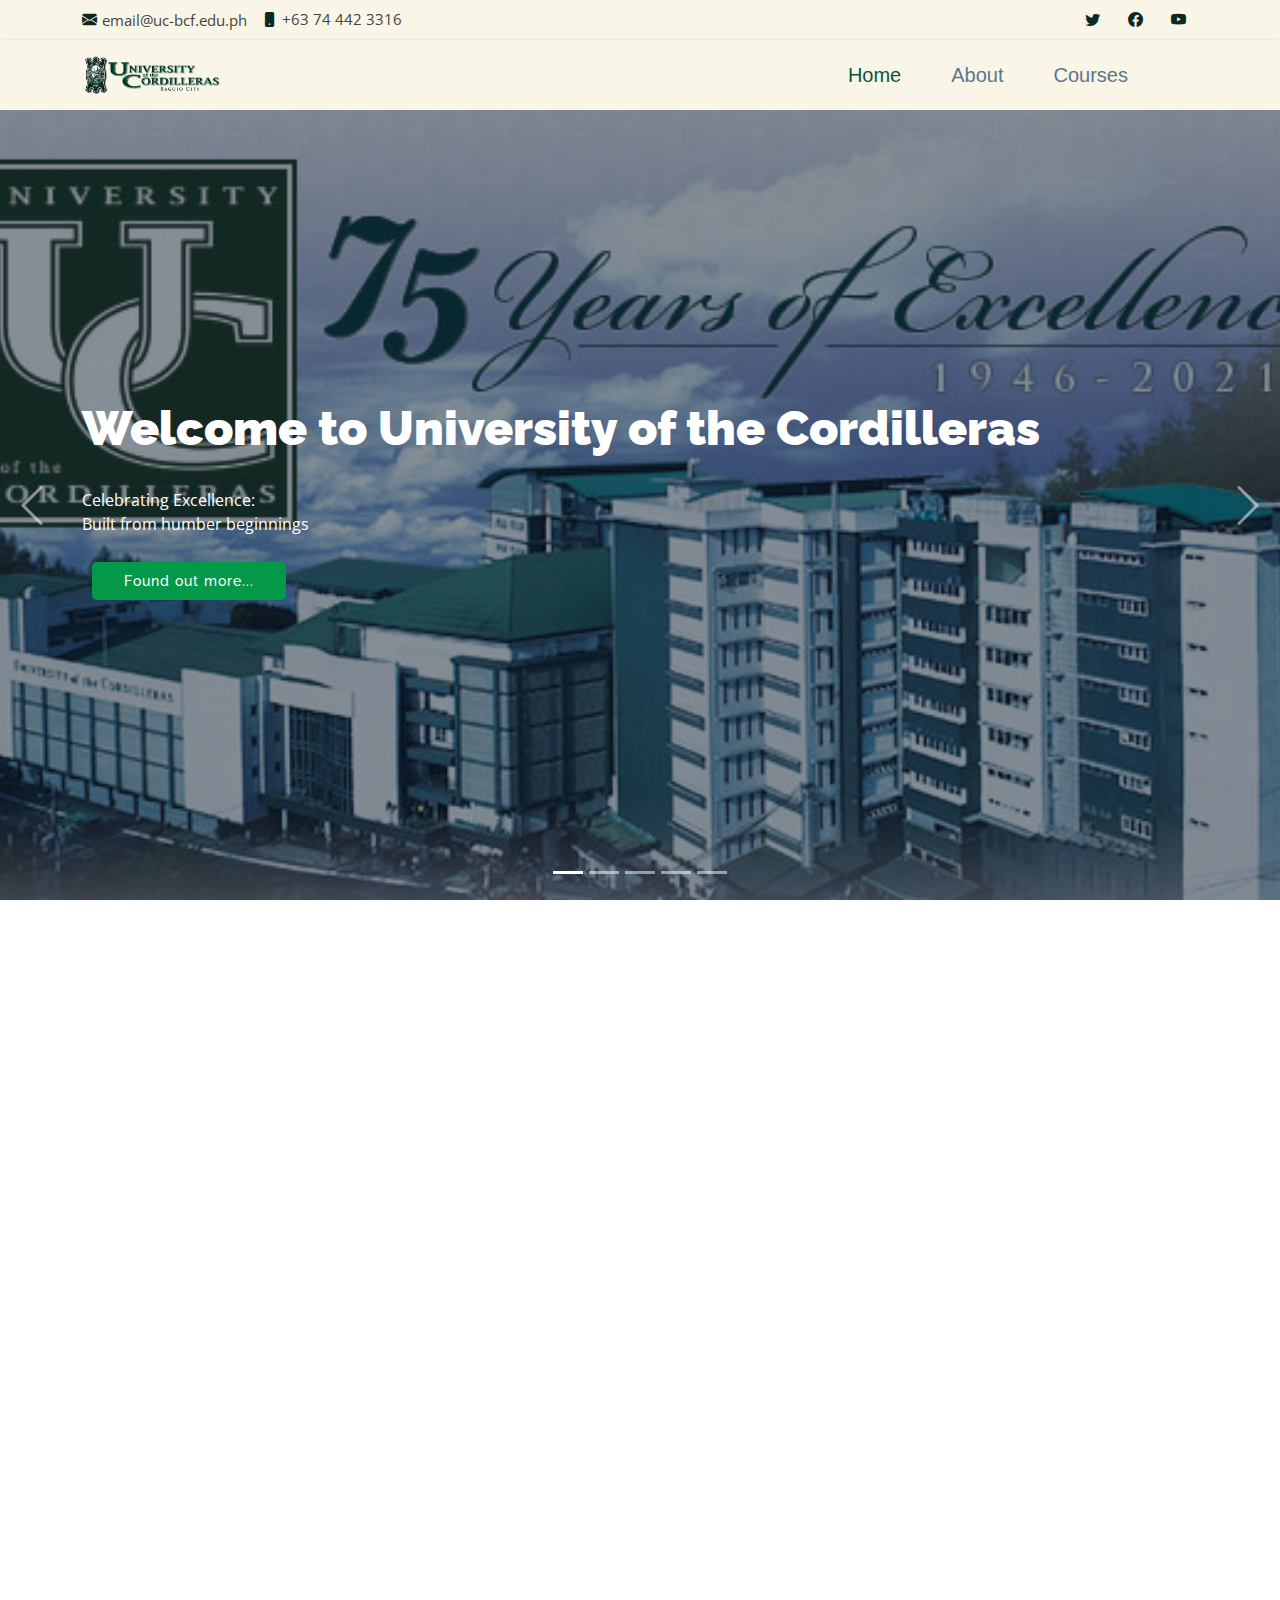
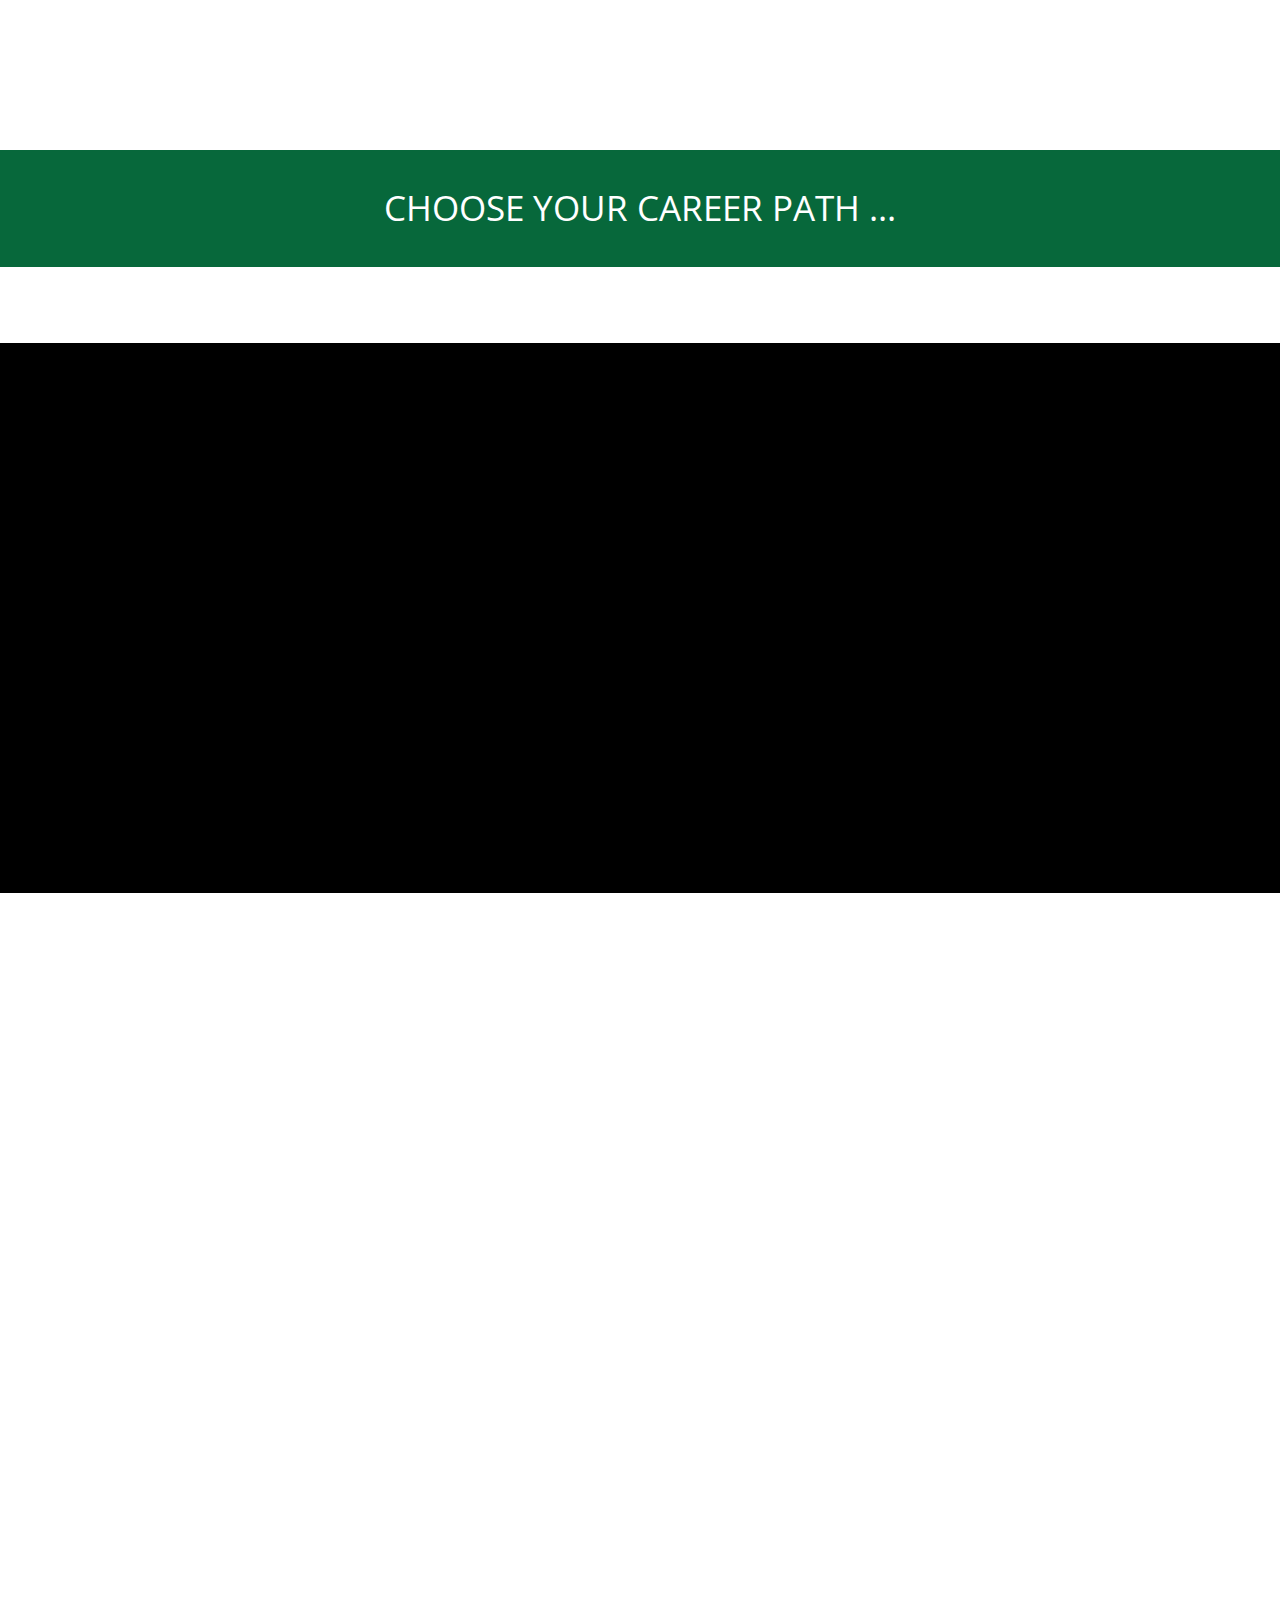
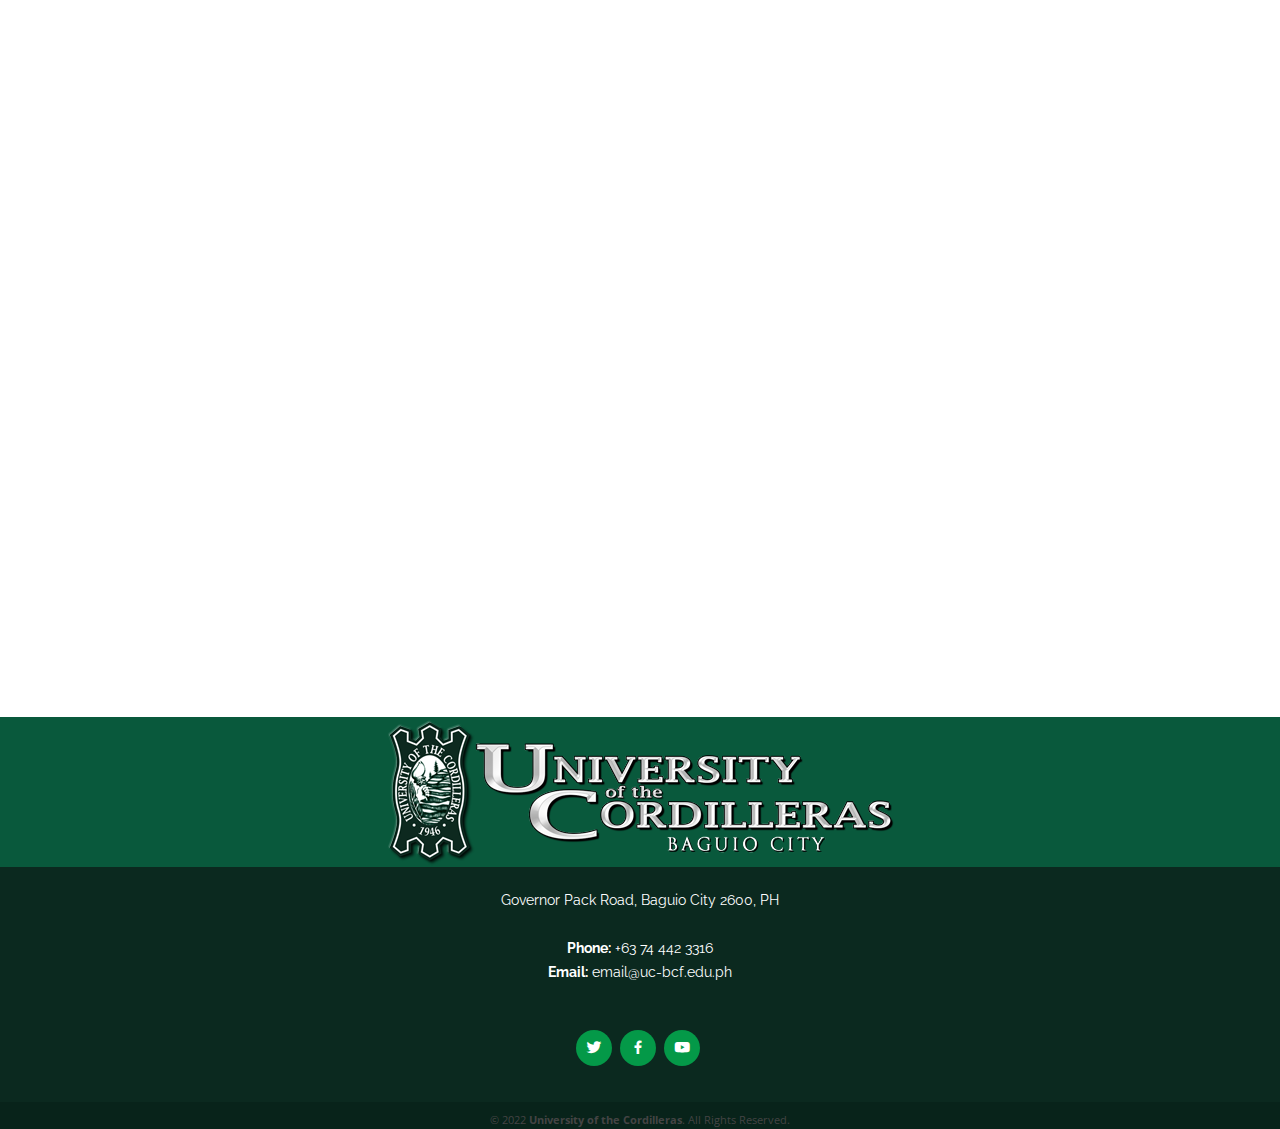
<file: index.html>
<!DOCTYPE html>
<html lang="en">

<head>
  <meta charset="utf-8">
  <meta content="width=device-width, initial-scale=1.0" name="viewport">

  <title>University of the Cordilleras</title>
  <meta content="" name="description">
  <meta content="" name="keywords">

  <!-- Favicons -->
  <link href="assets/img/uclogoicon.png" rel="icon">
  <link href="assets/img/uclogoicon.png" rel="Uc Logo">

  <!-- Google Fonts -->
  <link href="https://fonts.googleapis.com/css?family=Open+Sans:300,300i,400,400i,600,600i,700,700i|Raleway:300,300i,400,400i,600,600i,700,700i,900" rel="stylesheet">

  <!-- Vendor CSS Files -->
  <link href="assets/vendor/animate.css/animate.min.css" rel="stylesheet">
  <link href="assets/vendor/aos/aos.css" rel="stylesheet">
  <link href="assets/vendor/bootstrap/css/bootstrap.min.css" rel="stylesheet">
  <link href="assets/vendor/bootstrap-icons/bootstrap-icons.css" rel="stylesheet">
  <link href="assets/vendor/boxicons/css/boxicons.min.css" rel="stylesheet">
  <link href="assets/vendor/glightbox/css/glightbox.min.css" rel="stylesheet">
  <link href="assets/vendor/swiper/swiper-bundle.min.css" rel="stylesheet">

  <!-- Template Main CSS File -->
  <link href="assets/css/style.css" rel="stylesheet">

</head>

<body>

  <!-- ======= Top Bar ======= -->
  <section id="topbar" class="d-flex align-items-center">
    <div class="container d-flex justify-content-center justify-content-md-between">
      <div class="contact-info d-flex align-items-center">
        <i class="bi bi-envelope-fill"></i><a href="mailto:contact@example.com">email@uc-bcf.edu.ph</a>
        <i class="bi bi-phone-fill phone-icon"></i> +63 74 442 3316
      </div>
      <div class="social-links d-none d-md-block">
        <a href="https://twitter.com/UCJaguars" class="twitter"><i class="bi bi-twitter"></i></a>
        <a href="https://www.facebook.com/UCjaguars" class="facebook"><i class="bi bi-facebook"></i></a>
        <a href="https://www.youtube.com/c/UniversityoftheCordillerasUCJaguars/featured" class="youtube"><i class="bi bi-youtube"></i></a>
      </div>
    </div>
  </section>

  <!-- ======= Header ======= -->
  <header id="header" class="d-flex align-items-center">
    <div class="container d-flex align-items-center">

      <div class="logo me-auto">
        <a href="index.html"><img src="assets/img/uc_logo_green_ext_h150.png" alt="" class="img-fluid"></a>
      </div>

      <nav id="navbar" class="navbar">
        <ul>
          <li><a class="nav-link scrollto active" href="#hero">Home</a></li>
          <li><a class="nav-link scrollto" href="#about">About</a></li>
          <li><a class="nav-link scrollto" href="#Career">Courses</a></li>
        </ul>
        <i class="bi bi-list mobile-nav-toggle"></i>
      </nav><!-- .navbar -->

    </div>
  </header><!-- End Header -->

  <!-- ======= Hero Section ======= -->
  
  <section id="hero">
    <div class="hero-container">
      <div id="heroCarousel" class="carousel slide carousel-fade" data-bs-ride="carousel" data-bs-interval="5000">

        <ol class="carousel-indicators" id="hero-carousel-indicators"></ol>

        <div class="carousel-inner" role="listbox">

          <!-- Slide 1 -->
          <div class="carousel-item active" style="background-image: url('assets/img/frontpage/admin.jpg');">
            <div class="carousel-container">
              <div class="carousel-content container">
                <h2 class="animate__animated animate__fadeInDown">Welcome to <span>University of the Cordilleras</span></h2>
                <p class="animate__animated animate__fadeInUp">Celebrating Excellence: <br>
                Built from humber beginnings</p>
                <a href="#about" class="btn-get-started animate__animated animate__fadeInUp scrollto">Found out more...</a>
              </div>
            </div>
          </div>

          <!-- Slide 2 -->
          <div class="carousel-item" style="background-image: url('assets/img/slide/slide-bg1.jpg');">
            <div class="carousel-container">
              <div class="carousel-content container">
                <div class="images">
                   <img src="assets/img/frontpage/autonomous.jpg" class="m-auto img-fluid">
                   <img src="assets/img/frontpage/center-of-excellence.jpg" class="m-auto img-fluid">
                </div>
               
                <a href="#about" class="btn-get-started animate__animated animate__fadeInUp scrollto">Read More</a>
              </div>
            </div>
          </div>

          <!-- Slide 3 -->
          <div class="carousel-item" style="background-image: url('assets/img/slide/slide-bg2.jpg');">
            <div class="carousel-container">
              <div class="carousel-content container">
                <div class="images">
                   <img src="assets/img/frontpage/paascu-pacucoa.jpg" class="m-auto img-fluid">
                   <img src="assets/img/frontpage/iso-certified.jpg" class="m-auto img-fluid">
                </div>
              </div>
            </div>
          </div>

           <!-- Slide 4 -->
          <div class="carousel-item" style="background-image: url('assets/img/slide/slide-bg3.jpg');">
            <div class="carousel-container">
              <div class="carousel-content container">
                <div class="images">
                   <img src="assets/img/frontpage/dost-partnership.jpg" class="m-auto img-fluid">
                   <img src="assets/img/frontpage/delivering-hei.jpg" class="m-auto img-fluid">
                </div>
              </div>
            </div>
          </div>

           <!-- Slide 5 -->
          <div class="carousel-item" style="background-image: url('assets/img/slide/slide-bg4.jpg');">
            <div class="carousel-container">
              <div class="carousel-content container">
                 <div class="images">
                   <img src="assets/img/frontpage/academic-colleges-part1.jpg" class="m-auto img-fluid">
                   <img src="assets/img/frontpage/academic-colleges-part2.jpg" class="m-auto img-fluid">
                </div>
              </div>
            </div>
          </div>
        </div>

        <a class="carousel-control-prev" href="#heroCarousel" role="button" data-bs-slide="prev">
          <span class="carousel-control-prev-icon bi bi-chevron-left" aria-hidden="true"></span>
        </a>
        <a class="carousel-control-next" href="#heroCarousel" role="button" data-bs-slide="next">
          <span class="carousel-control-next-icon bi bi-chevron-right" aria-hidden="true"></span>
        </a>

      </div>
    </div>
  </section><!-- End Hero -->

  <main id="main">

    <!-- ======= About Us Section ======= -->
    <section id="about" class="about">
      <div class="container" data-aos="fade-up">

        <div class="row no-gutters">
          <div class="col-lg-6 video-box">
            <iframe width="560" height="315" src="https://www.youtube.com/embed/ACJ1p6eLcwI" title="YouTube video player" frameborder="0" allow="accelerometer; autoplay; clipboard-write; encrypted-media; gyroscope; picture-in-picture" allowfullscreen></iframe>
          </div>

          <div class="col-lg-6 d-flex flex-column justify-content-center about-content">

            <div class="section-title">
              <h2>About Us</h2>
              <p> 
                Founded: &nbsp;&nbsp;&nbsp;June 19, 1946 <br>
              </p>
                <hr>
              <p>
                Founders: Benjamin R. Salvosa <br>
                 &nbsp;&nbsp;&nbsp;&nbsp;&nbsp;&nbsp;&nbsp;&nbsp;&nbsp;&nbsp;&nbsp;&nbsp;&nbsp;&nbsp;&nbsp;&nbsp; Evangelina D. Salvosa <br>
              </p>
                <hr>
                <p>Type: &nbsp;&nbsp;&nbsp;&nbsp;Private Non-sectarian, <br>
               &nbsp;&nbsp;&nbsp;&nbsp;&nbsp;&nbsp;&nbsp;&nbsp;&nbsp;&nbsp;&nbsp;&nbsp;&nbsp;&nbsp;Research Non-profit, <br>
                &nbsp;&nbsp;&nbsp;&nbsp;&nbsp;&nbsp;&nbsp;&nbsp;&nbsp;&nbsp;&nbsp;&nbsp;&nbsp;&nbsp;Coeducational Basic and <br>
                &nbsp;&nbsp;&nbsp;&nbsp;&nbsp;&nbsp;&nbsp;&nbsp;&nbsp;&nbsp;&nbsp;&nbsp;&nbsp;&nbsp;Higher Education Institution <br>
              </p>
              <hr>
              <p>Academic Calendar: &nbsp;&nbsp; Timester | Semester (Law & Nursing<br>
              </p>
              <hr>
              <p>  
                Academic Colleges: &nbsp;&nbsp;&nbsp; 10
              </p>
            </div>

          </div>
        </div>
      </div>
    </section><!-- End About Us Section -->

    <section id="Career" class="choose-career">
      <div class="career">
        <p>CHOOSE  YOUR  CAREER  PATH ...</p>
      </div>
    </section>

    <div class="choose-career-video">
      <iframe width="560" height="315" src="https://www.youtube.com/embed/_rSs6w9QRoI" title="YouTube video player" frameborder="0" allow="accelerometer; autoplay; clipboard-write; encrypted-media; gyroscope; picture-in-picture" allowfullscreen></iframe>
    </div>
  
    <!-- ======= About Lists Section ======= -->
    <section class="about-lists">
      <div class="container">

        <div class="row no-gutters">

          <div class="col-lg-4 col-md-6 content-item ccjeBG" data-aos="fade-up">
            <a href="CCJE.html">
            <span><img src="assets/img/Logo/ccje_logo.png"></span>
            <h4>Criminal Justice Education</h4>
            </a>
          </div>

          <div class="col-lg-4 col-md-6 content-item iftcs" data-aos="fade-up" data-aos-delay="100">
            <a href="information_technology.html">
              <span><img src="assets/img/Logo/citcs_logo.png"></span>
              <h4>Information Technology & Computer Science</h4></a>
          </div>

          <div class="col-lg-4 col-md-6 content-item teched" data-aos="fade-up" data-aos-delay="200">
            <a href="CTE.html">
              <span><img src="assets/img/Logo/cte_logo.png"></span>
            <h4>Teacher Education</h4></a>
          </div>

          <div class="col-lg-4 col-md-6 content-item accountancy" data-aos="fade-up" data-aos-delay="300">
            <a href="accountancy.html">
              <span><img src="assets/img/Logo/coa_logo.png"></span>
            <h4>Accountancy</h4>
          </a>
          </div>

          <div class="col-lg-4 col-md-6 content-item aas" data-aos="fade-up" data-aos-delay="400">
            <a href="CAS.html">
               <span><img src="assets/img/Logo/cas_logo.png"></span>
               <h4>Arts & Science</h4>
            </a>
          </div>

          <div class="col-lg-4 col-md-6 content-item businessAd" data-aos="fade-up" data-aos-delay="500">
            <a href="business_admin.html">
              <span><img src="assets/img/Logo/cba_logo.png"></span>
              <h4>Business  Administration</h4>
            </a>
            
          </div>
          <div class="col-lg-4 col-md-6 content-item eaarchitec" data-aos="fade-up" data-aos-delay="500">
            <a href="CAE.html">
              <span><img src="assets/img/Logo/cea_logo.png"></span>
            <h4>Engineering & Architecture</h4>
            </a>
          </div>
          <div class="col-lg-4 col-md-6 content-item hatmanage" data-aos="fade-up" data-aos-delay="500">
            <a href="hosp_tourism.html">
              <span><img src="assets/img/Logo/chtm_logo.png"></span>
            <h4>Hospitality & Tourism Mangement</h4>
            </a>
            
          </div>
          <div class="col-lg-4 col-md-6 content-item nursing" data-aos="fade-up" data-aos-delay="500">
            <a href="CONu.html">
              <span><img src="assets/img/Logo/con_logo.png"></span>
            <h4>Nursing</h4>
            </a>
          </div>
          <div class="col-lg-12 col-md-6 content-item law" data-aos="fade-up" data-aos-delay="500">
           <a href="law.html">
            <span><img src="assets/img/Logo/col_logo.png"></span>
            <h4>Law</h4>
           </a>
          </div>
        </div>
    </div>
    </section><!-- End About Lists Section -->

  </main><!-- End #main -->

  <!-- ======= Footer ======= -->
  <footer id="footer">
    <div class="col-lg-12 col-md-2 footer-info footerLogo">
            <a href="index.html"><img src="assets/img/uc_logo_white_ext_h150.png" alt="UC LOGO" class="img-fluid"></a>
            </div>
    <div class="footer-top">

      <div class="container">

        <div class="row">

          
          <div class="col-lg-12 col-md-6 footer-info">
            <div> <p>
              Governor Pack Road, Baguio City 2600, PH<br><br>
              <strong>Phone:</strong> +63 74 442 3316<br>
              <strong>Email:</strong> email@uc-bcf.edu.ph<br>
            </p></div>
           </div>
           <div class="col-lg-12 col-md-6 footer-info">
            <div class="social-links mt-3">
              <a href="https://twitter.com/UCJaguars" class="twitter"><i class="bx bxl-twitter"></i></a>
              <a href="https://www.facebook.com/UCjaguars" class="facebook"><i class="bx bxl-facebook"></i></a>
              <a href="https://www.youtube.com/c/UniversityoftheCordillerasUCJaguars/featured" class="youtube"><i class="bx bxl-youtube"></i></a>
            </div>
          </div>
        </div>
      </div>
    </div>

    <div class="container">
      <div class="copyright">
        &copy; 2022 <strong><span>University of the Cordilleras</span></strong>. All Rights Reserved.
      </div>
    </div>
  </footer><!-- End Footer -->

  <a href="#" class="back-to-top d-flex align-items-center justify-content-center"><i class="bi bi-arrow-up-short"></i></a>

  <!-- Vendor JS Files -->
  <script src="assets/vendor/purecounter/purecounter.js"></script>
  <script src="assets/vendor/aos/aos.js"></script>
  <script src="assets/vendor/bootstrap/js/bootstrap.bundle.min.js"></script>
  <script src="assets/vendor/glightbox/js/glightbox.min.js"></script>
  <script src="assets/vendor/isotope-layout/isotope.pkgd.min.js"></script>
  <script src="assets/vendor/swiper/swiper-bundle.min.js"></script>
  <script src="assets/vendor/php-email-form/validate.js"></script>

  <!-- Template Main JS File -->
  <script src="assets/js/main.js"></script>

</body>

</html>
</file>
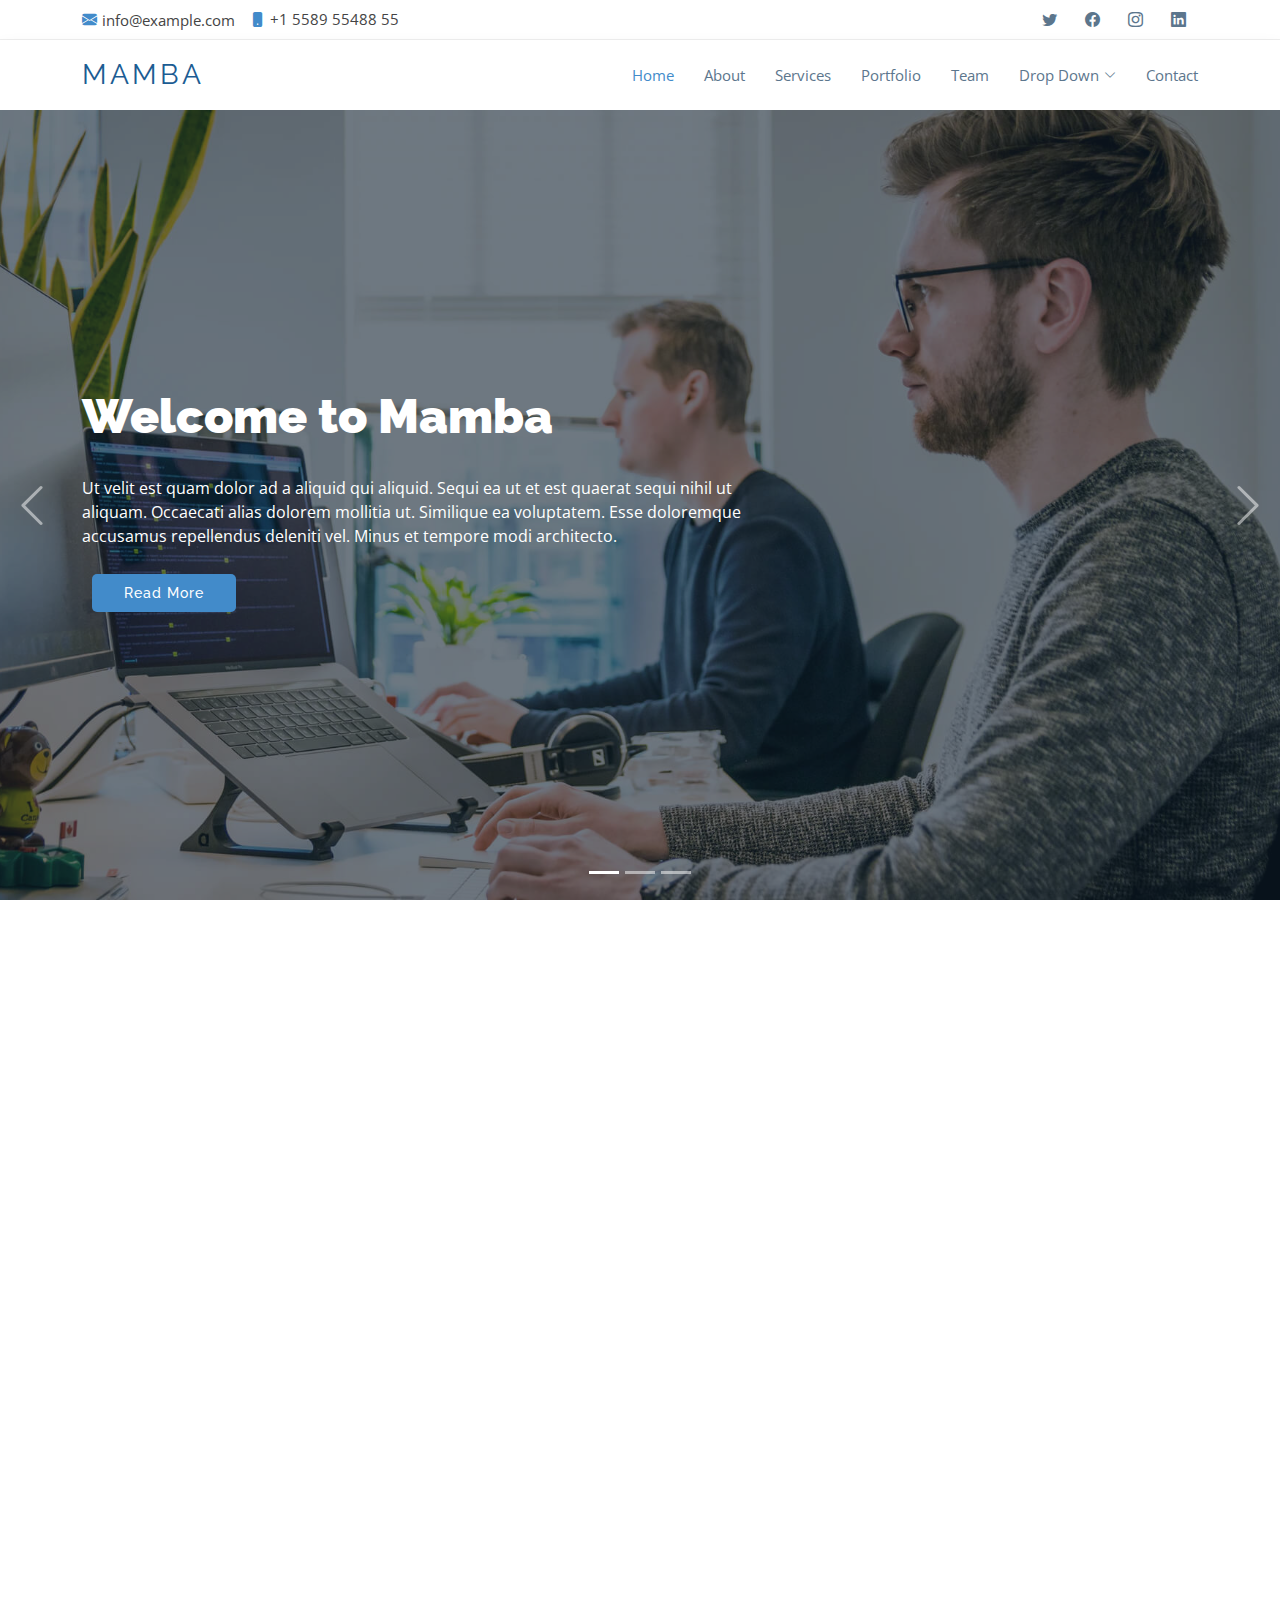
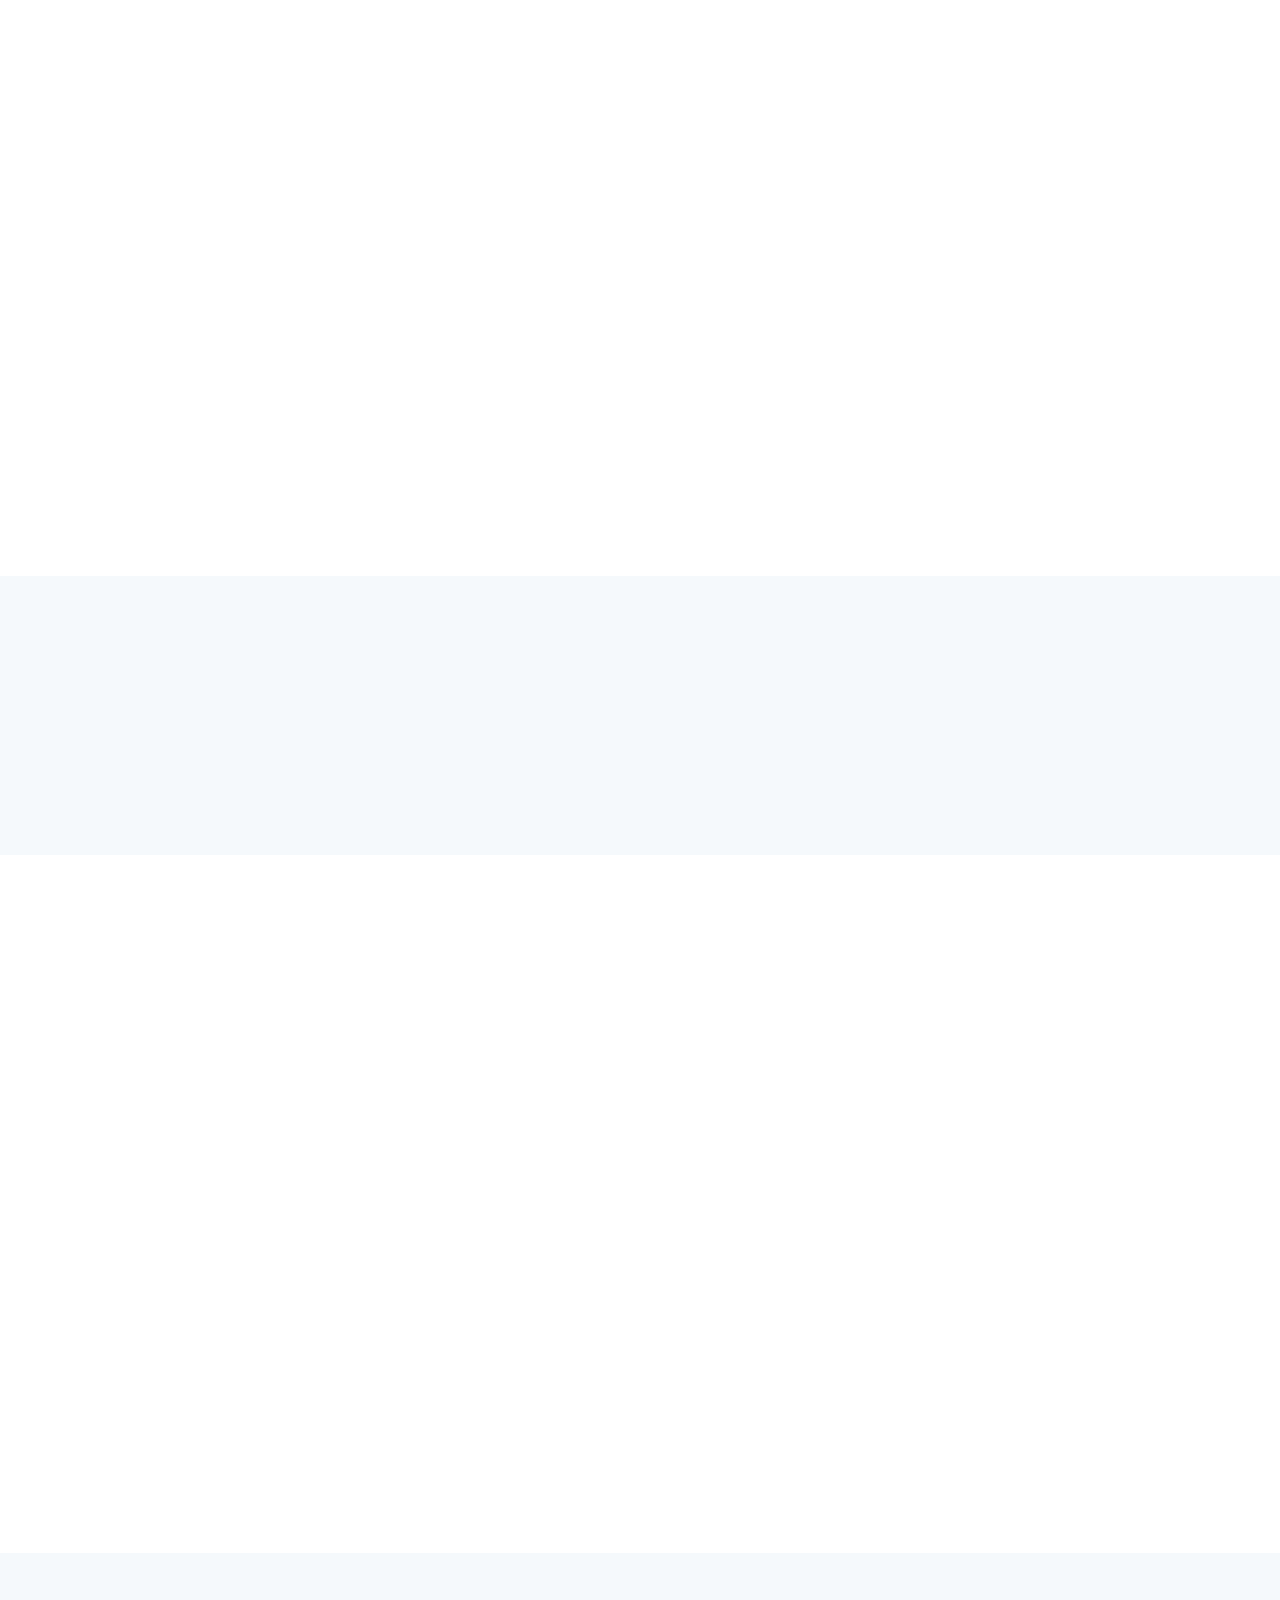
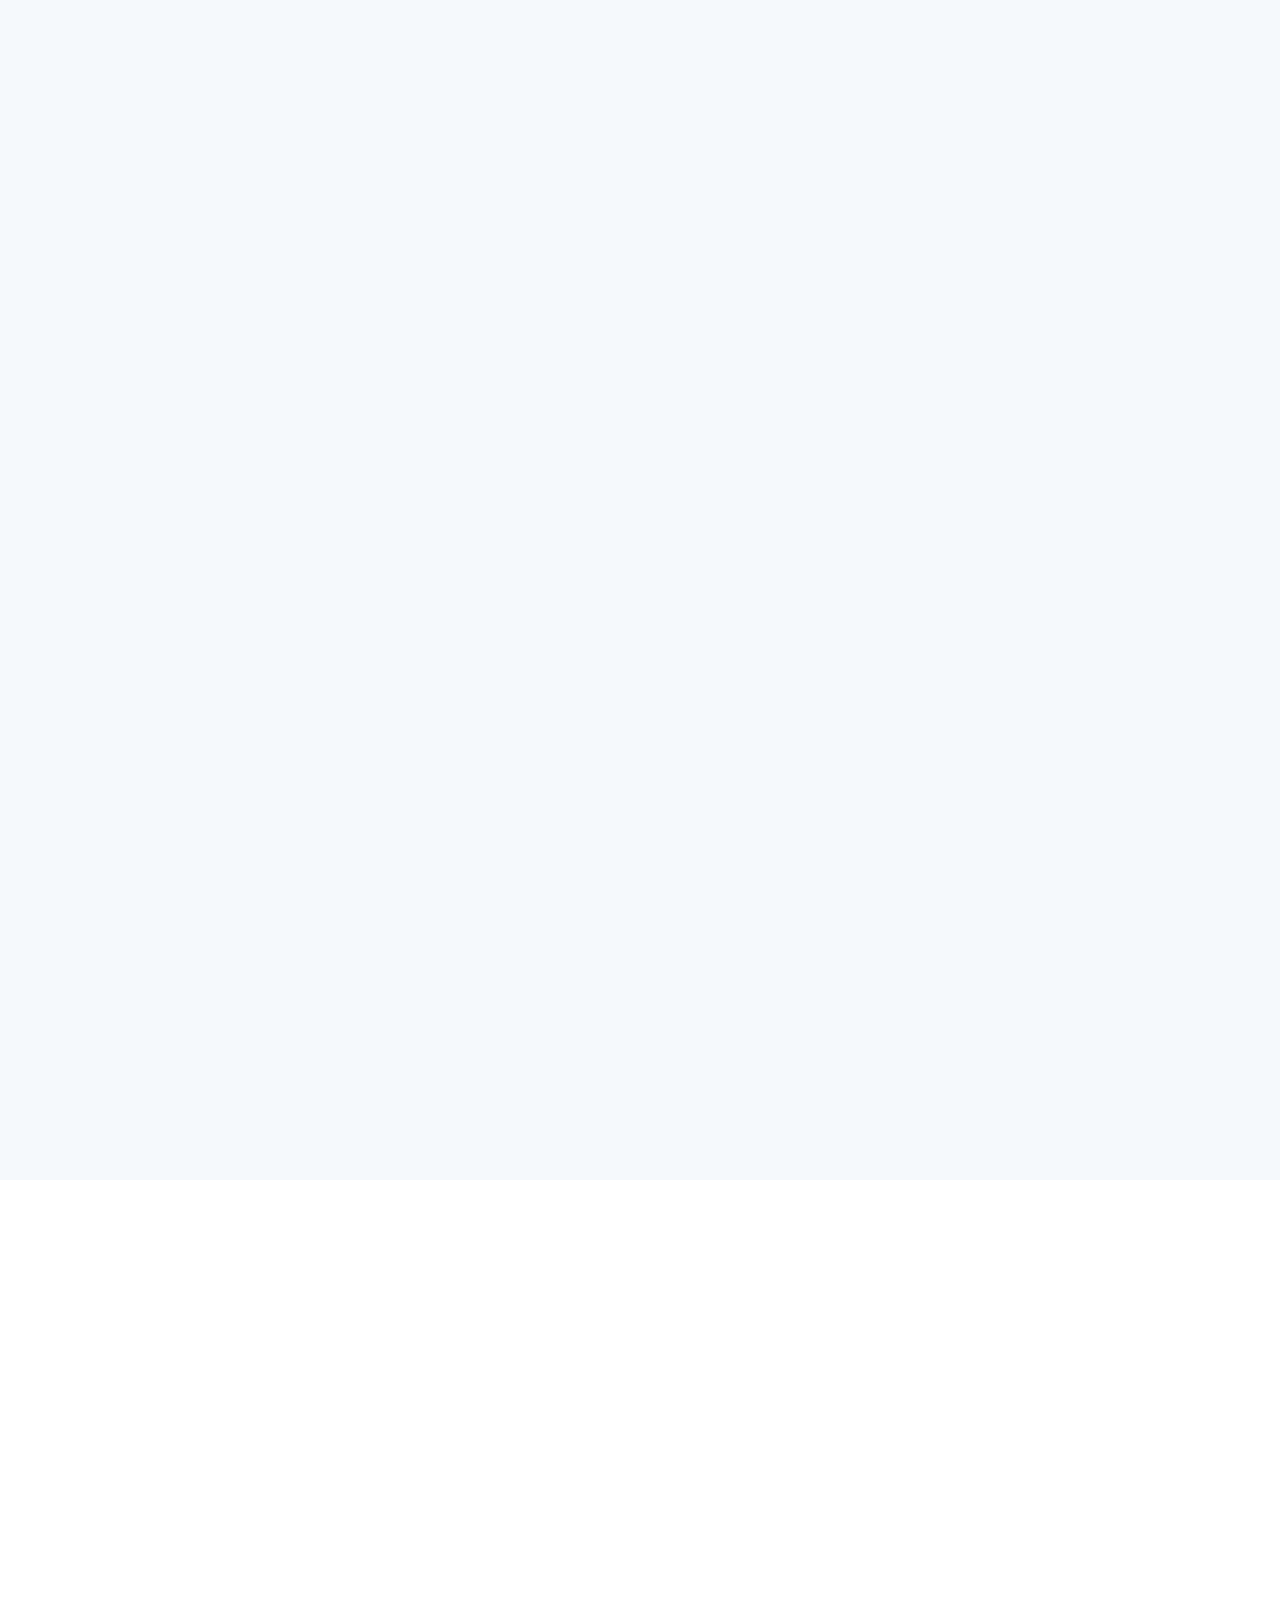
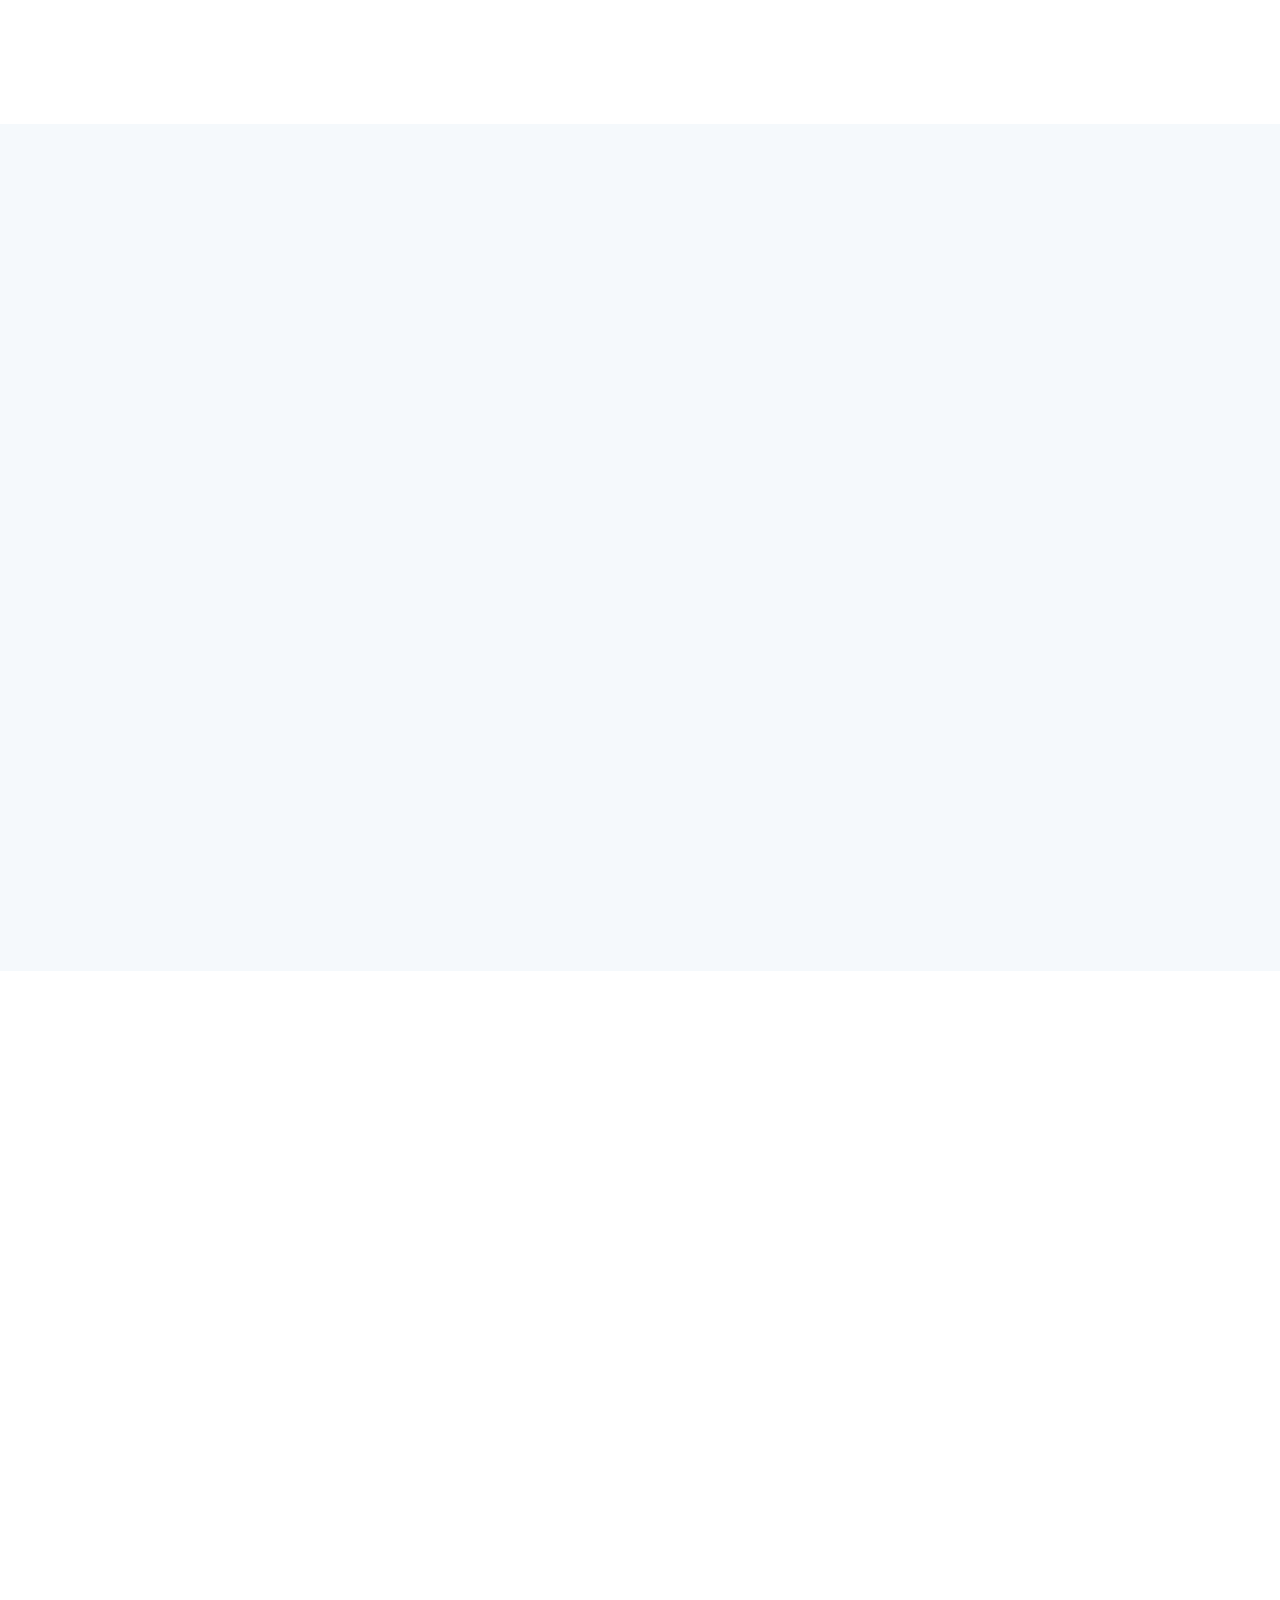
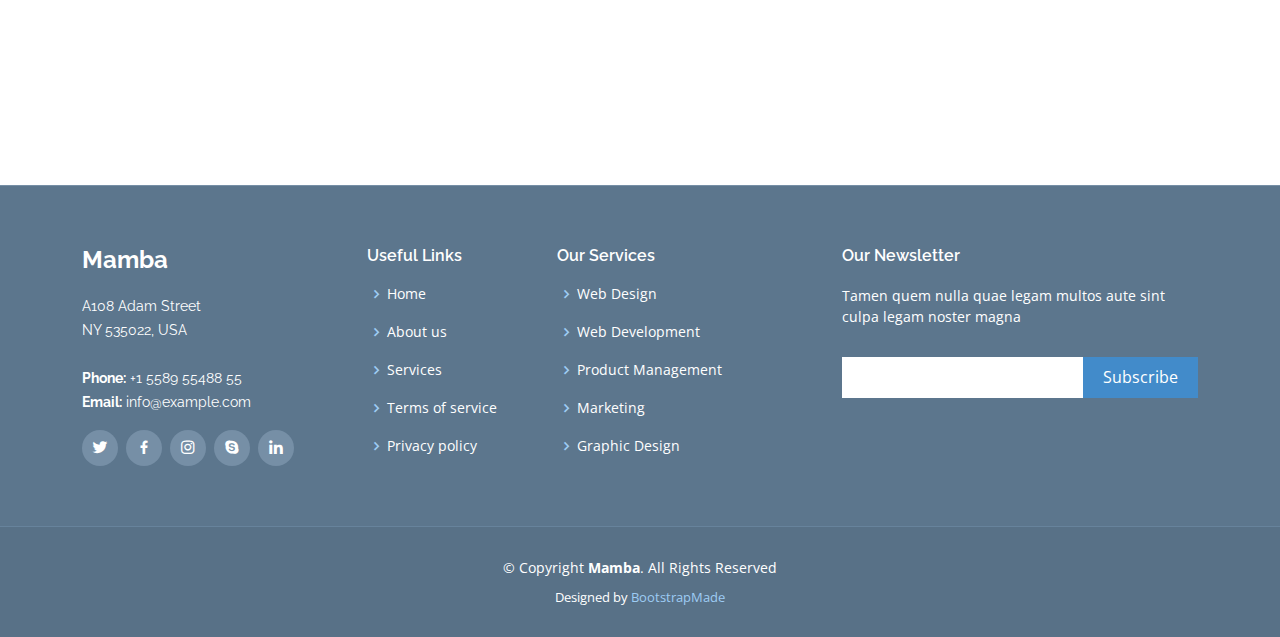
<file: Mamba/index.html>
<!DOCTYPE html>
<html lang="en">

<head>
  <meta charset="utf-8">
  <meta content="width=device-width, initial-scale=1.0" name="viewport">

  <title>Mamba Bootstrap Template - Index</title>
  <meta content="" name="description">
  <meta content="" name="keywords">

  <!-- Favicons -->
  <link href="assets/img/favicon.png" rel="icon">
  <link href="assets/img/apple-touch-icon.png" rel="apple-touch-icon">

  <!-- Google Fonts -->
  <link href="https://fonts.googleapis.com/css?family=Open+Sans:300,300i,400,400i,600,600i,700,700i|Raleway:300,300i,400,400i,600,600i,700,700i,900" rel="stylesheet">

  <!-- Vendor CSS Files -->
  <link href="assets/vendor/animate.css/animate.min.css" rel="stylesheet">
  <link href="assets/vendor/aos/aos.css" rel="stylesheet">
  <link href="assets/vendor/bootstrap/css/bootstrap.min.css" rel="stylesheet">
  <link href="assets/vendor/bootstrap-icons/bootstrap-icons.css" rel="stylesheet">
  <link href="assets/vendor/boxicons/css/boxicons.min.css" rel="stylesheet">
  <link href="assets/vendor/glightbox/css/glightbox.min.css" rel="stylesheet">
  <link href="assets/vendor/swiper/swiper-bundle.min.css" rel="stylesheet">

  <!-- Template Main CSS File -->
  <link href="assets/css/style.css" rel="stylesheet">

  <!-- =======================================================
  * Template Name: Mamba - v4.7.0
  * Template URL: https://bootstrapmade.com/mamba-one-page-bootstrap-template-free/
  * Author: BootstrapMade.com
  * License: https://bootstrapmade.com/license/
  ======================================================== -->
</head>

<body>

  <!-- ======= Top Bar ======= -->
  <section id="topbar" class="d-flex align-items-center">
    <div class="container d-flex justify-content-center justify-content-md-between">
      <div class="contact-info d-flex align-items-center">
        <i class="bi bi-envelope-fill"></i><a href="mailto:contact@example.com">info@example.com</a>
        <i class="bi bi-phone-fill phone-icon"></i> +1 5589 55488 55
      </div>
      <div class="social-links d-none d-md-block">
        <a href="#" class="twitter"><i class="bi bi-twitter"></i></a>
        <a href="#" class="facebook"><i class="bi bi-facebook"></i></a>
        <a href="#" class="instagram"><i class="bi bi-instagram"></i></a>
        <a href="#" class="linkedin"><i class="bi bi-linkedin"></i></i></a>
      </div>
    </div>
  </section>

  <!-- ======= Header ======= -->
  <header id="header" class="d-flex align-items-center">
    <div class="container d-flex align-items-center">

      <div class="logo me-auto">
        <h1><a href="index.html">Mamba</a></h1>
        <!-- Uncomment below if you prefer to use an image logo -->
        <!-- <a href="index.html"><img src="assets/img/logo.png" alt="" class="img-fluid"></a>-->
      </div>

      <nav id="navbar" class="navbar">
        <ul>
          <li><a class="nav-link scrollto active" href="#hero">Home</a></li>
          <li><a class="nav-link scrollto" href="#about">About</a></li>
          <li><a class="nav-link scrollto" href="#services">Services</a></li>
          <li><a class="nav-link scrollto" href="#portfolio">Portfolio</a></li>
          <li><a class="nav-link scrollto" href="#team">Team</a></li>
          <li class="dropdown"><a href="#"><span>Drop Down</span> <i class="bi bi-chevron-down"></i></a>
            <ul>
              <li><a href="#">Drop Down 1</a></li>
              <li class="dropdown"><a href="#"><span>Deep Drop Down</span> <i class="bi bi-chevron-right"></i></a>
                <ul>
                  <li><a href="#">Deep Drop Down 1</a></li>
                  <li><a href="#">Deep Drop Down 2</a></li>
                  <li><a href="#">Deep Drop Down 3</a></li>
                  <li><a href="#">Deep Drop Down 4</a></li>
                  <li><a href="#">Deep Drop Down 5</a></li>
                </ul>
              </li>
              <li><a href="#">Drop Down 2</a></li>
              <li><a href="#">Drop Down 3</a></li>
              <li><a href="#">Drop Down 4</a></li>
            </ul>
          </li>
          <li><a class="nav-link scrollto" href="#contact">Contact</a></li>
        </ul>
        <i class="bi bi-list mobile-nav-toggle"></i>
      </nav><!-- .navbar -->

    </div>
  </header><!-- End Header -->

  <!-- ======= Hero Section ======= -->
  <section id="hero">
    <div class="hero-container">
      <div id="heroCarousel" class="carousel slide carousel-fade" data-bs-ride="carousel" data-bs-interval="5000">

        <ol class="carousel-indicators" id="hero-carousel-indicators"></ol>

        <div class="carousel-inner" role="listbox">

          <!-- Slide 1 -->
          <div class="carousel-item active" style="background-image: url('assets/img/slide/slide-1.jpg');">
            <div class="carousel-container">
              <div class="carousel-content container">
                <h2 class="animate__animated animate__fadeInDown">Welcome to <span>Mamba</span></h2>
                <p class="animate__animated animate__fadeInUp">Ut velit est quam dolor ad a aliquid qui aliquid. Sequi ea ut et est quaerat sequi nihil ut aliquam. Occaecati alias dolorem mollitia ut. Similique ea voluptatem. Esse doloremque accusamus repellendus deleniti vel. Minus et tempore modi architecto.</p>
                <a href="#about" class="btn-get-started animate__animated animate__fadeInUp scrollto">Read More</a>
              </div>
            </div>
          </div>

          <!-- Slide 2 -->
          <div class="carousel-item" style="background-image: url('assets/img/slide/slide-2.jpg');">
            <div class="carousel-container">
              <div class="carousel-content container">
                <h2 class="animate__animated animate__fadeInDown">Lorem Ipsum Dolor</h2>
                <p class="animate__animated animate__fadeInUp">Ut velit est quam dolor ad a aliquid qui aliquid. Sequi ea ut et est quaerat sequi nihil ut aliquam. Occaecati alias dolorem mollitia ut. Similique ea voluptatem. Esse doloremque accusamus repellendus deleniti vel. Minus et tempore modi architecto.</p>
                <a href="#about" class="btn-get-started animate__animated animate__fadeInUp scrollto">Read More</a>
              </div>
            </div>
          </div>

          <!-- Slide 3 -->
          <div class="carousel-item" style="background-image: url('assets/img/slide/slide-3.jpg');">
            <div class="carousel-container">
              <div class="carousel-content container">
                <h2 class="animate__animated animate__fadeInDown">Sequi ea ut et est quaerat</h2>
                <p class="animate__animated animate__fadeInUp">Ut velit est quam dolor ad a aliquid qui aliquid. Sequi ea ut et est quaerat sequi nihil ut aliquam. Occaecati alias dolorem mollitia ut. Similique ea voluptatem. Esse doloremque accusamus repellendus deleniti vel. Minus et tempore modi architecto.</p>
                <a href="#about" class="btn-get-started animate__animated animate__fadeInUp scrollto">Read More</a>
              </div>
            </div>
          </div>

        </div>

        <a class="carousel-control-prev" href="#heroCarousel" role="button" data-bs-slide="prev">
          <span class="carousel-control-prev-icon bi bi-chevron-left" aria-hidden="true"></span>
        </a>
        <a class="carousel-control-next" href="#heroCarousel" role="button" data-bs-slide="next">
          <span class="carousel-control-next-icon bi bi-chevron-right" aria-hidden="true"></span>
        </a>

      </div>
    </div>
  </section><!-- End Hero -->

  <main id="main">

    <!-- ======= About Us Section ======= -->
    <section id="about" class="about">
      <div class="container" data-aos="fade-up">

        <div class="row no-gutters">
          <div class="col-lg-6 video-box">
            <img src="assets/img/about.jpg" class="img-fluid" alt="">
            <a href="https://www.youtube.com/watch?v=jDDaplaOz7Q" class="venobox play-btn mb-4" data-vbtype="video" data-autoplay="true"></a>
          </div>

          <div class="col-lg-6 d-flex flex-column justify-content-center about-content">

            <div class="section-title">
              <h2>About Us</h2>
              <p>Magnam dolores commodi suscipit. Necessitatibus eius consequatur ex aliquid fuga eum quidem. Sit sint consectetur velit. Quisquam quos quisquam cupiditate. Et nemo qui impedit suscipit alias ea.</p>
            </div>

            <div class="icon-box" data-aos="fade-up" data-aos-delay="100">
              <div class="icon"><i class="bx bx-fingerprint"></i></div>
              <h4 class="title"><a href="">Lorem Ipsum</a></h4>
              <p class="description">Voluptatum deleniti atque corrupti quos dolores et quas molestias excepturi sint occaecati cupiditate non provident</p>
            </div>

            <div class="icon-box" data-aos="fade-up" data-aos-delay="100">
              <div class="icon"><i class="bx bx-gift"></i></div>
              <h4 class="title"><a href="">Nemo Enim</a></h4>
              <p class="description">At vero eos et accusamus et iusto odio dignissimos ducimus qui blanditiis praesentium voluptatum deleniti atque</p>
            </div>

          </div>
        </div>

      </div>
    </section><!-- End About Us Section -->

    <!-- ======= About Lists Section ======= -->
    <section class="about-lists">
      <div class="container">

        <div class="row no-gutters">

          <div class="col-lg-4 col-md-6 content-item" data-aos="fade-up">
            <span>01</span>
            <h4>Lorem Ipsum</h4>
            <p>Ulamco laboris nisi ut aliquip ex ea commodo consequat. Et consectetur ducimus vero placeat</p>
          </div>

          <div class="col-lg-4 col-md-6 content-item" data-aos="fade-up" data-aos-delay="100">
            <span>02</span>
            <h4>Repellat Nihil</h4>
            <p>Dolorem est fugiat occaecati voluptate velit esse. Dicta veritatis dolor quod et vel dire leno para dest</p>
          </div>

          <div class="col-lg-4 col-md-6 content-item" data-aos="fade-up" data-aos-delay="200">
            <span>03</span>
            <h4> Ad ad velit qui</h4>
            <p>Molestiae officiis omnis illo asperiores. Aut doloribus vitae sunt debitis quo vel nam quis</p>
          </div>

          <div class="col-lg-4 col-md-6 content-item" data-aos="fade-up" data-aos-delay="300">
            <span>04</span>
            <h4>Repellendus molestiae</h4>
            <p>Inventore quo sint a sint rerum. Distinctio blanditiis deserunt quod soluta quod nam mider lando casa</p>
          </div>

          <div class="col-lg-4 col-md-6 content-item" data-aos="fade-up" data-aos-delay="400">
            <span>05</span>
            <h4>Sapiente Magnam</h4>
            <p>Vitae dolorem in deleniti ipsum omnis tempore voluptatem. Qui possimus est repellendus est quibusdam</p>
          </div>

          <div class="col-lg-4 col-md-6 content-item" data-aos="fade-up" data-aos-delay="500">
            <span>06</span>
            <h4>Facilis Impedit</h4>
            <p>Quis eum numquam veniam ea voluptatibus voluptas. Excepturi aut nostrum repudiandae voluptatibus corporis sequi</p>
          </div>

        </div>

      </div>
    </section><!-- End About Lists Section -->

    <!-- ======= Counts Section ======= -->
    <section class="counts section-bg">
      <div class="container">

        <div class="row">

          <div class="col-lg-3 col-md-6 text-center" data-aos="fade-up">
            <div class="count-box">
              <i class="bi bi-simple-smile" style="color: #20b38e;"></i>
              <span data-purecounter-start="0" data-purecounter-end="232" data-purecounter-duration="1" class="purecounter"></span>
              <p>Happy Clients</p>
            </div>
          </div>

          <div class="col-lg-3 col-md-6 text-center" data-aos="fade-up" data-aos-delay="200">
            <div class="count-box">
              <i class="bi bi-document-folder" style="color: #c042ff;"></i>
              <span data-purecounter-start="0" data-purecounter-end="521" data-purecounter-duration="1" class="purecounter"></span>
              <p>Projects</p>
            </div>
          </div>

          <div class="col-lg-3 col-md-6 text-center" data-aos="fade-up" data-aos-delay="400">
            <div class="count-box">
              <i class="bi bi-live-support" style="color: #46d1ff;"></i>
              <span data-purecounter-start="0" data-purecounter-end="1463" data-purecounter-duration="1" class="purecounter"></span>
              <p>Hours Of Support</p>
            </div>
          </div>

          <div class="col-lg-3 col-md-6 text-center" data-aos="fade-up" data-aos-delay="600">
            <div class="count-box">
              <i class="bi bi-users-alt-5" style="color: #ffb459;"></i>
              <span data-purecounter-start="0" data-purecounter-end="15" data-purecounter-duration="1" class="purecounter"></span>
              <p>Hard Workers</p>
            </div>
          </div>

        </div>

      </div>
    </section><!-- End Counts Section -->

    <!-- ======= Services Section ======= -->
    <section id="services" class="services">
      <div class="container" data-aos="fade-up">

        <div class="section-title">
          <h2>Services</h2>
        </div>

        <div class="row">
          <div class="col-lg-4 col-md-6 icon-box" data-aos="fade-up">
            <div class="icon"><i class="bi bi-chat-left-dots"></i></div>
            <h4 class="title"><a href="">Lorem Ipsum</a></h4>
            <p class="description">Voluptatum deleniti atque corrupti quos dolores et quas molestias excepturi sint occaecati cupiditate non provident</p>
          </div>
          <div class="col-lg-4 col-md-6 icon-box" data-aos="fade-up" data-aos-delay="100">
            <div class="icon"><i class="bi bi-bounding-box"></i></div>
            <h4 class="title"><a href="">Dolor Sitema</a></h4>
            <p class="description">Minim veniam, quis nostrud exercitation ullamco laboris nisi ut aliquip ex ea commodo consequat tarad limino ata</p>
          </div>
          <div class="col-lg-4 col-md-6 icon-box" data-aos="fade-up" data-aos-delay="200">
            <div class="icon"><i class="bi bi-globe"></i></div>
            <h4 class="title"><a href="">Sed ut perspiciatis</a></h4>
            <p class="description">Duis aute irure dolor in reprehenderit in voluptate velit esse cillum dolore eu fugiat nulla pariatur</p>
          </div>
          <div class="col-lg-4 col-md-6 icon-box" data-aos="fade-up" data-aos-delay="300">
            <div class="icon"><i class="bi bi-broadcast"></i></div>
            <h4 class="title"><a href="">Magni Dolores</a></h4>
            <p class="description">Excepteur sint occaecat cupidatat non proident, sunt in culpa qui officia deserunt mollit anim id est laborum</p>
          </div>
          <div class="col-lg-4 col-md-6 icon-box" data-aos="fade-up" data-aos-delay="400">
            <div class="icon"><i class="bi bi-brightness-high"></i></div>
            <h4 class="title"><a href="">Nemo Enim</a></h4>
            <p class="description">At vero eos et accusamus et iusto odio dignissimos ducimus qui blanditiis praesentium voluptatum deleniti atque</p>
          </div>
          <div class="col-lg-4 col-md-6 icon-box" data-aos="fade-up" data-aos-delay="500">
            <div class="icon"><i class="bi bi-calendar2-week"></i></div>
            <h4 class="title"><a href="">Eiusmod Tempor</a></h4>
            <p class="description">Et harum quidem rerum facilis est et expedita distinctio. Nam libero tempore, cum soluta nobis est eligendi</p>
          </div>
        </div>

      </div>
    </section><!-- End Services Section -->

    <!-- ======= Our Portfolio Section ======= -->
    <section id="portfolio" class="portfolio section-bg">
      <div class="container" data-aos="fade-up" data-aos-delay="100">

        <div class="section-title">
          <h2>Our Portfolio</h2>
          <p>Magnam dolores commodi suscipit. Necessitatibus eius consequatur ex aliquid fuga eum quidem. Sit sint consectetur velit. Quisquam quos quisquam cupiditate. Et nemo qui impedit suscipit alias ea. Quia fugiat sit in iste officiis commodi quidem hic quas.</p>
        </div>

        <div class="row">
          <div class="col-lg-12">
            <ul id="portfolio-flters">
              <li data-filter="*" class="filter-active">All</li>
              <li data-filter=".filter-app">App</li>
              <li data-filter=".filter-card">Card</li>
              <li data-filter=".filter-web">Web</li>
            </ul>
          </div>
        </div>

        <div class="row portfolio-container">

          <div class="col-lg-4 col-md-6 portfolio-item filter-app">
            <div class="portfolio-wrap">
              <img src="assets/img/portfolio/portfolio-1.jpg" class="img-fluid" alt="">
              <div class="portfolio-info">
                <h4>App 1</h4>
                <p>App</p>
                <div class="portfolio-links">
                  <a href="assets/img/portfolio/portfolio-1.jpg" data-gallery="portfolioGallery" class="portfolio-lightbox" title="App 1"><i class="bi bi-plus"></i></a>
                  <a href="portfolio-details.html" title="More Details"><i class="bi bi-link"></i></a>
                </div>
              </div>
            </div>
          </div>

          <div class="col-lg-4 col-md-6 portfolio-item filter-web">
            <div class="portfolio-wrap">
              <img src="assets/img/portfolio/portfolio-2.jpg" class="img-fluid" alt="">
              <div class="portfolio-info">
                <h4>Web 3</h4>
                <p>Web</p>
                <div class="portfolio-links">
                  <a href="assets/img/portfolio/portfolio-2.jpg" data-gallery="portfolioGallery" class="portfolio-lightbox" title="Web 3"><i class="bi bi-plus"></i></a>
                  <a href="portfolio-details.html" title="More Details"><i class="bi bi-link"></i></a>
                </div>
              </div>
            </div>
          </div>

          <div class="col-lg-4 col-md-6 portfolio-item filter-app">
            <div class="portfolio-wrap">
              <img src="assets/img/portfolio/portfolio-3.jpg" class="img-fluid" alt="">
              <div class="portfolio-info">
                <h4>App 2</h4>
                <p>App</p>
                <div class="portfolio-links">
                  <a href="assets/img/portfolio/portfolio-3.jpg" data-gallery="portfolioGallery" class="portfolio-lightbox" title="App 2"><i class="bi bi-plus"></i></a>
                  <a href="portfolio-details.html" title="More Details"><i class="bi bi-link"></i></a>
                </div>
              </div>
            </div>
          </div>

          <div class="col-lg-4 col-md-6 portfolio-item filter-card">
            <div class="portfolio-wrap">
              <img src="assets/img/portfolio/portfolio-4.jpg" class="img-fluid" alt="">
              <div class="portfolio-info">
                <h4>Card 2</h4>
                <p>Card</p>
                <div class="portfolio-links">
                  <a href="assets/img/portfolio/portfolio-4.jpg" data-gallery="portfolioGallery" class="portfolio-lightbox" title="Card 2"><i class="bi bi-plus"></i></a>
                  <a href="portfolio-details.html" title="More Details"><i class="bi bi-link"></i></a>
                </div>
              </div>
            </div>
          </div>

          <div class="col-lg-4 col-md-6 portfolio-item filter-web">
            <div class="portfolio-wrap">
              <img src="assets/img/portfolio/portfolio-5.jpg" class="img-fluid" alt="">
              <div class="portfolio-info">
                <h4>Web 2</h4>
                <p>Web</p>
                <div class="portfolio-links">
                  <a href="assets/img/portfolio/portfolio-5.jpg" data-gallery="portfolioGallery" class="portfolio-lightbox" title="Web 2"><i class="bi bi-plus"></i></a>
                  <a href="portfolio-details.html" title="More Details"><i class="bi bi-link"></i></a>
                </div>
              </div>
            </div>
          </div>

          <div class="col-lg-4 col-md-6 portfolio-item filter-app">
            <div class="portfolio-wrap">
              <img src="assets/img/portfolio/portfolio-6.jpg" class="img-fluid" alt="">
              <div class="portfolio-info">
                <h4>App 3</h4>
                <p>App</p>
                <div class="portfolio-links">
                  <a href="assets/img/portfolio/portfolio-6.jpg" data-gallery="portfolioGallery" class="portfolio-lightbox" title="App 3"><i class="bi bi-plus"></i></a>
                  <a href="portfolio-details.html" title="More Details"><i class="bi bi-link"></i></a>
                </div>
              </div>
            </div>
          </div>

          <div class="col-lg-4 col-md-6 portfolio-item filter-card">
            <div class="portfolio-wrap">
              <img src="assets/img/portfolio/portfolio-7.jpg" class="img-fluid" alt="">
              <div class="portfolio-info">
                <h4>Card 1</h4>
                <p>Card</p>
                <div class="portfolio-links">
                  <a href="assets/img/portfolio/portfolio-7.jpg" data-gallery="portfolioGallery" class="portfolio-lightbox" title="Card 1"><i class="bi bi-plus"></i></a>
                  <a href="portfolio-details.html" title="More Details"><i class="bi bi-link"></i></a>
                </div>
              </div>
            </div>
          </div>

          <div class="col-lg-4 col-md-6 portfolio-item filter-card">
            <div class="portfolio-wrap">
              <img src="assets/img/portfolio/portfolio-8.jpg" class="img-fluid" alt="">
              <div class="portfolio-info">
                <h4>Card 3</h4>
                <p>Card</p>
                <div class="portfolio-links">
                  <a href="assets/img/portfolio/portfolio-8.jpg" data-gallery="portfolioGallery" class="portfolio-lightbox" title="Card 3"><i class="bi bi-plus"></i></a>
                  <a href="portfolio-details.html" title="More Details"><i class="bi bi-link"></i></a>
                </div>
              </div>
            </div>
          </div>

          <div class="col-lg-4 col-md-6 portfolio-item filter-web">
            <div class="portfolio-wrap">
              <img src="assets/img/portfolio/portfolio-9.jpg" class="img-fluid" alt="">
              <div class="portfolio-info">
                <h4>Web 3</h4>
                <p>Web</p>
                <div class="portfolio-links">
                  <a href="assets/img/portfolio/portfolio-9.jpg" data-gallery="portfolioGallery" class="portfolio-lightbox" title="Web 3"><i class="bi bi-plus"></i></a>
                  <a href="portfolio-details.html" title="More Details"><i class="bi bi-link"></i></a>
                </div>
              </div>
            </div>
          </div>

        </div>

      </div>
    </section><!-- End Our Portfolio Section -->

    <!-- ======= Our Team Section ======= -->
    <section id="team" class="team">
      <div class="container" data-aos="fade-up">

        <div class="section-title">
          <h2>Our Team</h2>
          <p>Magnam dolores commodi suscipit. Necessitatibus eius consequatur ex aliquid fuga eum quidem.</p>
        </div>

        <div class="row">

          <div class="col-xl-3 col-lg-4 col-md-6" data-aos="fade-up">
            <div class="member">
              <div class="pic"><img src="assets/img/team/team-1.jpg" class="img-fluid" alt=""></div>
              <div class="member-info">
                <h4>Walter White</h4>
                <span>Chief Executive Officer</span>
                <div class="social">
                  <a href=""><i class="bi bi-twitter"></i></a>
                  <a href=""><i class="bi bi-facebook"></i></a>
                  <a href=""><i class="bi bi-instagram"></i></a>
                  <a href=""><i class="bi bi-linkedin"></i></a>
                </div>
              </div>
            </div>
          </div>

          <div class="col-xl-3 col-lg-4 col-md-6" data-aos="fade-up" data-aos-delay="100">
            <div class="member">
              <div class="pic"><img src="assets/img/team/team-2.jpg" class="img-fluid" alt=""></div>
              <div class="member-info">
                <h4>Sarah Jhonson</h4>
                <span>Product Manager</span>
                <div class="social">
                  <a href=""><i class="bi bi-twitter"></i></a>
                  <a href=""><i class="bi bi-facebook"></i></a>
                  <a href=""><i class="bi bi-instagram"></i></a>
                  <a href=""><i class="bi bi-linkedin"></i></a>
                </div>
              </div>
            </div>
          </div>

          <div class="col-xl-3 col-lg-4 col-md-6" data-aos="fade-up" data-aos-delay="200">
            <div class="member">
              <div class="pic"><img src="assets/img/team/team-3.jpg" class="img-fluid" alt=""></div>
              <div class="member-info">
                <h4>William Anderson</h4>
                <span>CTO</span>
                <div class="social">
                  <a href=""><i class="bi bi-twitter"></i></a>
                  <a href=""><i class="bi bi-facebook"></i></a>
                  <a href=""><i class="bi bi-instagram"></i></a>
                  <a href=""><i class="bi bi-linkedin"></i></a>
                </div>
              </div>
            </div>
          </div>

          <div class="col-xl-3 col-lg-4 col-md-6" data-aos="fade-up" data-aos-delay="300">
            <div class="member">
              <div class="pic"><img src="assets/img/team/team-4.jpg" class="img-fluid" alt=""></div>
              <div class="member-info">
                <h4>Amanda Jepson</h4>
                <span>Accountant</span>
                <div class="social">
                  <a href=""><i class="bi bi-twitter"></i></a>
                  <a href=""><i class="bi bi-facebook"></i></a>
                  <a href=""><i class="bi bi-instagram"></i></a>
                  <a href=""><i class="bi bi-linkedin"></i></a>
                </div>
              </div>
            </div>
          </div>

        </div>

      </div>
    </section><!-- End Our Team Section -->

    <!-- ======= Frequently Asked Questions Section ======= -->
    <section id="faq" class="faq section-bg">
      <div class="container" data-aos="fade-up">

        <div class="section-title">
          <h2>Frequently Asked Questions</h2>
        </div>

        <div class="row  d-flex align-items-stretch">

          <div class="col-lg-6 faq-item" data-aos="fade-up">
            <h4>Non consectetur a erat nam at lectus urna duis?</h4>
            <p>
              Feugiat pretium nibh ipsum consequat. Tempus iaculis urna id volutpat lacus laoreet non curabitur gravida. Venenatis lectus magna fringilla urna porttitor rhoncus dolor purus non.
            </p>
          </div>

          <div class="col-lg-6 faq-item" data-aos="fade-up" data-aos-delay="100">
            <h4>Feugiat scelerisque varius morbi enim nunc faucibus a pellentesque?</h4>
            <p>
              Dolor sit amet consectetur adipiscing elit pellentesque habitant morbi. Id interdum velit laoreet id donec ultrices. Fringilla phasellus faucibus scelerisque eleifend donec pretium. Est pellentesque elit ullamcorper dignissim.
            </p>
          </div>

          <div class="col-lg-6 faq-item" data-aos="fade-up" data-aos-delay="200">
            <h4>Dolor sit amet consectetur adipiscing elit pellentesque habitant morbi?</h4>
            <p>
              Eleifend mi in nulla posuere sollicitudin aliquam ultrices sagittis orci. Faucibus pulvinar elementum integer enim. Sem nulla pharetra diam sit amet nisl suscipit. Rutrum tellus pellentesque eu tincidunt. Lectus urna duis convallis convallis tellus.
            </p>
          </div>

          <div class="col-lg-6 faq-item" data-aos="fade-up" data-aos-delay="300">
            <h4>Ac odio tempor orci dapibus. Aliquam eleifend mi in nulla?</h4>
            <p>
              Dolor sit amet consectetur adipiscing elit pellentesque habitant morbi. Id interdum velit laoreet id donec ultrices. Fringilla phasellus faucibus scelerisque eleifend donec pretium. Est pellentesque elit ullamcorper dignissim.
            </p>
          </div>

          <div class="col-lg-6 faq-item" data-aos="fade-up" data-aos-delay="400">
            <h4>Tempus quam pellentesque nec nam aliquam sem et tortor consequat?</h4>
            <p>
              Molestie a iaculis at erat pellentesque adipiscing commodo. Dignissim suspendisse in est ante in. Nunc vel risus commodo viverra maecenas accumsan. Sit amet nisl suscipit adipiscing bibendum est. Purus gravida quis blandit turpis cursus in
            </p>
          </div>

          <div class="col-lg-6 faq-item" data-aos="fade-up" data-aos-delay="500">
            <h4>Tortor vitae purus faucibus ornare. Varius vel pharetra vel turpis nunc eget lorem dolor?</h4>
            <p>
              Laoreet sit amet cursus sit amet dictum sit amet justo. Mauris vitae ultricies leo integer malesuada nunc vel. Tincidunt eget nullam non nisi est sit amet. Turpis nunc eget lorem dolor sed. Ut venenatis tellus in metus vulputate eu scelerisque.
            </p>
          </div>

        </div>

      </div>
    </section><!-- End Frequently Asked Questions Section -->

    <!-- ======= Contact Us Section ======= -->
    <section id="contact" class="contact">
      <div class="container" data-aos="fade-up">

        <div class="section-title">
          <h2>Contact Us</h2>
        </div>

        <div class="row">

          <div class="col-lg-6 d-flex" data-aos="fade-up">
            <div class="info-box">
              <i class="bx bx-map"></i>
              <h3>Our Address</h3>
              <p>A108 Adam Street, New York, NY 535022</p>
            </div>
          </div>

          <div class="col-lg-3 d-flex" data-aos="fade-up" data-aos-delay="100">
            <div class="info-box">
              <i class="bx bx-envelope"></i>
              <h3>Email Us</h3>
              <p>info@example.com<br>contact@example.com</p>
            </div>
          </div>

          <div class="col-lg-3 d-flex" data-aos="fade-up" data-aos-delay="200">
            <div class="info-box ">
              <i class="bx bx-phone-call"></i>
              <h3>Call Us</h3>
              <p>+1 5589 55488 55<br>+1 6678 254445 41</p>
            </div>
          </div>

          <div class="col-lg-12" data-aos="fade-up" data-aos-delay="300">
            <form action="forms/contact.php" method="post" role="form" class="php-email-form">
              <div class="row">
                <div class="col-lg-6 form-group">
                  <input type="text" name="name" class="form-control" id="name" placeholder="Your Name" required>
                </div>
                <div class="col-lg-6 form-group">
                  <input type="email" class="form-control" name="email" id="email" placeholder="Your Email" required>
                </div>
              </div>
              <div class="form-group">
                <input type="text" class="form-control" name="subject" id="subject" placeholder="Subject" required>
              </div>
              <div class="form-group">
                <textarea class="form-control" name="message" rows="5" placeholder="Message" required></textarea>
              </div>
              <div class="my-3">
                <div class="loading">Loading</div>
                <div class="error-message"></div>
                <div class="sent-message">Your message has been sent. Thank you!</div>
              </div>
              <div class="text-center"><button type="submit">Send Message</button></div>
            </form>
          </div>

        </div>

      </div>
    </section><!-- End Contact Us Section -->

  </main><!-- End #main -->

  <!-- ======= Footer ======= -->
  <footer id="footer">
    <div class="footer-top">
      <div class="container">
        <div class="row">

          <div class="col-lg-3 col-md-6 footer-info">
            <h3>Mamba</h3>
            <p>
              A108 Adam Street <br>
              NY 535022, USA<br><br>
              <strong>Phone:</strong> +1 5589 55488 55<br>
              <strong>Email:</strong> info@example.com<br>
            </p>
            <div class="social-links mt-3">
              <a href="#" class="twitter"><i class="bx bxl-twitter"></i></a>
              <a href="#" class="facebook"><i class="bx bxl-facebook"></i></a>
              <a href="#" class="instagram"><i class="bx bxl-instagram"></i></a>
              <a href="#" class="google-plus"><i class="bx bxl-skype"></i></a>
              <a href="#" class="linkedin"><i class="bx bxl-linkedin"></i></a>
            </div>
          </div>

          <div class="col-lg-2 col-md-6 footer-links">
            <h4>Useful Links</h4>
            <ul>
              <li><i class="bx bx-chevron-right"></i> <a href="#">Home</a></li>
              <li><i class="bx bx-chevron-right"></i> <a href="#">About us</a></li>
              <li><i class="bx bx-chevron-right"></i> <a href="#">Services</a></li>
              <li><i class="bx bx-chevron-right"></i> <a href="#">Terms of service</a></li>
              <li><i class="bx bx-chevron-right"></i> <a href="#">Privacy policy</a></li>
            </ul>
          </div>

          <div class="col-lg-3 col-md-6 footer-links">
            <h4>Our Services</h4>
            <ul>
              <li><i class="bx bx-chevron-right"></i> <a href="#">Web Design</a></li>
              <li><i class="bx bx-chevron-right"></i> <a href="#">Web Development</a></li>
              <li><i class="bx bx-chevron-right"></i> <a href="#">Product Management</a></li>
              <li><i class="bx bx-chevron-right"></i> <a href="#">Marketing</a></li>
              <li><i class="bx bx-chevron-right"></i> <a href="#">Graphic Design</a></li>
            </ul>
          </div>

          <div class="col-lg-4 col-md-6 footer-newsletter">
            <h4>Our Newsletter</h4>
            <p>Tamen quem nulla quae legam multos aute sint culpa legam noster magna</p>
            <form action="" method="post">
              <input type="email" name="email"><input type="submit" value="Subscribe">
            </form>

          </div>

        </div>
      </div>
    </div>

    <div class="container">
      <div class="copyright">
        &copy; Copyright <strong><span>Mamba</span></strong>. All Rights Reserved
      </div>
      <div class="credits">
        <!-- All the links in the footer should remain intact. -->
        <!-- You can delete the links only if you purchased the pro version. -->
        <!-- Licensing information: https://bootstrapmade.com/license/ -->
        <!-- Purchase the pro version with working PHP/AJAX contact form: https://bootstrapmade.com/mamba-one-page-bootstrap-template-free/ -->
        Designed by <a href="https://bootstrapmade.com/">BootstrapMade</a>
      </div>
    </div>
  </footer><!-- End Footer -->

  <a href="#" class="back-to-top d-flex align-items-center justify-content-center"><i class="bi bi-arrow-up-short"></i></a>

  <!-- Vendor JS Files -->
  <script src="assets/vendor/purecounter/purecounter.js"></script>
  <script src="assets/vendor/aos/aos.js"></script>
  <script src="assets/vendor/bootstrap/js/bootstrap.bundle.min.js"></script>
  <script src="assets/vendor/glightbox/js/glightbox.min.js"></script>
  <script src="assets/vendor/isotope-layout/isotope.pkgd.min.js"></script>
  <script src="assets/vendor/swiper/swiper-bundle.min.js"></script>
  <script src="assets/vendor/php-email-form/validate.js"></script>

  <!-- Template Main JS File -->
  <script src="assets/js/main.js"></script>

</body>

</html>
</file>
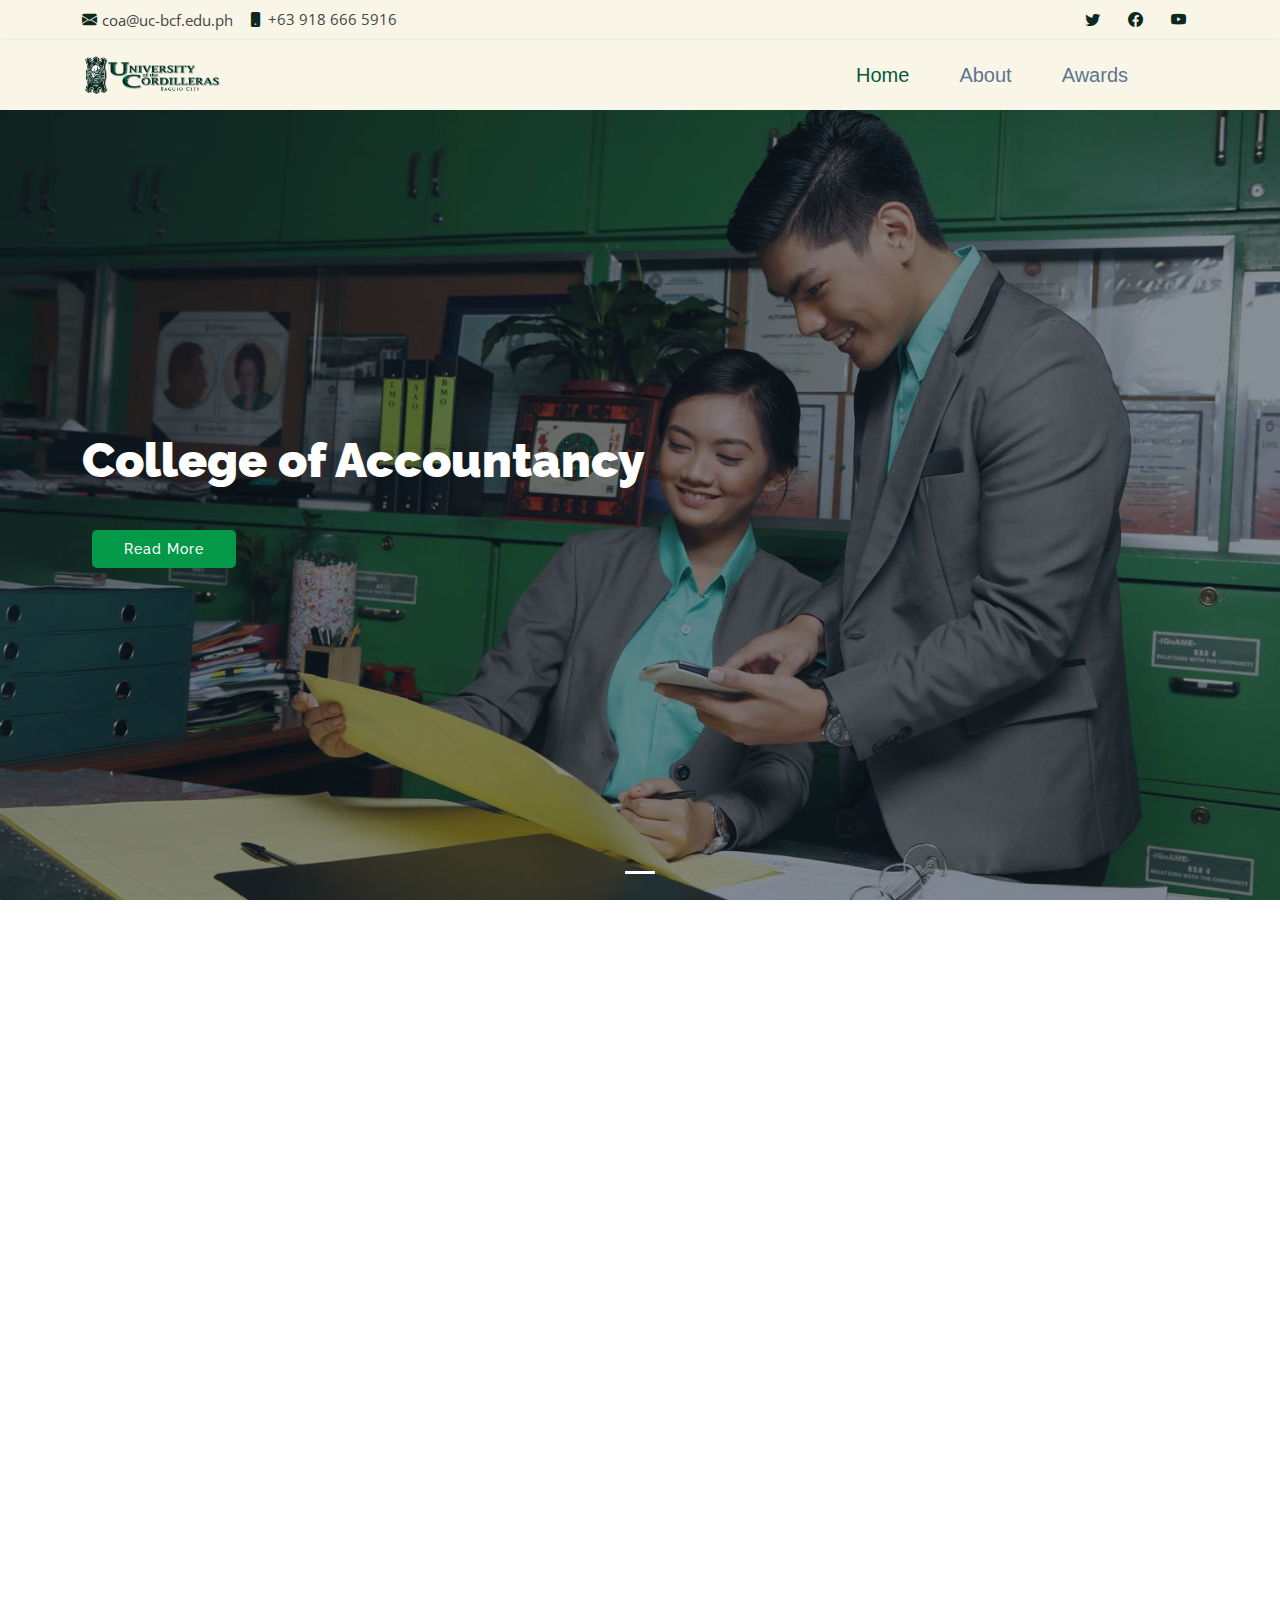
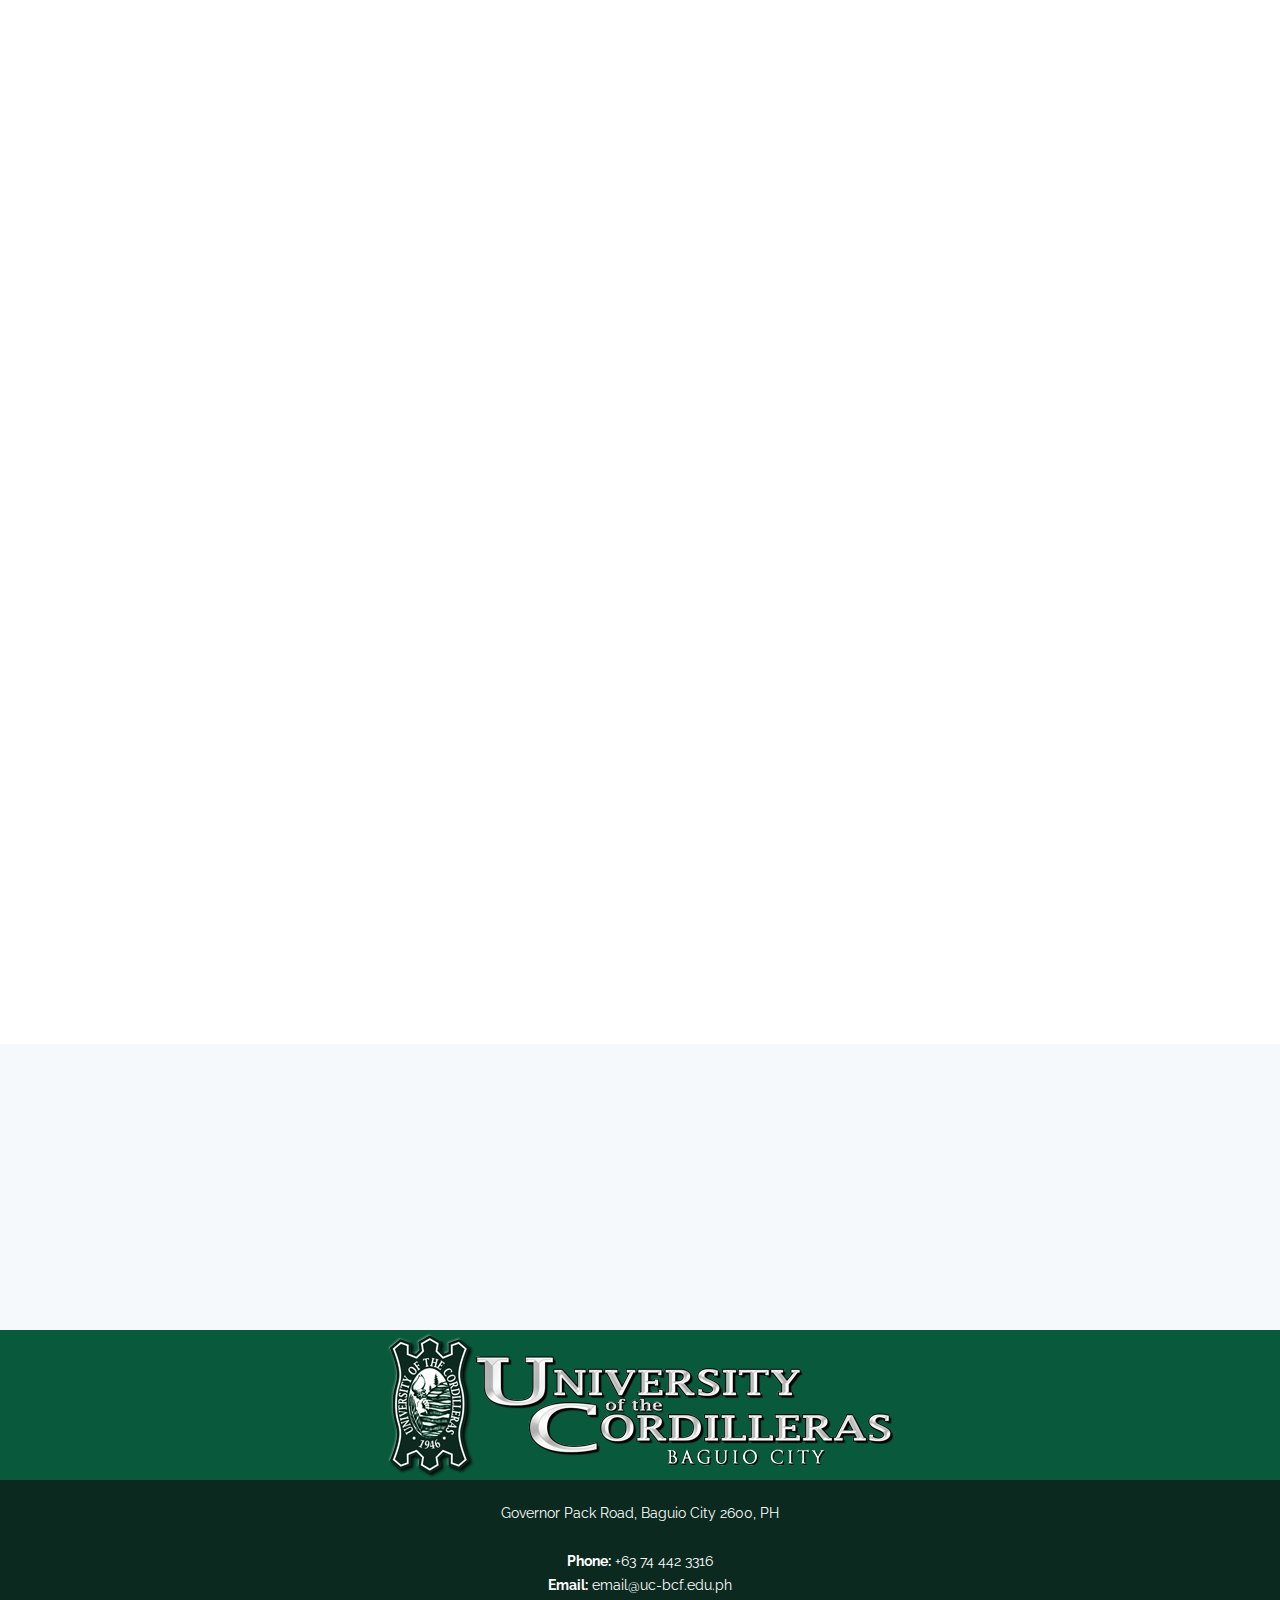
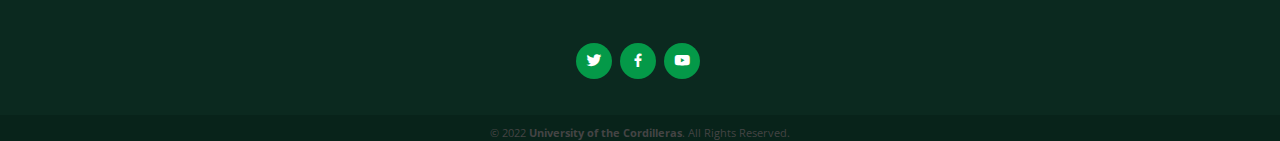
<file: accountancy.html>
<!DOCTYPE html>
<html lang="en">

<head>
  <meta charset="utf-8">
  <meta content="width=device-width, initial-scale=1.0" name="viewport">

  <title>COA @UC</title>
  <meta content="" name="description">
  <meta content="" name="keywords">

  <!-- Favicons -->
  <link href="assets/img/uclogoicon.png" rel="icon">
  <link href="assets/img/uclogoicon.png" rel="Uc Logo">

  <!-- Google Fonts -->
  <link href="https://fonts.googleapis.com/css?family=Open+Sans:300,300i,400,400i,600,600i,700,700i|Raleway:300,300i,400,400i,600,600i,700,700i,900" rel="stylesheet">

  <!-- Vendor CSS Files -->
  <link href="assets/vendor/animate.css/animate.min.css" rel="stylesheet">
  <link href="assets/vendor/aos/aos.css" rel="stylesheet">
  <link href="assets/vendor/bootstrap/css/bootstrap.min.css" rel="stylesheet">
  <link href="assets/vendor/bootstrap-icons/bootstrap-icons.css" rel="stylesheet">
  <link href="assets/vendor/boxicons/css/boxicons.min.css" rel="stylesheet">
  <link href="assets/vendor/glightbox/css/glightbox.min.css" rel="stylesheet">
  <link href="assets/vendor/swiper/swiper-bundle.min.css" rel="stylesheet">

  <!-- Template Main CSS File -->
  <link href="assets/css/style.css" rel="stylesheet">

  <!-- =======================================================
  * Template Name: Mamba - v4.7.0
  * Template URL: https://bootstrapmade.com/mamba-one-page-bootstrap-template-free/
  * Author: BootstrapMade.com
  * License: https://bootstrapmade.com/license/
  ======================================================== -->
</head>

<body>

  <!-- ======= Top Bar ======= -->
  <section id="topbar" class="d-flex align-items-center">
    <div class="container d-flex justify-content-center justify-content-md-between">
      <div class="contact-info d-flex align-items-center">
        <i class="bi bi-envelope-fill"></i><a href="mailto:contact@example.com">coa@uc-bcf.edu.ph</a>
        <i class="bi bi-phone-fill phone-icon"></i>+63 918 666 5916
      </div>
      <div class="social-links d-none d-md-block">
        <a href="https://twitter.com/UCJaguars" class="twitter"><i class="bi bi-twitter"></i></a>
        <a href="https://www.facebook.com/UCjaguars" class="facebook"><i class="bi bi-facebook"></i></a>
        <a href="https://www.youtube.com/c/UniversityoftheCordillerasUCJaguars/featured" class="youtube"><i class="bi bi-youtube"></i></a>
      </div>
    </div>
  </section>

  <!-- ======= Header ======= -->
  <header id="header" class="d-flex align-items-center">
    <div class="container d-flex align-items-center">

      <div class="logo me-auto">
        <!-- h1><a href="index.html">Mamba</a></h1>-->
        <!-- Uncomment below if you prefer to use an image logo -->
        <a href="index.html"><img src="assets/img/uc_logo_green_ext_h150.png" alt="" class="img-fluid"></a>
      </div>

      <nav id="navbar" class="navbar">
        <ul>
          <li><a class="nav-link scrollto active" href="#hero">Home</a></li>
          <li><a class="nav-link scrollto" href="#about">About</a></li>
          <li><a class="nav-link scrollto" href="#services">Awards</a></li>
        </ul>
        <i class="bi bi-list mobile-nav-toggle"></i>
      </nav><!-- .navbar -->

    </div>
  </header><!-- End Header -->

  <!-- ======= Hero Section ======= -->
  <section id="hero">
    <div class="hero-container">
      <div id="heroCarousel" class="carousel slide carousel-fade" data-bs-ride="carousel" data-bs-interval="5000">

        <ol class="carousel-indicators" id="hero-carousel-indicators"></ol>

        <div class="carousel-inner" role="listbox">

          <div class="carousel-item active" style="background-image: url('assets/img/slide/slide-2.jpg');">
            <div class="carousel-container">
              <div class="carousel-content container">
                <h2 class="animate__animated animate__fadeInDown">College of Accountancy</h2>
                <a href="#about" class="btn-get-started animate__animated animate__fadeInUp scrollto">Read More</a>
              </div>
            </div>
          </div>
        </div>
      </div>
    </div>
  </section><!-- End Hero -->

  <main id="main">

    <!-- ======= About Us Section ======= -->
    <section id="about" class="about">
      <div class="container" data-aos="fade-up">

        <div class="row no-gutters">
          <div class="align-items-center d-flex flex-column video-box">
            <iframe width="560" height="315" src="https://www.youtube.com/embed/zefhjbRYixc" title="YouTube video player" frameborder="0" allow="accelerometer; autoplay; clipboard-write; encrypted-media; gyroscope; picture-in-picture" allowfullscreen></iframe>
          </div>

          <div class="col-lg-12 d-flex flex-column justify-content-center about-content">

            <div class="section-title">
              <h2>About</h2>
              <p>The College of Accountancy provides an educational program through which students can prepare themselves for accounting, accounting related endeavors, and increasing levels of responsibility in business and society. Graduates should acquire a broad liberal education, effective personal skills, a life-long quest for knowledge, and a global perspective that will enable them to contribute to their profession and to the world.</p>
            </div>

            <div class="section-title">
              <h2>Vision</h2>
              <p>A vital component of the University of the Cordilleras, providing excellent and responsive accountancy programs that involve a rigorous, thorough and relentless pursuit and advancement of knowledge utilizing academic personnel, facilities, and systems of the highest quality in order to produce accounting and finance professionals who will attain personal growth and global competitiveness, and contribute towards national development.</p>
            </div>

            <div class="section-title">
              <h2>Mission</h2>
              <p>To design and deliver programs of the highest quality in accountancy and allied fields, preparing its students to become productive members of society as successful accountancy and finance professionals through the judicious and efficient use of resources, continuous review and updates of curricula, faculty development, research, community extension, industry linkages and networks.</p>
            </div>

          </div>
        </div>

      </div>
    </section><!-- End About Us Section -->
    
    <!-- ======= Services Section ======= -->
    <section id="services" class="services">
      <div class="container" data-aos="fade-up">

        <div class="section-title">
          <h2>Awards</h2>
        </div>

        <div class="row">
          <div class="col-lg-4 col-md-4 icon-box" data-aos="fade-up">
            <div class="icon"><i class="bi bi-award"></i></div>
            <h4>PACUCOA Level III Re-accredited status, BS Accountancy</h4>
          </div>
          <div class="col-lg-4 col-md-4 icon-box" data-aos="fade-up" data-aos-delay="100">
            <div class="icon"><i class="bi bi-award"></i></div>
            <h4>63.81% average passing rate, 1st takers, CPA Licensure Eamination for the past 10 years</h4>
          </div>
          <div class="col-lg-4 col-md-4 icon-box" data-aos="fade-up" data-aos-delay="200">
            <div class="icon"><i class="bi bi-award"></i></div>
            <h4>Internship with top PH auditing and accounting firms</h4>
          </div>
        </div>

      </div>
    </section><!-- End Services Section -->

    <!-- ======= Frequently Asked Questions Section ======= -->
    <section id="faq" class="faq section-bg">
      <div class="container" data-aos="fade-up">

        <div class="row  d-flex align-items-stretch">

          <div class="col-lg-6 faq-item" data-aos="fade-up">
            <h4>Programs</h4>
            <p>
              <ul>
                <li>Bachelor of Science in Accountancy</li>
                <li>Bachelor of Science in Management Accounting</li>
                <li>Bachelor of Science in Accounting Information System</li>
                <li>Bachelor of Science in Forensic Accounting</li>
              </ul></p>
          </div>

        </div>

      </div>
    </section><!-- End Frequently Asked Questions Section -->
  </main><!-- End #main -->

  <!-- ======= Footer ======= -->
  <footer id="footer">
    <div class="col-lg-12 col-md-2 footer-info footerLogo">
            <a href="index.html"><img src="assets/img/uc_logo_white_ext_h150.png" alt="UC LOGO" class="img-fluid"></a>
            </div>
    <div class="footer-top">

      <div class="container">

        <div class="row">

          
          <div class="col-lg-12 col-md-6 footer-info">
            <div> <p>
              Governor Pack Road, Baguio City 2600, PH<br><br>
              <strong>Phone:</strong> +63 74 442 3316<br>
              <strong>Email:</strong> email@uc-bcf.edu.ph<br>
            </p></div>
           </div>
           <div class="col-lg-12 col-md-6 footer-info">
            <div class="social-links mt-3">
              <a href="https://twitter.com/UCJaguars" class="twitter"><i class="bx bxl-twitter"></i></a>
              <a href="https://www.facebook.com/UCjaguars" class="facebook"><i class="bx bxl-facebook"></i></a>
              <a href="https://www.youtube.com/c/UniversityoftheCordillerasUCJaguars/featured" class="youtube"><i class="bx bxl-youtube"></i></a>
            </div>
          </div>
        </div>
      </div>
    </div>

    <div class="container">
      <div class="copyright">
        &copy; 2022 <strong><span>University of the Cordilleras</span></strong>. All Rights Reserved.
      </div>
    </div>
  </footer><!-- End Footer -->

  <a href="#" class="back-to-top d-flex align-items-center justify-content-center"><i class="bi bi-arrow-up-short"></i></a>

  <!-- Vendor JS Files -->
  <script src="assets/vendor/purecounter/purecounter.js"></script>
  <script src="assets/vendor/aos/aos.js"></script>
  <script src="assets/vendor/bootstrap/js/bootstrap.bundle.min.js"></script>
  <script src="assets/vendor/glightbox/js/glightbox.min.js"></script>
  <script src="assets/vendor/isotope-layout/isotope.pkgd.min.js"></script>
  <script src="assets/vendor/swiper/swiper-bundle.min.js"></script>
  <script src="assets/vendor/php-email-form/validate.js"></script>

  <!-- Template Main JS File -->
  <script src="assets/js/main.js"></script>

</body>

</html>
</file>
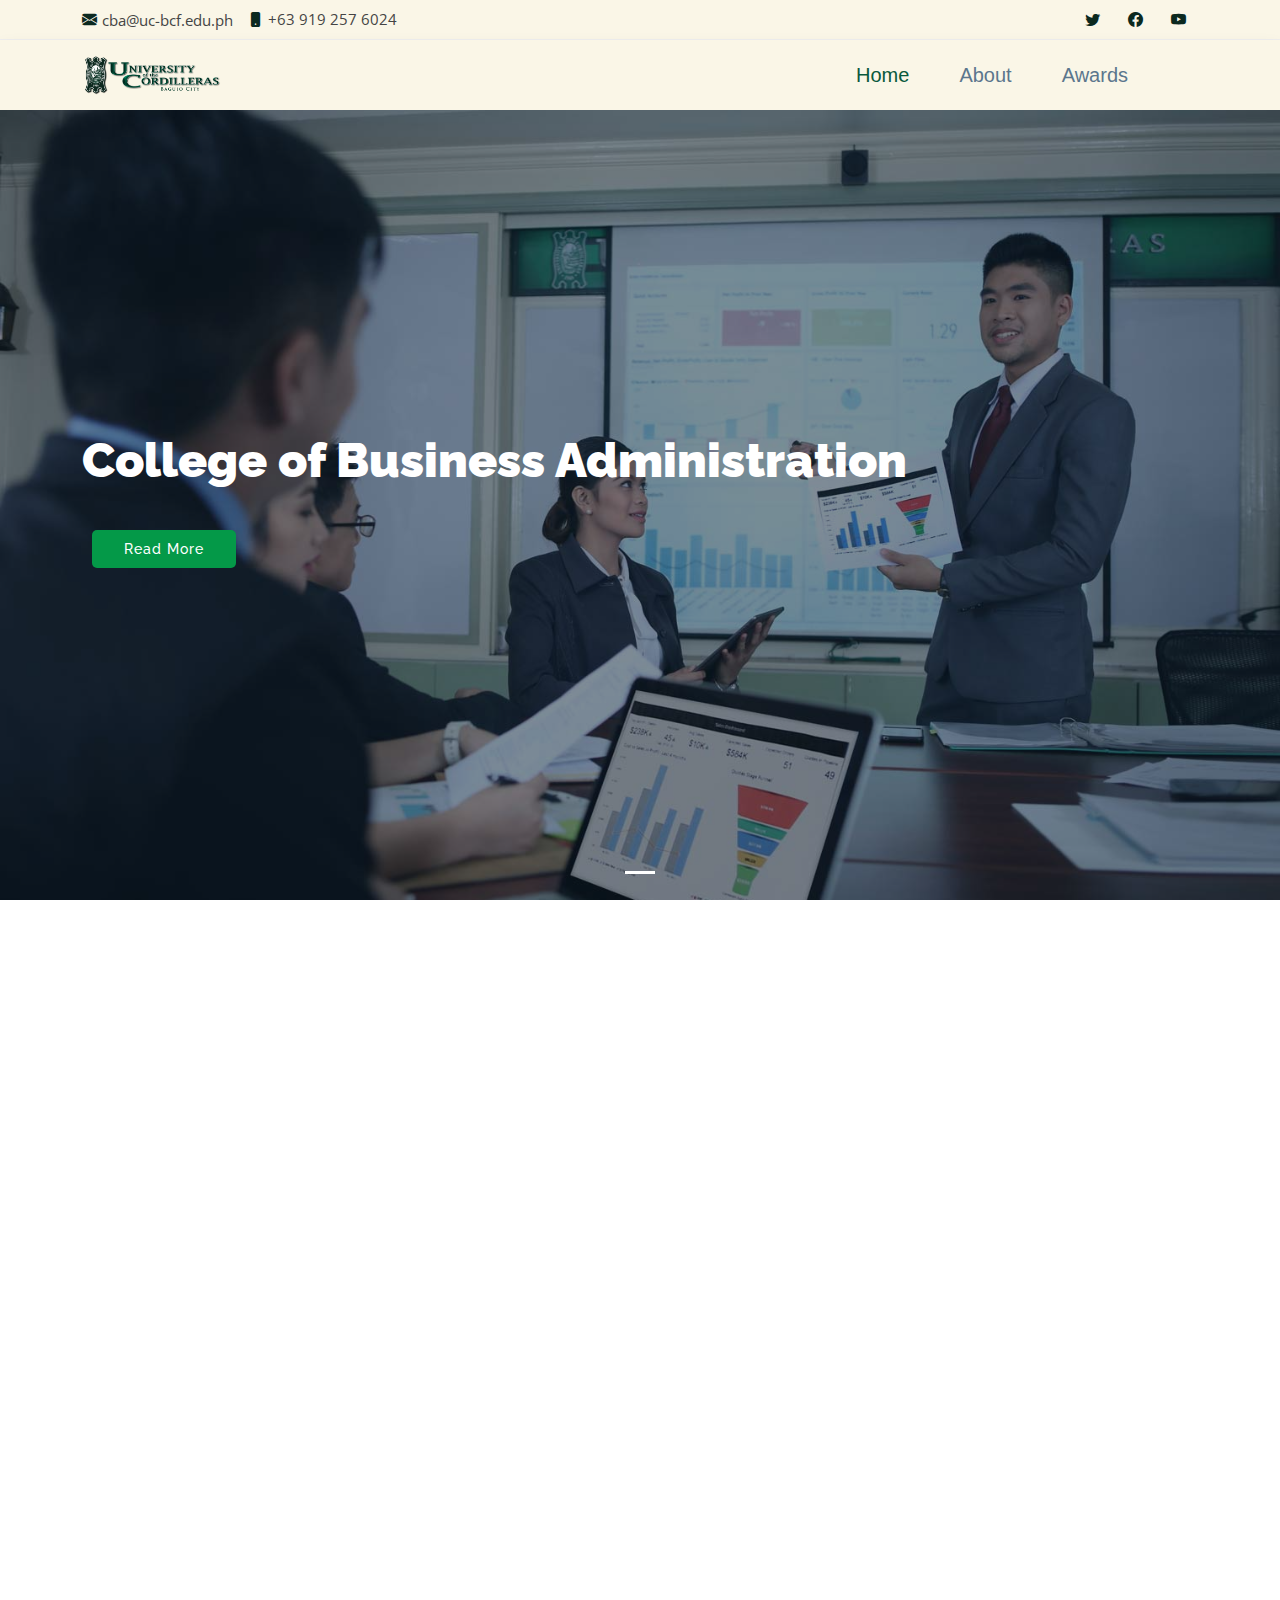
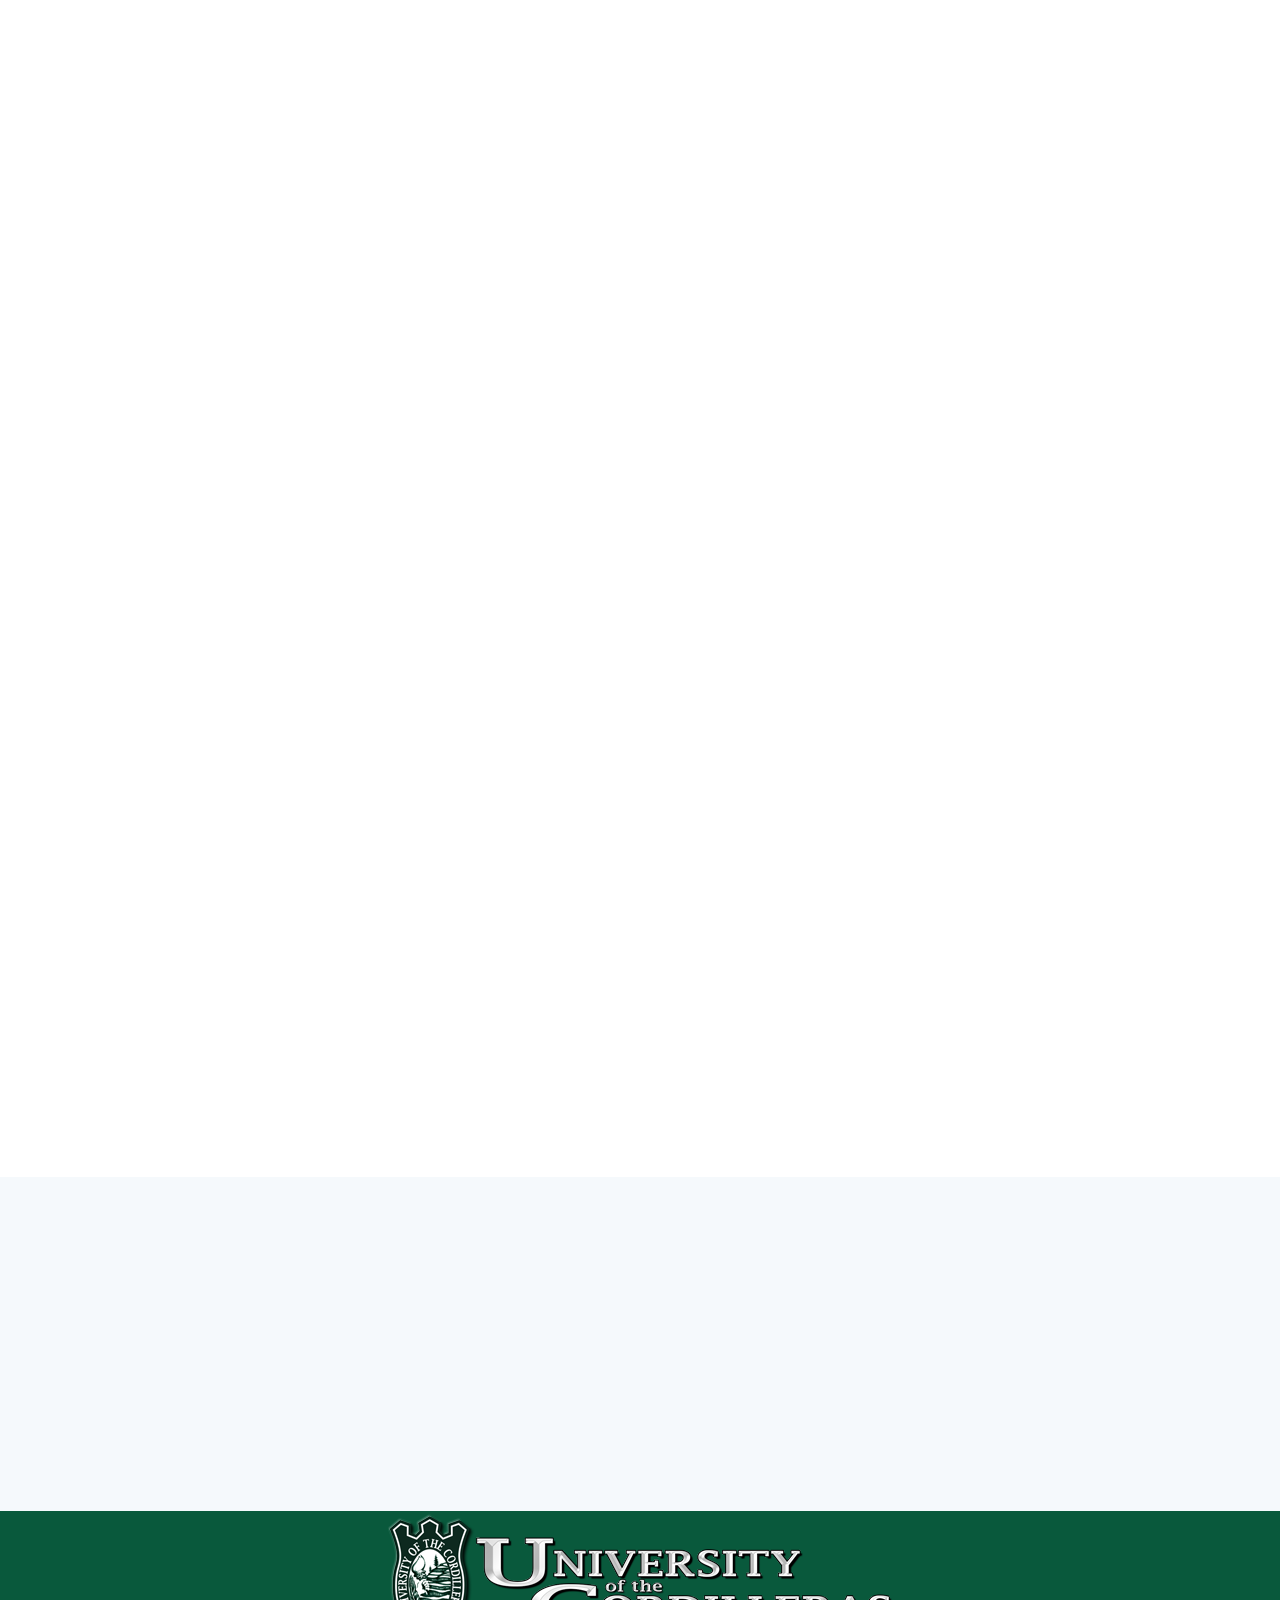
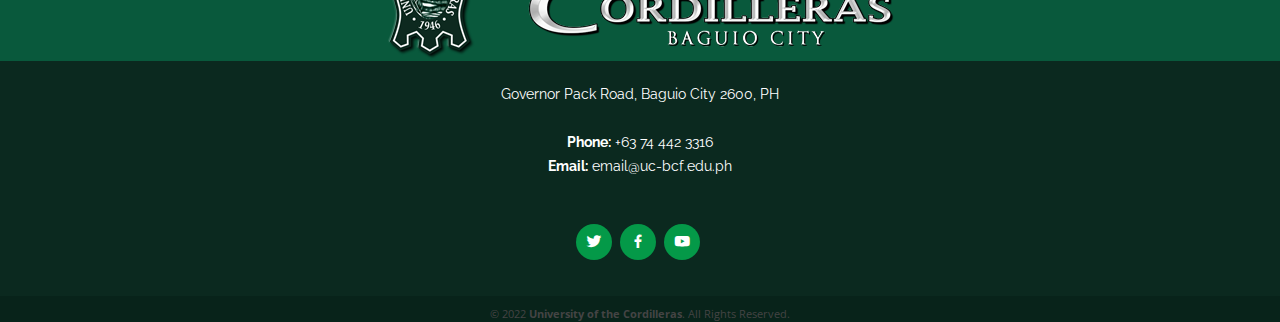
<file: business_admin.html>
<!DOCTYPE html>
<html lang="en">

<head>
  <meta charset="utf-8">
  <meta content="width=device-width, initial-scale=1.0" name="viewport">

  <title>CBA @UC</title>
  <meta content="" name="description">
  <meta content="" name="keywords">

  <!-- Favicons -->
  <link href="assets/img/uclogoicon.png" rel="icon">
  <link href="assets/img/uclogoicon.png" rel="Uc Logo">

  <!-- Google Fonts -->
  <link href="https://fonts.googleapis.com/css?family=Open+Sans:300,300i,400,400i,600,600i,700,700i|Raleway:300,300i,400,400i,600,600i,700,700i,900" rel="stylesheet">

  <!-- Vendor CSS Files -->
  <link href="assets/vendor/animate.css/animate.min.css" rel="stylesheet">
  <link href="assets/vendor/aos/aos.css" rel="stylesheet">
  <link href="assets/vendor/bootstrap/css/bootstrap.min.css" rel="stylesheet">
  <link href="assets/vendor/bootstrap-icons/bootstrap-icons.css" rel="stylesheet">
  <link href="assets/vendor/boxicons/css/boxicons.min.css" rel="stylesheet">
  <link href="assets/vendor/glightbox/css/glightbox.min.css" rel="stylesheet">
  <link href="assets/vendor/swiper/swiper-bundle.min.css" rel="stylesheet">

  <!-- Template Main CSS File -->
  <link href="assets/css/style.css" rel="stylesheet">

  <!-- =======================================================
  * Template Name: Mamba - v4.7.0
  * Template URL: https://bootstrapmade.com/mamba-one-page-bootstrap-template-free/
  * Author: BootstrapMade.com
  * License: https://bootstrapmade.com/license/
  ======================================================== -->
</head>

<body>

  <!-- ======= Top Bar ======= -->
  <section id="topbar" class="d-flex align-items-center">
    <div class="container d-flex justify-content-center justify-content-md-between">
      <div class="contact-info d-flex align-items-center">
        <i class="bi bi-envelope-fill"></i><a href="mailto:contact@example.com">cba@uc-bcf.edu.ph</a>
        <i class="bi bi-phone-fill phone-icon"></i>+63 919 257 6024
      </div>
      <div class="social-links d-none d-md-block">
        <a href="https://twitter.com/UCJaguars" class="twitter"><i class="bi bi-twitter"></i></a>
        <a href="https://www.facebook.com/UCjaguars" class="facebook"><i class="bi bi-facebook"></i></a>
        <a href="https://www.youtube.com/c/UniversityoftheCordillerasUCJaguars/featured" class="youtube"><i class="bi bi-youtube"></i></a>
      </div>
    </div>
  </section>

  <!-- ======= Header ======= -->
  <header id="header" class="d-flex align-items-center">
    <div class="container d-flex align-items-center">

      <div class="logo me-auto">
        <!-- h1><a href="index.html">Mamba</a></h1>-->
        <!-- Uncomment below if you prefer to use an image logo -->
        <a href="index.html"><img src="assets/img/uc_logo_green_ext_h150.png" alt="" class="img-fluid"></a>
      </div>

      <nav id="navbar" class="navbar">
        <ul>
          <li><a class="nav-link scrollto active" href="#hero">Home</a></li>
          <li><a class="nav-link scrollto" href="#about">About</a></li>
          <li><a class="nav-link scrollto" href="#services">Awards</a></li>
        </ul>
        <i class="bi bi-list mobile-nav-toggle"></i>
      </nav><!-- .navbar -->

    </div>
  </header><!-- End Header -->

  <!-- ======= Hero Section ======= -->
  <section id="hero">
    <div class="hero-container">
      <div id="heroCarousel" class="carousel slide carousel-fade" data-bs-ride="carousel" data-bs-interval="5000">

        <ol class="carousel-indicators" id="hero-carousel-indicators"></ol>

        <div class="carousel-inner" role="listbox">

          <div class="carousel-item active" style="background-image: url('assets/img/slide/slide-3.jpg');">
            <div class="carousel-container">
              <div class="carousel-content container">
                <h2 class="animate__animated animate__fadeInDown">College of Business Administration</h2>
                <a href="#about" class="btn-get-started animate__animated animate__fadeInUp scrollto">Read More</a>
              </div>
            </div>
          </div>
        </div>
      </div>
    </div>
  </section><!-- End Hero -->

  <main id="main">

    <!-- ======= About Us Section ======= -->
    <section id="about" class="about">
      <div class="container" data-aos="fade-up">

        <div class="row no-gutters">
          <div class="align-items-center d-flex flex-column video-box">
            <iframe width="560" height="315" src="https://www.youtube.com/embed/Jc-O8szHQ4M" title="YouTube video player" frameborder="0" allow="accelerometer; autoplay; clipboard-write; encrypted-media; gyroscope; picture-in-picture" allowfullscreen></iframe>
          </div>

          <div class="col-lg-12 d-flex flex-column justify-content-center about-content">

            <div class="section-title">
              <h2>About</h2>
              <p>The College of Business Administration aims to develop and enhance world-class graduates in the field of business administration imbued with social responsibilities and humane values. The college has been contributing to the development of skilled professionals as evidenced by graduates employed in government service and private institutions including practitioners in their respective fields of specialization. The college offers: Digital Marketing, Business Management, Financial Management, Marketing Management, Entrepreneurship and Office Administration.</p>
            </div>

            <div class="section-title">
              <h2>Vision</h2>
              <p>The College envisions itself as a vibrant network of collective excellence in the various fields of management disciplines with unwavering commitment to quality education towards global competitiveness.</p>
            </div>

            <div class="section-title">
              <h2>Mission</h2>
              <p>CBA's mission is to sustain peak performance in training and develop students well-equipped with functional knowledge and relevant skills, technology-adept and innovative who are competitive locally and globally and imbued with humane values and germane work ethic.</p>
            </div>

          </div>
        </div>

      </div>
    </section><!-- End About Us Section -->
    
    <!-- ======= Services Section ======= -->
    <section id="services" class="services">
      <div class="container" data-aos="fade-up">

        <div class="section-title">
          <h2>Awards</h2>
        </div>

        <div class="row">
          <div class="col-lg-4 col-md-4 icon-box" data-aos="fade-up">
            <div class="icon"><i class="bi bi-award"></i></div>
            <h4>PAASCU Level III Accredited Programs</h4>
          </div>
          <div class="col-lg-4 col-md-4 icon-box" data-aos="fade-up" data-aos-delay="100">
            <div class="icon"><i class="bi bi-award"></i></div>
            <h4>1st to Offer Digital Marketing as a Program</h4>
          </div>
          <div class="col-lg-4 col-md-4 icon-box" data-aos="fade-up" data-aos-delay="200">
            <div class="icon"><i class="bi bi-award"></i></div>
            <h4>Globally Oriented Business Approaches</h4>
          </div>
          <div class="col-lg-6 col-md-4 icon-box" data-aos="fade-up" data-aos-delay="300">
            <div class="icon"><i class="bi bi-award"></i></div>
            <h4>Consistent Achiever in Various Leadership & Business Competitions</h4>
          </div>
          <div class="col-lg-6 col-md-4 icon-box" data-aos="fade-up" data-aos-delay="400">
            <div class="icon"><i class="bi bi-award"></i></div>
            <h4>Qualified Faculty Members, 65% Industry Practitioners, 23% Phd in Business</h4>
          </div>
        </div>

      </div>
    </section><!-- End Services Section -->

    <!-- ======= Frequently Asked Questions Section ======= -->
    <section id="faq" class="faq section-bg">
      <div class="container" data-aos="fade-up">

        <div class="row  d-flex align-items-stretch">

          <div class="col-lg-6 faq-item" data-aos="fade-up">
            <h4>Programs</h4>
            <p>
              <ul>
                <li>Bachelor of Science in Business Administration</li>
                <ul>
                  <li>Business Management</li>
                  <li>Digital Marketing</li>
                  <li>Financial Management</li>
                  <li>Marketing Management</li>
                </ul>
                <li>Bachelor of Science in Entrepreneurship</li>
              </ul></p>
          </div>

          <div class="col-lg-6 faq-item" data-aos="fade-up" data-aos-delay="100">
            <h4>Graduate Programs</h4>
            <p>
              <ul>
                <li>Master in Business Administration</li>
                <li>Master in Development Management</li>
                <li>Doctor of Philosophy in Management</li>
              </ul></p>
            </p>
          </div>

        </div>

      </div>
    </section><!-- End Frequently Asked Questions Section -->
  </main><!-- End #main -->

  <!-- ======= Footer ======= -->
  <footer id="footer">
    <div class="col-lg-12 col-md-2 footer-info footerLogo">
            <a href="index.html"><img src="assets/img/uc_logo_white_ext_h150.png" alt="UC LOGO" class="img-fluid"></a>
            </div>
    <div class="footer-top">

      <div class="container">

        <div class="row">

          
          <div class="col-lg-12 col-md-6 footer-info">
            <div> <p>
              Governor Pack Road, Baguio City 2600, PH<br><br>
              <strong>Phone:</strong> +63 74 442 3316<br>
              <strong>Email:</strong> email@uc-bcf.edu.ph<br>
            </p></div>
           </div>
           <div class="col-lg-12 col-md-6 footer-info">
            <div class="social-links mt-3">
              <a href="https://twitter.com/UCJaguars" class="twitter"><i class="bx bxl-twitter"></i></a>
              <a href="https://www.facebook.com/UCjaguars" class="facebook"><i class="bx bxl-facebook"></i></a>
              <a href="https://www.youtube.com/c/UniversityoftheCordillerasUCJaguars/featured" class="youtube"><i class="bx bxl-youtube"></i></a>
            </div>
          </div>
        </div>
      </div>
    </div>

    <div class="container">
      <div class="copyright">
        &copy; 2022 <strong><span>University of the Cordilleras</span></strong>. All Rights Reserved.
      </div>
    </div>
  </footer><!-- End Footer -->

  <a href="#" class="back-to-top d-flex align-items-center justify-content-center"><i class="bi bi-arrow-up-short"></i></a>

  <!-- Vendor JS Files -->
  <script src="assets/vendor/purecounter/purecounter.js"></script>
  <script src="assets/vendor/aos/aos.js"></script>
  <script src="assets/vendor/bootstrap/js/bootstrap.bundle.min.js"></script>
  <script src="assets/vendor/glightbox/js/glightbox.min.js"></script>
  <script src="assets/vendor/isotope-layout/isotope.pkgd.min.js"></script>
  <script src="assets/vendor/swiper/swiper-bundle.min.js"></script>
  <script src="assets/vendor/php-email-form/validate.js"></script>

  <!-- Template Main JS File -->
  <script src="assets/js/main.js"></script>

</body>

</html>
</file>
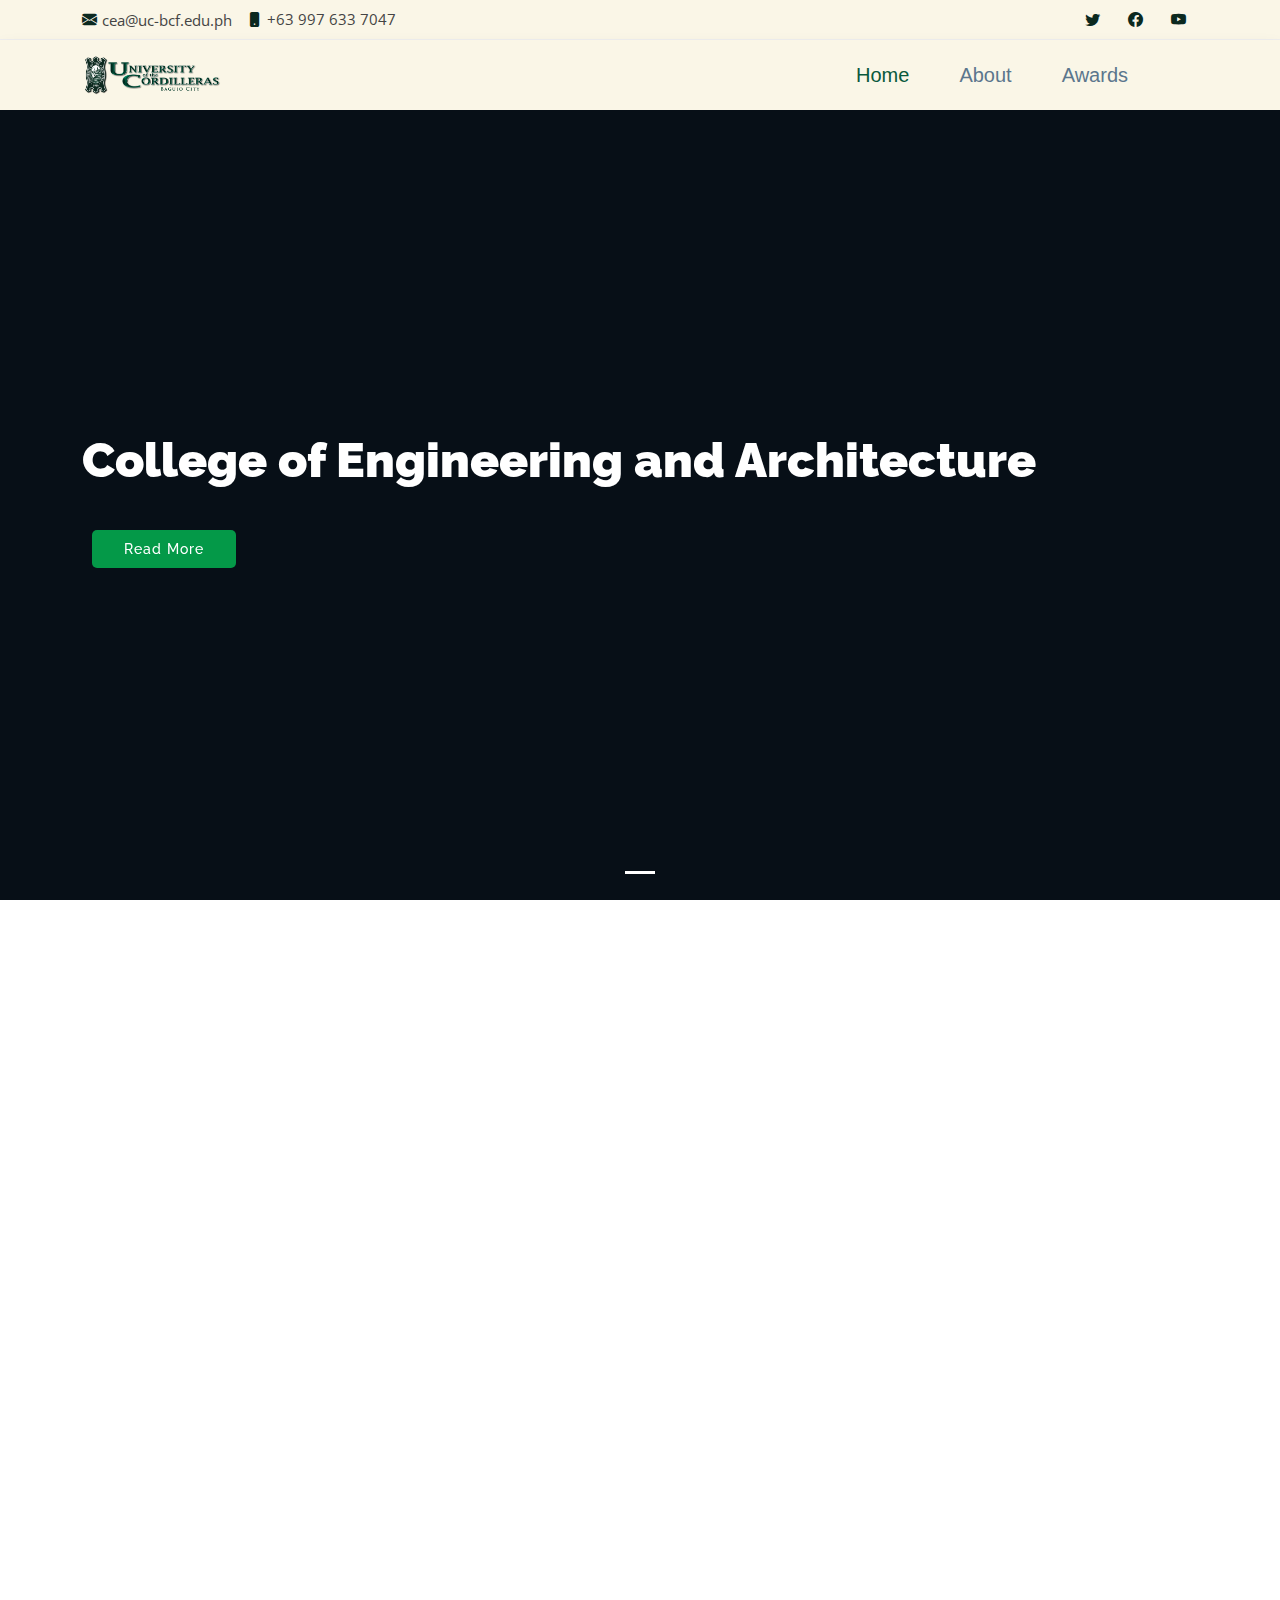
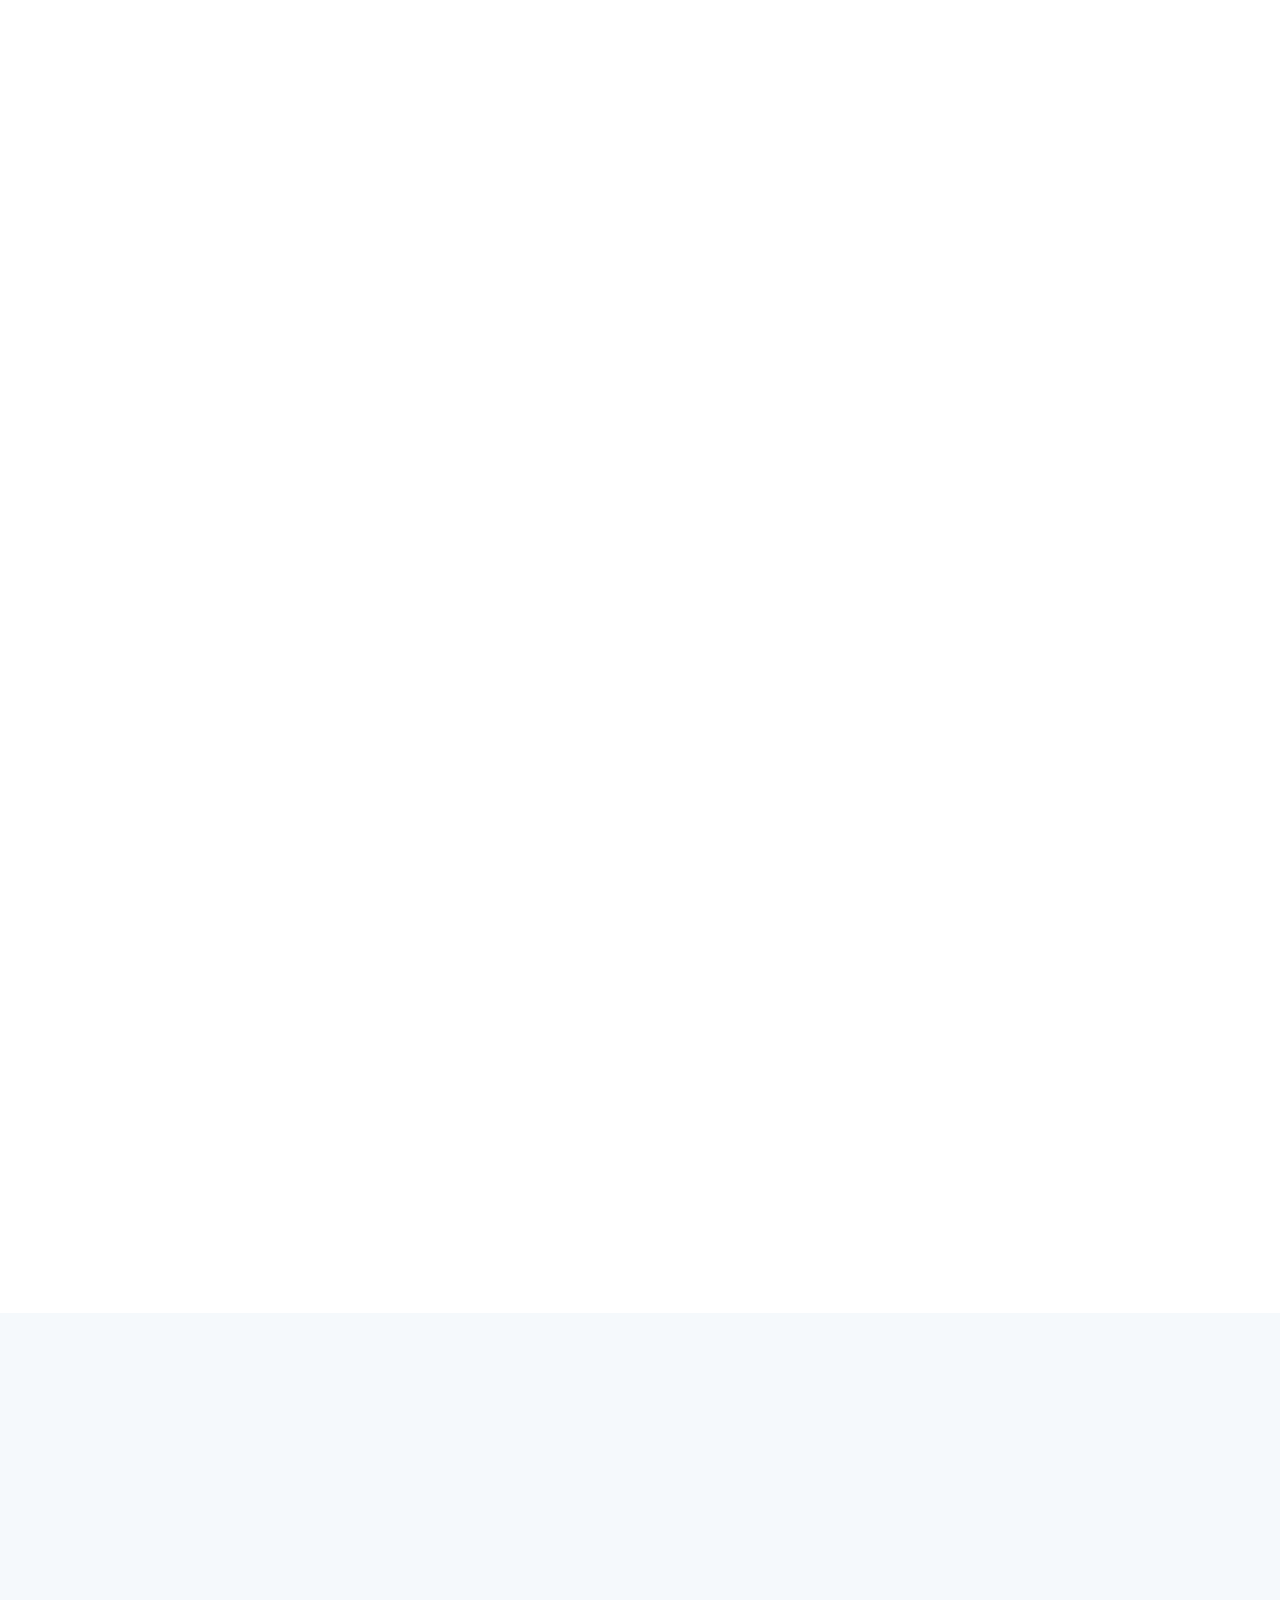
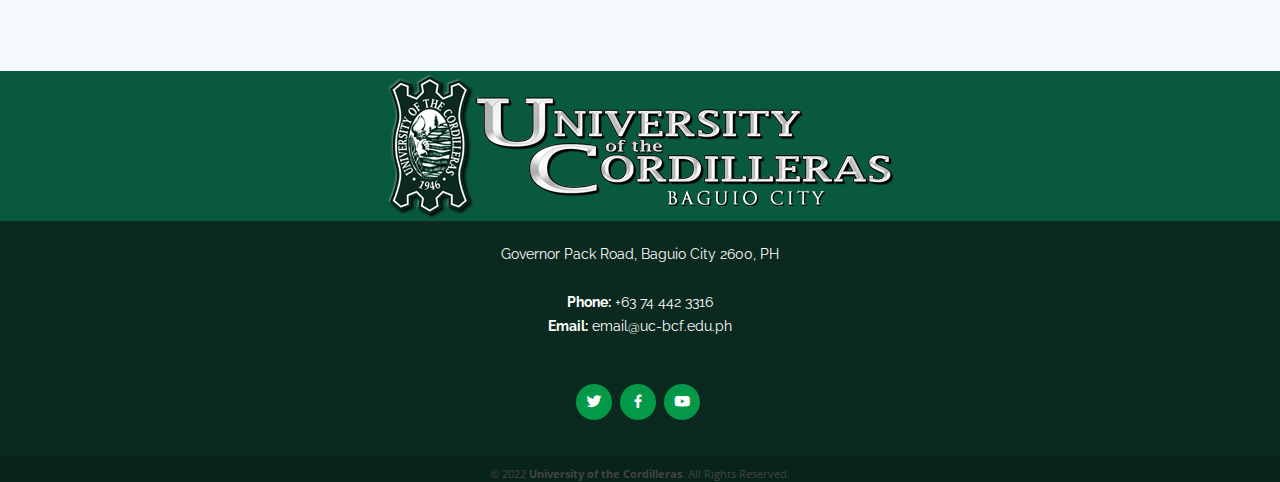
<file: CAE.html>
<!DOCTYPE html>
<html lang="en">

<head>
  <meta charset="utf-8">
  <meta content="width=device-width, initial-scale=1.0" name="viewport">

  <title>CEA @UC</title>
  <meta content="" name="description">
  <meta content="" name="keywords">

  <!-- Favicons -->
  <link href="assets/img/uclogoicon.png" rel="icon">
  <link href="assets/img/uclogoicon.png" rel="Uc Logo">

  <!-- Google Fonts -->
  <link href="https://fonts.googleapis.com/css?family=Open+Sans:300,300i,400,400i,600,600i,700,700i|Raleway:300,300i,400,400i,600,600i,700,700i,900" rel="stylesheet">

  <!-- Vendor CSS Files -->
  <link href="assets/vendor/animate.css/animate.min.css" rel="stylesheet">
  <link href="assets/vendor/aos/aos.css" rel="stylesheet">
  <link href="assets/vendor/bootstrap/css/bootstrap.min.css" rel="stylesheet">
  <link href="assets/vendor/bootstrap-icons/bootstrap-icons.css" rel="stylesheet">
  <link href="assets/vendor/boxicons/css/boxicons.min.css" rel="stylesheet">
  <link href="assets/vendor/glightbox/css/glightbox.min.css" rel="stylesheet">
  <link href="assets/vendor/swiper/swiper-bundle.min.css" rel="stylesheet">

  <!-- Template Main CSS File -->
  <link href="assets/css/style.css" rel="stylesheet">

  <!-- =======================================================
  * Template Name: Mamba - v4.7.0
  * Template URL: https://bootstrapmade.com/mamba-one-page-bootstrap-template-free/
  * Author: BootstrapMade.com
  * License: https://bootstrapmade.com/license/
  ======================================================== -->
</head>

<body>

  <!-- ======= Top Bar ======= -->
  <section id="topbar" class="d-flex align-items-center">
    <div class="container d-flex justify-content-center justify-content-md-between">
      <div class="contact-info d-flex align-items-center">
        <i class="bi bi-envelope-fill"></i><a href="mailto:contact@example.com">cea@uc-bcf.edu.ph</a>
        <i class="bi bi-phone-fill phone-icon"></i>+63 997 633 7047
      </div>
      <div class="social-links d-none d-md-block">
        <a href="https://twitter.com/UCJaguars" class="twitter"><i class="bi bi-twitter"></i></a>
        <a href="https://www.facebook.com/UCjaguars" class="facebook"><i class="bi bi-facebook"></i></a>
        <a href="https://www.youtube.com/c/UniversityoftheCordillerasUCJaguars/featured" class="youtube"><i class="bi bi-youtube"></i></a>
      </div>
    </div>
  </section>

  <!-- ======= Header ======= -->
  <header id="header" class="d-flex align-items-center">
    <div class="container d-flex align-items-center">

      <div class="logo me-auto">
        <!-- h1><a href="index.html">Mamba</a></h1>-->
        <!-- Uncomment below if you prefer to use an image logo -->
        <a href="index.html"><img src="assets/img/uc_logo_green_ext_h150.png" alt="" class="img-fluid"></a>
      </div>

      <nav id="navbar" class="navbar">
        <ul>
          <li><a class="nav-link scrollto active" href="#hero">Home</a></li>
          <li><a class="nav-link scrollto" href="#about">About</a></li>
          <li><a class="nav-link scrollto" href="#services">Awards</a></li>
        </ul>
        <i class="bi bi-list mobile-nav-toggle"></i>
      </nav><!-- .navbar -->

    </div>
  </header><!-- End Header -->

  <!-- ======= Hero Section ======= -->
  <section id="hero">
    <div class="hero-container">
      <div id="heroCarousel" class="carousel slide carousel-fade" data-bs-ride="carousel" data-bs-interval="5000">

        <ol class="carousel-indicators" id="hero-carousel-indicators"></ol>

        <div class="carousel-inner" role="listbox">

          <div class="carousel-item active" style="background-image: url(https://www.uc-bcf.edu.ph/assets/images/academics/cea_bg_full.jpg);">
            <div class="carousel-container">
              <div class="carousel-content container">
                <h2 class="animate__animated animate__fadeInDown">College of Engineering and Architecture</h2>
                <a href="#about" class="btn-get-started animate__animated animate__fadeInUp scrollto">Read More</a>
              </div>
            </div>
          </div>
        </div>
      </div>
    </div>
  </section><!-- End Hero -->

  <main id="main">

    <!-- ======= About Us Section ======= -->
    <section id="about" class="about">
      <div class="container" data-aos="fade-up">

        <div class="row no-gutters">
          <div class="align-items-center d-flex flex-column video-box">
            <iframe width="600" height="315" src="https://www.youtube.com/embed/_8xh6t3tTdQ" title="YouTube video player" frameborder="0" allow="accelerometer; autoplay; clipboard-write; encrypted-media; gyroscope; picture-in-picture" allowfullscreen></iframe>
          </div>

          <div class="col-lg-12 d-flex flex-column justify-content-center about-content">

            <div class="section-title">
              <h2>About</h2>
              <p>The college aims to contribute a valuable share in the country's physical development, in the modernization of its infrastructures, and in improving the material comforts of man. Its contribution to nation building assumes visible form and directly affects regional landscapes. The Engineering & Architecture disciplines cover such an expansive area that comprehensive training in these professions encompasses liberal education as well.</p>
            </div>

            <div class="section-title">
              <h2>Vision-Mission</h2>
              <p>CEA commits to train and produce graduates who will be <b>A.R.M.D.</b>:</p>
              <ul>
                <li>Able to pass the licensure examinations and/or government/industry certifications</li>
                <li>Ready for professional practice</li>
                <li>Steadfast in upholding Moral uprightness</li>
                <li>Confident and aggressive in the pursuit of professional and personal Development</li>
              </ul>
            </div>

            <div class="section-title">
              <h2>The OBE Framework</h2>
              <p>The University of the Cordilleras has adopted Outcomes-Based Education (OBE) system in response to the international move on curriculum equivalency allowing professional practice across borders without further qualifying curricular requirements. UC has designed an OBE framework to implement this educational system. The framework consists of the following elements: the University’s mission, program educational objectives (PEO), student outcomes (SO), and course intended learning outcomes (CILO). The PEO, SO, and CILO are subjected to a cycle of assessment, evaluation, and continuous quality improvement (CQI), the frequency of CQI being dependent on the attainment of the outcomes.</p>
            </div>

          </div>
        </div>

      </div>
    </section><!-- End About Us Section -->
    
    <!-- ======= Services Section ======= -->
    <section id="services" class="services">
      <div class="container" data-aos="fade-up">

        <div class="section-title">
          <h2>Awards</h2>
        </div>

        <div class="row">
          <div class="col-lg-4 col-md-4 icon-box" data-aos="fade-up">
            <div class="icon"><i class="bi bi-award"></i></div>
            <h4>PACUCOA Level III BS Architecture Program</h4>
          </div>
          <div class="col-lg-4 col-md-4 icon-box" data-aos="fade-up" data-aos-delay="100">
            <div class="icon"><i class="bi bi-award"></i></div>
            <h4>PAASCU Accredited BS Civil Engineering Program</h4>
          </div>
          <div class="col-lg-4 col-md-4 icon-box" data-aos="fade-up" data-aos-delay="200">
            <div class="icon"><i class="bi bi-award"></i></div>
            <h4>Accredit DPWH Materials Testing Laboratory</h4>
          </div>
          <div class="col-lg-4 col-md-4 icon-box" data-aos="fade-up" data-aos-delay="200">
            <div class="icon"><i class="bi bi-award"></i></div>
            <h4>Accredit DPWH Materials Testing Laboratory</h4>
          </div>
        </div>

      </div>
    </section><!-- End Services Section -->

    <!-- ======= Frequently Asked Questions Section ======= -->
    <section id="faq" class="faq section-bg">
      <div class="container" data-aos="fade-up">

        <div class="row  d-flex align-items-stretch">

          <div class="col-lg-6 faq-item" data-aos="fade-up">
            <h4>Programs</h4>
            <p>
              <ul>
                <li>Bachelor in Fine Arts</li>
                <li>Bachelor of Science in Architecture</li>
                <li>Bachelor of Science in Civil Engineering</li>
                <li>Bachelor of Science in Computer Engineering</li>
                <li>Bachelor of Science in Electronics Engineering</li>
                <li>Bachelor of Science in Environmental and Sanitary Engineering</li>
                <li>Bachelor of Science in Environmental Planning</li>
              </ul></p>
          </div>
          <div class="col-lg-6 faq-item" data-aos="fade-up" data-aos-delay="100">
            <h4>Graduate Programs</h4>
            <ul>
              <li>Master of Science in Architecture</li>
              <li>Master of Science in Architecture</li>
            </ul>
          </div>

        </div>

      </div>
    </section><!-- End Frequently Asked Questions Section -->
  </main><!-- End #main -->

  <!-- ======= Footer ======= -->
  <footer id="footer">
    <div class="col-lg-12 col-md-2 footer-info footerLogo">
            <a href="index.html"><img src="assets/img/uc_logo_white_ext_h150.png" alt="UC LOGO" class="img-fluid"></a>
            </div>
    <div class="footer-top">

      <div class="container">

        <div class="row">

          
          <div class="col-lg-12 col-md-6 footer-info">
            <div> <p>
              Governor Pack Road, Baguio City 2600, PH<br><br>
              <strong>Phone:</strong> +63 74 442 3316<br>
              <strong>Email:</strong> email@uc-bcf.edu.ph<br>
            </p></div>
           </div>
           <div class="col-lg-12 col-md-6 footer-info">
            <div class="social-links mt-3">
              <a href="https://twitter.com/UCJaguars" class="twitter"><i class="bx bxl-twitter"></i></a>
              <a href="https://www.facebook.com/UCjaguars" class="facebook"><i class="bx bxl-facebook"></i></a>
              <a href="https://www.youtube.com/c/UniversityoftheCordillerasUCJaguars/featured" class="youtube"><i class="bx bxl-youtube"></i></a>
            </div>
          </div>
        </div>
      </div>
    </div>

    <div class="container">
      <div class="copyright">
        &copy; 2022 <strong><span>University of the Cordilleras</span></strong>. All Rights Reserved.
      </div>
    </div>
  </footer><!-- End Footer -->

  <a href="#" class="back-to-top d-flex align-items-center justify-content-center"><i class="bi bi-arrow-up-short"></i></a>

  <!-- Vendor JS Files -->
  <script src="assets/vendor/purecounter/purecounter.js"></script>
  <script src="assets/vendor/aos/aos.js"></script>
  <script src="assets/vendor/bootstrap/js/bootstrap.bundle.min.js"></script>
  <script src="assets/vendor/glightbox/js/glightbox.min.js"></script>
  <script src="assets/vendor/isotope-layout/isotope.pkgd.min.js"></script>
  <script src="assets/vendor/swiper/swiper-bundle.min.js"></script>
  <script src="assets/vendor/php-email-form/validate.js"></script>

  <!-- Template Main JS File -->
  <script src="assets/js/main.js"></script>

</body>

</html>
</file>
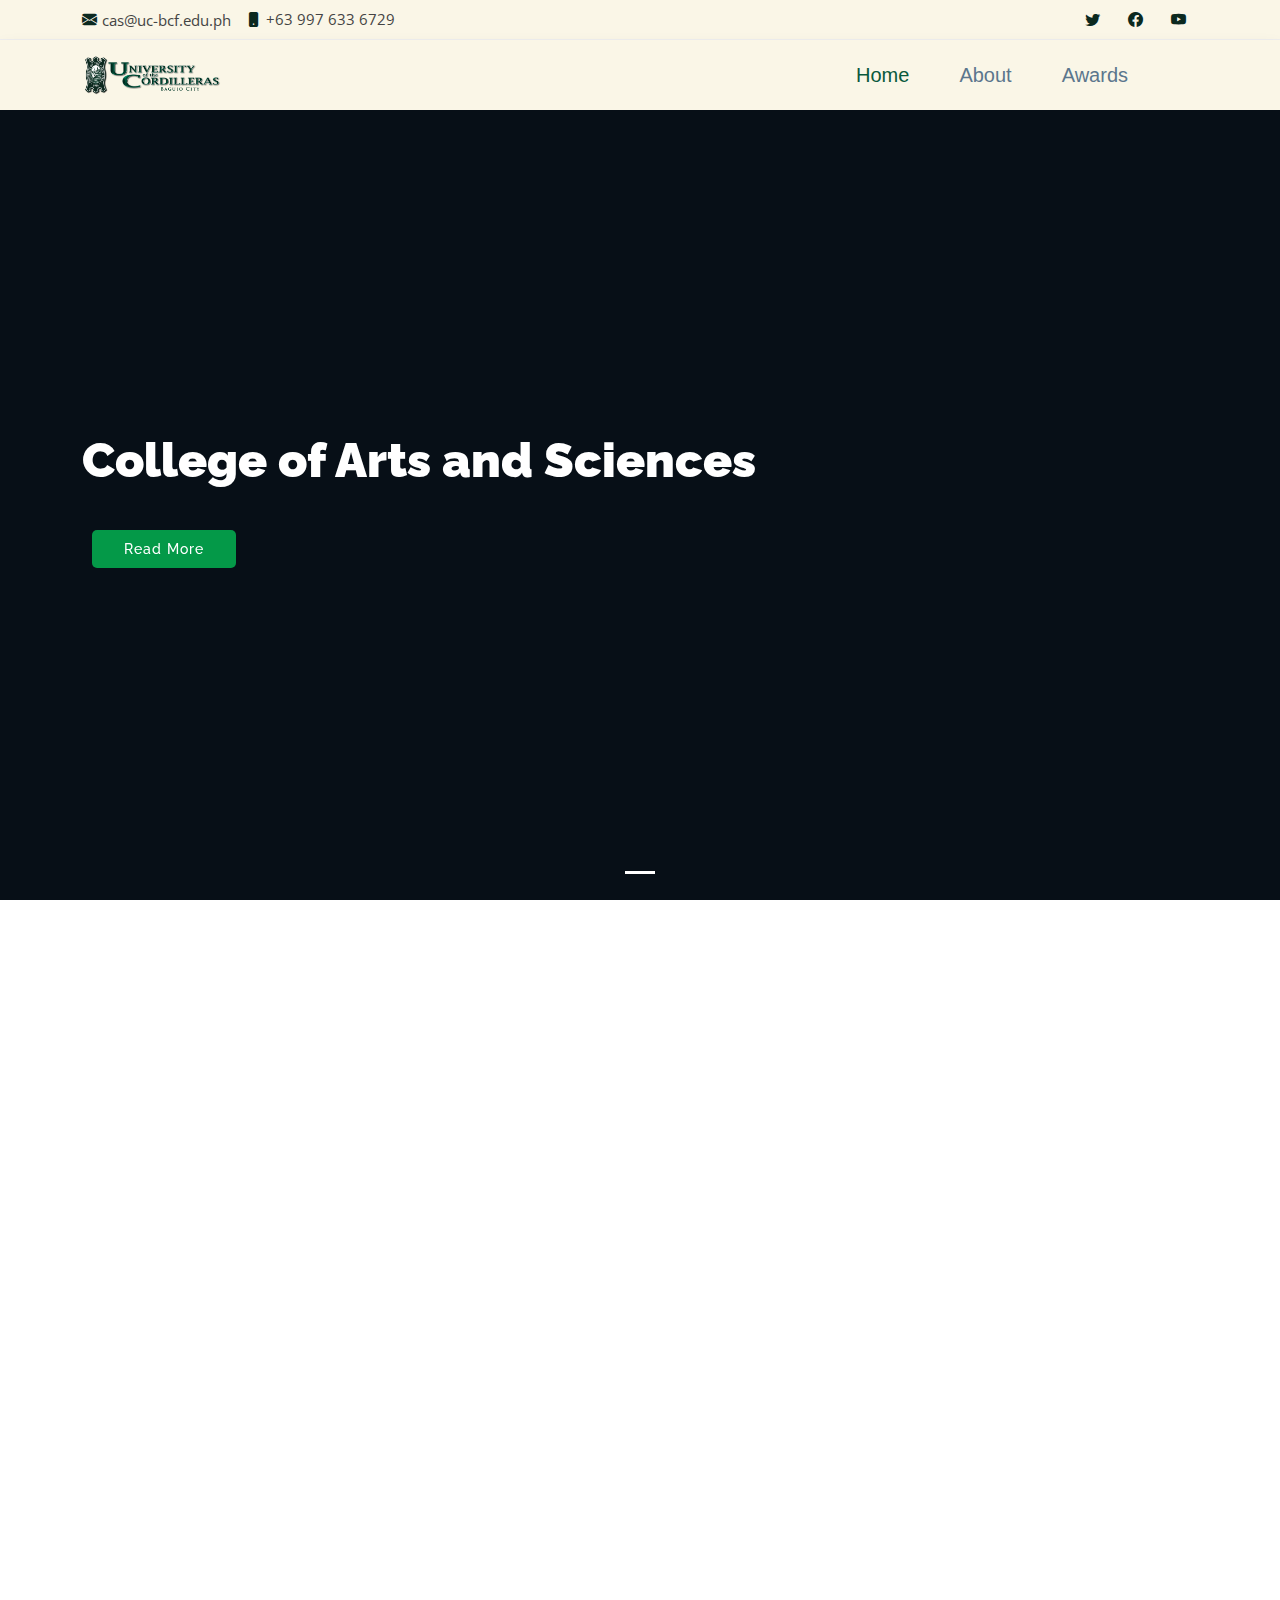
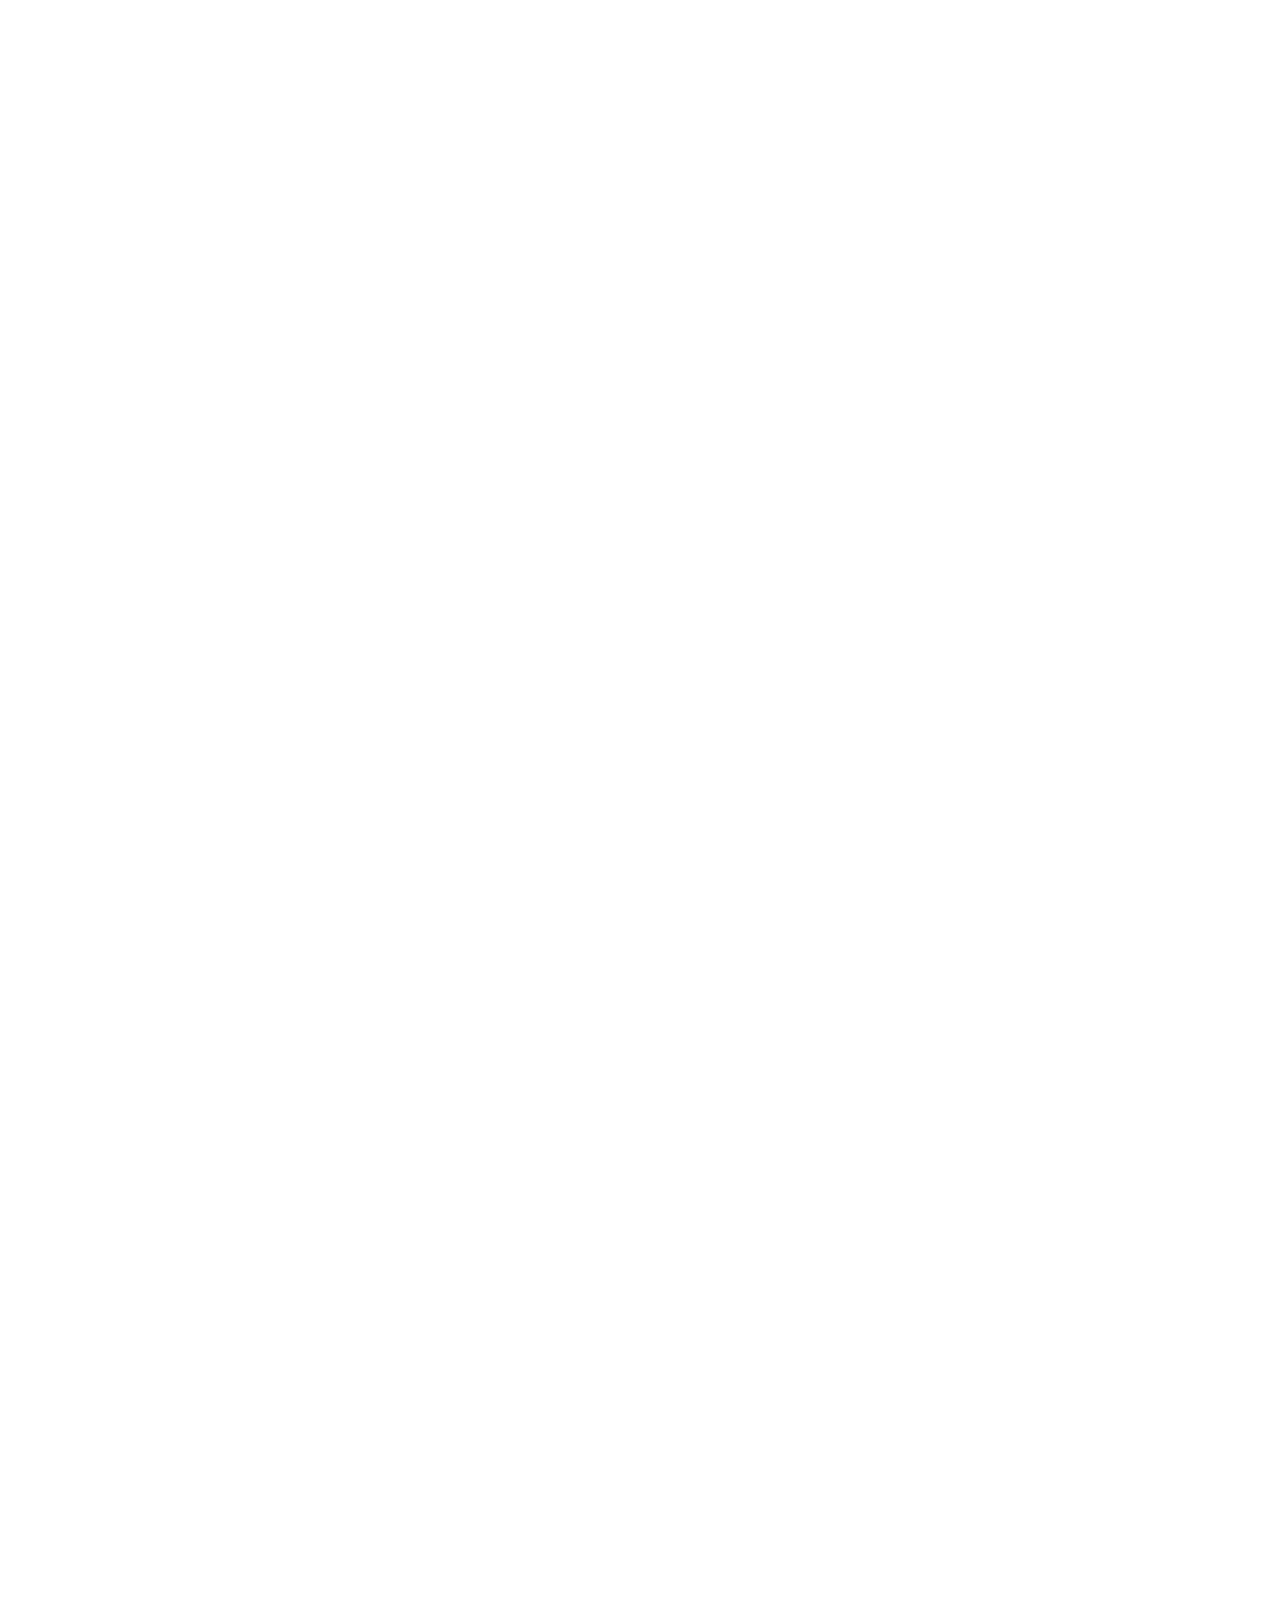
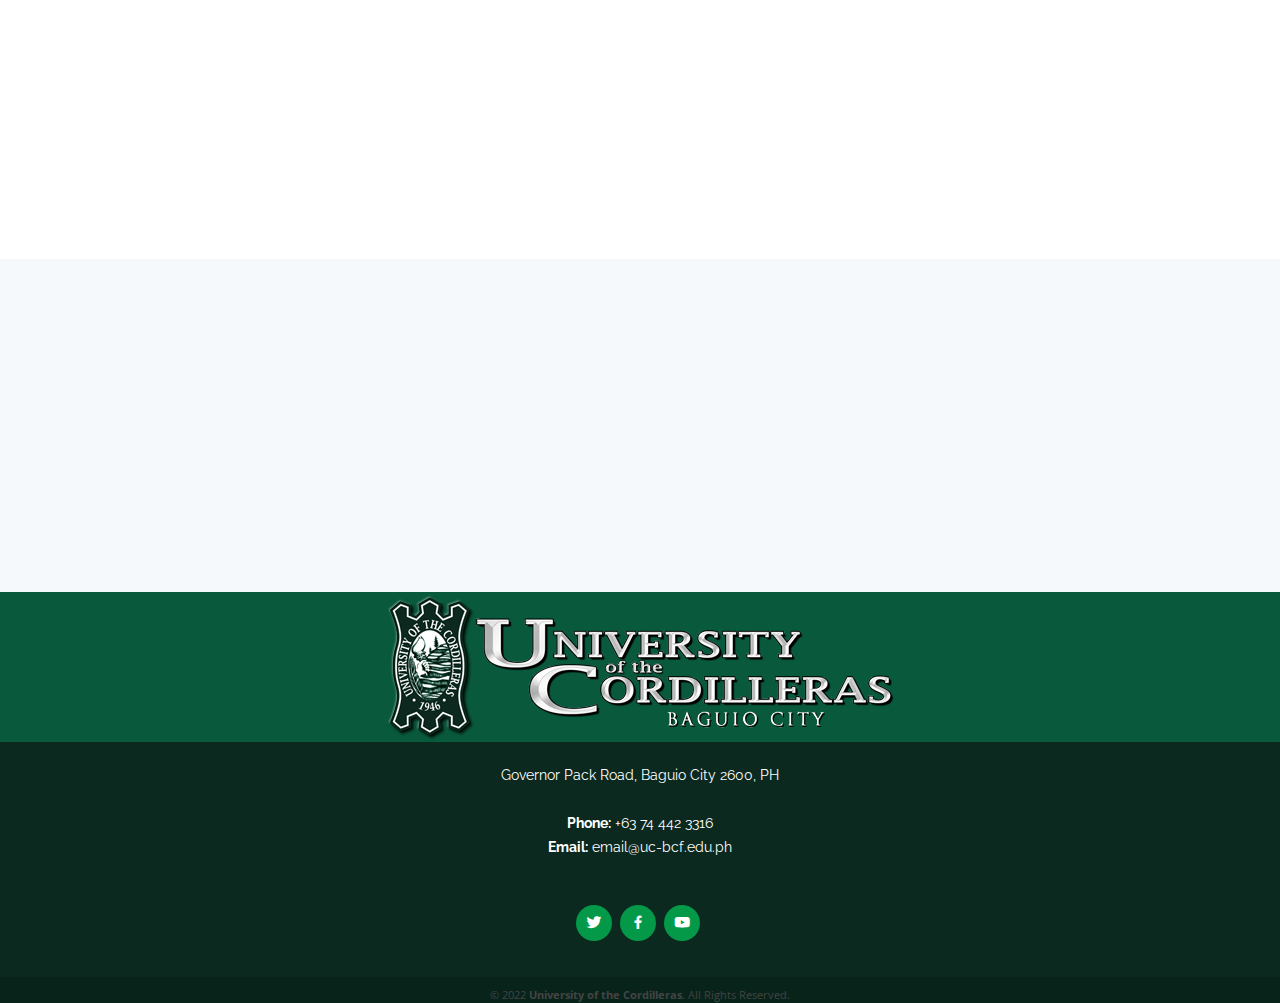
<file: CAS.html>
<!DOCTYPE html>
<html lang="en">

<head>
  <meta charset="utf-8">
  <meta content="width=device-width, initial-scale=1.0" name="viewport">

  <title>CAS @UC</title>
  <meta content="" name="description">
  <meta content="" name="keywords">

  <!-- Favicons -->
  <link href="assets/img/uclogoicon.png" rel="icon">
  <link href="assets/img/uclogoicon.png" rel="Uc Logo">

  <!-- Google Fonts -->
  <link href="https://fonts.googleapis.com/css?family=Open+Sans:300,300i,400,400i,600,600i,700,700i|Raleway:300,300i,400,400i,600,600i,700,700i,900" rel="stylesheet">

  <!-- Vendor CSS Files -->
  <link href="assets/vendor/animate.css/animate.min.css" rel="stylesheet">
  <link href="assets/vendor/aos/aos.css" rel="stylesheet">
  <link href="assets/vendor/bootstrap/css/bootstrap.min.css" rel="stylesheet">
  <link href="assets/vendor/bootstrap-icons/bootstrap-icons.css" rel="stylesheet">
  <link href="assets/vendor/boxicons/css/boxicons.min.css" rel="stylesheet">
  <link href="assets/vendor/glightbox/css/glightbox.min.css" rel="stylesheet">
  <link href="assets/vendor/swiper/swiper-bundle.min.css" rel="stylesheet">

  <!-- Template Main CSS File -->
  <link href="assets/css/style.css" rel="stylesheet">

  <!-- =======================================================
  * Template Name: Mamba - v4.7.0
  * Template URL: https://bootstrapmade.com/mamba-one-page-bootstrap-template-free/
  * Author: BootstrapMade.com
  * License: https://bootstrapmade.com/license/
  ======================================================== -->
</head>

<body>

  <!-- ======= Top Bar ======= -->
  <section id="topbar" class="d-flex align-items-center">
    <div class="container d-flex justify-content-center justify-content-md-between">
      <div class="contact-info d-flex align-items-center">
        <i class="bi bi-envelope-fill"></i><a href="mailto:contact@example.com">cas@uc-bcf.edu.ph</a>
        <i class="bi bi-phone-fill phone-icon"></i>+63 997 633 6729
      </div>
      <div class="social-links d-none d-md-block">
        <a href="https://twitter.com/UCJaguars" class="twitter"><i class="bi bi-twitter"></i></a>
        <a href="https://www.facebook.com/UCjaguars" class="facebook"><i class="bi bi-facebook"></i></a>
        <a href="https://www.youtube.com/c/UniversityoftheCordillerasUCJaguars/featured" class="youtube"><i class="bi bi-youtube"></i></a>
      </div>
    </div>
  </section>

  <!-- ======= Header ======= -->
  <header id="header" class="d-flex align-items-center">
    <div class="container d-flex align-items-center">

      <div class="logo me-auto">
        <!-- h1><a href="index.html">Mamba</a></h1>-->
        <!-- Uncomment below if you prefer to use an image logo -->
        <a href="index.html"><img src="assets/img/uc_logo_green_ext_h150.png" alt="" class="img-fluid"></a>
      </div>

      <nav id="navbar" class="navbar">
        <ul>
          <li><a class="nav-link scrollto active" href="#hero">Home</a></li>
          <li><a class="nav-link scrollto" href="#about">About</a></li>
          <li><a class="nav-link scrollto" href="#services">Awards</a></li>
        </ul>
        <i class="bi bi-list mobile-nav-toggle"></i>
      </nav><!-- .navbar -->

    </div>
  </header><!-- End Header -->

  <!-- ======= Hero Section ======= -->
  <section id="hero">
    <div class="hero-container">
      <div id="heroCarousel" class="carousel slide carousel-fade" data-bs-ride="carousel" data-bs-interval="5000">

        <ol class="carousel-indicators" id="hero-carousel-indicators"></ol>

        <div class="carousel-inner" role="listbox">

          <div class="carousel-item active" style="background-image: url(https://www.uc-bcf.edu.ph/assets/images/academics/cas_bg_full.jpg);">
            <div class="carousel-container">
              <div class="carousel-content container">
                <h2 class="animate__animated animate__fadeInDown">College of Arts and Sciences</h2>
                <a href="#about" class="btn-get-started animate__animated animate__fadeInUp scrollto">Read More</a>
              </div>
            </div>
          </div>
        </div>
      </div>
    </div>
  </section><!-- End Hero -->

  <main id="main">

    <!-- ======= About Us Section ======= -->
    <section id="about" class="about">
      <div class="container" data-aos="fade-up">

        <div class="row no-gutters">
          <div class="align-items-center d-flex flex-column video-box">
            <iframe width="600" height="315" src="https://www.youtube.com/embed/ueT1OoVLHsc" title="YouTube video player" frameborder="0" allow="accelerometer; autoplay; clipboard-write; encrypted-media; gyroscope; picture-in-picture" allowfullscreen></iframe>
          </div>

          <div class="col-lg-12 d-flex flex-column justify-content-center about-content">

            <div class="section-title">
              <h2>About</h2>
              <p>The College of Arts and Sciences advocates an education directed towards the development of the whole person - one that nurtures the intellectual maturity and moral integrity necessary to face the realities and challenges of a rapidly changing world.</p><br>
              <p>The College of Arts and Sciences advocates an education directed towards the development of the whole person - one that nurtures the intellectual maturity and moral integrity necessary to face the realities and challenges of a rapidly changing world.</p><br>
              <p>The College of Arts and Sciences advocates an education directed towards the development of the whole person - one that nurtures the intellectual maturity and moral integrity necessary to face the realities and challenges of a rapidly changing world.</p>
            </div>

            <div class="section-title">
              <h2>Vision</h2>
              <p>The College of Arts and Sciences advocates an education directed towards the development of the whole person - one that nurtures the intellectual maturity and moral integrity necessary to face the realities and challenges of a rapidly changing world.</p><br>
              <p>As the academic center and intellectual heart of the University, the College of Arts and Sciences assumes the responsibility of providing a liberal education for all students of the University of the Cordilleras.</p>
            </div>

            <div class="section-title">
              <h2>Mission</h2>
              <p>The basic mission of the College is to increase the knowledge of students in the humanities, social sciences and natural sciences and in their understanding of the world and themselves; to sharpen their skills and instill self-discipline so that they may lead a richer, more rewarding life; and become productive members of the Philippine society and the world at large.</p>
            </div>

            <div class="section-title">
              <h2>Milestones</h2>
              <p>Starting from the establishment of Baguio Colleges in 1946, the College of Arts and Sciences which was known during those pioneering periods as the department Liberal Arts has been serving the Cordilleras and beyond by providing competent professionals in the fields of social and natural sciences as well in language and communication.</p>
            </div>

          </div>
        </div>

      </div>
    </section><!-- End About Us Section -->
    
    <!-- ======= Services Section ======= -->
    <section id="services" class="services">
      <div class="container" data-aos="fade-up">

        <div class="section-title">
          <h2>Awards</h2>
        </div>

        <div class="row">
          <div class="col-lg-4 col-md-4 icon-box" data-aos="fade-up">
            <div class="icon"><i class="bi bi-award"></i></div>
            <h4>PACUCOA Level 3 Accredited Graduate Programs</h4>
          </div>
          <div class="col-lg-4 col-md-4 icon-box" data-aos="fade-up" data-aos-delay="100">
            <div class="icon"><i class="bi bi-award"></i></div>
            <h4>PAASCU Level 3 Accredited Undergraduate Programs</h4>
          </div>
          <div class="col-lg-4 col-md-4 icon-box" data-aos="fade-up" data-aos-delay="200">
            <div class="icon"><i class="bi bi-award"></i></div>
            <h4>State-of-the-art Digital Broadcast Studio</h4>
          </div>
          <div class="col-lg-4 col-md-4 icon-box" data-aos="fade-up" data-aos-delay="200">
            <div class="icon"><i class="bi bi-award"></i></div>
            <h4>Multi-purpose Psych Lab with Play Therapy and Counseling Rooms Equipped with Assessment and Exploration Tools</h4>
          </div>
          <div class="col-lg-4 col-md-4 icon-box" data-aos="fade-up" data-aos-delay="200">
            <div class="icon"><i class="bi bi-award"></i></div>
            <h4>80% PolSci Faculty with 30 years of Professional Teaching Experience</h4>
          </div>
          <div class="col-lg-4 col-md-4 icon-box" data-aos="fade-up" data-aos-delay="200">
            <div class="icon"><i class="bi bi-award"></i></div>
            <h4>66% English Faculty with PhD in Language Education</h4>
          </div>
          <div class="col-lg-4 col-md-4 icon-box" data-aos="fade-up" data-aos-delay="200">
            <div class="icon"><i class="bi bi-award"></i></div>
            <h4>Four (Rank 9th, 7th, 8th, 9th) Board Topnotchers, Psychometrician Licensure Exams</h4>
          </div>
        </div>

      </div>
    </section><!-- End Services Section -->

    <!-- ======= Frequently Asked Questions Section ======= -->
    <section id="faq" class="faq section-bg">
      <div class="container" data-aos="fade-up">

        <div class="row  d-flex align-items-stretch">

          <div class="col-lg-6 faq-item" data-aos="fade-up">
            <h4>Programs</h4>
            <p>
              <ul>
                <li>Bachelor of Arts in English Language Studies</li>
                <li>Bachelor of Arts in Communication</li>
                <li>Bachelor of Arts in Political Science</li>
                <li>Bachelor of Science in Psychology</li>
                <li>Bachelor of Arts in Behavioral Science</li>
              </ul></p>
          </div>
          <div class="col-lg-6 faq-item" data-aos="fade-up" data-aos-delay="100">
            <h4>Graduate Programs</h4>
            <ul>
              <li>Master of Arts Major in English as a Second Language</li>
              <li>Master of Arts in Political Science</li>
              <li>Master in English Language Studies</li>
              <li>Master of Science in Guidance and Counseling</li>
              <li>Master of Science in Psychology</li>
              <li>Doctor of Philosophy in English Language Studies</li>
            </ul>
          </div>

        </div>

      </div>
    </section><!-- End Frequently Asked Questions Section -->
  </main><!-- End #main -->

  <!-- ======= Footer ======= -->
  <footer id="footer">
    <div class="col-lg-12 col-md-2 footer-info footerLogo">
            <a href="index.html"><img src="assets/img/uc_logo_white_ext_h150.png" alt="UC LOGO" class="img-fluid"></a>
            </div>
    <div class="footer-top">

      <div class="container">

        <div class="row">

          
          <div class="col-lg-12 col-md-6 footer-info">
            <div> <p>
              Governor Pack Road, Baguio City 2600, PH<br><br>
              <strong>Phone:</strong> +63 74 442 3316<br>
              <strong>Email:</strong> email@uc-bcf.edu.ph<br>
            </p></div>
           </div>
           <div class="col-lg-12 col-md-6 footer-info">
            <div class="social-links mt-3">
              <a href="https://twitter.com/UCJaguars" class="twitter"><i class="bx bxl-twitter"></i></a>
              <a href="https://www.facebook.com/UCjaguars" class="facebook"><i class="bx bxl-facebook"></i></a>
              <a href="https://www.youtube.com/c/UniversityoftheCordillerasUCJaguars/featured" class="youtube"><i class="bx bxl-youtube"></i></a>
            </div>
          </div>
        </div>
      </div>
    </div>

    <div class="container">
      <div class="copyright">
        &copy; 2022 <strong><span>University of the Cordilleras</span></strong>. All Rights Reserved.
      </div>
    </div>
  </footer><!-- End Footer -->

  <a href="#" class="back-to-top d-flex align-items-center justify-content-center"><i class="bi bi-arrow-up-short"></i></a>

  <!-- Vendor JS Files -->
  <script src="assets/vendor/purecounter/purecounter.js"></script>
  <script src="assets/vendor/aos/aos.js"></script>
  <script src="assets/vendor/bootstrap/js/bootstrap.bundle.min.js"></script>
  <script src="assets/vendor/glightbox/js/glightbox.min.js"></script>
  <script src="assets/vendor/isotope-layout/isotope.pkgd.min.js"></script>
  <script src="assets/vendor/swiper/swiper-bundle.min.js"></script>
  <script src="assets/vendor/php-email-form/validate.js"></script>

  <!-- Template Main JS File -->
  <script src="assets/js/main.js"></script>

</body>

</html>
</file>
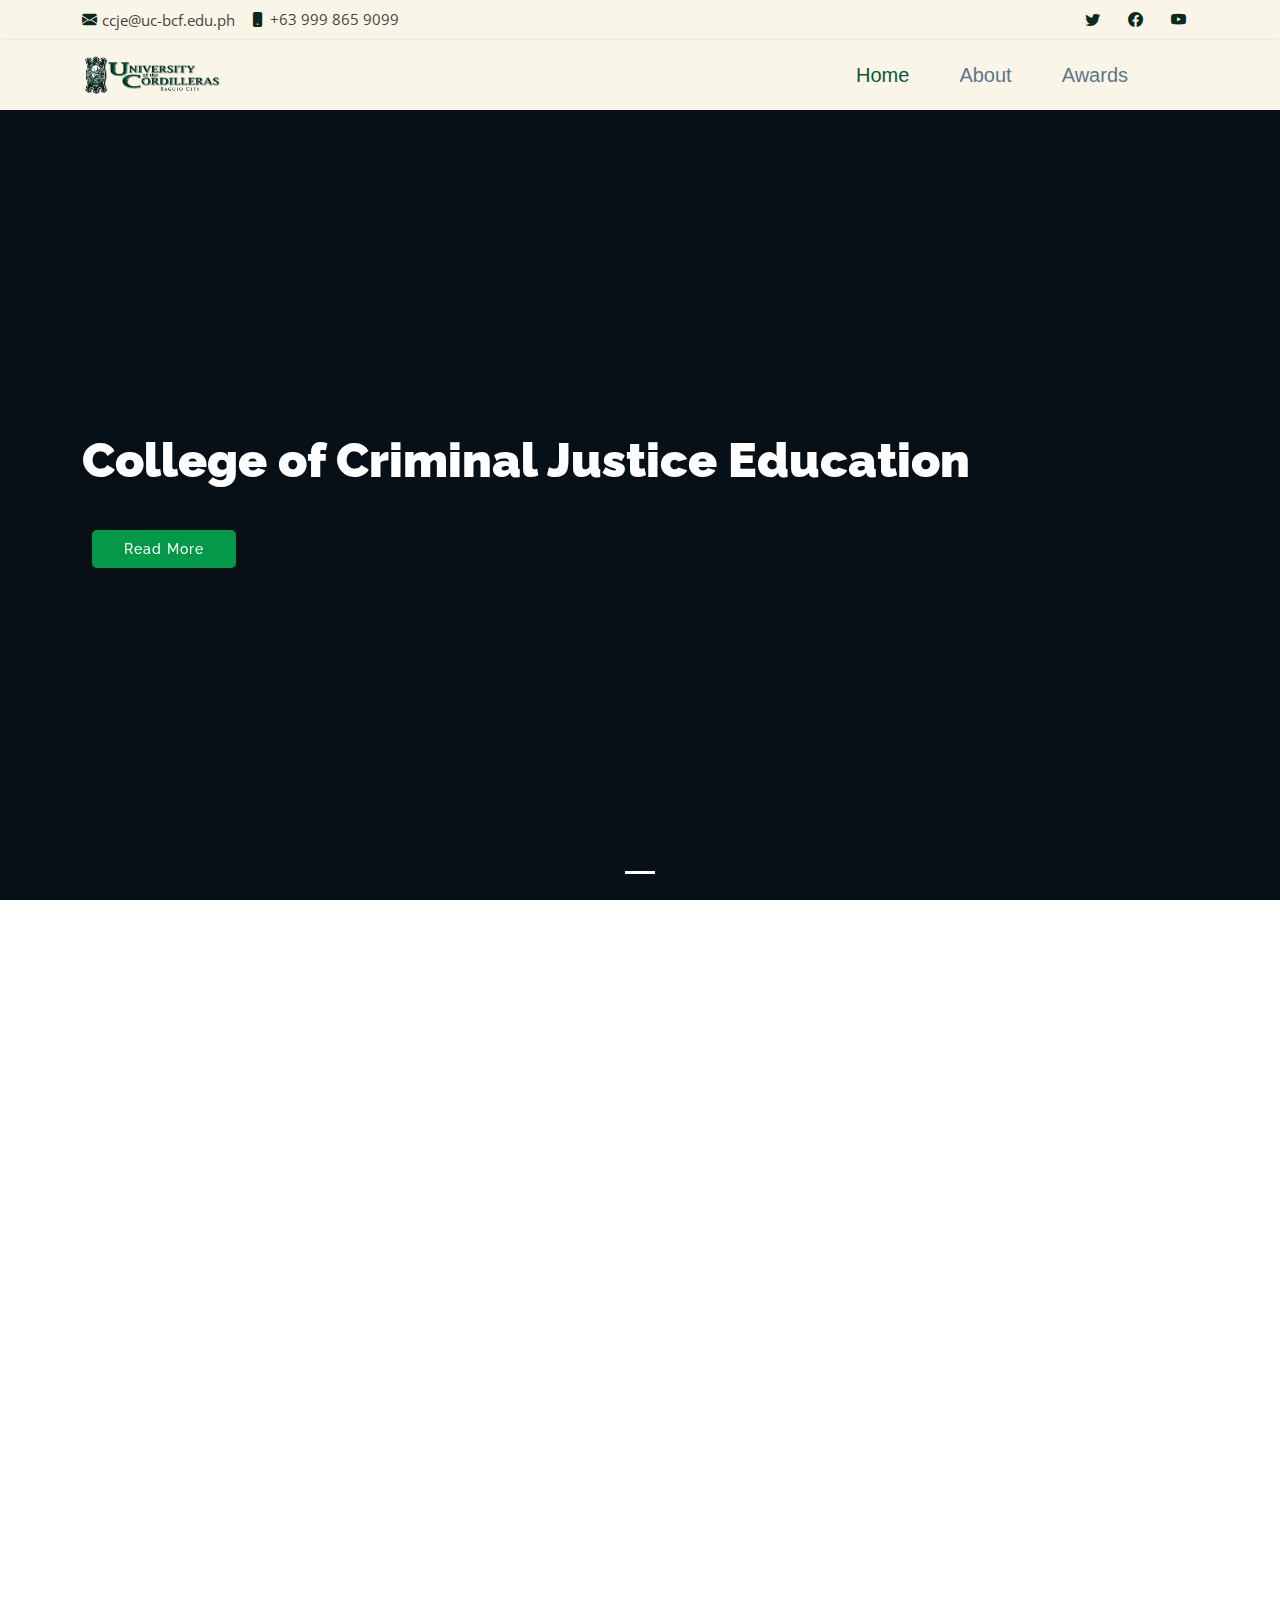
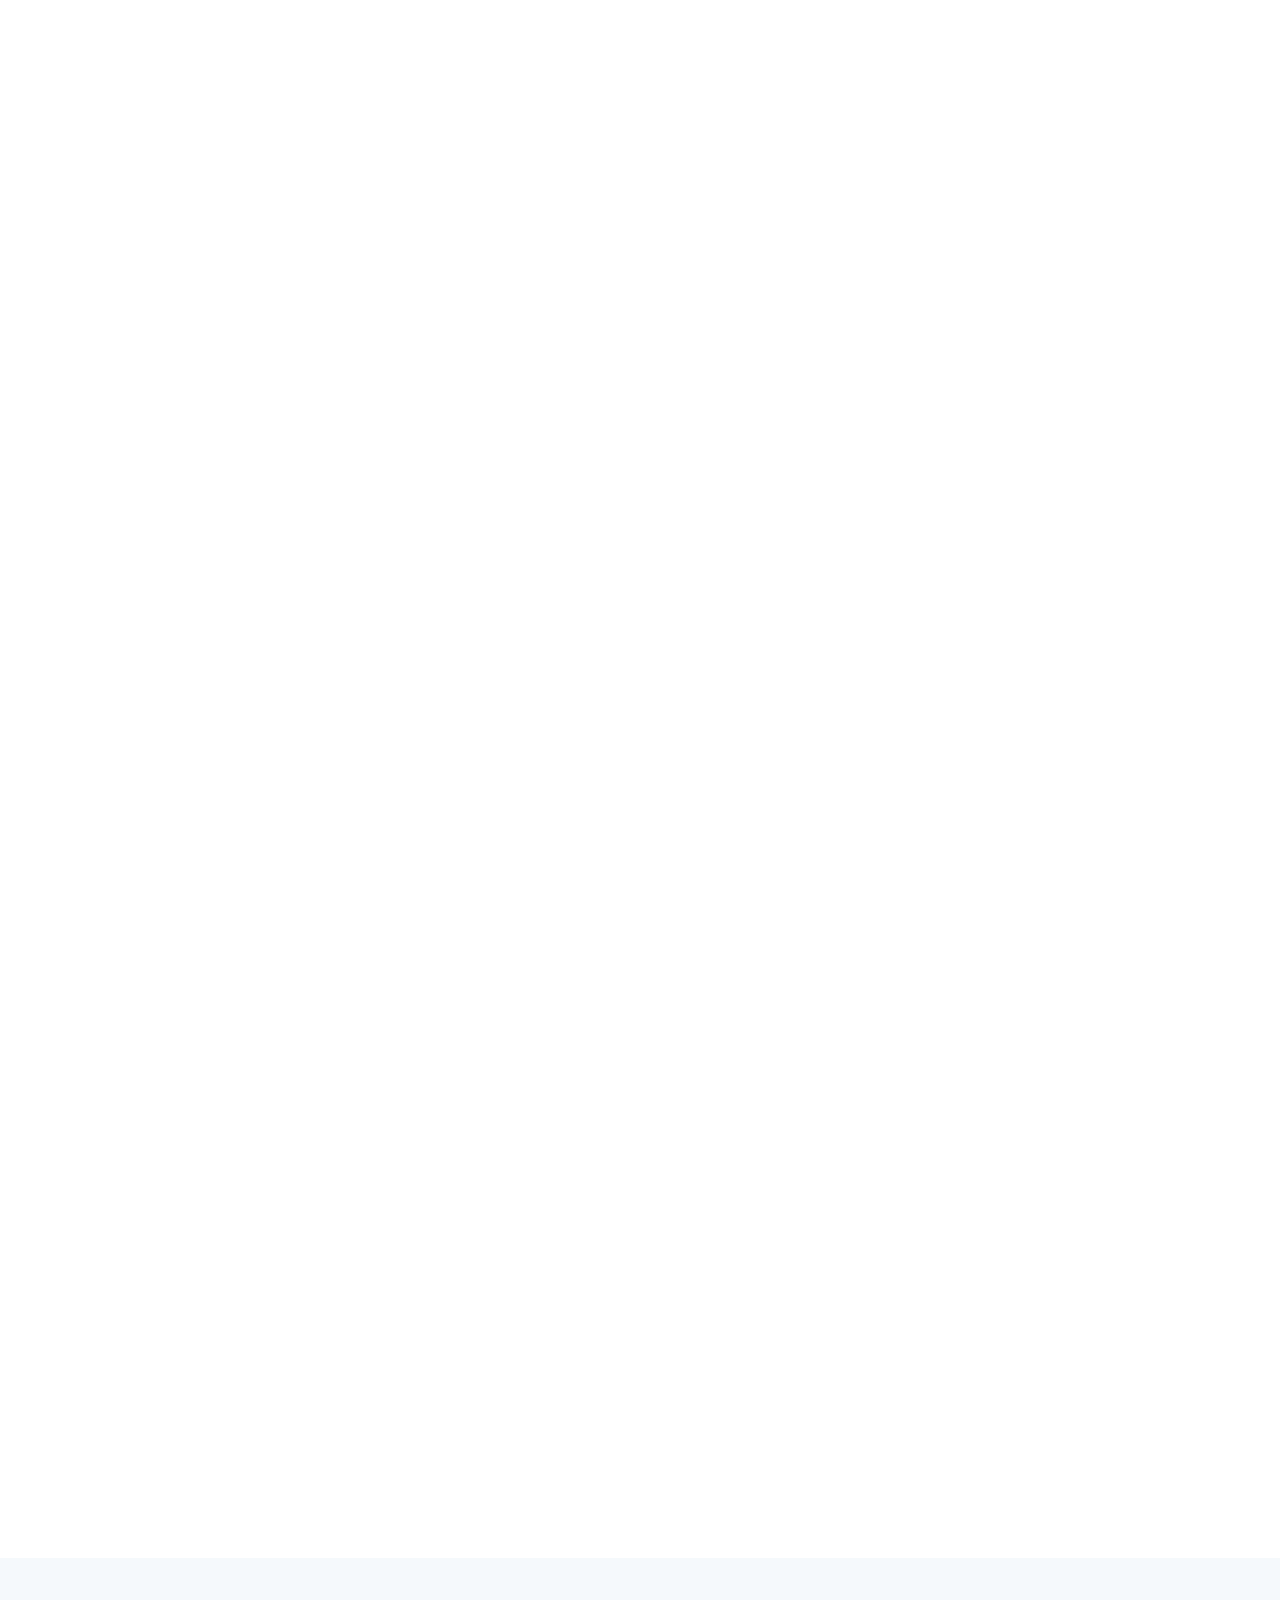
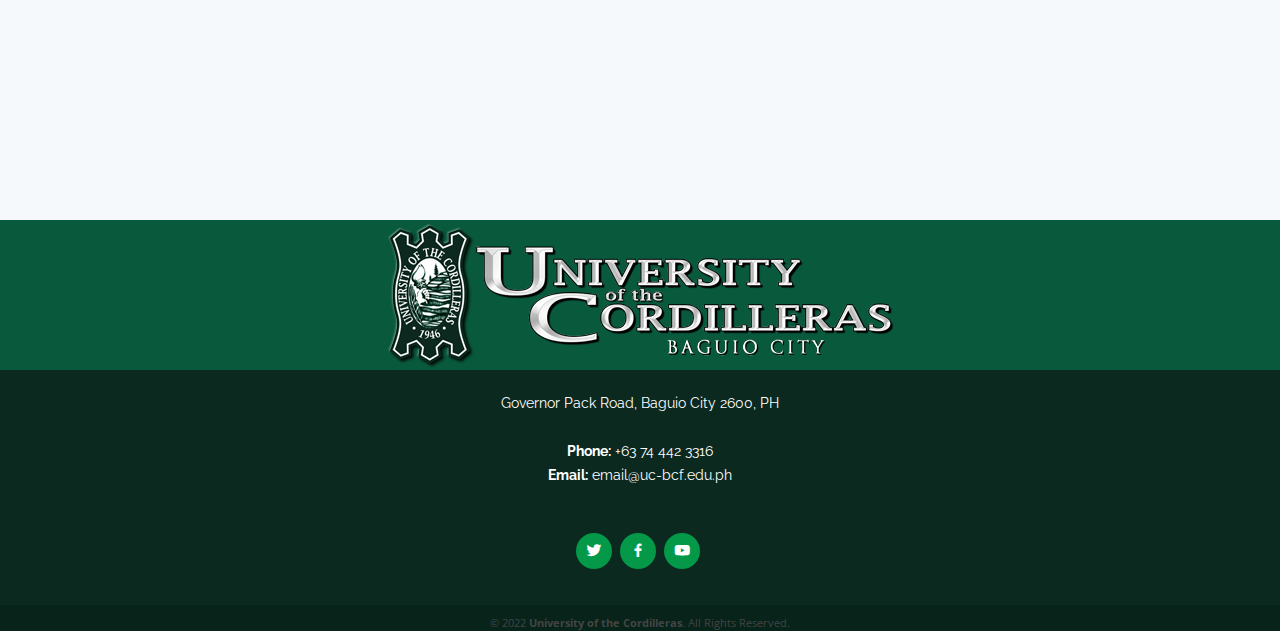
<file: CCJE.html>
<!DOCTYPE html>
<html lang="en">

<head>
  <meta charset="utf-8">
  <meta content="width=device-width, initial-scale=1.0" name="viewport">

  <title>CCJE @UC</title>
  <meta content="" name="description">
  <meta content="" name="keywords">

  <!-- Favicons -->
  <link href="assets/img/uclogoicon.png" rel="icon">
  <link href="assets/img/uclogoicon.png" rel="Uc Logo">

  <!-- Google Fonts -->
  <link href="https://fonts.googleapis.com/css?family=Open+Sans:300,300i,400,400i,600,600i,700,700i|Raleway:300,300i,400,400i,600,600i,700,700i,900" rel="stylesheet">

  <!-- Vendor CSS Files -->
  <link href="assets/vendor/animate.css/animate.min.css" rel="stylesheet">
  <link href="assets/vendor/aos/aos.css" rel="stylesheet">
  <link href="assets/vendor/bootstrap/css/bootstrap.min.css" rel="stylesheet">
  <link href="assets/vendor/bootstrap-icons/bootstrap-icons.css" rel="stylesheet">
  <link href="assets/vendor/boxicons/css/boxicons.min.css" rel="stylesheet">
  <link href="assets/vendor/glightbox/css/glightbox.min.css" rel="stylesheet">
  <link href="assets/vendor/swiper/swiper-bundle.min.css" rel="stylesheet">

  <!-- Template Main CSS File -->
  <link href="assets/css/style.css" rel="stylesheet">

  <!-- =======================================================
  * Template Name: Mamba - v4.7.0
  * Template URL: https://bootstrapmade.com/mamba-one-page-bootstrap-template-free/
  * Author: BootstrapMade.com
  * License: https://bootstrapmade.com/license/
  ======================================================== -->
</head>

<body>

  <!-- ======= Top Bar ======= -->
  <section id="topbar" class="d-flex align-items-center">
    <div class="container d-flex justify-content-center justify-content-md-between">
      <div class="contact-info d-flex align-items-center">
        <i class="bi bi-envelope-fill"></i><a href="mailto:contact@example.com">ccje@uc-bcf.edu.ph</a>
        <i class="bi bi-phone-fill phone-icon"></i>+63 999 865 9099
      </div>
      <div class="social-links d-none d-md-block">
        <a href="https://twitter.com/UCJaguars" class="twitter"><i class="bi bi-twitter"></i></a>
        <a href="https://www.facebook.com/UCjaguars" class="facebook"><i class="bi bi-facebook"></i></a>
        <a href="https://www.youtube.com/c/UniversityoftheCordillerasUCJaguars/featured" class="youtube"><i class="bi bi-youtube"></i></a>
      </div>
    </div>
  </section>

  <!-- ======= Header ======= -->
  <header id="header" class="d-flex align-items-center">
    <div class="container d-flex align-items-center">

      <div class="logo me-auto">
        <!-- h1><a href="index.html">Mamba</a></h1>-->
        <!-- Uncomment below if you prefer to use an image logo -->
        <a href="index.html"><img src="assets/img/uc_logo_green_ext_h150.png" alt="" class="img-fluid"></a>
      </div>

      <nav id="navbar" class="navbar">
        <ul>
          <li><a class="nav-link scrollto active" href="#hero">Home</a></li>
          <li><a class="nav-link scrollto" href="#about">About</a></li>
          <li><a class="nav-link scrollto" href="#services">Awards</a></li>
        </ul>
        <i class="bi bi-list mobile-nav-toggle"></i>
      </nav><!-- .navbar -->

    </div>
  </header><!-- End Header -->

  <!-- ======= Hero Section ======= -->
  <section id="hero">
    <div class="hero-container">
      <div id="heroCarousel" class="carousel slide carousel-fade" data-bs-ride="carousel" data-bs-interval="5000">

        <ol class="carousel-indicators" id="hero-carousel-indicators"></ol>

        <div class="carousel-inner" role="listbox">

          <div class="carousel-item active" style="background-image: url(https://www.uc-bcf.edu.ph/assets/images/academics/ccje_bg_full.jpg);">
            <div class="carousel-container">
              <div class="carousel-content container">
                <h2 class="animate__animated animate__fadeInDown">College of Criminal Justice Education</h2>
                <a href="#about" class="btn-get-started animate__animated animate__fadeInUp scrollto">Read More</a>
              </div>
            </div>
          </div>
        </div>
      </div>
    </div>
  </section><!-- End Hero -->

  <main id="main">

    <!-- ======= About Us Section ======= -->
    <section id="about" class="about">
      <div class="container" data-aos="fade-up">

        <div class="row no-gutters">
          <div class="align-items-center d-flex flex-column video-box">
            <iframe width="600" height="315" src="https://www.youtube.com/embed/C1UGFqYx7RY" title="YouTube video player" frameborder="0" allow="accelerometer; autoplay; clipboard-write; encrypted-media; gyroscope; picture-in-picture" allowfullscreen></iframe>
          </div>

          <div class="col-lg-12 d-flex flex-column justify-content-center about-content">

            <div class="section-title">
              <h2>About</h2>
              <p>The College of Criminal Justice Education, adhering to the UC Philosophy, recognizes its vital role in enhancing relevant and responsive education in the fields of Criminology, Forensic Science, and Industrial Security Management.</p><br>
              <p>In 2008, the College of Criminal Justice Education became a center of excellence providing quality instruction and effective training that will develop a progressive education for those who are deserving and to keep abreast with the changing times and apply latest technology and modern techniques in Law Enforcement, Criminal Sociology, Criminal Law and Jurisprudence, Criminal Investigation and Detection, Public Safety Administration, Correctional Administration, Forensic Science, and Industrial Security Management.</p><br>
            </div>

            <div class="section-title">
              <h2>Vision</h2>
              <p>The College of Criminal Justice Education, adhering to the UC Philosophy, recognizes its vital role in enhancing relevant and responsive education in the field of Criminal Justice. Into the 21st century, the College of Criminal Justice Education as a center of excellence envisions itself as an institution providing quality instruction and effective training for those who are deserving; to be recognized not only in the Philippines, but in the entire Asia as a producer of the finest graduates who can ably adapt with modernization and capable of applying latest technology and modern techniques in Law, Law Enforcement Administration, Criminal Sociology, Crime Detection and Investigation, Forensic Science and Correctional Administration.</p><br>
            </div>

            <div class="section-title">
              <h2>Mission</h2>
              <p>The College of Criminal Justice Education shall produce graduates who are spiritually, morally, mentally, physically, and emotionally prepared to enter the realms of Law, Law Enforcement Administration, Criminal Sociology, Crime Detection and Investigation, Forensic Science and Correctional Administration professions.</p>
            </div>

            <div class="section-title">
              <h2>Milestones</h2>
              <p>The College of Criminal Justice Education endeavors to provide quality education to its students in Criminology, Forensic Science, and Industrial Security Management.</p>
            </div>

          </div>
        </div>

      </div>
    </section><!-- End About Us Section -->
    
    <!-- ======= Services Section ======= -->
    <section id="services" class="services">
      <div class="container" data-aos="fade-up">

        <div class="section-title">
          <h2>Awards</h2>
        </div>

        <div class="row">
          <div class="col-lg-4 col-md-4 icon-box" data-aos="fade-up">
            <div class="icon"><i class="bi bi-award"></i></div>
            <h4>CHED Center of Excellence in Criminal Justice Education</h4>
          </div>
          <div class="col-lg-4 col-md-4 icon-box" data-aos="fade-up" data-aos-delay="100">
            <div class="icon"><i class="bi bi-award"></i></div>
            <h4>Top Performing School for 45 consecutive licensure examinations</h4>
          </div>
          <div class="col-lg-4 col-md-4 icon-box" data-aos="fade-up" data-aos-delay="200">
            <div class="icon"><i class="bi bi-award"></i></div>
            <h4>129 National Topnotchers, Criminology Licensure Examination</h4>
          </div>
          <div class="col-lg-4 col-md-4 icon-box" data-aos="fade-up" data-aos-delay="200">
            <div class="icon"><i class="bi bi-award"></i></div>
            <h4>PACUCOA Level III Accredited Program</h4>
          </div>
          <div class="col-lg-4 col-md-4 icon-box" data-aos="fade-up" data-aos-delay="200">
            <div class="icon"><i class="bi bi-award"></i></div>
            <h4>3 DOST Registered Utility Model on Forensic Science</h4>
          </div>
          <div class="col-lg-4 col-md-4 icon-box" data-aos="fade-up" data-aos-delay="200">
            <div class="icon"><i class="bi bi-award"></i></div>
            <h4>Co-teach courses with international professors</h4>
          </div>
        </div>

      </div>
    </section><!-- End Services Section -->

    <!-- ======= Frequently Asked Questions Section ======= -->
    <section id="faq" class="faq section-bg">
      <div class="container" data-aos="fade-up">

        <div class="row  d-flex align-items-stretch">

          <div class="col-lg-6 faq-item" data-aos="fade-up">
            <h4>Programs</h4>
            <p>
              <ul>
                <li>Bachelor of Science in Criminology</li>
                <li>Bachelor of Forensic Science</li>
                <li>Bachelor of Science in Industrial Security Management</li>
              </ul></p>
          </div>
          <div class="col-lg-6 faq-item" data-aos="fade-up" data-aos-delay="100">
            <h4>Graduate Programs</h4>
            <ul>
              <li>Master of Science in Criminal Justice</li>
              <li>Doctor of Philosophy in Criminal Justice</li>
            </ul>
          </div>

        </div>

      </div>
    </section><!-- End Frequently Asked Questions Section -->
  </main><!-- End #main -->

  <!-- ======= Footer ======= -->
  <footer id="footer">
    <div class="col-lg-12 col-md-2 footer-info footerLogo">
            <a href="index.html"><img src="assets/img/uc_logo_white_ext_h150.png" alt="UC LOGO" class="img-fluid"></a>
            </div>
    <div class="footer-top">

      <div class="container">

        <div class="row">

          
          <div class="col-lg-12 col-md-6 footer-info">
            <div> <p>
              Governor Pack Road, Baguio City 2600, PH<br><br>
              <strong>Phone:</strong> +63 74 442 3316<br>
              <strong>Email:</strong> email@uc-bcf.edu.ph<br>
            </p></div>
           </div>
           <div class="col-lg-12 col-md-6 footer-info">
            <div class="social-links mt-3">
              <a href="https://twitter.com/UCJaguars" class="twitter"><i class="bx bxl-twitter"></i></a>
              <a href="https://www.facebook.com/UCjaguars" class="facebook"><i class="bx bxl-facebook"></i></a>
              <a href="https://www.youtube.com/c/UniversityoftheCordillerasUCJaguars/featured" class="youtube"><i class="bx bxl-youtube"></i></a>
            </div>
          </div>
        </div>
      </div>
    </div>

    <div class="container">
      <div class="copyright">
        &copy; 2022 <strong><span>University of the Cordilleras</span></strong>. All Rights Reserved.
      </div>
    </div>
  </footer><!-- End Footer -->

  <a href="#" class="back-to-top d-flex align-items-center justify-content-center"><i class="bi bi-arrow-up-short"></i></a>

  <!-- Vendor JS Files -->
  <script src="assets/vendor/purecounter/purecounter.js"></script>
  <script src="assets/vendor/aos/aos.js"></script>
  <script src="assets/vendor/bootstrap/js/bootstrap.bundle.min.js"></script>
  <script src="assets/vendor/glightbox/js/glightbox.min.js"></script>
  <script src="assets/vendor/isotope-layout/isotope.pkgd.min.js"></script>
  <script src="assets/vendor/swiper/swiper-bundle.min.js"></script>
  <script src="assets/vendor/php-email-form/validate.js"></script>

  <!-- Template Main JS File -->
  <script src="assets/js/main.js"></script>

</body>

</html>
</file>
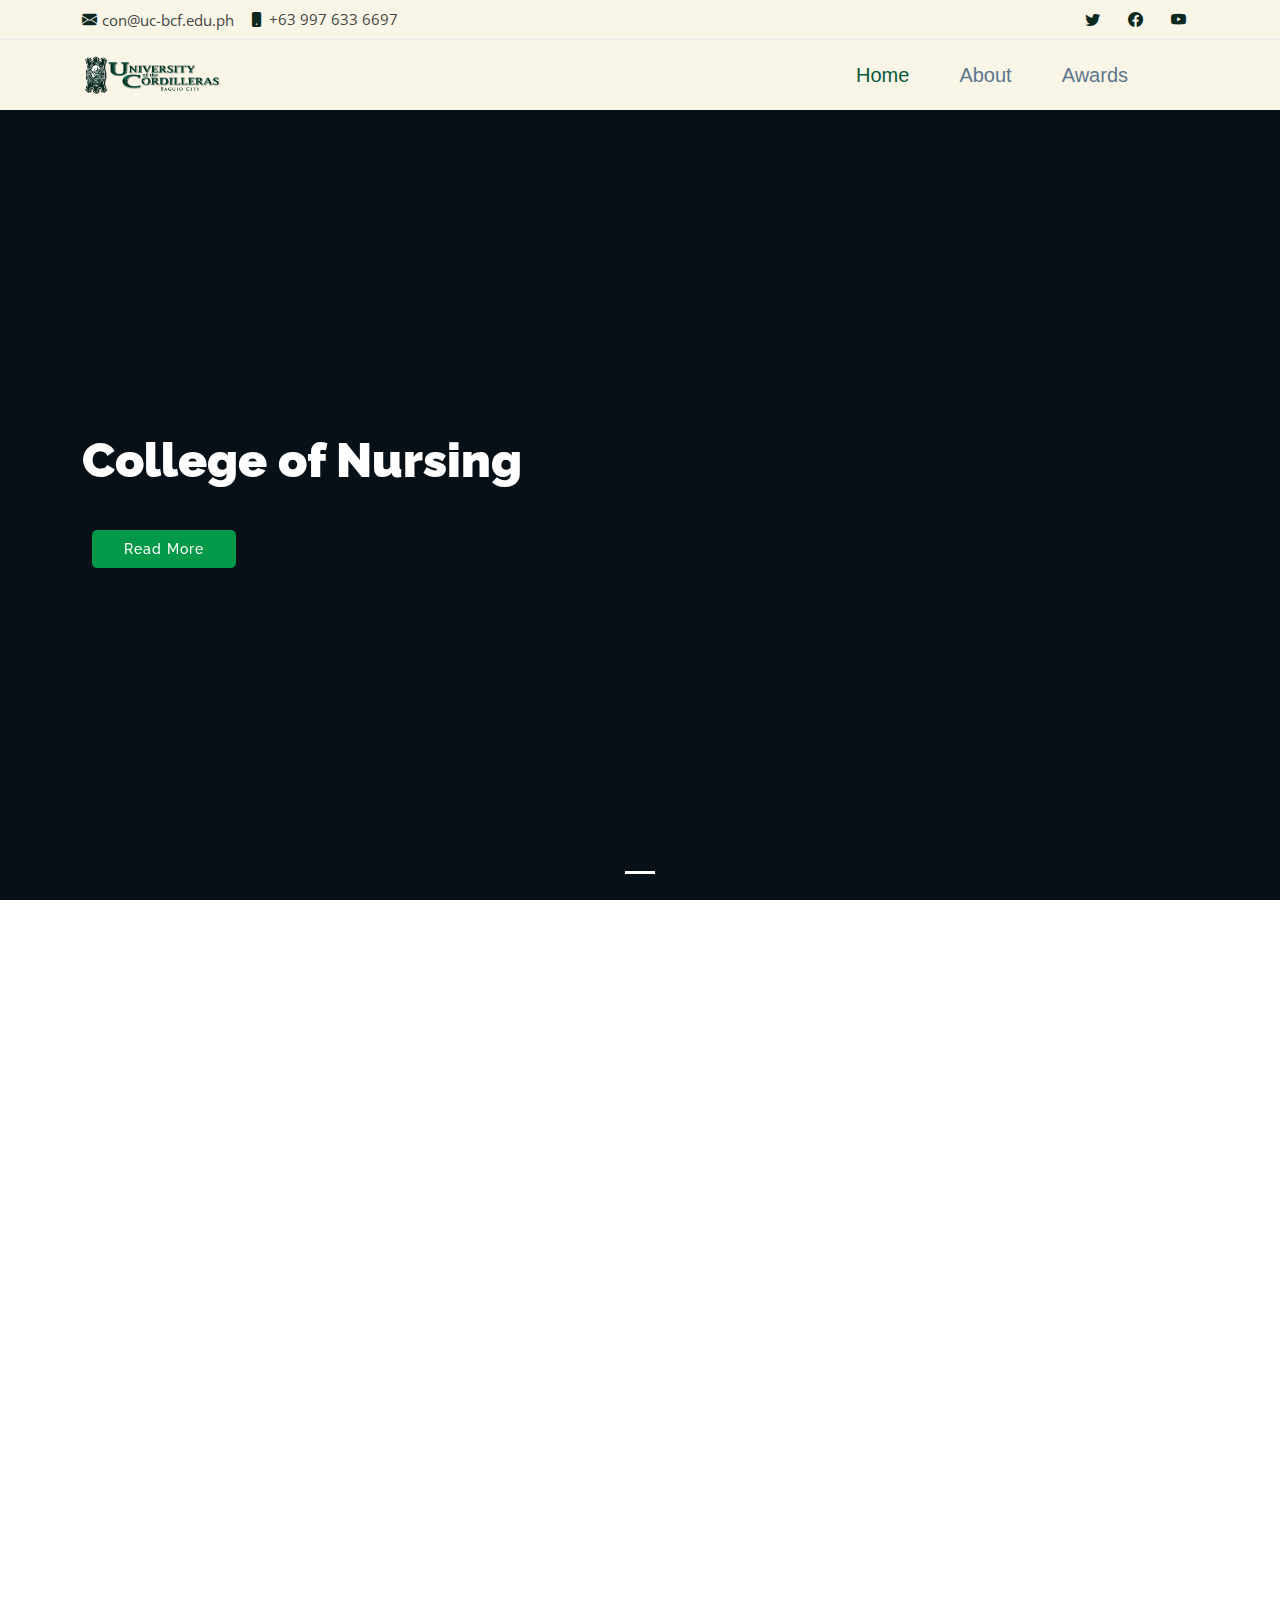
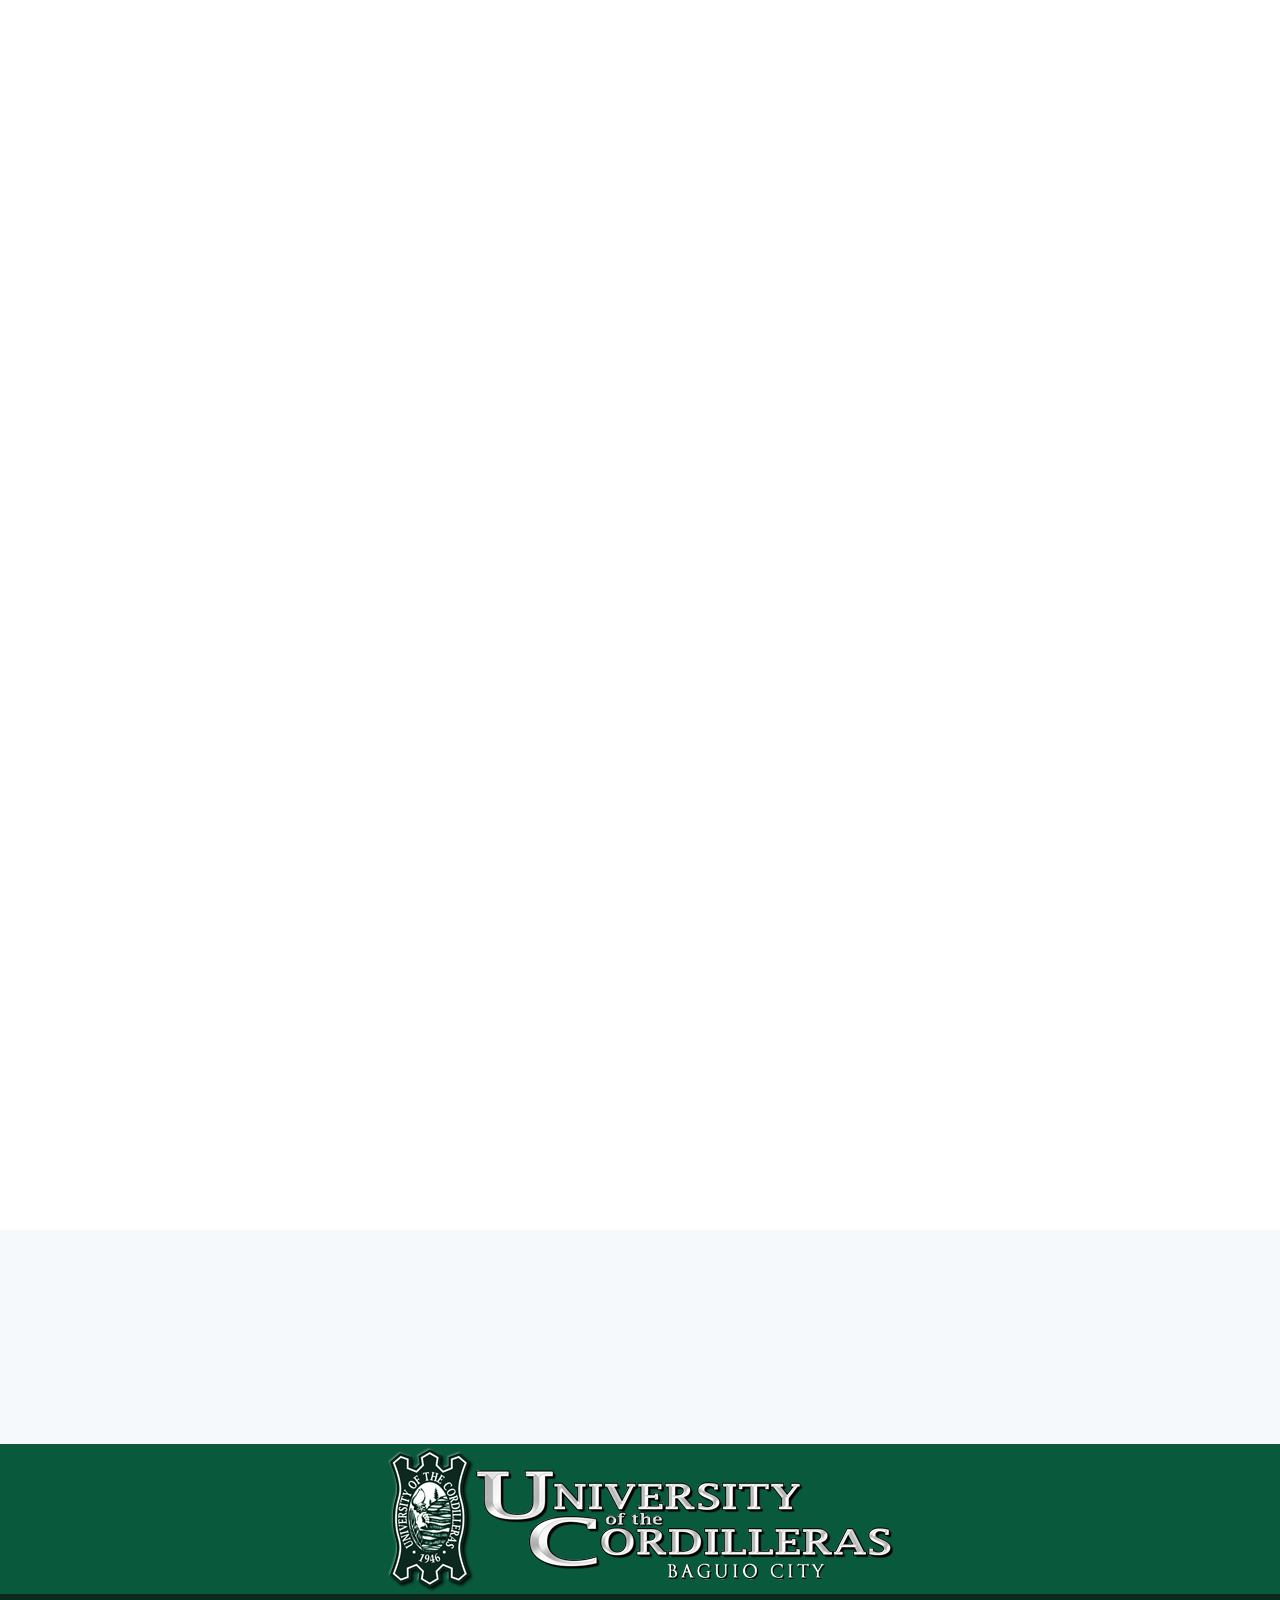
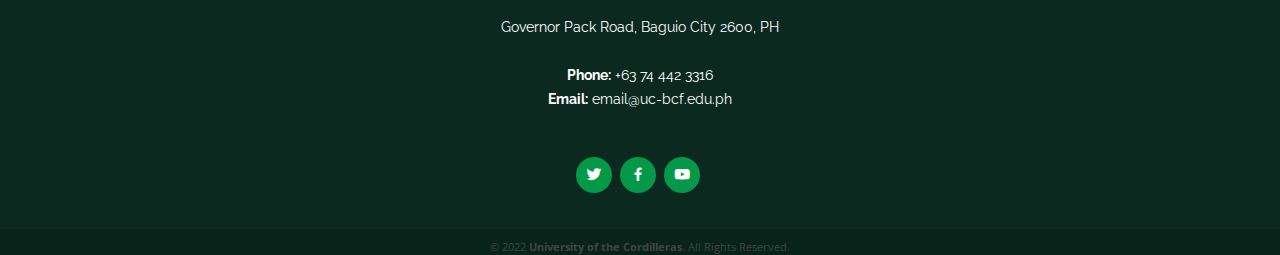
<file: CONu.html>
<!DOCTYPE html>
<html lang="en">

<head>
  <meta charset="utf-8">
  <meta content="width=device-width, initial-scale=1.0" name="viewport">

  <title>CON @UC</title>
  <meta content="" name="description">
  <meta content="" name="keywords">

  <!-- Favicons -->
  <link href="assets/img/uclogoicon.png" rel="icon">
  <link href="assets/img/uclogoicon.png" rel="Uc Logo">

  <!-- Google Fonts -->
  <link href="https://fonts.googleapis.com/css?family=Open+Sans:300,300i,400,400i,600,600i,700,700i|Raleway:300,300i,400,400i,600,600i,700,700i,900" rel="stylesheet">

  <!-- Vendor CSS Files -->
  <link href="assets/vendor/animate.css/animate.min.css" rel="stylesheet">
  <link href="assets/vendor/aos/aos.css" rel="stylesheet">
  <link href="assets/vendor/bootstrap/css/bootstrap.min.css" rel="stylesheet">
  <link href="assets/vendor/bootstrap-icons/bootstrap-icons.css" rel="stylesheet">
  <link href="assets/vendor/boxicons/css/boxicons.min.css" rel="stylesheet">
  <link href="assets/vendor/glightbox/css/glightbox.min.css" rel="stylesheet">
  <link href="assets/vendor/swiper/swiper-bundle.min.css" rel="stylesheet">

  <!-- Template Main CSS File -->
  <link href="assets/css/style.css" rel="stylesheet">

  <!-- =======================================================
  * Template Name: Mamba - v4.7.0
  * Template URL: https://bootstrapmade.com/mamba-one-page-bootstrap-template-free/
  * Author: BootstrapMade.com
  * License: https://bootstrapmade.com/license/
  ======================================================== -->
</head>

<body>

  <!-- ======= Top Bar ======= -->
  <section id="topbar" class="d-flex align-items-center">
    <div class="container d-flex justify-content-center justify-content-md-between">
      <div class="contact-info d-flex align-items-center">
        <i class="bi bi-envelope-fill"></i><a href="mailto:contact@example.com">con@uc-bcf.edu.ph</a>
        <i class="bi bi-phone-fill phone-icon"></i>+63 997 633 6697
      </div>
      <div class="social-links d-none d-md-block">
        <a href="https://twitter.com/UCJaguars" class="twitter"><i class="bi bi-twitter"></i></a>
        <a href="https://www.facebook.com/UCjaguars" class="facebook"><i class="bi bi-facebook"></i></a>
        <a href="https://www.youtube.com/c/UniversityoftheCordillerasUCJaguars/featured" class="youtube"><i class="bi bi-youtube"></i></a>
      </div>
    </div>
  </section>

  <!-- ======= Header ======= -->
  <header id="header" class="d-flex align-items-center">
    <div class="container d-flex align-items-center">

      <div class="logo me-auto">
        <!-- h1><a href="index.html">Mamba</a></h1>-->
        <!-- Uncomment below if you prefer to use an image logo -->
        <a href="index.html"><img src="assets/img/uc_logo_green_ext_h150.png" alt="" class="img-fluid"></a>
      </div>

      <nav id="navbar" class="navbar">
        <ul>
          <li><a class="nav-link scrollto active" href="#hero">Home</a></li>
          <li><a class="nav-link scrollto" href="#about">About</a></li>
          <li><a class="nav-link scrollto" href="#services">Awards</a></li>
        </ul>
        <i class="bi bi-list mobile-nav-toggle"></i>
      </nav><!-- .navbar -->

    </div>
  </header><!-- End Header -->

  <!-- ======= Hero Section ======= -->
  <section id="hero">
    <div class="hero-container">
      <div id="heroCarousel" class="carousel slide carousel-fade" data-bs-ride="carousel" data-bs-interval="5000">

        <ol class="carousel-indicators" id="hero-carousel-indicators"></ol>

        <div class="carousel-inner" role="listbox">

          <div class="carousel-item active" style="background-image: url(https://www.uc-bcf.edu.ph/assets/images/academics/con_bg_full.jpg);">
            <div class="carousel-container">
              <div class="carousel-content container">
                <h2 class="animate__animated animate__fadeInDown">College of Nursing</h2>
                <a href="#about" class="btn-get-started animate__animated animate__fadeInUp scrollto">Read More</a>
              </div>
            </div>
          </div>
        </div>
      </div>
    </div>
  </section><!-- End Hero -->

  <main id="main">

    <!-- ======= About Us Section ======= -->
    <section id="about" class="about">
      <div class="container" data-aos="fade-up">

        <div class="row no-gutters">
          <div class="align-items-center d-flex flex-column video-box">
            <iframe width="600" height="315" src="https://www.youtube.com/embed/hoHPw4_CSjE" title="YouTube video player" frameborder="0" allow="accelerometer; autoplay; clipboard-write; encrypted-media; gyroscope; picture-in-picture" allowfullscreen></iframe>
          </div>

          <div class="col-lg-12 d-flex flex-column justify-content-center about-content">

            <div class="section-title">
              <h2>About</h2>
              <p>June 1, 2003 marked the opening of the College of Nursing offering the four-year Bachelor of Science in Nursing Program, the first paramedical degree program of the university since the adoption of the trimester scheme. There were 875 enrollees comprised of degree holders, transferees and fresh high school graduates. The first Dean of the college was Ms. Norenia T. Dao-ayen and the Instructors were Ms. Shirley G. Delos Santos, Ms. Judith Odanee G. Magwilang, Dr. Mario G. Imson and Dr. Ma. Geraldine A. La Madrid.</p><br>
        
            </div>

            <div class="section-title">
              <h2>Vision</h2>
              <p>UC College of Nursing envisions itself as a community of dedicated, responsible scholars providing quality education to develop committed, compassionate and culturally bound professional nurses.</p><br>
            </div>

            <div class="section-title">
              <h2>Mission</h2>
              <p>UC College of Nursing transforms student nurses to become globally competitive leaders and managers in any health care setting.</p>
            </div>

          </div>
        </div>

      </div>
    </section><!-- End About Us Section -->
    
    <!-- ======= Services Section ======= -->
    <section id="services" class="services">
      <div class="container" data-aos="fade-up">

        <div class="section-title">
          <h2>Awards</h2>
        </div>

        <div class="row">
          <div class="col-lg-4 col-md-4 icon-box" data-aos="fade-up">
            <div class="icon"><i class="bi bi-award"></i></div>
            <h4>PAASCU Accredited BS Nursing Program</h4>
          </div>
          <div class="col-lg-4 col-md-4 icon-box" data-aos="fade-up" data-aos-delay="100">
            <div class="icon"><i class="bi bi-award"></i></div>
            <h4>82.6% Nursing Licensure Passing Rate, Past 5 years</h4>
          </div>
          <div class="col-lg-4 col-md-4 icon-box" data-aos="fade-up" data-aos-delay="200">
            <div class="icon"><i class="bi bi-award"></i></div>
            <h4>CHED's Authority to Conduct Limited Face to Face Classes</h4>
          </div>
          <div class="col-lg-4 col-md-4 icon-box" data-aos="fade-up" data-aos-delay="200">
            <div class="icon"><i class="bi bi-award"></i></div>
            <h4>TESDA NC II in Care GIcing and Health Care Services upon graduation</h4>
          </div>
        

      </div>
    </section><!-- End Services Section -->

    <!-- ======= Frequently Asked Questions Section ======= -->
    <section id="faq" class="faq section-bg">
      <div class="container" data-aos="fade-up">

        <div class="row  d-flex align-items-stretch">

          <div class="col-lg-6 faq-item" data-aos="fade-up">
            <h4>Programs</h4>
            <p>
              <ul>
                <li>Bachelor of Science in Nursing</li>
        
              </ul></p>
          </div>

        </div>

      </div>
    </section><!-- End Frequently Asked Questions Section -->
  </main><!-- End #main -->

  <!-- ======= Footer ======= -->
  <footer id="footer">
    <div class="col-lg-12 col-md-2 footer-info footerLogo">
            <a href="index.html"><img src="assets/img/uc_logo_white_ext_h150.png" alt="UC LOGO" class="img-fluid"></a>
            </div>
    <div class="footer-top">

      <div class="container">

        <div class="row">

          
          <div class="col-lg-12 col-md-6 footer-info">
            <div> <p>
              Governor Pack Road, Baguio City 2600, PH<br><br>
              <strong>Phone:</strong> +63 74 442 3316<br>
              <strong>Email:</strong> email@uc-bcf.edu.ph<br>
            </p></div>
           </div>
           <div class="col-lg-12 col-md-6 footer-info">
            <div class="social-links mt-3">
              <a href="https://twitter.com/UCJaguars" class="twitter"><i class="bx bxl-twitter"></i></a>
              <a href="https://www.facebook.com/UCjaguars" class="facebook"><i class="bx bxl-facebook"></i></a>
              <a href="https://www.youtube.com/c/UniversityoftheCordillerasUCJaguars/featured" class="youtube"><i class="bx bxl-youtube"></i></a>
            </div>
          </div>
        </div>
      </div>
    </div>

    <div class="container">
      <div class="copyright">
        &copy; 2022 <strong><span>University of the Cordilleras</span></strong>. All Rights Reserved.
      </div>
    </div>
  </footer><!-- End Footer -->

  <a href="#" class="back-to-top d-flex align-items-center justify-content-center"><i class="bi bi-arrow-up-short"></i></a>

  <!-- Vendor JS Files -->
  <script src="assets/vendor/purecounter/purecounter.js"></script>
  <script src="assets/vendor/aos/aos.js"></script>
  <script src="assets/vendor/bootstrap/js/bootstrap.bundle.min.js"></script>
  <script src="assets/vendor/glightbox/js/glightbox.min.js"></script>
  <script src="assets/vendor/isotope-layout/isotope.pkgd.min.js"></script>
  <script src="assets/vendor/swiper/swiper-bundle.min.js"></script>
  <script src="assets/vendor/php-email-form/validate.js"></script>

  <!-- Template Main JS File -->
  <script src="assets/js/main.js"></script>

</body>

</html>
</file>
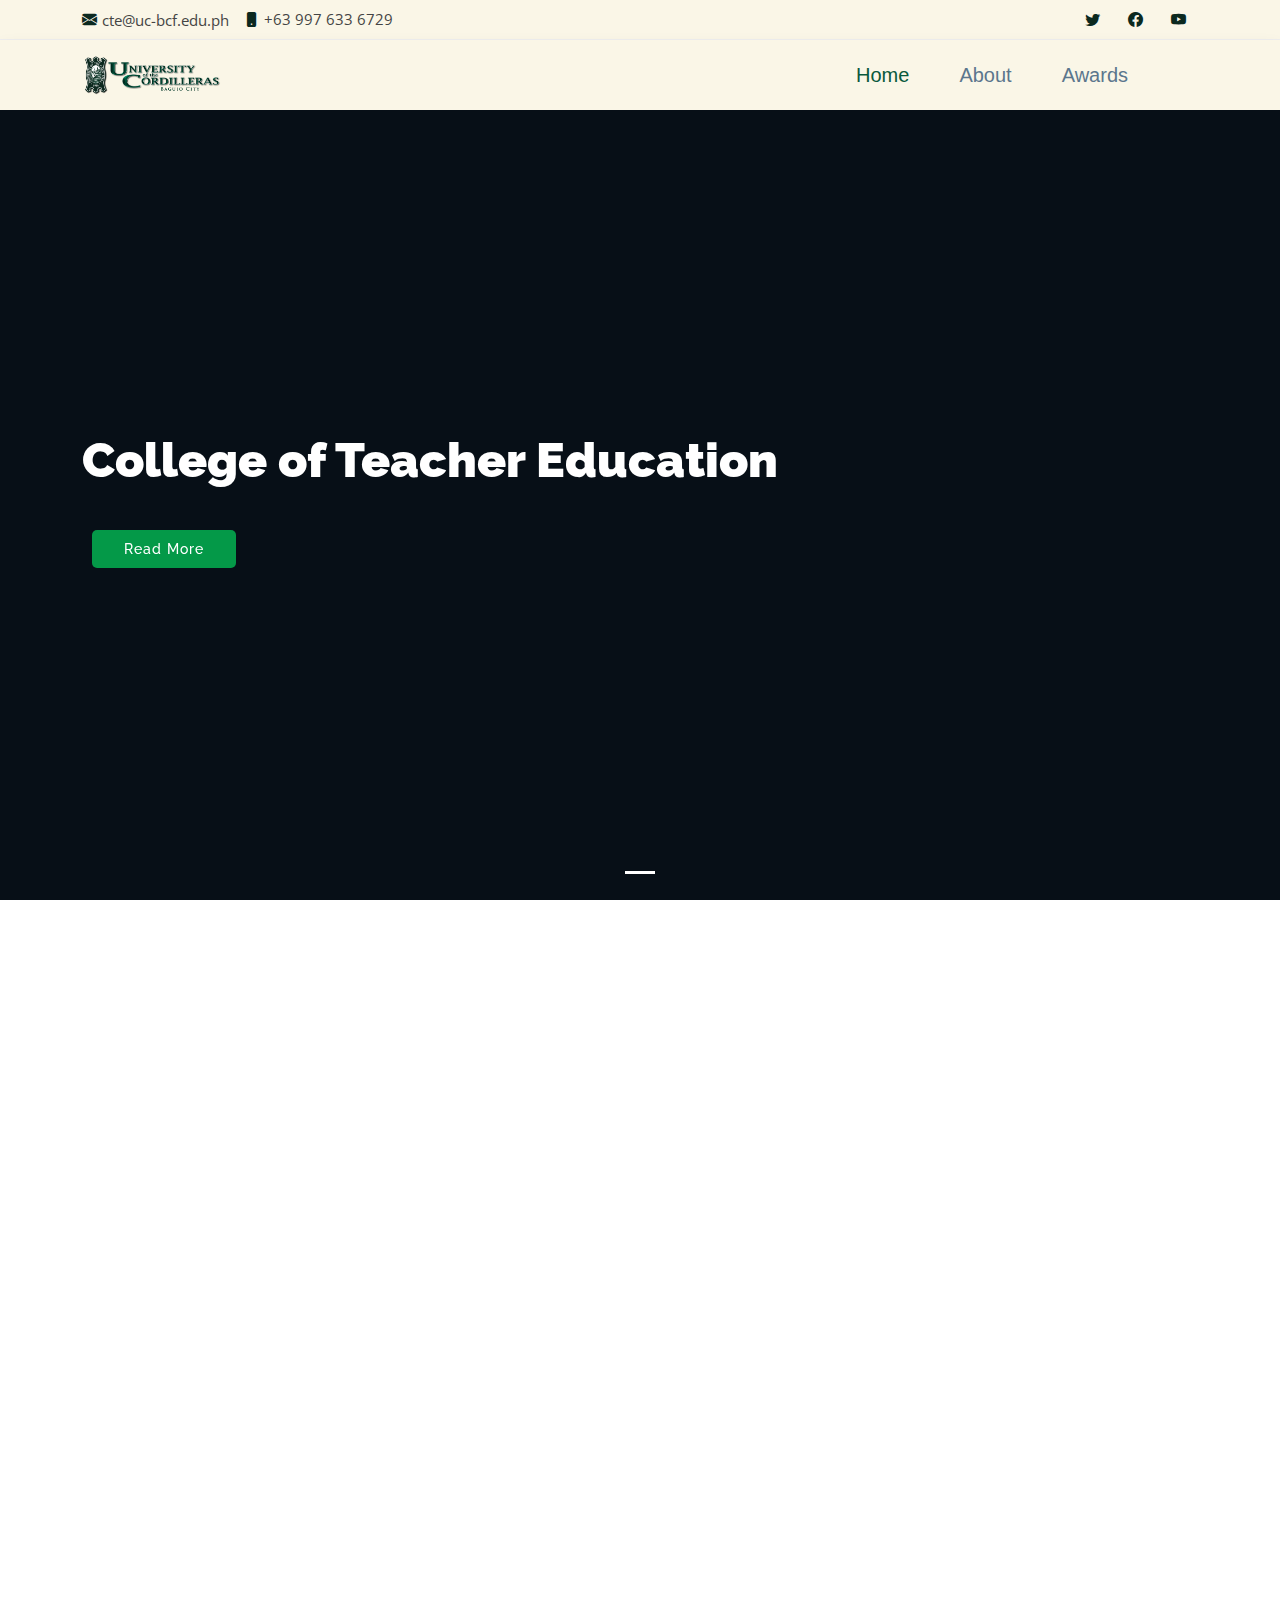
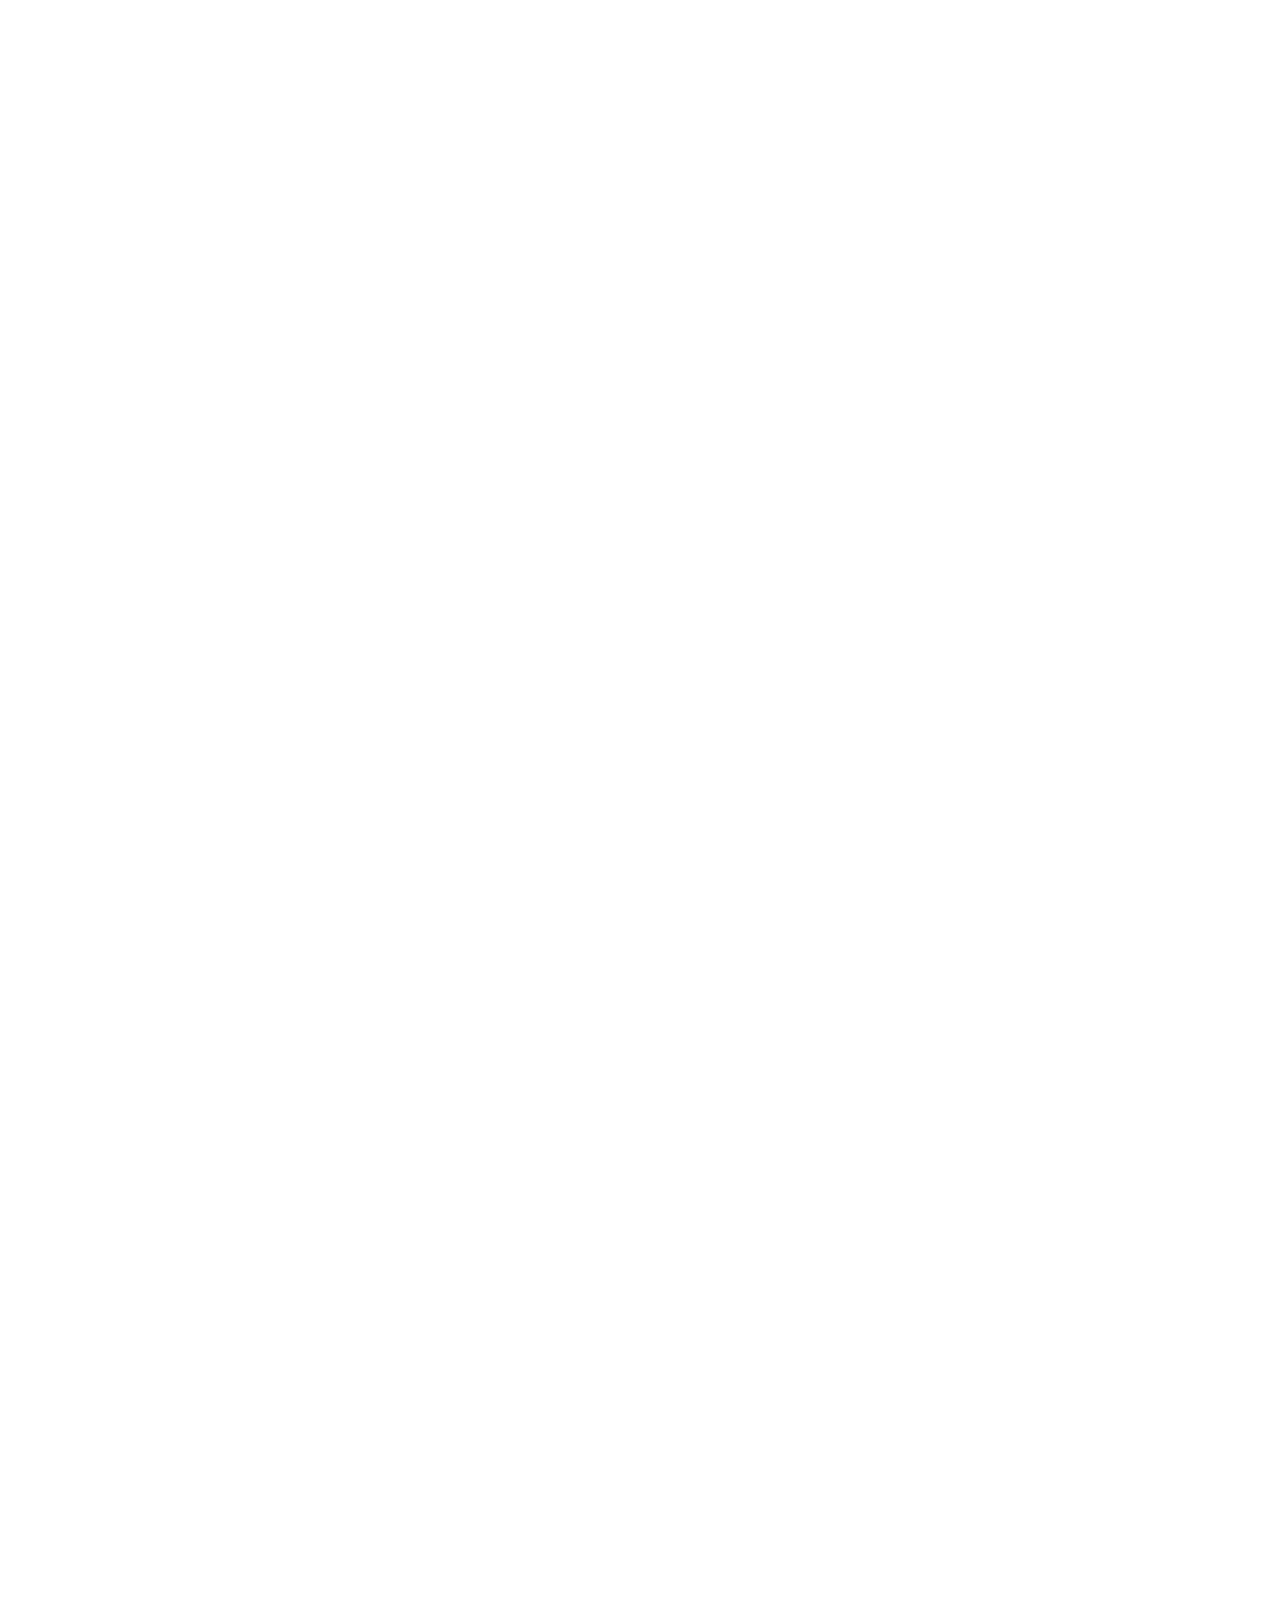
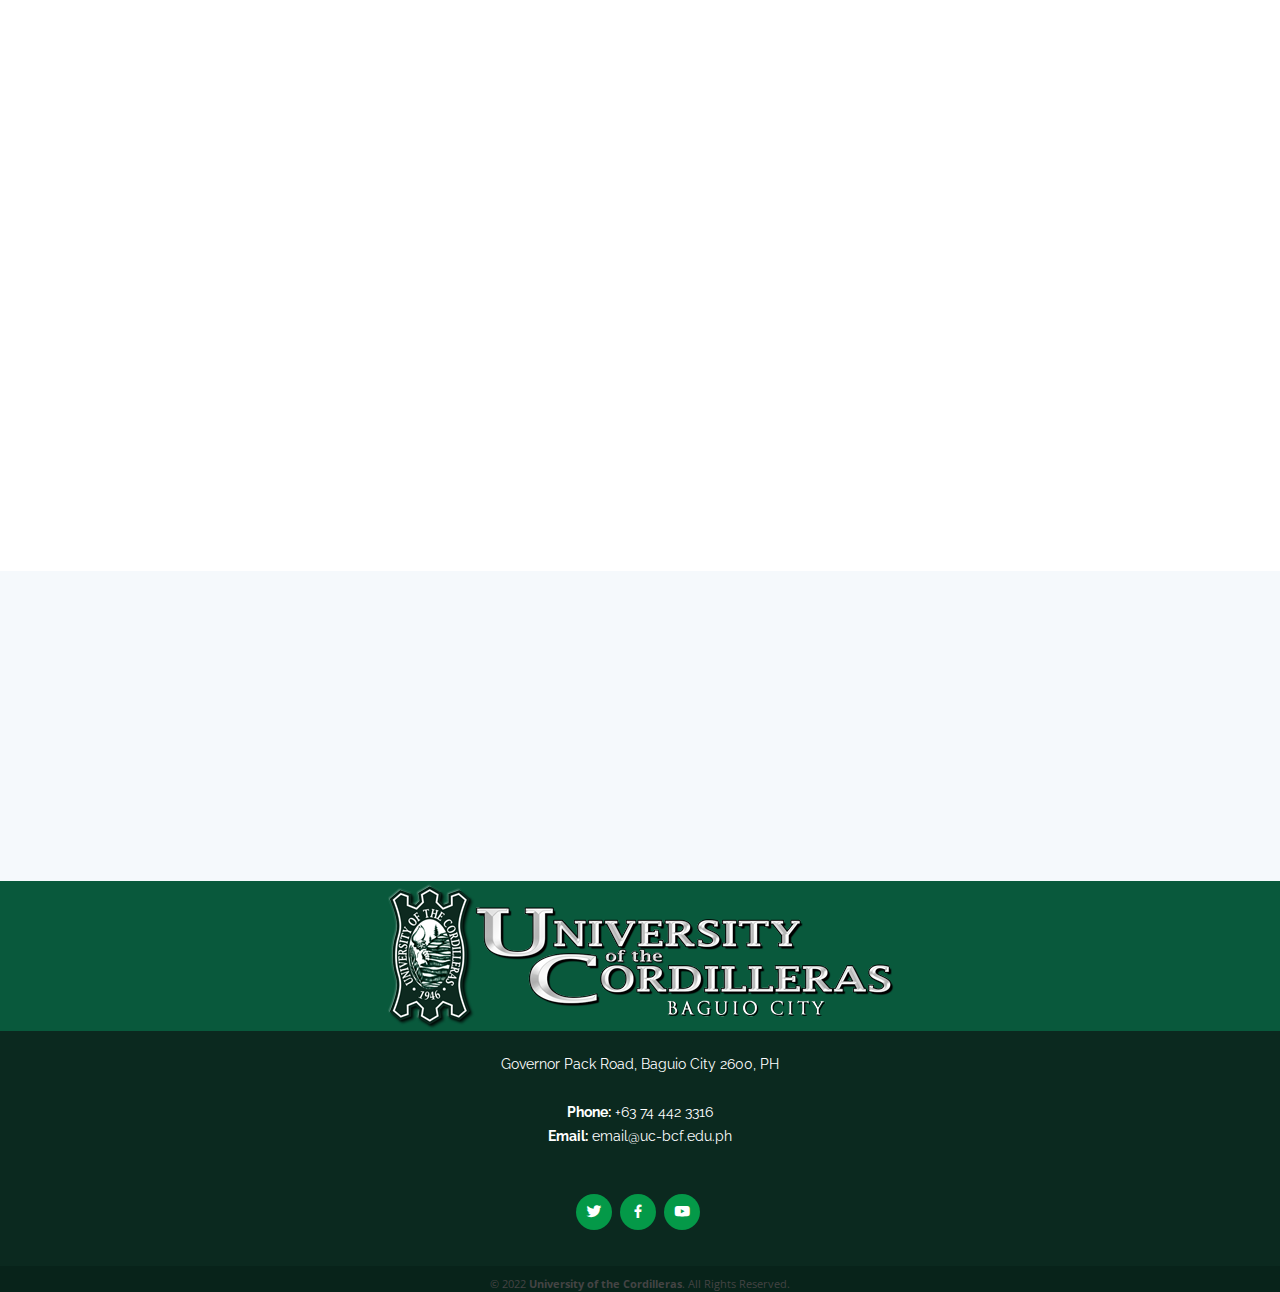
<file: CTE.html>
<!DOCTYPE html>
<html lang="en">

<head>
  <meta charset="utf-8">
  <meta content="width=device-width, initial-scale=1.0" name="viewport">

  <title>CTE @UC</title>
  <meta content="" name="description">
  <meta content="" name="keywords">

  <!-- Favicons -->
  <link href="assets/img/uclogoicon.png" rel="icon">
  <link href="assets/img/uclogoicon.png" rel="Uc Logo">

  <!-- Google Fonts -->
  <link href="https://fonts.googleapis.com/css?family=Open+Sans:300,300i,400,400i,600,600i,700,700i|Raleway:300,300i,400,400i,600,600i,700,700i,900" rel="stylesheet">

  <!-- Vendor CSS Files -->
  <link href="assets/vendor/animate.css/animate.min.css" rel="stylesheet">
  <link href="assets/vendor/aos/aos.css" rel="stylesheet">
  <link href="assets/vendor/bootstrap/css/bootstrap.min.css" rel="stylesheet">
  <link href="assets/vendor/bootstrap-icons/bootstrap-icons.css" rel="stylesheet">
  <link href="assets/vendor/boxicons/css/boxicons.min.css" rel="stylesheet">
  <link href="assets/vendor/glightbox/css/glightbox.min.css" rel="stylesheet">
  <link href="assets/vendor/swiper/swiper-bundle.min.css" rel="stylesheet">

  <!-- Template Main CSS File -->
  <link href="assets/css/style.css" rel="stylesheet">

  <!-- =======================================================
  * Template Name: Mamba - v4.7.0
  * Template URL: https://bootstrapmade.com/mamba-one-page-bootstrap-template-free/
  * Author: BootstrapMade.com
  * License: https://bootstrapmade.com/license/
  ======================================================== -->
</head>

<body>

  <!-- ======= Top Bar ======= -->
  <section id="topbar" class="d-flex align-items-center">
    <div class="container d-flex justify-content-center justify-content-md-between">
      <div class="contact-info d-flex align-items-center">
        <i class="bi bi-envelope-fill"></i><a href="mailto:contact@example.com">cte@uc-bcf.edu.ph</a>
        <i class="bi bi-phone-fill phone-icon"></i>+63 997 633 6729
      </div>
      <div class="social-links d-none d-md-block">
        <a href="https://twitter.com/UCJaguars" class="twitter"><i class="bi bi-twitter"></i></a>
        <a href="https://www.facebook.com/UCjaguars" class="facebook"><i class="bi bi-facebook"></i></a>
        <a href="https://www.youtube.com/c/UniversityoftheCordillerasUCJaguars/featured" class="youtube"><i class="bi bi-youtube"></i></a>
      </div>
    </div>
  </section>

  <!-- ======= Header ======= -->
  <header id="header" class="d-flex align-items-center">
    <div class="container d-flex align-items-center">

      <div class="logo me-auto">
        <!-- h1><a href="index.html">Mamba</a></h1>-->
        <!-- Uncomment below if you prefer to use an image logo -->
        <a href="index.html"><img src="assets/img/uc_logo_green_ext_h150.png" alt="" class="img-fluid"></a>
      </div>

      <nav id="navbar" class="navbar">
        <ul>
          <li><a class="nav-link scrollto active" href="#hero">Home</a></li>
          <li><a class="nav-link scrollto" href="#about">About</a></li>
          <li><a class="nav-link scrollto" href="#services">Awards</a></li>
        </ul>
        <i class="bi bi-list mobile-nav-toggle"></i>
      </nav><!-- .navbar -->

    </div>
  </header><!-- End Header -->

  <!-- ======= Hero Section ======= -->
  <section id="hero">
    <div class="hero-container">
      <div id="heroCarousel" class="carousel slide carousel-fade" data-bs-ride="carousel" data-bs-interval="5000">

        <ol class="carousel-indicators" id="hero-carousel-indicators"></ol>

        <div class="carousel-inner" role="listbox">

          <div class="carousel-item active" style="background-image: url(https://www.uc-bcf.edu.ph/assets/images/academics/cte_bg_full.jpg);">
            <div class="carousel-container">
              <div class="carousel-content container">
                <h2 class="animate__animated animate__fadeInDown">College of Teacher Education</h2>
                <a href="#about" class="btn-get-started animate__animated animate__fadeInUp scrollto">Read More</a>
              </div>
            </div>
          </div>
        </div>
      </div>
    </div>
  </section><!-- End Hero -->

  <main id="main">

    <!-- ======= About Us Section ======= -->
    <section id="about" class="about">
      <div class="container" data-aos="fade-up">

        <div class="row no-gutters">
          <div class="align-items-center d-flex flex-column video-box">
            <iframe width="600" height="315" src="https://www.youtube.com/embed/EDKQFAP_Dp4" title="YouTube video player" frameborder="0" allow="accelerometer; autoplay; clipboard-write; encrypted-media; gyroscope; picture-in-picture" allowfullscreen></iframe>
          </div>

          <div class="col-lg-12 d-flex flex-column justify-content-center about-content">

            <div class="section-title">
              <h2>About</h2>
              <p>When the University of the Cordilleras (then Baguio Colleges) opened its doors on June 19, 1946 to 154 students, the College of Education started with the curriculum of Bachelor of Science in Education (BSE) with 25 students and 19 females for Elementary Teachers Certificate (ETC). From this batch, successful superintendents, supervisors and deans who currently lead the provincial and city schools’ offices emerged, not to mention the score of teachers in both private and public schools.</p><br>
              <p>In 1958, after 12 years of offering the ETC course, the curriculum of Bachelor of Science in Elementary Education (BSEED) was created.</p><br>
              <p>Following the first decade of service, additional course offerings were implemented, namely: Bachelor of Science in Elementary Education (BSEED), Bachelor of Science in Industrial Education (BSIE), and Bachelor of Science in Home Economics (BSHE).</p><br>
              <p>Baguio Colleges Foundation was granted Government Recognition No. 119, Series of 1950 for a FOUR-YEAR EDUCATION PROGRAM which empowered it to grant a degree of Bachelor of Science in Education (BSE) and Government Recognition No. 280, Series of 1958 for the FOUR-YEAR COLLEGIATE NORMAL COLLEGE which further empowered it to grant the degree Bachelor of Science in Elementary Education (BSEED).</p><br>
              <p>On September 7, 2007, the College has been identified by the Commission on Higher Education (CHED) and the Teacher Education Council (TEC) as Center of Training Institution (COT) to serve as service provider for DepEd Certificate and other In-Service Training Programs.</p><br>
              <p>On November 5, 2010, the College of Teacher Education was awarded by CHED as Center of Excellence for Teacher Education (COE), by virtue of Resolution 257- 2010 approved by the Commission en banc.</p><br>
              <p>In 2015, the College of Education, now known as the College of Teacher Education, was awarded Level III Re-Accreditation by the Philippine Accrediting Association for Schools, Colleges and Universities (PAASCU).</p><br>
              <p>In 2015, the College of Education, now known as the College of Teacher Education, was awarded Level III Re-Accreditation by the Philippine Accrediting Association for Schools, Colleges and Universities (PAASCU).</p>

            </div>

            <div class="section-title">
              <h2>Vision-Mission</h2>
              <p>The College of Teacher Education firmly believes that teachers constitute the most important resource in the nation's teaching-learning force. As such, they should be imbued with the ideals, aspirations and traditions of Philippine life and culture and should be equipped not only with the necessary pedagogical skills but also with adequate and updated knowledge in their field in line with the institution's goal of providing relevant education.</p><br>
              <p>The College of Teacher Education of the University of the Cordilleras aims to develop teachers who will be effective agents in the realization of the national educational goals and most importantly those who will be able to transform people into well-rounded individuals capable of eliciting positive change in the society.</p>
            </div>

            <div class="section-title">
              <h2>Mission</h2>
              <p>The basic mission of the College is to increase the knowledge of students in the humanities, social sciences and natural sciences and in their understanding of the world and themselves; to sharpen their skills and instill self-discipline so that they may lead a richer, more rewarding life; and become productive members of the Philippine society and the world at large.</p>
            </div>

            <div class="section-title">
              <h2>Milestones</h2>
              <p>Starting from the establishment of Baguio Colleges in 1946, the College of Arts and Sciences which was known during those pioneering periods as the department Liberal Arts has been serving the Cordilleras and beyond by providing competent professionals in the fields of social and natural sciences as well in language and communication.</p>
            </div>

          </div>
        </div>

      </div>
    </section><!-- End About Us Section -->
    
    <!-- ======= Services Section ======= -->
    <section id="services" class="services">
      <div class="container" data-aos="fade-up">

        <div class="section-title">
          <h2>Awards</h2>
        </div>

        <div class="row">
          <div class="col-lg-4 col-md-4 icon-box" data-aos="fade-up">
            <div class="icon"><i class="bi bi-award"></i></div>
            <h4>CHED Center of Excellence in Teacher Education</h4>
          </div>
          <div class="col-lg-4 col-md-4 icon-box" data-aos="fade-up" data-aos-delay="100">
            <div class="icon"><i class="bi bi-award"></i></div>
            <h4>PAASCU Level III Accredited Programs</h4>
          </div>
          <div class="col-lg-4 col-md-4 icon-box" data-aos="fade-up" data-aos-delay="200">
            <div class="icon"><i class="bi bi-award"></i></div>
            <h4>Faculty Qualification</h4>
          </div>
          <div class="col-lg-4 col-md-4 icon-box" data-aos="fade-up" data-aos-delay="200">
            <div class="icon"><i class="bi bi-award"></i></div>
            <h4>Licensure Examination for Teachers</h4>
          </div>
          <div class="col-lg-4 col-md-4 icon-box" data-aos="fade-up" data-aos-delay="200">
            <div class="icon"><i class="bi bi-award"></i></div>
            <h4>CHED Delivering HEI, K to 12 Faculty & Gen Ed Faculty Training</h4>
          </div>
          <div class="col-lg-4 col-md-4 icon-box" data-aos="fade-up" data-aos-delay="200">
            <div class="icon"><i class="bi bi-award"></i></div>
            <h4>International Student Mobility Program (SEA Countries)</h4>
          </div>
          <div class="col-lg-4 col-md-4 icon-box" data-aos="fade-up" data-aos-delay="200">
            <div class="icon"><i class="bi bi-award"></i></div>
            <h4>Home for International Athletes</h4>
          </div>
        </div>

      </div>
    </section><!-- End Services Section -->

    <!-- ======= Frequently Asked Questions Section ======= -->
    <section id="faq" class="faq section-bg">
      <div class="container" data-aos="fade-up">

        <div class="row  d-flex align-items-stretch">

          <div class="col-lg-6 faq-item" data-aos="fade-up">
            <h4>Programs</h4>
            <p>
              <ul>
                <li>Bachelor of Early Childhood Education (BECED)</li>
                <li>Bachelor of Elementary Education</li>
                <li>Bachelor of Special Needs Education</li>
                <li>Bachelor of Physical Education</li>
                <li>Bachelor of Secondary Education</li>
              </ul></p>
          </div>
          <div class="col-lg-6 faq-item" data-aos="fade-up" data-aos-delay="100">
            <h4>Graduate Programs</h4>
            <ul>
              <li>Master of Education</li>
              <li>Doctor of Philosophy in Education</li>  
            </ul>
          </div>

        </div>

      </div>
    </section><!-- End Frequently Asked Questions Section -->
  </main><!-- End #main -->

  <!-- ======= Footer ======= -->
  <footer id="footer">
    <div class="col-lg-12 col-md-2 footer-info footerLogo">
            <a href="index.html"><img src="assets/img/uc_logo_white_ext_h150.png" alt="UC LOGO" class="img-fluid"></a>
            </div>
    <div class="footer-top">

      <div class="container">

        <div class="row">

          
          <div class="col-lg-12 col-md-6 footer-info">
            <div> <p>
              Governor Pack Road, Baguio City 2600, PH<br><br>
              <strong>Phone:</strong> +63 74 442 3316<br>
              <strong>Email:</strong> email@uc-bcf.edu.ph<br>
            </p></div>
           </div>
           <div class="col-lg-12 col-md-6 footer-info">
            <div class="social-links mt-3">
              <a href="https://twitter.com/UCJaguars" class="twitter"><i class="bx bxl-twitter"></i></a>
              <a href="https://www.facebook.com/UCjaguars" class="facebook"><i class="bx bxl-facebook"></i></a>
              <a href="https://www.youtube.com/c/UniversityoftheCordillerasUCJaguars/featured" class="youtube"><i class="bx bxl-youtube"></i></a>
            </div>
          </div>
        </div>
      </div>
    </div>

    <div class="container">
      <div class="copyright">
        &copy; 2022 <strong><span>University of the Cordilleras</span></strong>. All Rights Reserved.
      </div>
    </div>
  </footer><!-- End Footer -->

  <a href="#" class="back-to-top d-flex align-items-center justify-content-center"><i class="bi bi-arrow-up-short"></i></a>

  <!-- Vendor JS Files -->
  <script src="assets/vendor/purecounter/purecounter.js"></script>
  <script src="assets/vendor/aos/aos.js"></script>
  <script src="assets/vendor/bootstrap/js/bootstrap.bundle.min.js"></script>
  <script src="assets/vendor/glightbox/js/glightbox.min.js"></script>
  <script src="assets/vendor/isotope-layout/isotope.pkgd.min.js"></script>
  <script src="assets/vendor/swiper/swiper-bundle.min.js"></script>
  <script src="assets/vendor/php-email-form/validate.js"></script>

  <!-- Template Main JS File -->
  <script src="assets/js/main.js"></script>

</body>

</html>
</file>
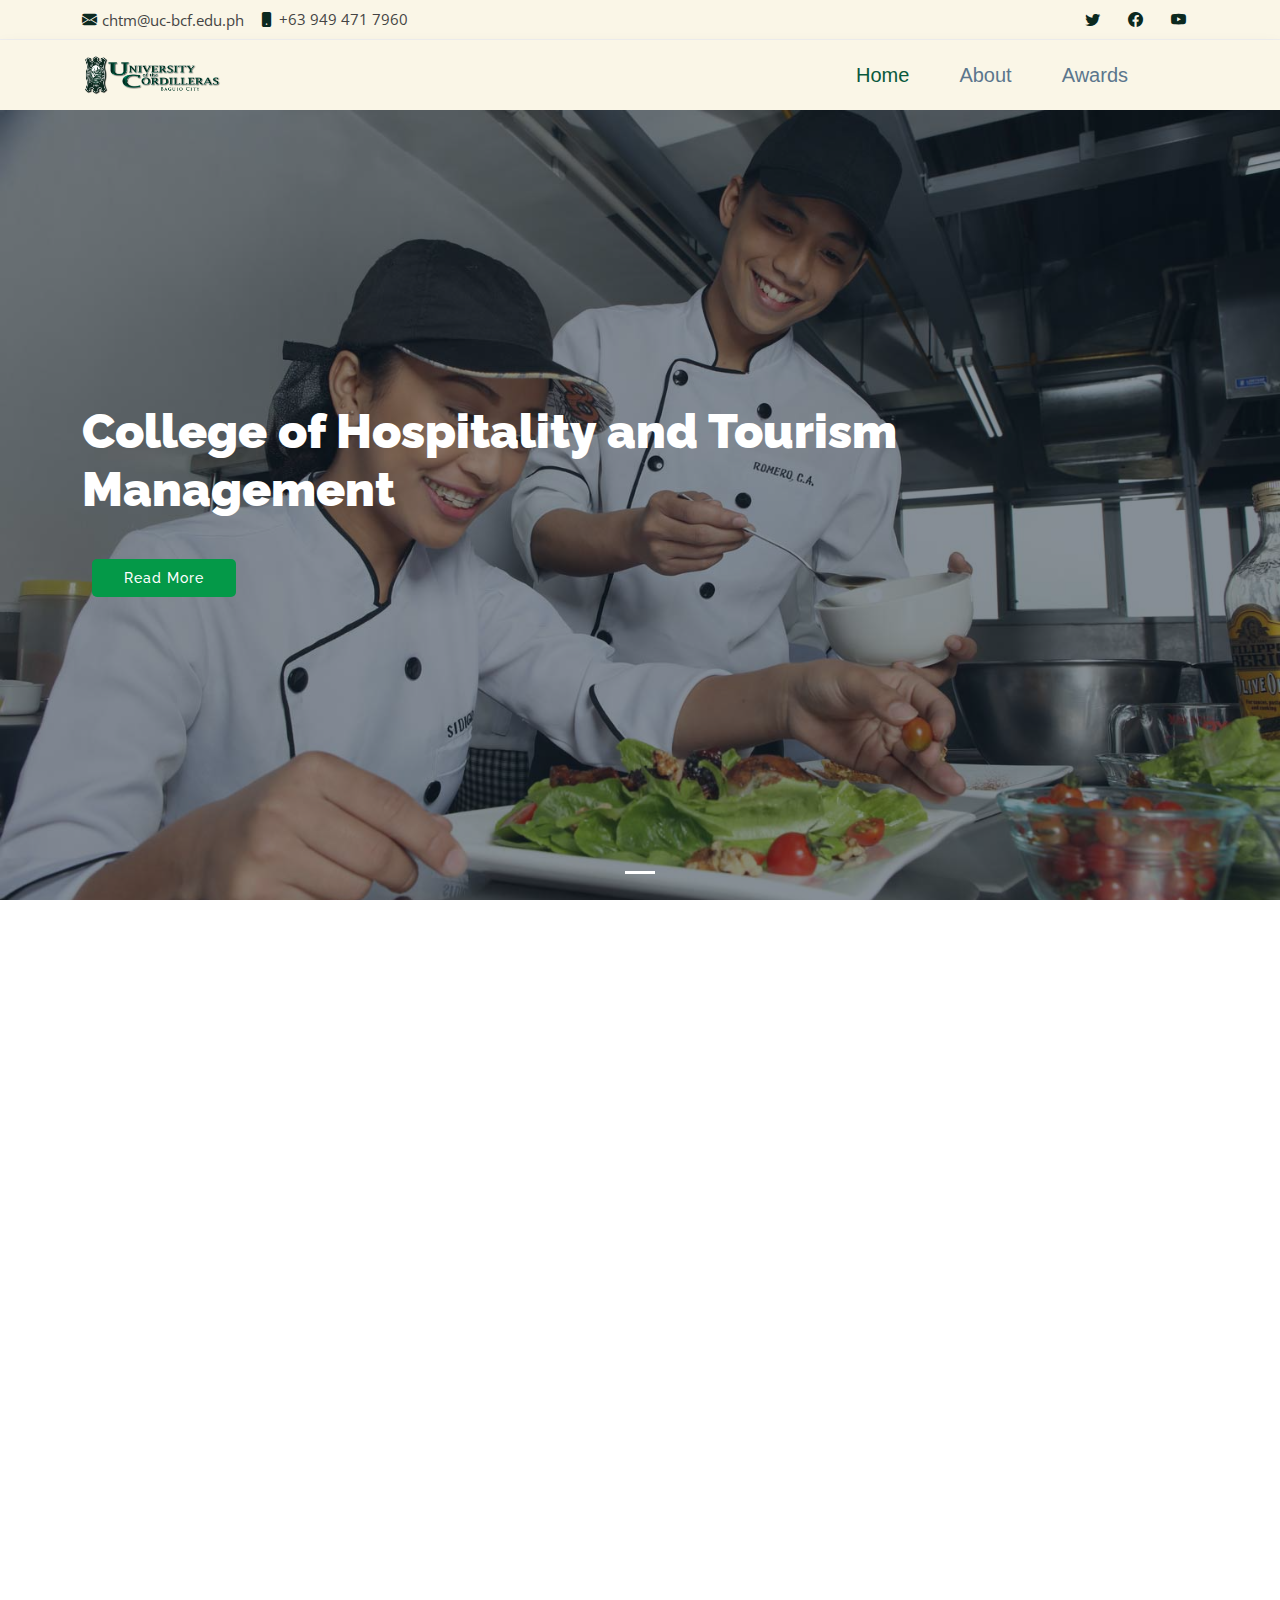
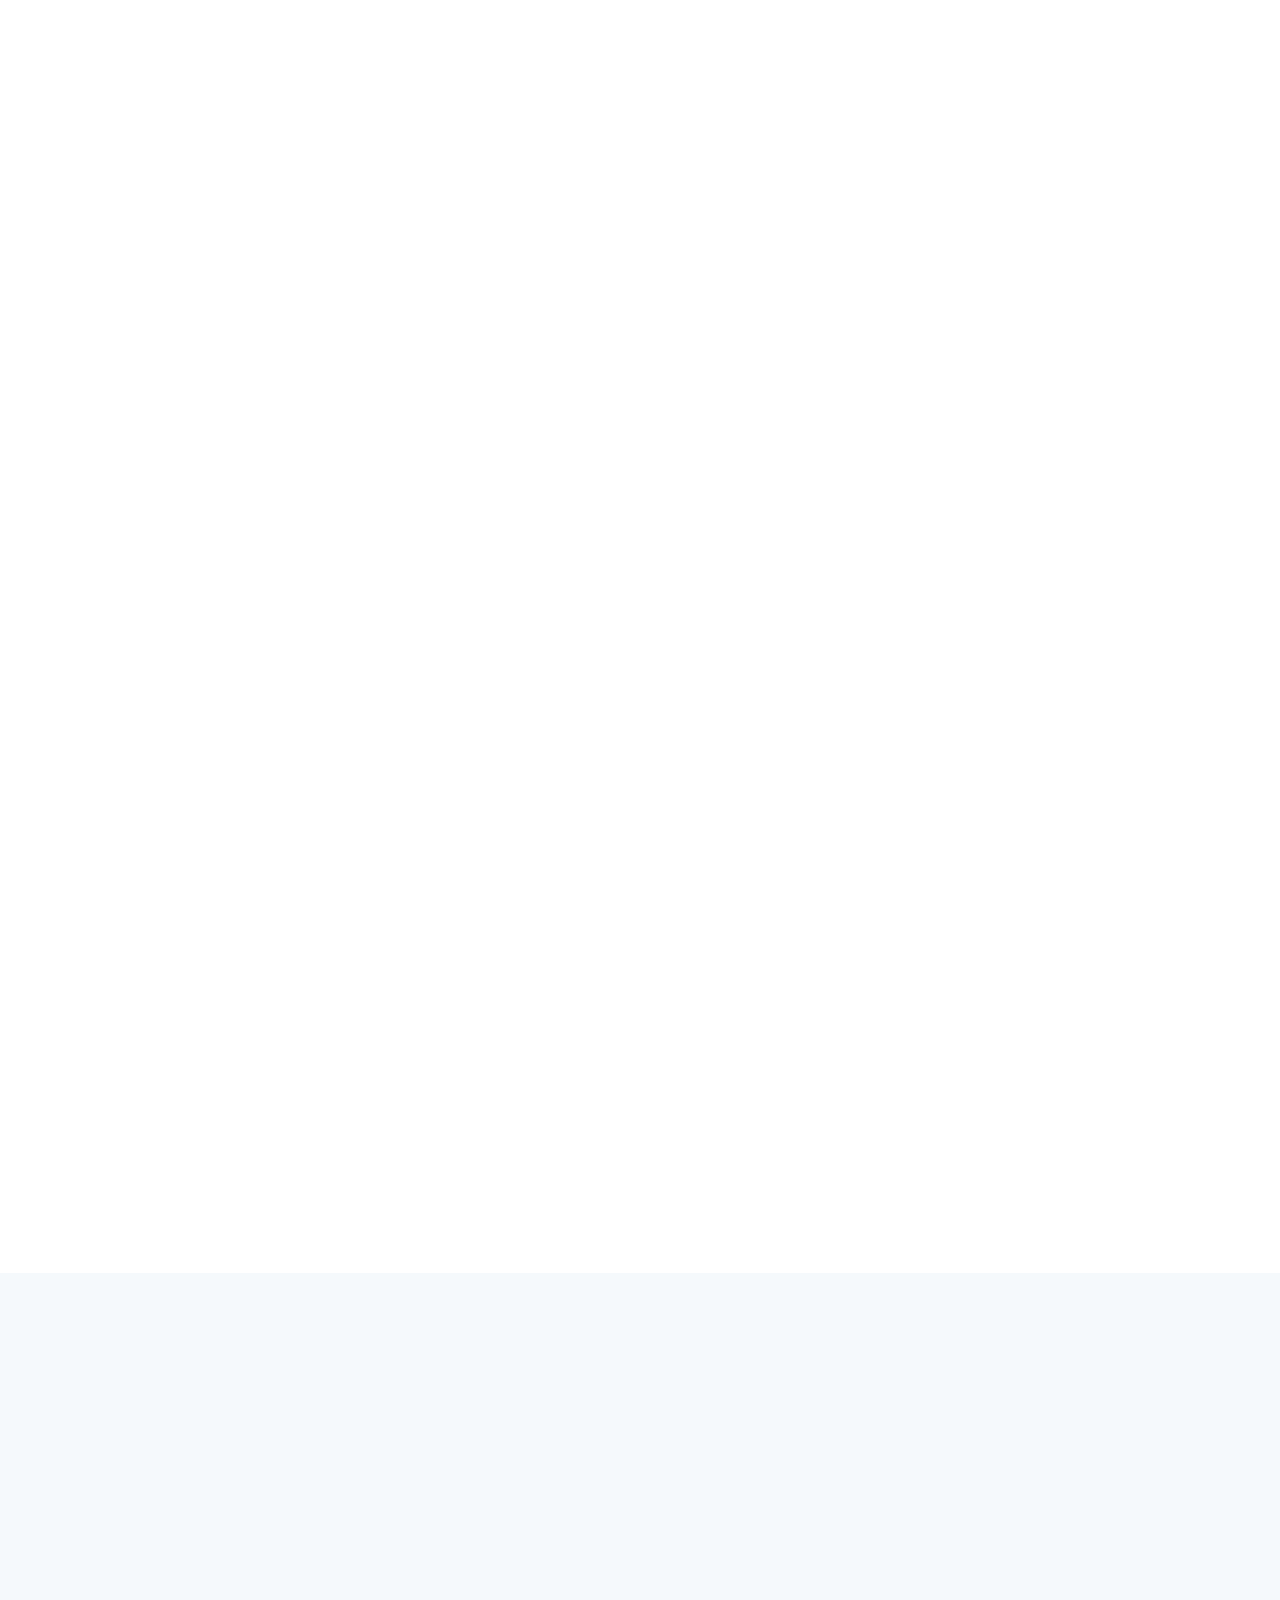
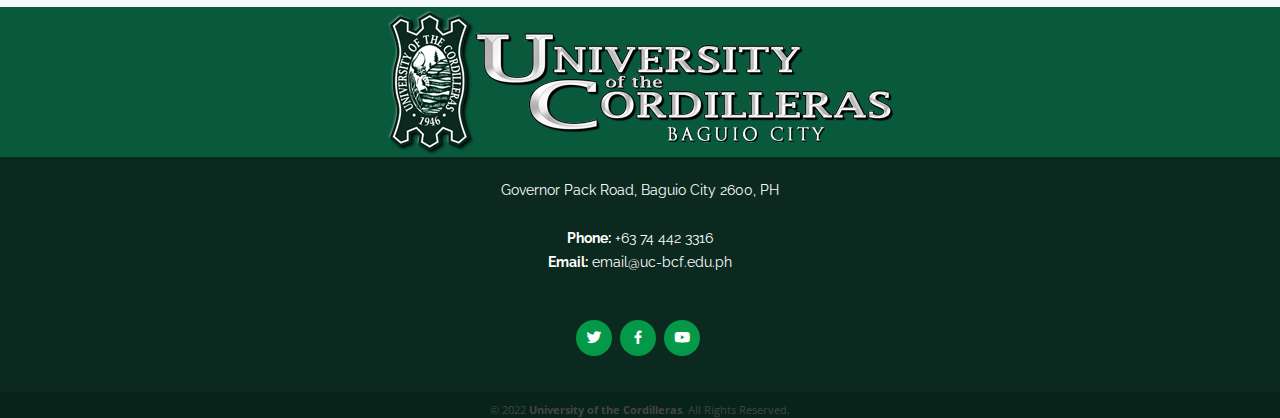
<file: hosp_tourism.html>
<!DOCTYPE html>
<html lang="en">

<head>
  <meta charset="utf-8">
  <meta content="width=device-width, initial-scale=1.0" name="viewport">

  <title>CHTM @UC</title>
  <meta content="" name="description">
  <meta content="" name="keywords">

  <!-- Favicons -->
  <link href="assets/img/uclogoicon.png" rel="icon">
  <link href="assets/img/uclogoicon.png" rel="Uc Logo">

  <!-- Google Fonts -->
  <link href="https://fonts.googleapis.com/css?family=Open+Sans:300,300i,400,400i,600,600i,700,700i|Raleway:300,300i,400,400i,600,600i,700,700i,900" rel="stylesheet">

  <!-- Vendor CSS Files -->
  <link href="assets/vendor/animate.css/animate.min.css" rel="stylesheet">
  <link href="assets/vendor/aos/aos.css" rel="stylesheet">
  <link href="assets/vendor/bootstrap/css/bootstrap.min.css" rel="stylesheet">
  <link href="assets/vendor/bootstrap-icons/bootstrap-icons.css" rel="stylesheet">
  <link href="assets/vendor/boxicons/css/boxicons.min.css" rel="stylesheet">
  <link href="assets/vendor/glightbox/css/glightbox.min.css" rel="stylesheet">
  <link href="assets/vendor/swiper/swiper-bundle.min.css" rel="stylesheet">

  <!-- Template Main CSS File -->
  <link href="assets/css/style.css" rel="stylesheet">

  <!-- =======================================================
  * Template Name: Mamba - v4.7.0
  * Template URL: https://bootstrapmade.com/mamba-one-page-bootstrap-template-free/
  * Author: BootstrapMade.com
  * License: https://bootstrapmade.com/license/
  ======================================================== -->
</head>

<body>

  <!-- ======= Top Bar ======= -->
  <section id="topbar" class="d-flex align-items-center">
    <div class="container d-flex justify-content-center justify-content-md-between">
      <div class="contact-info d-flex align-items-center">
        <i class="bi bi-envelope-fill"></i><a href="mailto:contact@example.com">chtm@uc-bcf.edu.ph</a>
        <i class="bi bi-phone-fill phone-icon"></i>+63 949 471 7960
      </div>
      <div class="social-links d-none d-md-block">
        <a href="https://twitter.com/UCJaguars" class="twitter"><i class="bi bi-twitter"></i></a>
        <a href="https://www.facebook.com/UCjaguars" class="facebook"><i class="bi bi-facebook"></i></a>
        <a href="https://www.youtube.com/c/UniversityoftheCordillerasUCJaguars/featured" class="youtube"><i class="bi bi-youtube"></i></a>
      </div>
    </div>
  </section>

  <!-- ======= Header ======= -->
  <header id="header" class="d-flex align-items-center">
    <div class="container d-flex align-items-center">

      <div class="logo me-auto">
        <!-- h1><a href="index.html">Mamba</a></h1>-->
        <!-- Uncomment below if you prefer to use an image logo -->
        <a href="index.html"><img src="assets/img/uc_logo_green_ext_h150.png" alt="" class="img-fluid"></a>
      </div>

      <nav id="navbar" class="navbar">
        <ul>
          <li><a class="nav-link scrollto active" href="#hero">Home</a></li>
          <li><a class="nav-link scrollto" href="#about">About</a></li>
          <li><a class="nav-link scrollto" href="#services">Awards</a></li>
        </ul>
        <i class="bi bi-list mobile-nav-toggle"></i>
      </nav><!-- .navbar -->

    </div>
  </header><!-- End Header -->

  <!-- ======= Hero Section ======= -->
  <section id="hero">
    <div class="hero-container">
      <div id="heroCarousel" class="carousel slide carousel-fade" data-bs-ride="carousel" data-bs-interval="5000">

        <ol class="carousel-indicators" id="hero-carousel-indicators"></ol>

        <div class="carousel-inner" role="listbox">

          <div class="carousel-item active" style="background-image: url('assets/img/slide/slide-4.jpg');">
            <div class="carousel-container">
              <div class="carousel-content container">
                <h2 class="animate__animated animate__fadeInDown">College of Hospitality and Tourism Management</h2>
                <a href="#about" class="btn-get-started animate__animated animate__fadeInUp scrollto">Read More</a>
              </div>
            </div>
          </div>
        </div>
      </div>
    </div>
  </section><!-- End Hero -->

  <main id="main">

    <!-- ======= About Us Section ======= -->
    <section id="about" class="about">
      <div class="container" data-aos="fade-up">

        <div class="row no-gutters">
          <div class="align-items-center d-flex flex-column video-box">
            <iframe width="560" height="315" src="https://www.youtube.com/embed/mOxkxVKRROw" title="YouTube video player" frameborder="0" allow="accelerometer; autoplay; clipboard-write; encrypted-media; gyroscope; picture-in-picture" allowfullscreen></iframe>
          </div>

          <div class="col-lg-12 d-flex flex-column justify-content-center about-content">

            <div class="section-title">
              <h2>About</h2>
              <p>The tourism and hospitality industry is one of the world's largest industries and offers unrivalled opportunities for an exciting and rewarding career.</p><br>
              <p>UC College of Hospitality and Tourism Management offers programs with integrated specializations having skills certification embedded and industry-driven curriculum towards the production of globally competitive graduates.</p><br>
              <p>Students enjoy competency- based approached and industry-based facilities equipped with up-to-date learning equipment to execute operational tasks and management functions in food production, accommodation, food and beverage service, product development, tourism planning, events planning, transportation services, travel and tour operations and other emerging sectors of tourism and hospitality industry.</p>
            </div>

            <div class="section-title">
              <h2>Vision</h2>
              <p>To be the center of excellence in providing quality training for future hoteliers, restaurateurs and tourism professionals equipped with functional knowledge, skills and right attitude.</p>
            </div>

            <div class="section-title">
              <h2>Mission</h2>
              <p>To develop, transform and produce globally competent leaders in the hospitality and tourism industry through sound curricula, industry-based facilities and professional instructions.</p>
            </div>

          </div>
        </div>

      </div>
    </section><!-- End About Us Section -->
    
    <!-- ======= Services Section ======= -->
    <section id="services" class="services">
      <div class="container" data-aos="fade-up">

        <div class="section-title">
          <h2>Awards</h2>
        </div>

        <div class="row">
          <div class="col-lg-4 col-md-4 icon-box" data-aos="fade-up">
            <div class="icon"><i class="bi bi-award"></i></div>
            <h4>BS Programs with Specialization</h4>
          </div>
          <div class="col-lg-4 col-md-4 icon-box" data-aos="fade-up" data-aos-delay="100">
            <div class="icon"><i class="bi bi-award"></i></div>
            <h4>Industry-based Certifications</h4>
          </div>
          <div class="col-lg-4 col-md-4 icon-box" data-aos="fade-up" data-aos-delay="200">
            <div class="icon"><i class="bi bi-award"></i></div>
            <h4>Remarkable Culinary and Hotel Facilities</h4>
          </div>
          <div class="col-lg-4 col-md-4 icon-box" data-aos="fade-up" data-aos-delay="300">
            <div class="icon"><i class="bi bi-award"></i></div>
            <h4>Hands-on Experiental Learning</h4>
          </div>
          <div class="col-lg-4 col-md-4 icon-box" data-aos="fade-up" data-aos-delay="400">
            <div class="icon"><i class="bi bi-award"></i></div>
            <h4>Awardee in Various Competitions</h4>
          </div>
          <div class="col-lg-4 col-md-4 icon-box" data-aos="fade-up" data-aos-delay="500">
            <div class="icon"><i class="bi bi-award"></i></div>
            <h4>Global Internship Programs</h4>
          </div>
        </div>

      </div>
    </section><!-- End Services Section -->

    <!-- ======= Frequently Asked Questions Section ======= -->
    <section id="faq" class="faq section-bg">
      <div class="container" data-aos="fade-up">

        <div class="row  d-flex align-items-stretch">

          <div class="col-lg-6 faq-item" data-aos="fade-up">
            <h4>Programs</h4>
            <p>
              <ul>
                <li>Bachelor of Science in Hospitality Management</li>
                <ul>
                  <li>Culinary and Food Service Management</li>
                  <li>Hotel and Restaurant Administration</li>
                </ul>
                <li>Bachelor of Science in Information Technology</li>
                <ul>
                  <li>Travel Industry Management</li>
                  <li>Events Management</li>
                </ul>
              </ul></p>
          </div>

        </div>

      </div>
    </section><!-- End Frequently Asked Questions Section -->
  </main><!-- End #main -->

  <!-- ======= Footer ======= -->
  <footer id="footer">
    <div class="col-lg-12 col-md-2 footer-info footerLogo">
            <a href="index.html"><img src="assets/img/uc_logo_white_ext_h150.png" alt="UC LOGO" class="img-fluid"></a>
            </div>
    <div class="footer-top">

      <div class="container">

        <div class="row">

          
          <div class="col-lg-12 col-md-6 footer-info">
            <div> <p>
              Governor Pack Road, Baguio City 2600, PH<br><br>
              <strong>Phone:</strong> +63 74 442 3316<br>
              <strong>Email:</strong> email@uc-bcf.edu.ph<br>
            </p></div>
           </div>
           <div class="col-lg-12 col-md-6 footer-info">
            <div class="social-links mt-3">
              <a href="https://twitter.com/UCJaguars" class="twitter"><i class="bx bxl-twitter"></i></a>
              <a href="https://www.facebook.com/UCjaguars" class="facebook"><i class="bx bxl-facebook"></i></a>
              <a href="https://www.youtube.com/c/UniversityoftheCordillerasUCJaguars/featured" class="youtube"><i class="bx bxl-youtube"></i></a>
            </div>
          </div>
        </div>
      </div>
    </div>

    <div class="container">
      <div class="copyright">
        &copy; 2022 <strong><span>University of the Cordilleras</span></strong>. All Rights Reserved.
      </div>
    </div>
  </footer><!-- End Footer -->

  <a href="#" class="back-to-top d-flex align-items-center justify-content-center"><i class="bi bi-arrow-up-short"></i></a>

  <!-- Vendor JS Files -->
  <script src="assets/vendor/purecounter/purecounter.js"></script>
  <script src="assets/vendor/aos/aos.js"></script>
  <script src="assets/vendor/bootstrap/js/bootstrap.bundle.min.js"></script>
  <script src="assets/vendor/glightbox/js/glightbox.min.js"></script>
  <script src="assets/vendor/isotope-layout/isotope.pkgd.min.js"></script>
  <script src="assets/vendor/swiper/swiper-bundle.min.js"></script>
  <script src="assets/vendor/php-email-form/validate.js"></script>

  <!-- Template Main JS File -->
  <script src="assets/js/main.js"></script>

</body>

</html>
</file>
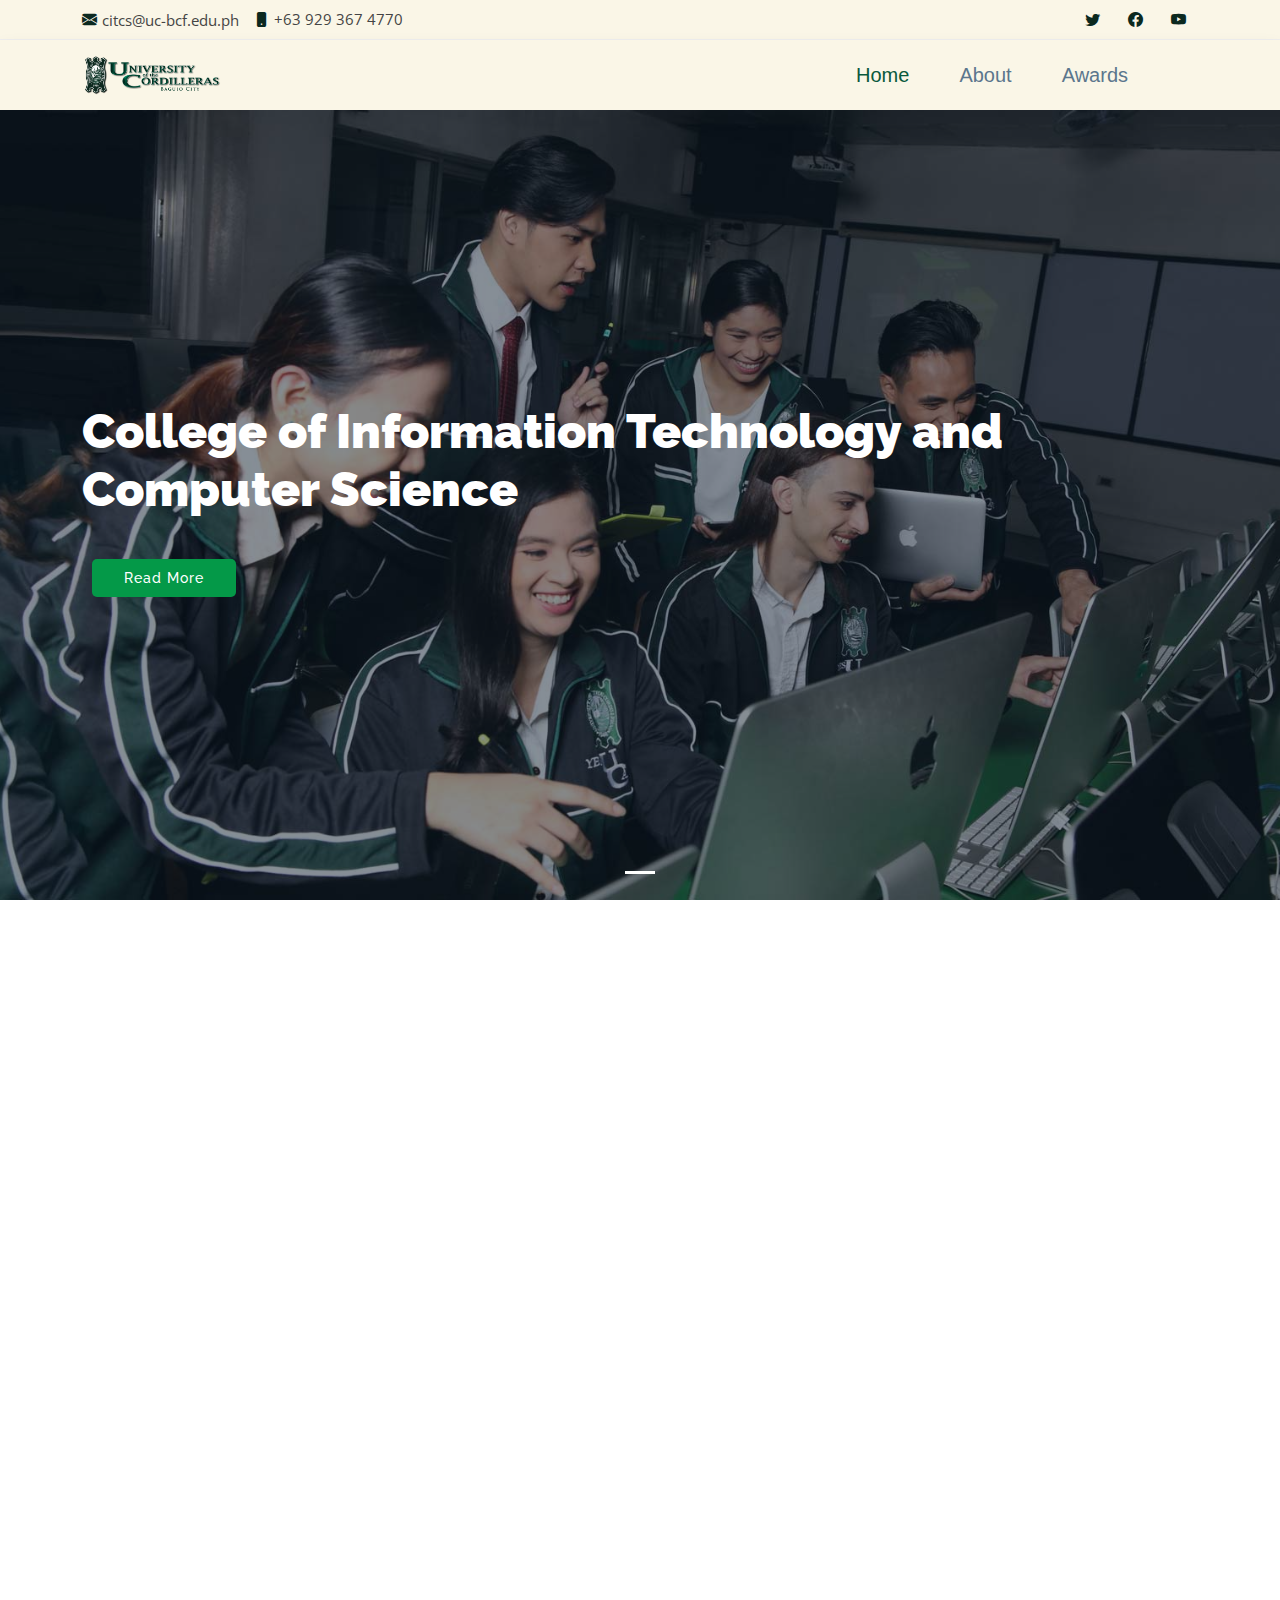
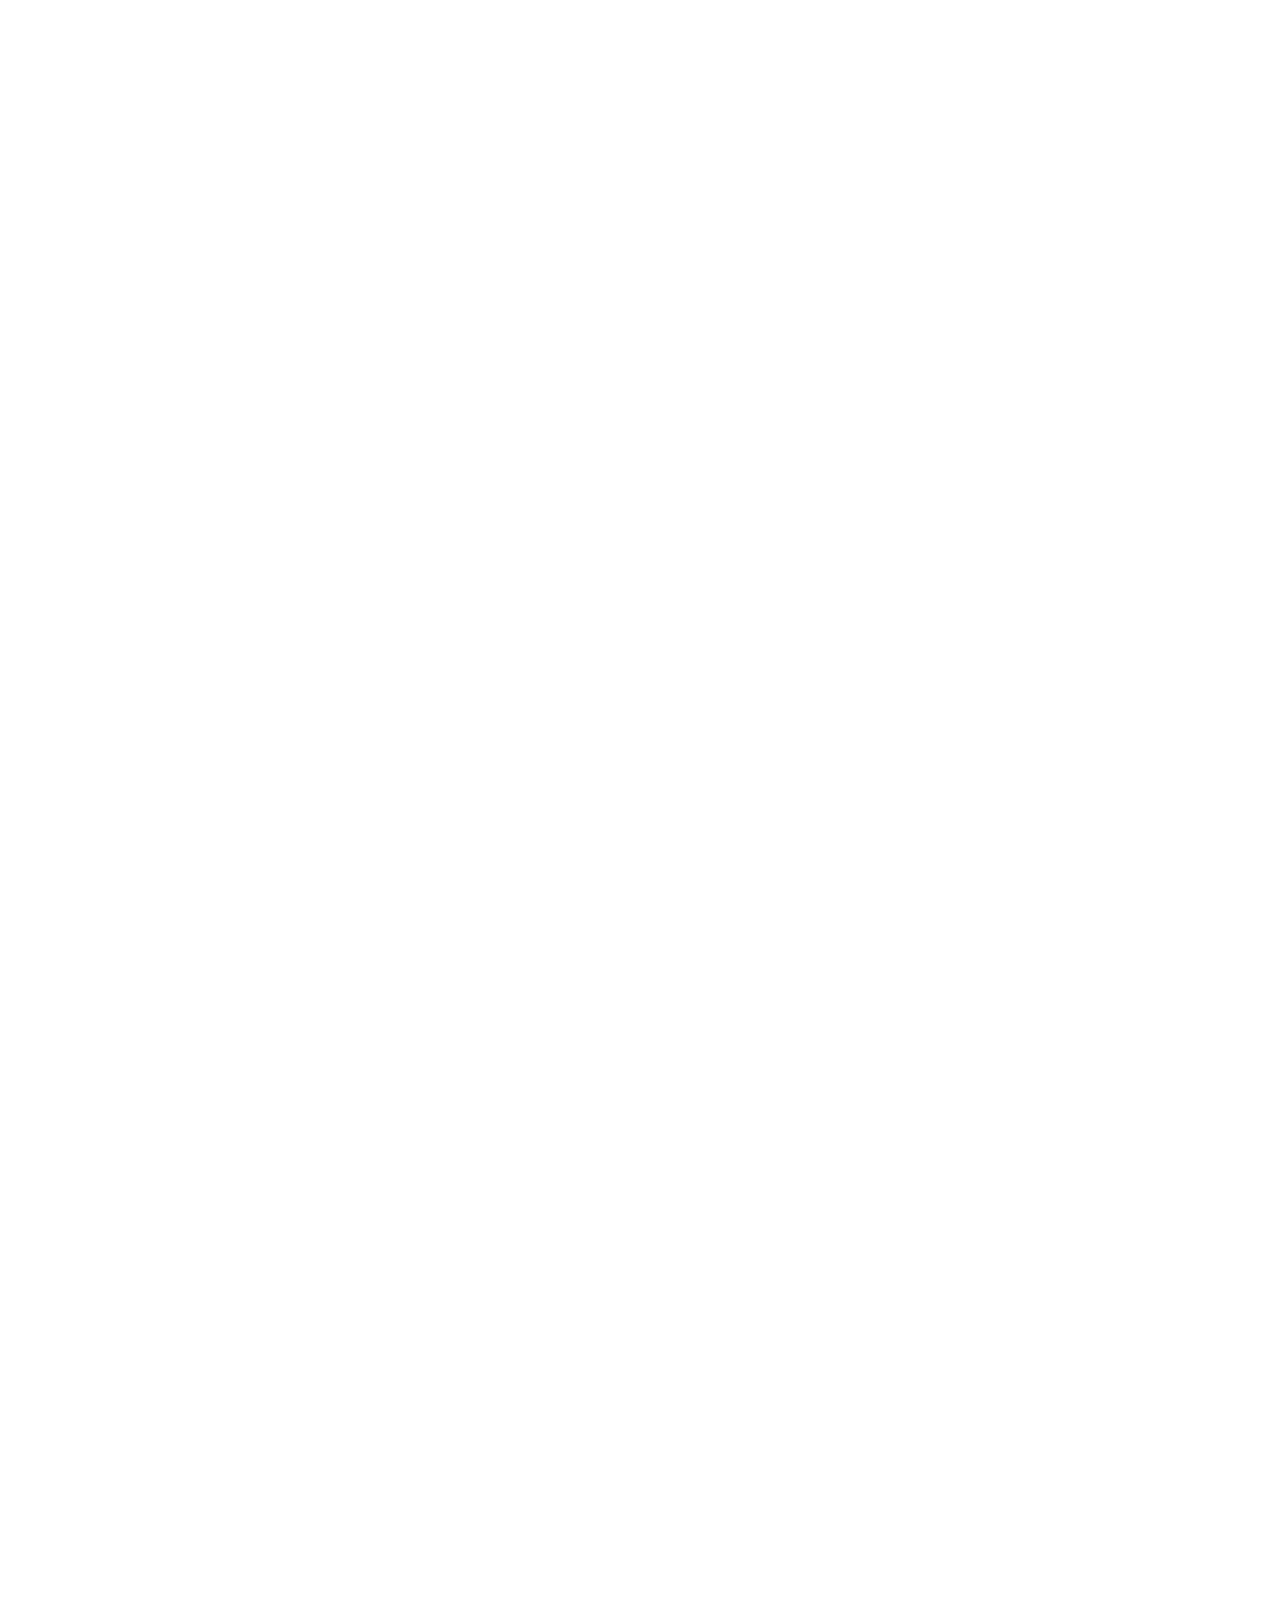
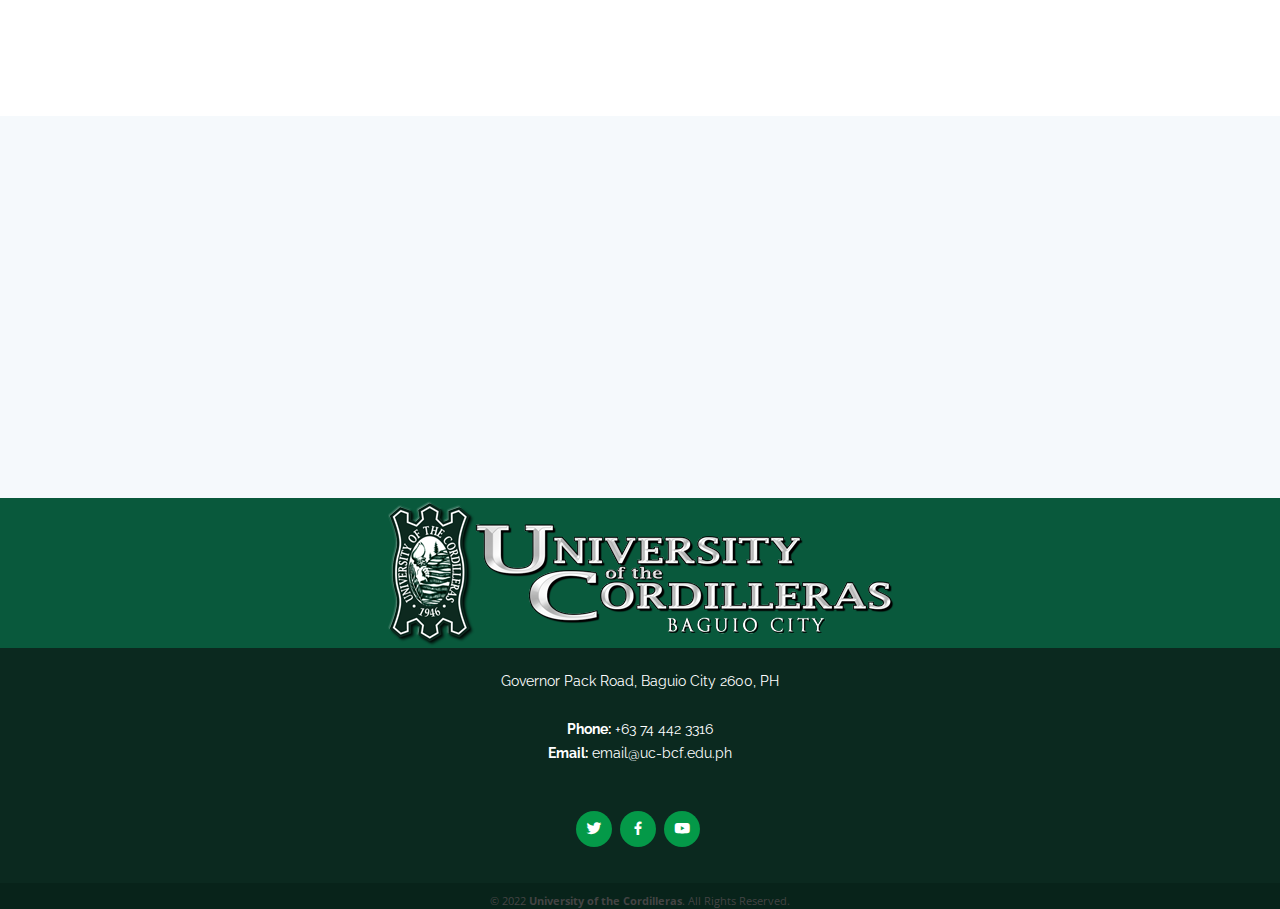
<file: information_technology.html>
<!DOCTYPE html>
<html lang="en">

<head>
  <meta charset="utf-8">
  <meta content="width=device-width, initial-scale=1.0" name="viewport">

  <title>CITCS @UC</title>
  <meta content="" name="description">
  <meta content="" name="keywords">

  <!-- Favicons -->
  <link href="assets/img/uclogoicon.png" rel="icon">
  <link href="assets/img/uclogoicon.png" rel="Uc Logo">

  <!-- Google Fonts -->
  <link href="https://fonts.googleapis.com/css?family=Open+Sans:300,300i,400,400i,600,600i,700,700i|Raleway:300,300i,400,400i,600,600i,700,700i,900" rel="stylesheet">

  <!-- Vendor CSS Files -->
  <link href="assets/vendor/animate.css/animate.min.css" rel="stylesheet">
  <link href="assets/vendor/aos/aos.css" rel="stylesheet">
  <link href="assets/vendor/bootstrap/css/bootstrap.min.css" rel="stylesheet">
  <link href="assets/vendor/bootstrap-icons/bootstrap-icons.css" rel="stylesheet">
  <link href="assets/vendor/boxicons/css/boxicons.min.css" rel="stylesheet">
  <link href="assets/vendor/glightbox/css/glightbox.min.css" rel="stylesheet">
  <link href="assets/vendor/swiper/swiper-bundle.min.css" rel="stylesheet">

  <!-- Template Main CSS File -->
  <link href="assets/css/style.css" rel="stylesheet">

  <!-- =======================================================
  * Template Name: Mamba - v4.7.0
  * Template URL: https://bootstrapmade.com/mamba-one-page-bootstrap-template-free/
  * Author: BootstrapMade.com
  * License: https://bootstrapmade.com/license/
  ======================================================== -->
</head>

<body>

  <!-- ======= Top Bar ======= -->
  <section id="topbar" class="d-flex align-items-center">
    <div class="container d-flex justify-content-center justify-content-md-between">
      <div class="contact-info d-flex align-items-center">
        <i class="bi bi-envelope-fill"></i><a href="mailto:contact@example.com">citcs@uc-bcf.edu.ph</a>
        <i class="bi bi-phone-fill phone-icon"></i>+63 929 367 4770
      </div>
      <div class="social-links d-none d-md-block">
        <a href="https://twitter.com/UCJaguars" class="twitter"><i class="bi bi-twitter"></i></a>
        <a href="https://www.facebook.com/UCjaguars" class="facebook"><i class="bi bi-facebook"></i></a>
        <a href="https://www.youtube.com/c/UniversityoftheCordillerasUCJaguars/featured" class="youtube"><i class="bi bi-youtube"></i></a>
      </div>
    </div>
  </section>

  <!-- ======= Header ======= -->
  <header id="header" class="d-flex align-items-center">
    <div class="container d-flex align-items-center">

      <div class="logo me-auto">
        <a href="index.html"><img src="assets/img/uc_logo_green_ext_h150.png" alt="" class="img-fluid"></a>
      </div>

      <nav id="navbar" class="navbar">
        <ul>
          <li><a class="nav-link scrollto active" href="#hero">Home</a></li>
          <li><a class="nav-link scrollto" href="#about">About</a></li>
          <li><a class="nav-link scrollto" href="#services">Awards</a></li>
        </ul>
        <i class="bi bi-list mobile-nav-toggle"></i>
      </nav><!-- .navbar -->

    </div>
  </header><!-- End Header -->

  <!-- ======= Hero Section ======= -->
  <section id="hero">
    <div class="hero-container">
      <div id="heroCarousel" class="carousel slide carousel-fade" data-bs-ride="carousel" data-bs-interval="5000">

        <ol class="carousel-indicators" id="hero-carousel-indicators"></ol>

        <div class="carousel-inner" role="listbox">

          <div class="carousel-item active" style="background-image: url('assets/img/slide/slide-1.jpg');">
            <div class="carousel-container">
              <div class="carousel-content container">
                <h2 class="animate__animated animate__fadeInDown">College of Information Technology and Computer Science</h2>
                <a href="#about" class="btn-get-started animate__animated animate__fadeInUp scrollto">Read More</a>
              </div>
            </div>
          </div>
        </div>
      </div>
    </div>
  </section><!-- End Hero -->

  <main id="main">

    <!-- ======= About Us Section ======= -->
    <section id="about" class="about">
      <div class="container" data-aos="fade-up">

        <div class="row no-gutters">
          <div class="align-items-center d-flex flex-column video-box">
            <iframe width="560" height="315" src="https://www.youtube.com/embed/42Pafz9mqLg" title="YouTube video player" frameborder="0" allow="accelerometer; autoplay; clipboard-write; encrypted-media; gyroscope; picture-in-picture" allowfullscreen></iframe>
          </div>

          <div class="col-lg-12 d-flex flex-column justify-content-center about-content">

            <div class="section-title">
              <h2>About</h2>
              <p>In 1986, the University of the Cordilleras, then known as the Baguio Colleges Foundation, became the first institution in Baguio City to offer a four-year course in Computer Science. Under the umbrella of the Arts and Sciences, this new division started with barely 100 students, 4 faculty members, and one course offering: Bachelor of Science in Information and Computer Science.</p><br>

<p>With its transition from a division to a separate college in June 1995, the College grew to more than 1,200 students and 34 faculty members.</p><br>

<p>In keeping with the philosophy of the University of the Cordilleras, the College of Information Technology and Computer Science has recognized its responsibility to respond to the changing needs of society, particularly in the field of Information Technology.</p><br>

<p>The College is aware that today's technology revolves around the indispensability of the computer in the fields of computations, database systems, web & graphics, networking & security, mobile technology and digital arts.</p><br>

<p>The present courses offered by the College are geared towards bolstering computing competencies, a vital role it plays in the community.</p><br>

<p>In 2007, CHED Conferred the highest academic status to the college as "Center of Excellence". UC holds the distinction of being among the nation's top nine(9) in IT education.</p><br></div>

<div>
<p><b><i>To fulfill these, the College shall strive to:</b></i></p>
<ol><li><i>Upgrade periodically the Institution's course offerings focusing on innovative tools, current trends, and industry requirements;</li></i><br>
    <li><i>Prepare the student to apply his/her acquired academic skills to his/her related profession with commitment and dedication;</li></i><br>
    <li><i>Excel in the use of Information Technology (IT) facilities, their prototypes and development, including evaluations and tests; and</li></i><br>
    <li><i>Become the Institution's number one provider of Information Technology tools to promote people productivity at lower costs.</li></i><br></ol>
            </div>

            <div class="section-title">
              <h2>Vision-Mission</h2>
              <p>The CITCS mission is to provide competent instruction geared towards the development of responsible Information Technology (IT) professionals equipped with skills and strong moral values, thus, becoming the preferred source of services and manpower.</p>
            </div>

            

          </div>
        </div>

      </div>
    </section><!-- End About Us Section -->
    
    <!-- ======= Services Section ======= -->
    <section id="services" class="services">
      <div class="container" data-aos="fade-up">

        <div class="section-title">
          <h2>Awards</h2>
        </div>

        <div class="row">
          <div class="col-lg-3 col-md-4 icon-box" data-aos="fade-up">
            <div class="icon"><i class="bi bi-award"></i></div>
            <h4>CHED Center of Excellence in IT Education (since 2006)</h4>
          </div>
          <div class="col-lg-3 col-md-4 icon-box" data-aos="fade-up" data-aos-delay="100">
            <div class="icon"><i class="bi bi-award"></i></div>
            <h4>CHED Delivering HEI for MIT, DIT (Regions 1, 2, 4, CAR)</h4>
          </div>
          <div class="col-lg-3 col-md-4 icon-box" data-aos="fade-up" data-aos-delay="200">
            <div class="icon"><i class="bi bi-award"></i></div>
            <h4>CHED Regional Center of Development for Excellence in IT Education (1999-2006)</h4>
          </div>
          <div class="col-lg-3 col-md-4 icon-box" data-aos="fade-up" data-aos-delay="300">
            <div class="icon"><i class="bi bi-award"></i></div>
            <h4>Industry-defined Curricula (SAP, CISCO, ORACLE, Texas Instruments, Cypress)</h4>
          </div>
          <div class="col-lg-3 col-md-4 icon-box" data-aos="fade-up" data-aos-delay="400">
            <div class="icon"><i class="bi bi-award"></i></div>
            <h4>DOST Accredited Science Education Institute Scholarship Programs</h4>
          </div>
          <div class="col-lg-3 col-md-4 icon-box" data-aos="fade-up" data-aos-delay="500">
            <div class="icon"><i class="bi bi-award"></i></div>
            <h4>Recipient of DOST and CHED grants on Technology and Innovation Projects</h4>
          </div>
          <div class="col-lg-3 col-md-4 icon-box" data-aos="fade-up" data-aos-delay="600">
            <div class="icon"><i class="bi bi-award"></i></div>
            <h4>PAASCU Accredited Programs</h4>
          </div>
          <div class="col-lg-3 col-md-4 icon-box" data-aos="fade-up" data-aos-delay="700">
            <div class="icon"><i class="bi bi-award"></i></div>
            <h4>Students hired prior to graduation</h4>
          </div>
        </div>

      </div>
    </section><!-- End Services Section -->

    <!-- ======= Frequently Asked Questions Section ======= -->
    <section id="faq" class="faq section-bg">
      <div class="container" data-aos="fade-up">

        <div class="row  d-flex align-items-stretch">

          <div class="col-lg-6 faq-item" data-aos="fade-up">
            <h4>Programs</h4>
            <p>
              <ul>
                <li>Bachelor of Science in Computer Science</li>
                <li>Bachelor of Science in Data Analytics</li>
                <li>Bachelor of Science in Information Technology</li>
                <ul>
                  <li>Web Technology Track</li>
                  <li>Network and Security Track</li>
                  <li>Enterprise Resource Planning Track</li>
                </ul>
                <li>Associate in Computer Technology</li>
              </ul></p>
          </div>

          <div class="col-lg-6 faq-item" data-aos="fade-up" data-aos-delay="100">
            <h4>Graduate Programs</h4>
            <p>
              <ul>
                <li>Master of Science in Computer Science (MSCS)</li>
                <ul>
                  <li>Artificial Intelligence Track</li>
                  <li>Data Science Track</li>
                </ul>
                <li>Master in Information Technology (MIT)</li>
                <ul>
                  <li>Professional Science Master's Track</li>
                  <li>Enterprise Solutions Track</li>
                  <li>Web Solutions Track</li>
                </ul>
                <li>Doctor in Information Technology (DIT)</li>
              </ul></p>
            </p>
          </div>

        </div>

      </div>
    </section><!-- End Frequently Asked Questions Section -->
  </main><!-- End #main -->

  <!-- ======= Footer ======= -->
  <footer id="footer">
    <div class="col-lg-12 col-md-2 footer-info footerLogo">
            <a href="index.html"><img src="assets/img/uc_logo_white_ext_h150.png" alt="UC LOGO" class="img-fluid"></a>
            </div>
    <div class="footer-top">

      <div class="container">

        <div class="row">

          
          <div class="col-lg-12 col-md-6 footer-info">
            <div> <p>
              Governor Pack Road, Baguio City 2600, PH<br><br>
              <strong>Phone:</strong> +63 74 442 3316<br>
              <strong>Email:</strong> email@uc-bcf.edu.ph<br>
            </p></div>
           </div>
           <div class="col-lg-12 col-md-6 footer-info">
            <div class="social-links mt-3">
              <a href="https://twitter.com/UCJaguars" class="twitter"><i class="bx bxl-twitter"></i></a>
              <a href="https://www.facebook.com/UCjaguars" class="facebook"><i class="bx bxl-facebook"></i></a>
              <a href="https://www.youtube.com/c/UniversityoftheCordillerasUCJaguars/featured" class="youtube"><i class="bx bxl-youtube"></i></a>
            </div>
          </div>
        </div>
      </div>
    </div>

    <div class="container">
      <div class="copyright">
        &copy; 2022 <strong><span>University of the Cordilleras</span></strong>. All Rights Reserved.
      </div>
    </div>
  </footer><!-- End Footer -->

  <a href="#" class="back-to-top d-flex align-items-center justify-content-center"><i class="bi bi-arrow-up-short"></i></a>

  <!-- Vendor JS Files -->
  <script src="assets/vendor/purecounter/purecounter.js"></script>
  <script src="assets/vendor/aos/aos.js"></script>
  <script src="assets/vendor/bootstrap/js/bootstrap.bundle.min.js"></script>
  <script src="assets/vendor/glightbox/js/glightbox.min.js"></script>
  <script src="assets/vendor/isotope-layout/isotope.pkgd.min.js"></script>
  <script src="assets/vendor/swiper/swiper-bundle.min.js"></script>
  <script src="assets/vendor/php-email-form/validate.js"></script>

  <!-- Template Main JS File -->
  <script src="assets/js/main.js"></script>

</body>

</html>
</file>
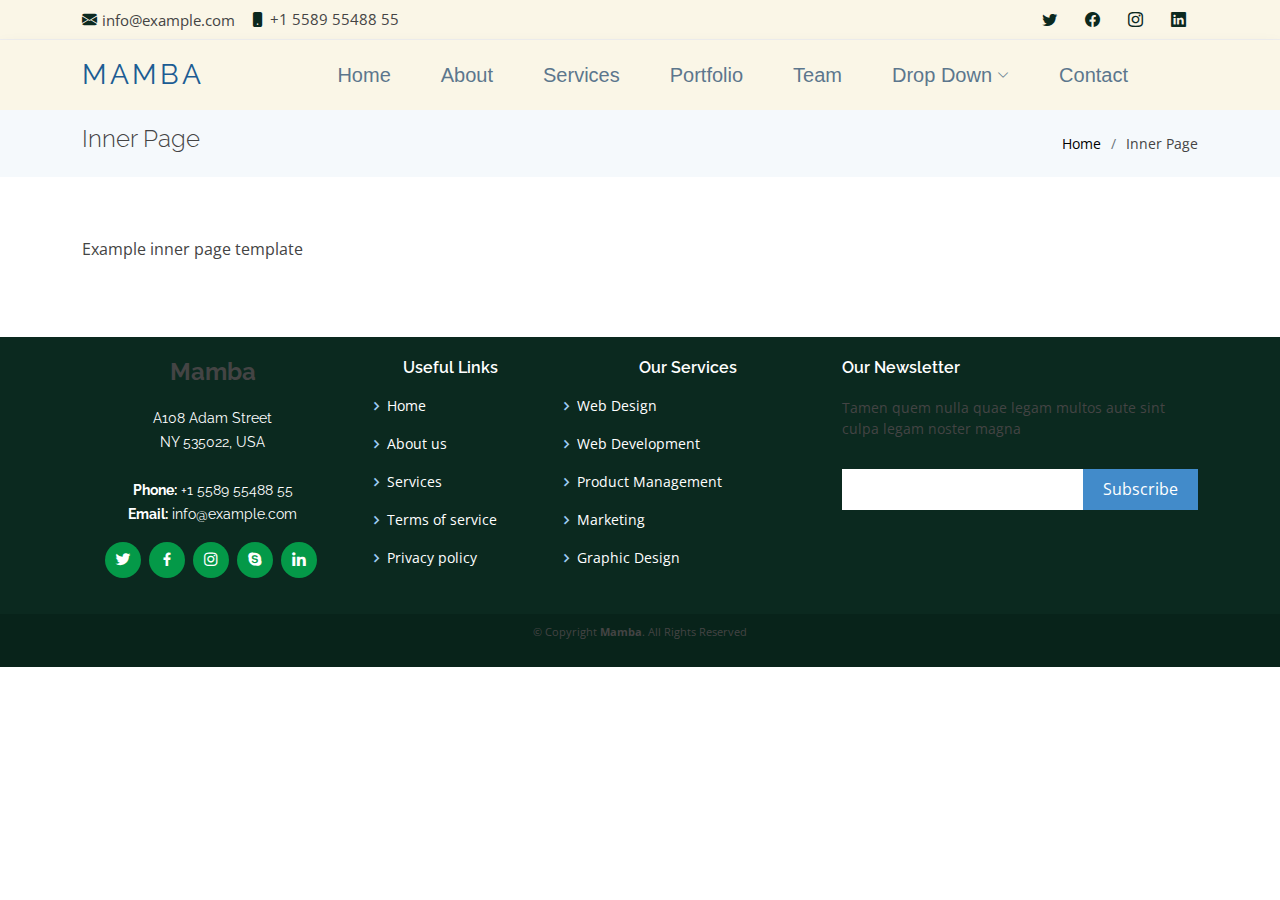
<file: inner-page.html>
<!DOCTYPE html>
<html lang="en">

<head>
  <meta charset="utf-8">
  <meta content="width=device-width, initial-scale=1.0" name="viewport">

  <title>Inner Page - Mamba Bootstrap Template</title>
  <meta content="" name="description">
  <meta content="" name="keywords">

  <!-- Favicons -->
  <link href="assets/img/favicon.png" rel="icon">
  <link href="assets/img/apple-touch-icon.png" rel="apple-touch-icon">

  <!-- Google Fonts -->
  <link href="https://fonts.googleapis.com/css?family=Open+Sans:300,300i,400,400i,600,600i,700,700i|Raleway:300,300i,400,400i,600,600i,700,700i,900" rel="stylesheet">

  <!-- Vendor CSS Files -->
  <link href="assets/vendor/animate.css/animate.min.css" rel="stylesheet">
  <link href="assets/vendor/aos/aos.css" rel="stylesheet">
  <link href="assets/vendor/bootstrap/css/bootstrap.min.css" rel="stylesheet">
  <link href="assets/vendor/bootstrap-icons/bootstrap-icons.css" rel="stylesheet">
  <link href="assets/vendor/boxicons/css/boxicons.min.css" rel="stylesheet">
  <link href="assets/vendor/glightbox/css/glightbox.min.css" rel="stylesheet">
  <link href="assets/vendor/swiper/swiper-bundle.min.css" rel="stylesheet">

  <!-- Template Main CSS File -->
  <link href="assets/css/style.css" rel="stylesheet">

  <!-- =======================================================
  * Template Name: Mamba - v4.7.0
  * Template URL: https://bootstrapmade.com/mamba-one-page-bootstrap-template-free/
  * Author: BootstrapMade.com
  * License: https://bootstrapmade.com/license/
  ======================================================== -->
</head>

<body>

  <!-- ======= Top Bar ======= -->
  <section id="topbar" class="d-flex align-items-center">
    <div class="container d-flex justify-content-center justify-content-md-between">
      <div class="contact-info d-flex align-items-center">
        <i class="bi bi-envelope-fill"></i><a href="mailto:contact@example.com">info@example.com</a>
        <i class="bi bi-phone-fill phone-icon"></i> +1 5589 55488 55
      </div>
      <div class="social-links d-none d-md-block">
        <a href="#" class="twitter"><i class="bi bi-twitter"></i></a>
        <a href="#" class="facebook"><i class="bi bi-facebook"></i></a>
        <a href="#" class="instagram"><i class="bi bi-instagram"></i></a>
        <a href="#" class="linkedin"><i class="bi bi-linkedin"></i></i></a>
      </div>
    </div>
  </section>

  <!-- ======= Header ======= -->
  <header id="header" class="d-flex align-items-center">
    <div class="container d-flex align-items-center">

      <div class="logo me-auto">
        <h1><a href="index.html">Mamba</a></h1>
        <!-- Uncomment below if you prefer to use an image logo -->
        <!-- <a href="index.html"><img src="assets/img/logo.png" alt="" class="img-fluid"></a>-->
      </div>

      <nav id="navbar" class="navbar">
        <ul>
          <li><a class="nav-link scrollto " href="#hero">Home</a></li>
          <li><a class="nav-link scrollto" href="#about">About</a></li>
          <li><a class="nav-link scrollto" href="#services">Services</a></li>
          <li><a class="nav-link scrollto" href="#portfolio">Portfolio</a></li>
          <li><a class="nav-link scrollto" href="#team">Team</a></li>
          <li class="dropdown"><a href="#"><span>Drop Down</span> <i class="bi bi-chevron-down"></i></a>
            <ul>
              <li><a href="#">Drop Down 1</a></li>
              <li class="dropdown"><a href="#"><span>Deep Drop Down</span> <i class="bi bi-chevron-right"></i></a>
                <ul>
                  <li><a href="#">Deep Drop Down 1</a></li>
                  <li><a href="#">Deep Drop Down 2</a></li>
                  <li><a href="#">Deep Drop Down 3</a></li>
                  <li><a href="#">Deep Drop Down 4</a></li>
                  <li><a href="#">Deep Drop Down 5</a></li>
                </ul>
              </li>
              <li><a href="#">Drop Down 2</a></li>
              <li><a href="#">Drop Down 3</a></li>
              <li><a href="#">Drop Down 4</a></li>
            </ul>
          </li>
          <li><a class="nav-link scrollto" href="#contact">Contact</a></li>
        </ul>
        <i class="bi bi-list mobile-nav-toggle"></i>
      </nav><!-- .navbar -->

    </div>
  </header><!-- End Header -->

  <main id="main">

    <!-- ======= Breadcrumbs Section ======= -->
    <section class="breadcrumbs">
      <div class="container">

        <div class="d-flex justify-content-between align-items-center">
          <h2>Inner Page</h2>
          <ol>
            <li><a href="index.html">Home</a></li>
            <li>Inner Page</li>
          </ol>
        </div>

      </div>
    </section><!-- End Breadcrumbs Section -->

    <section class="inner-page">
      <div class="container">
        <p>
          Example inner page template
        </p>
      </div>
    </section>

  </main><!-- End #main -->

  <!-- ======= Footer ======= -->
  <footer id="footer">
    <div class="footer-top">
      <div class="container">
        <div class="row">

          <div class="col-lg-3 col-md-6 footer-info">
            <h3>Mamba</h3>
            <p>
              A108 Adam Street <br>
              NY 535022, USA<br><br>
              <strong>Phone:</strong> +1 5589 55488 55<br>
              <strong>Email:</strong> info@example.com<br>
            </p>
            <div class="social-links mt-3">
              <a href="#" class="twitter"><i class="bx bxl-twitter"></i></a>
              <a href="#" class="facebook"><i class="bx bxl-facebook"></i></a>
              <a href="#" class="instagram"><i class="bx bxl-instagram"></i></a>
              <a href="#" class="google-plus"><i class="bx bxl-skype"></i></a>
              <a href="#" class="linkedin"><i class="bx bxl-linkedin"></i></a>
            </div>
          </div>

          <div class="col-lg-2 col-md-6 footer-links">
            <h4>Useful Links</h4>
            <ul>
              <li><i class="bx bx-chevron-right"></i> <a href="#">Home</a></li>
              <li><i class="bx bx-chevron-right"></i> <a href="#">About us</a></li>
              <li><i class="bx bx-chevron-right"></i> <a href="#">Services</a></li>
              <li><i class="bx bx-chevron-right"></i> <a href="#">Terms of service</a></li>
              <li><i class="bx bx-chevron-right"></i> <a href="#">Privacy policy</a></li>
            </ul>
          </div>

          <div class="col-lg-3 col-md-6 footer-links">
            <h4>Our Services</h4>
            <ul>
              <li><i class="bx bx-chevron-right"></i> <a href="#">Web Design</a></li>
              <li><i class="bx bx-chevron-right"></i> <a href="#">Web Development</a></li>
              <li><i class="bx bx-chevron-right"></i> <a href="#">Product Management</a></li>
              <li><i class="bx bx-chevron-right"></i> <a href="#">Marketing</a></li>
              <li><i class="bx bx-chevron-right"></i> <a href="#">Graphic Design</a></li>
            </ul>
          </div>

          <div class="col-lg-4 col-md-6 footer-newsletter">
            <h4>Our Newsletter</h4>
            <p>Tamen quem nulla quae legam multos aute sint culpa legam noster magna</p>
            <form action="" method="post">
              <input type="email" name="email"><input type="submit" value="Subscribe">
            </form>

          </div>

        </div>
      </div>
    </div>

    <div class="container">
      <div class="copyright">
        &copy; Copyright <strong><span>Mamba</span></strong>. All Rights Reserved
      </div>
      <div class="credits">
        <!-- All the links in the footer should remain intact. -->
        <!-- You can delete the links only if you purchased the pro version. -->
        <!-- Licensing information: https://bootstrapmade.com/license/ -->
        <!-- Purchase the pro version with working PHP/AJAX contact form: https://bootstrapmade.com/mamba-one-page-bootstrap-template-free/ -->
        Designed by <a href="https://bootstrapmade.com/">BootstrapMade</a>
      </div>
    </div>
  </footer><!-- End Footer -->

  <a href="#" class="back-to-top d-flex align-items-center justify-content-center"><i class="bi bi-arrow-up-short"></i></a>

  <!-- Vendor JS Files -->
  <script src="assets/vendor/purecounter/purecounter.js"></script>
  <script src="assets/vendor/aos/aos.js"></script>
  <script src="assets/vendor/bootstrap/js/bootstrap.bundle.min.js"></script>
  <script src="assets/vendor/glightbox/js/glightbox.min.js"></script>
  <script src="assets/vendor/isotope-layout/isotope.pkgd.min.js"></script>
  <script src="assets/vendor/swiper/swiper-bundle.min.js"></script>
  <script src="assets/vendor/php-email-form/validate.js"></script>

  <!-- Template Main JS File -->
  <script src="assets/js/main.js"></script>

</body>

</html>
</file>
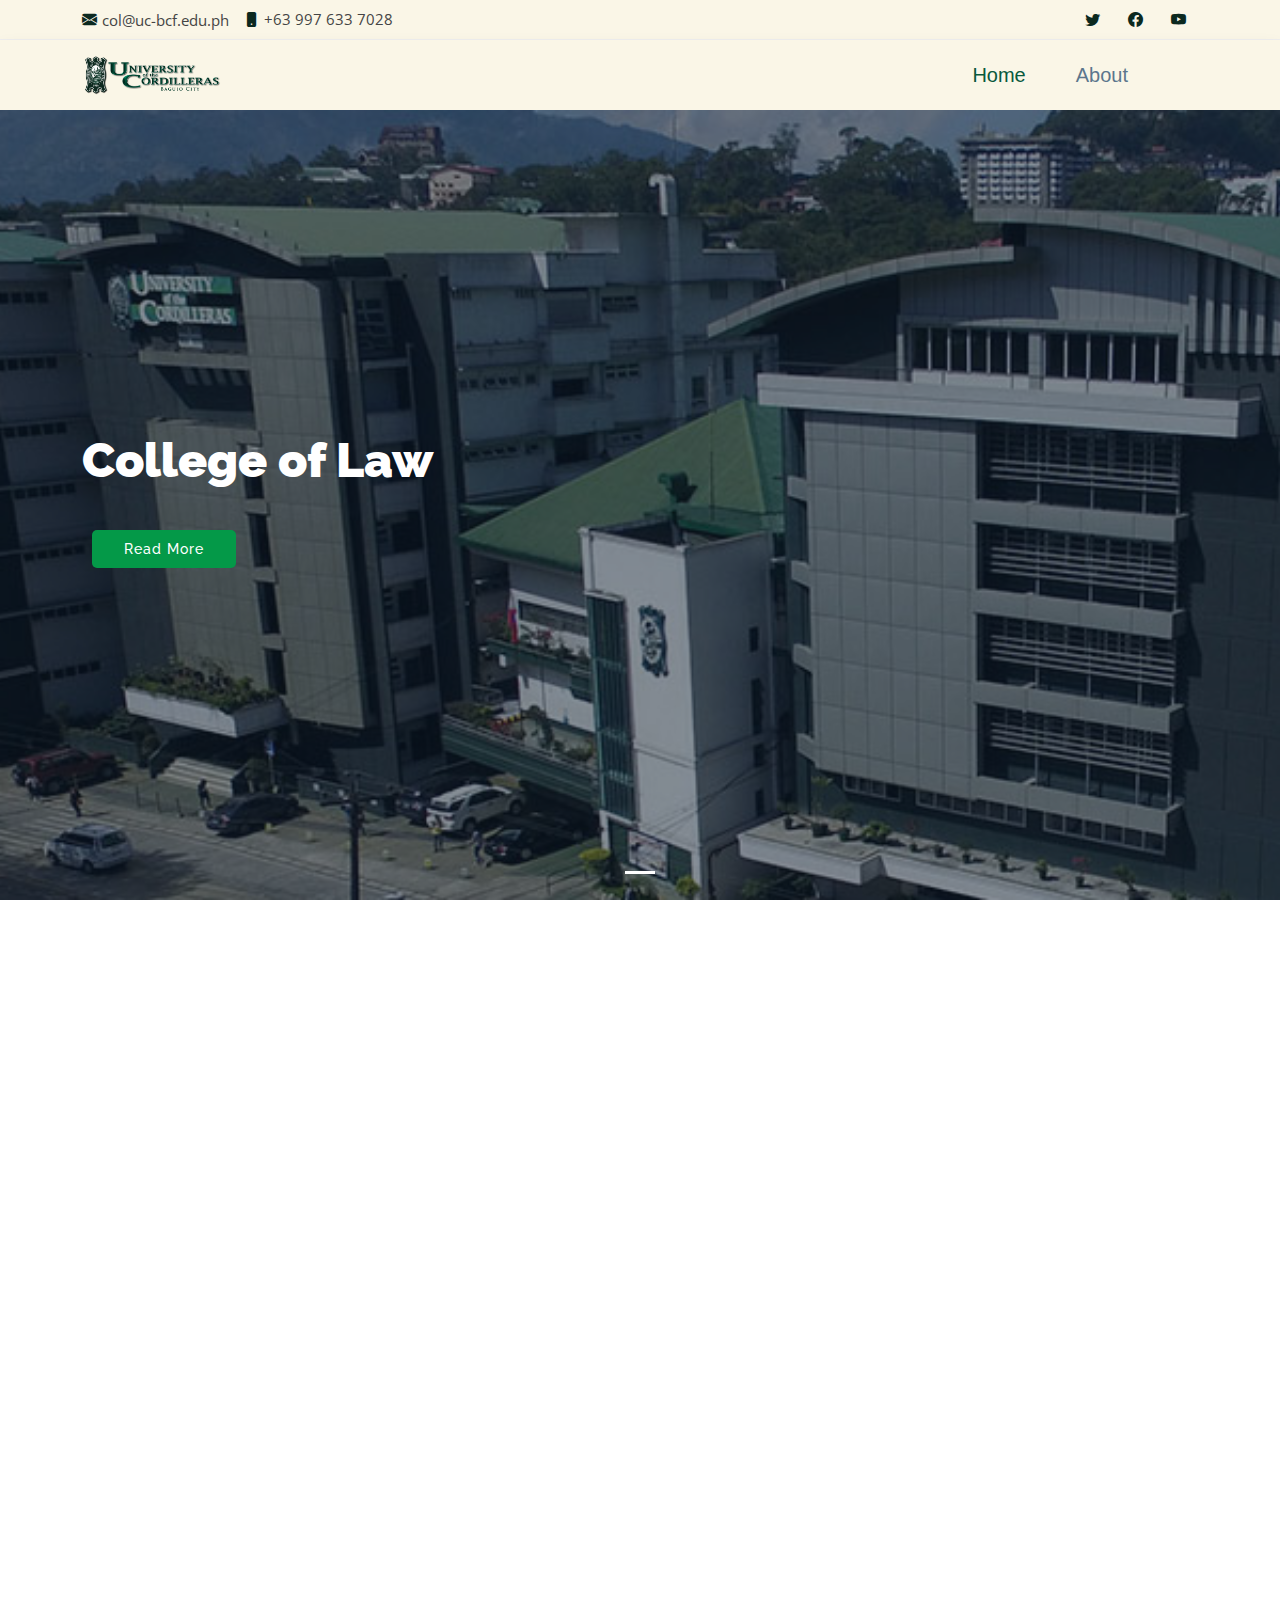
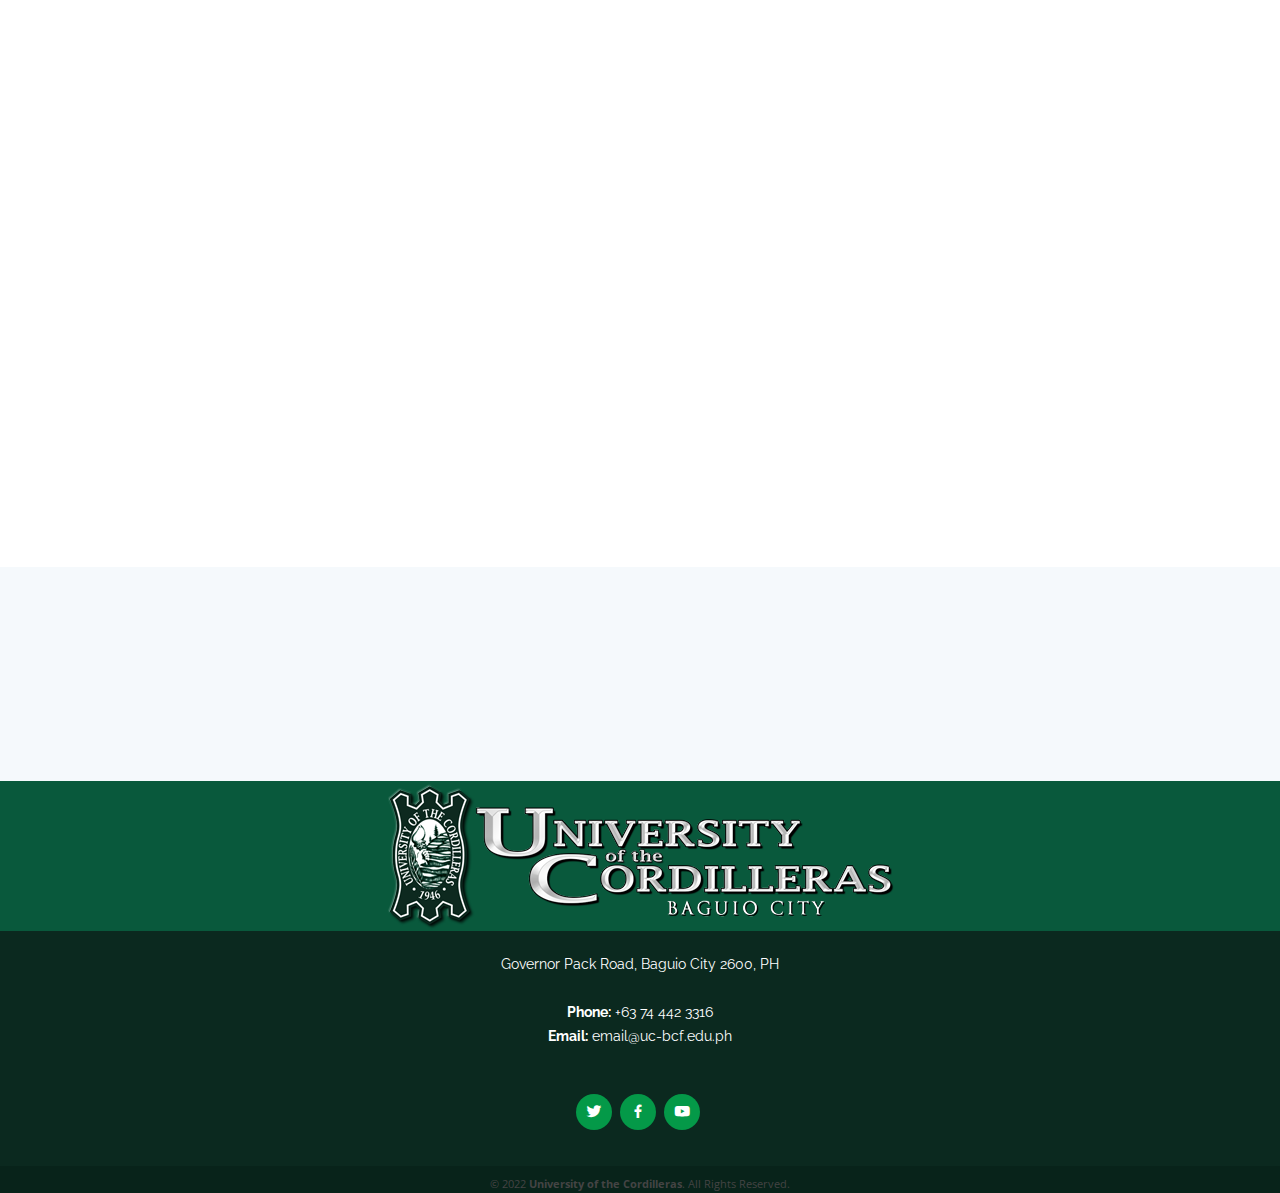
<file: law.html>
<!DOCTYPE html>
<html lang="en">

<head>
  <meta charset="utf-8">
  <meta content="width=device-width, initial-scale=1.0" name="viewport">

  <title>COL @UC</title>
  <meta content="" name="description">
  <meta content="" name="keywords">

  <!-- Favicons -->
  <link href="assets/img/uclogoicon.png" rel="icon">
  <link href="assets/img/uclogoicon.png" rel="Uc Logo">

  <!-- Google Fonts -->
  <link href="https://fonts.googleapis.com/css?family=Open+Sans:300,300i,400,400i,600,600i,700,700i|Raleway:300,300i,400,400i,600,600i,700,700i,900" rel="stylesheet">

  <!-- Vendor CSS Files -->
  <link href="assets/vendor/animate.css/animate.min.css" rel="stylesheet">
  <link href="assets/vendor/aos/aos.css" rel="stylesheet">
  <link href="assets/vendor/bootstrap/css/bootstrap.min.css" rel="stylesheet">
  <link href="assets/vendor/bootstrap-icons/bootstrap-icons.css" rel="stylesheet">
  <link href="assets/vendor/boxicons/css/boxicons.min.css" rel="stylesheet">
  <link href="assets/vendor/glightbox/css/glightbox.min.css" rel="stylesheet">
  <link href="assets/vendor/swiper/swiper-bundle.min.css" rel="stylesheet">

  <!-- Template Main CSS File -->
  <link href="assets/css/style.css" rel="stylesheet">

  <!-- =======================================================
  * Template Name: Mamba - v4.7.0
  * Template URL: https://bootstrapmade.com/mamba-one-page-bootstrap-template-free/
  * Author: BootstrapMade.com
  * License: https://bootstrapmade.com/license/
  ======================================================== -->
</head>

<body>

  <!-- ======= Top Bar ======= -->
  <section id="topbar" class="d-flex align-items-center">
    <div class="container d-flex justify-content-center justify-content-md-between">
      <div class="contact-info d-flex align-items-center">
        <i class="bi bi-envelope-fill"></i><a href="mailto:contact@example.com">col@uc-bcf.edu.ph</a>
        <i class="bi bi-phone-fill phone-icon"></i>+63 997 633 7028
      </div>
      <div class="social-links d-none d-md-block">
        <a href="https://twitter.com/UCJaguars" class="twitter"><i class="bi bi-twitter"></i></a>
        <a href="https://www.facebook.com/UCjaguars" class="facebook"><i class="bi bi-facebook"></i></a>
        <a href="https://www.youtube.com/c/UniversityoftheCordillerasUCJaguars/featured" class="youtube"><i class="bi bi-youtube"></i></a>
      </div>
    </div>
  </section>

  <!-- ======= Header ======= -->
  <header id="header" class="d-flex align-items-center">
    <div class="container d-flex align-items-center">

      <div class="logo me-auto">
        <!-- h1><a href="index.html">Mamba</a></h1>-->
        <!-- Uncomment below if you prefer to use an image logo -->
        <a href="index.html"><img src="assets/img/uc_logo_green_ext_h150.png" alt="" class="img-fluid"></a>
      </div>

      <nav id="navbar" class="navbar">
        <ul>
          <li><a class="nav-link scrollto active" href="#hero">Home</a></li>
          <li><a class="nav-link scrollto" href="#about">About</a></li>
        </ul>
        <i class="bi bi-list mobile-nav-toggle"></i>
      </nav><!-- .navbar -->

    </div>
  </header><!-- End Header -->

  <!-- ======= Hero Section ======= -->
  <section id="hero">
    <div class="hero-container">
      <div id="heroCarousel" class="carousel slide carousel-fade" data-bs-ride="carousel" data-bs-interval="5000">

        <ol class="carousel-indicators" id="hero-carousel-indicators"></ol>

        <div class="carousel-inner" role="listbox">

          <div class="carousel-item active" style="background-image: url('assets/img/slide/slide-5.jpg');">
            <div class="carousel-container">
              <div class="carousel-content container">
                <h2 class="animate__animated animate__fadeInDown">College of Law</h2>
                <a href="#about" class="btn-get-started animate__animated animate__fadeInUp scrollto">Read More</a>
              </div>
            </div>
          </div>
        </div>
      </div>
    </div>
  </section><!-- End Hero -->

  <main id="main">

    <!-- ======= About Us Section ======= -->
    <section id="about" class="about">
      <div class="container" data-aos="fade-up">

        <div class="row no-gutters">
          <!--<div class="align-items-center d-flex flex-column video-box">
            <iframe width="560" height="315" src="https://www.youtube.com/embed/42Pafz9mqLg" title="YouTube video player" frameborder="0" allow="accelerometer; autoplay; clipboard-write; encrypted-media; gyroscope; picture-in-picture" allowfullscreen></iframe>
          </div>-->

          <div class="col-lg-12 d-flex flex-column justify-content-center about-content">

            <div class="section-title">
              <h2>About</h2>
              <p>The UC College of Law believes that the life of law is not logic; the life of law is experience, for law embodies the story of a nation's development through the centuries.</p><br>

              <p>The College of Law believes in the overriding principle that governs the practice of law and the administration of justice - the deep commitment and adherence to TRUTH and JUSTICE, values which have remained constant and immutable through the years. For without TRUTH there can never be JUSTICE.</p><br>

              <p><b>"Ye shall know the truth, and the truth shall set you free"</p></b><br>

              <p>UC College of Law stands foursquare on the principle that justice is truth in action. We believe that in all human conflicts, truth and righteousness shall ultimately prevail.</p><br>

              <p>No one who loves the law loves injustice - but the law exists to protect all that bow before its majesty or not.</p><br>

              <p>The College of Law is oriented to the philosophy of lifelong learning dedicated to service.</p><br></div>

            <div class="section-title">
              <h2>Vision</h2>
              <p>Into the next half century of service to the youth, we envision UC as a community of scholars more aggressively involved in the pursuit and advancement of knowledge in its entire dimension, as an end in itself and as a tool in personal, community, and national development. UC shall help preserve and develop Filipino culture and values; shall assist in rearing the Filipino youth to their fullest potentials by training them to think critically and creatively, to act positively, and to contribute to the development of a wholesome family, community, and the larger society.</p>
            </div>

            <div class="section-title">
              <h2>Mission</h2>
              <p>UC’s mission is to provide, through dynamic interaction of teachers and learners, of academe and the community, wider opportunities for the attainment of a better quality of life for its constituents. This shall be accomplished by emphasizing the acquisition of functional knowledge and skills to make them productive members of society, by encouraging the development of skilled professionals who will provide leadership in the various disciplines, and by the sustained pursuit of knowledge as an end in itself-discovering, processing, documenting, transmitting, and disseminating knowledge in all its forms and dimensions.</p><br>
              <p>To these ends, the University of the Cordilleras shall:
                <ol>
                  <li>develop a teaching-learning environment that is conducive to inquiry and independent thought;</li>
                  <li>empower its constituents for responsible and functional leadership in the quest for economic progress and the equitable distribution of the national wealth;</li>
                  <li>contribute to the appreciation of the historical and cultural heritage of the Filipinos and of the human race;</li>
                  <li>be actively involved in the molding of a national identity, the formation of the national purpose, and the attainment of the unity among the Filipino;</li>
                  <li>cultivate a deep sense of moral and spiritual values in order to enhance the development of humane and just individuals;</li>
                </ol></p>
              </p>
            </div>

          </div>
        </div>

      </div>
    </section><!-- End About Us Section -->

    <!-- ======= Frequently Asked Questions Section ======= -->
    <section id="faq" class="faq section-bg">
      <div class="container" data-aos="fade-up">

        <div class="row  d-flex align-items-stretch">

          <div class="col-lg-6 faq-item" data-aos="fade-up">
            <h4>Programs</h4>
            <p>
              <ul>
                <li>Juris Doctor</li>
              </ul></p>
          </div>

        </div>

      </div>
    </section><!-- End Frequently Asked Questions Section -->
  </main><!-- End #main -->

  <!-- ======= Footer ======= -->
  <footer id="footer">
    <div class="col-lg-12 col-md-2 footer-info footerLogo">
            <a href="index.html"><img src="assets/img/uc_logo_white_ext_h150.png" alt="UC LOGO" class="img-fluid"></a>
            </div>
    <div class="footer-top">

      <div class="container">

        <div class="row">

          
          <div class="col-lg-12 col-md-6 footer-info">
            <div> <p>
              Governor Pack Road, Baguio City 2600, PH<br><br>
              <strong>Phone:</strong> +63 74 442 3316<br>
              <strong>Email:</strong> email@uc-bcf.edu.ph<br>
            </p></div>
           </div>
           <div class="col-lg-12 col-md-6 footer-info">
            <div class="social-links mt-3">
              <a href="https://twitter.com/UCJaguars" class="twitter"><i class="bx bxl-twitter"></i></a>
              <a href="https://www.facebook.com/UCjaguars" class="facebook"><i class="bx bxl-facebook"></i></a>
              <a href="https://www.youtube.com/c/UniversityoftheCordillerasUCJaguars/featured" class="youtube"><i class="bx bxl-youtube"></i></a>
            </div>
          </div>
        </div>
      </div>
    </div>

    <div class="container">
      <div class="copyright">
        &copy; 2022 <strong><span>University of the Cordilleras</span></strong>. All Rights Reserved.
      </div>
    </div>
  </footer><!-- End Footer -->

  <a href="#" class="back-to-top d-flex align-items-center justify-content-center"><i class="bi bi-arrow-up-short"></i></a>

  <!-- Vendor JS Files -->
  <script src="assets/vendor/purecounter/purecounter.js"></script>
  <script src="assets/vendor/aos/aos.js"></script>
  <script src="assets/vendor/bootstrap/js/bootstrap.bundle.min.js"></script>
  <script src="assets/vendor/glightbox/js/glightbox.min.js"></script>
  <script src="assets/vendor/isotope-layout/isotope.pkgd.min.js"></script>
  <script src="assets/vendor/swiper/swiper-bundle.min.js"></script>
  <script src="assets/vendor/php-email-form/validate.js"></script>

  <!-- Template Main JS File -->
  <script src="assets/js/main.js"></script>

</body>

</html>
</file>
<file: assets/css/style.css>
/**
* Template Name: Mamba - v4.7.0
* Template URL: https://bootstrapmade.com/mamba-one-page-bootstrap-template-free/
* Author: BootstrapMade.com
* License: https://bootstrapmade.com/license/
*/

/*--------------------------------------------------------------
# General
--------------------------------------------------------------*/
body {
  font-family: "Open Sans", sans-serif;
  color: #444;
}

a {
  color: #049948;
  text-decoration: none;
}

a:hover {
  color: #07683b;
  text-decoration: none;
}

h1, h2, h3, h4, h5, h6, .font-primary {
  font-family: "Raleway", sans-serif;
}

/*--------------------------------------------------------------
# Back to top button
--------------------------------------------------------------*/
.back-to-top {
  position: fixed;
  visibility: hidden;
  opacity: 0;
  right: 15px;
  bottom: 15px;
  z-index: 99999;
  background: #049948;
  width: 40px;
  height: 40px;
  border-radius: 4px;
  transition: all 0.4s;
}
.back-to-top i {
  font-size: 24px;
  color: #fff;
  line-height: 0;
}
.back-to-top:hover {
  background: #07683b;
  color: #fff;
}
.back-to-top.active {
  visibility: visible;
  opacity: 1;
}

/*--------------------------------------------------------------
# Disable aos animation delay on mobile devices
--------------------------------------------------------------*/
@media screen and (max-width: 768px) {
  [data-aos-delay] {
    transition-delay: 0 !important;
  }
}
/*--------------------------------------------------------------
# Top Bar
--------------------------------------------------------------*/
#topbar {
  background: #faf6e7;
  border-bottom: 1px solid #eee;
  font-size: 15px;
  height: 40px;
  padding: 0;
}
#topbar .contact-info a {
  line-height: 0;
  color: #444;
  transition: 0.3s;
}
#topbar .contact-info a:hover {
  color: #09593c;
}
#topbar .contact-info i {
  color: #0b291f;
  line-height: 0;
  margin-right: 5px;
}
#topbar .contact-info .phone-icon {
  margin-left: 15px;
}
#topbar .social-links a {
  color: #0b291f;
  padding: 4px 12px;
  display: inline-block;
  line-height: 1px;
  transition: 0.3s;
}
#topbar .social-links a:hover {
  color: #09593c;
}

/*--------------------------------------------------------------
# Header
--------------------------------------------------------------*/
#header {
  height: 70px;
  background: #faf6e7;
  z-index: 997;
  box-shadow: 0px 5px 15px 0px rgba(0, 0, 0, 0.06);
}
#header .logo h1 {
  font-size: 28px;
  margin: 0;
  padding: 10px 0;
  line-height: 1;
  font-weight: 400;
  letter-spacing: 3px;
  text-transform: uppercase;
}
#header .logo h1 a, #header .logo h1 a:hover {
  color: #1c5c93;
  text-decoration: none;
}
#header .logo img {
  padding: 0;
  margin: 0;
  max-height: 40px;
}

.scrolled-offset {
  margin-top: 70px;
}

/*--------------------------------------------------------------
# Navigation Menu
--------------------------------------------------------------*/
/**
* Desktop Navigation 
*/
.navbar {
  padding: 50px;
}
.navbar ul {
  margin: 0;
  padding: 0;
  display: flex;
  list-style: none;
  align-items: center;
}
.navbar li {
  position: relative;
}
.navbar a, .navbar a:focus {
  display: flex;
  align-items: center;
  justify-content: space-between;
  padding: 10px 20px 10px 30px;
  font-family: "Ariel", sans-serif;
  font-size: 20px;
  color: #5c768d;
  white-space: nowrap;
  transition: 0.3s;
}
.navbar a i, .navbar a:focus i {
  font-size: 12px;
  line-height: 0;
  margin-left: 5px;
}
.navbar a:hover, .navbar .active, .navbar .active:focus, .navbar li:hover > a {
  color: #09593c;
}
.navbar .dropdown ul {
  display: block;
  position: absolute;
  left: 14px;
  top: 100%;
  margin: 0;
  padding: 10px 0;
  z-index: 99;
  opacity: 0;
  visibility: hidden;
  background: #fff;
  box-shadow: 0px 0px 30px rgba(127, 137, 161, 0.25);
  transition: 0.3s;
}
.navbar .dropdown ul li {
  min-width: 200px;
}
.navbar .dropdown ul a {
  padding: 10px 20px;
  text-transform: none;
}
.navbar .dropdown ul a i {
  font-size: 12px;
}
.navbar .dropdown ul a:hover, .navbar .dropdown ul .active:hover, .navbar .dropdown ul li:hover > a {
  color: #428bca;
}
.navbar .dropdown:hover > ul {
  opacity: 1;
  visibility: visible;
}
.navbar .dropdown .dropdown ul {
  top: 0;
  left: calc(100% - 30px);
  visibility: hidden;
}
.navbar .dropdown .dropdown:hover > ul {
  opacity: 1;
  top: 0;
  left: 100%;
  visibility: visible;
}
@media (max-width: 1366px) {
  .navbar .dropdown .dropdown ul {
    left: -90%;
  }
  .navbar .dropdown .dropdown:hover > ul {
    left: -100%;
  }
}

/**
* Mobile Navigation 
*/
.mobile-nav-toggle {
  color: #1f3548;
  font-size: 28px;
  cursor: pointer;
  display: none;
  line-height: 0;
  transition: 0.5s;
}
.mobile-nav-toggle.bi-x {
  color: #fff;
}

@media (max-width: 991px) {
  .mobile-nav-toggle {
    display: block;
  }

  .navbar ul {
    display: none;
  }
}
.navbar-mobile {
  position: fixed;
  overflow: hidden;
  top: 0;
  right: 0;
  left: 0;
  bottom: 0;
  background: rgba(31, 53, 72, 0.9);
  transition: 0.3s;
  z-index: 998;
}
.navbar-mobile .mobile-nav-toggle {
  position: absolute;
  top: 15px;
  right: 15px;
}
.navbar-mobile ul {
  display: block;
  position: absolute;
  top: 55px;
  right: 15px;
  bottom: 15px;
  left: 15px;
  padding: 10px 0;
  background-color: #fff;
  overflow-y: auto;
  transition: 0.3s;
}
.navbar-mobile a, .navbar-mobile a:focus {
  padding: 10px 20px;
  font-size: 15px;
  color: #1f3548;
}
.navbar-mobile a:hover, .navbar-mobile .active, .navbar-mobile li:hover > a {
  color: #428bca;
}
.navbar-mobile .getstarted, .navbar-mobile .getstarted:focus {
  margin: 15px;
}
.navbar-mobile .dropdown ul {
  position: static;
  display: none;
  margin: 10px 20px;
  padding: 10px 0;
  z-index: 99;
  opacity: 1;
  visibility: visible;
  background: #fff;
  box-shadow: 0px 0px 30px rgba(127, 137, 161, 0.25);
}
.navbar-mobile .dropdown ul li {
  min-width: 200px;
}
.navbar-mobile .dropdown ul a {
  padding: 10px 20px;
}
.navbar-mobile .dropdown ul a i {
  font-size: 12px;
}
.navbar-mobile .dropdown ul a:hover, .navbar-mobile .dropdown ul .active:hover, .navbar-mobile .dropdown ul li:hover > a {
  color: #428bca;
}
.navbar-mobile .dropdown > .dropdown-active {
  display: block;
}

/*--------------------------------------------------------------
# Hero Section
--------------------------------------------------------------*/
#hero {
  width: 100%;
  height: calc(100vh - 110px);
  padding: 0;
  overflow: hidden;
  background: #000;
}
#hero .carousel-item {
  width: 100%;
  height: calc(100vh - 110px);
  background-size: cover;
  background-position: top right;
  background-repeat: no-repeat;
  overflow: hidden;
}
#hero .carousel-item::before {
  content: "";
  background-color: rgba(13, 30, 45, 0.5);
  position: absolute;
  height: 100%;
  width: 100%;
  top: 0;
  right: 0;
  left: 0;
  bottom: 0;
  overflow: hidden;
}
#hero .carousel-container{
  display: flex;
  justify-content: center;
  align-items: center;
  position: absolute;
  bottom: 0;
  top: 0;
  left: 0;
  right: 0;
  overflow: hidden;
}
.images{
  display: flex;
  justify-content: center;
  align-items: center;
  margin-top: 28px;

 
}
#hero .carousel-content {
  text-align: left;
}
@media (max-width: 992px) {
  #hero, #hero .carousel-item {
    height: calc(100vh - 70px);
  }
  #hero .carousel-content.container {
    padding: 0 50px;
  }
}
#hero h2 {
  color: #fff;
  margin-bottom: 30px;
  font-size: 48px;
  font-weight: 900;
}
#hero p {
  width: 100%;
  -webkit-animation-delay: 0.4s;
  animation-delay: 0.4s;
  color: #fff;
}
#hero .carousel-inner .carousel-item {
  transition-property: opacity;
  background-position: center top;
}
#hero .carousel-inner .carousel-item,
#hero .carousel-inner .active.carousel-item-start,
#hero .carousel-inner .active.carousel-item-end {
  opacity: 0;
}
#hero .carousel-inner .active,
#hero .carousel-inner .carousel-item-next.carousel-item-start,
#hero .carousel-inner .carousel-item-prev.carousel-item-end {
  opacity: 1;
  transition: 0.5s;
}
#hero .carousel-inner .carousel-item-next,
#hero .carousel-inner .carousel-item-prev,
#hero .carousel-inner .active.carousel-item-start,
#hero .carousel-inner .active.carousel-item-end {
  left: 0;
  transform: translate3d(0, 0, 0);
}
#hero .carousel-control-prev, #hero .carousel-control-next {
  width: 10%;
}
#hero .carousel-control-next-icon, #hero .carousel-control-prev-icon {
  background: none;
  font-size: 48px;
  line-height: 1;
  width: auto;
  height: auto;
}
#hero .carousel-indicators li {
  cursor: pointer;
}
#hero .btn-get-started {
  font-family: "Raleway", sans-serif;
  font-weight: 500;
  font-size: 14px;
  letter-spacing: 1px;
  display: inline-block;
  padding: 12px 32px;
  border-radius: 5px;
  transition: 0.5s;
  line-height: 1;
  margin: 10px;
  color: #fff;
  -webkit-animation-delay: 0.8s;
  animation-delay: 0.8s;
  border: 0;
  background: #049948;
}
#hero .btn-get-started:hover {
  background: #07683b;
}
@media (max-width: 768px) {
  #hero h2 {
    font-size: 28px;
  }
}
@media (max-height: 500px) {
  #hero, #hero .carousel-item {
    height: 120vh;
  }
}
@media (min-width: 1024px) {
  #hero p {
    width: 60%;
  }
  #hero .carousel-control-prev, #hero .carousel-control-next {
    width: 5%;
  }
}

/*--------------------------------------------------------------
# Sections General
--------------------------------------------------------------*/
section {
  padding: 60px 0;
  overflow: hidden;
}

.section-bg {
  background-color: #f5f9fc;
}

.section-title {
  text-align: Left;
  padding-bottom: 30px;
}
.section-title h2 {
  font-size: 32px;
  font-weight: 600;
  margin-bottom: 20px;
  padding-bottom: 0;
  color: #0b5414;
  text-align: center;
}
.section-title p {
  margin-bottom: 0;
}

/*--------------------------------------------------------------
# Breadcrumbs
--------------------------------------------------------------*/
.breadcrumbs {
  padding: 15px 0;
  background-color: #f5f9fc;
  min-height: 40px;
}
.breadcrumbs h2 {
  font-size: 24px;
  font-weight: 300;
}
.breadcrumbs ol {
  display: flex;
  flex-wrap: wrap;
  list-style: none;
  padding: 0;
  margin: 0;
  font-size: 14px;
}
.breadcrumbs ol li + li {
  padding-left: 10px;
}
.breadcrumbs ol li + li::before {
  display: inline-block;
  padding-right: 10px;
  color: #6c757d;
  content: "/";
}
@media (max-width: 768px) {
  .breadcrumbs .d-flex {
    display: block !important;
  }
  .breadcrumbs ol {
    display: block;
  }
  .breadcrumbs ol li {
    display: inline-block;
  }
}

/*--------------------------------------------------------------
# About Us
--------------------------------------------------------------*/
.about {
  padding-bottom: 30px;

}
.about .container {
  box-shadow: 0 5px 25px 0 rgba(214, 215, 216, 0.6);
}

.about .video-box {
  padding: 100px 75px;
  display: flex;
}

.about .video-box img {
<<<<<<< HEAD
  padding: 15px 0;
=======
  padding: 15rem 15;

>>>>>>> 8ca36e33f0a0383ae1963ebcf6a5736e4f754900
}
.about .section-title p {
  text-align: left;
  font-style: italic;
  color: black;
}
.about .about-content {
  padding: 40px;
}
.about .icon-box + .icon-box {
  margin-top: 40px;
}
.about .icon-box .icon {
  float: left;
  display: flex;
  align-items: center;
  justify-content: center;
  width: 72px;
  height: 72px;
  background: #f1f7fb;
  border-radius: 6px;
  transition: 0.5s;
}
.about .icon-box .icon i {
  color: #428bca;
  font-size: 32px;
}
.about .icon-box:hover .icon {
  background: #428bca;
}
.about .icon-box:hover .icon i {
  color: #fff;
}
.about .icon-box .title {
  margin-left: 95px;
  font-weight: 700;
  margin-bottom: 10px;
  font-size: 18px;
  text-transform: uppercase;
}
.about .icon-box .title a {
  color: #343a40;
  transition: 0.3s;
}
.about .icon-box .title a:hover {
  color: #428bca;
}
.about .icon-box .description {
  margin-left: 95px;
  line-height: 24px;
  font-size: 14px;
}
.about .video-box {
  position: relative;
}
.about .play-btn {
  width: 94px;
  height: 94px;
  background: radial-gradient(#428bca 50%, rgba(66, 139, 202, 0.4) 52%);
  border-radius: 50%;
  display: block;
  position: absolute;
  left: calc(50% - 47px);
  top: calc(50% - 47px);
  overflow: hidden;
}
.about .play-btn::after {
  content: "";
  position: absolute;
  left: 50%;
  top: 50%;
  transform: translateX(-40%) translateY(-50%);
  width: 0;
  height: 0;
  border-top: 10px solid transparent;
  border-bottom: 10px solid transparent;
  border-left: 15px solid #fff;
  z-index: 100;
  transition: all 400ms cubic-bezier(0.55, 0.055, 0.675, 0.19);
}
.about .play-btn::before {
  content: "";
  position: absolute;
  width: 120px;
  height: 120px;
  -webkit-animation-delay: 0s;
  animation-delay: 0s;
  -webkit-animation: pulsate-btn 2s;
  animation: pulsate-btn 2s;
  -webkit-animation-direction: forwards;
  animation-direction: forwards;
  -webkit-animation-iteration-count: infinite;
  animation-iteration-count: infinite;
  -webkit-animation-timing-function: steps;
  animation-timing-function: steps;
  opacity: 1;
  border-radius: 50%;
  border: 5px solid rgba(66, 139, 202, 0.7);
  top: -15%;
  left: -15%;
  background: rgba(198, 16, 0, 0);
}
.about .play-btn:hover::after {
  border-left: 15px solid #428bca;
  transform: scale(20);
}
.about .play-btn:hover::before {
  content: "";
  position: absolute;
  left: 50%;
  top: 50%;
  transform: translateX(-40%) translateY(-50%);
  width: 0;
  height: 0;
  border: none;
  border-top: 10px solid transparent;
  border-bottom: 10px solid transparent;
  border-left: 15px solid #fff;
  z-index: 200;
  -webkit-animation: none;
  animation: none;
  border-radius: 0;
}

@-webkit-keyframes pulsate-btn {
  0% {
    transform: scale(0.6, 0.6);
    opacity: 1;
  }
  100% {
    transform: scale(1, 1);
    opacity: 0;
  }
}


.career p{
  padding-top: 2rem;
  padding-bottom: 2rem;
  text-align: center;
  font-size: 35px;
  color: White;
  background: #07683b;
}
.choose-career-video{
  padding: 25px 30%;
  display: flex;
  background: black;
}
iframe{
  height: 500px;
}
.ccjeBG {
  text-align: center;
}

.iftcs{
 text-align: center;
}

.teched{
 text-align: center;
}

.accountancy{
 text-align: center;
}

.aas{
 text-align: center;
}

.businessAd{
 text-align: center;
}

.eaarchitec{
 text-align: center;
}

.hatmanage{
 text-align: center;
}

.nursing{
 text-align: center;
}

.law{
 text-align: center;
}

a:hover{
  color: Green;
}
a{
  color: black;
}
@keyframes pulsate-btn {
  0% {
    transform: scale(0.6, 0.6);
    opacity: 1;
  }
  100% {
    transform: scale(1, 1);
    opacity: 0;
  }
}
/*--------------------------------------------------------------
# About Lists
--------------------------------------------------------------*/
.about-lists {
  padding: 40px;
}
.about-lists .row {
  overflow: hidden;
}
.about-lists .content-item {
  padding: 40px;
  border-left: 1px solid #d9e8f4;
  border-bottom: 1px solid #d9e8f4;
  margin: -1px;
}
.about-lists .content-item span {
  display: block;
  font-size: 24px;
  font-weight: 400;
  color: #9eccf4;
}
.about-lists .content-item h4 {
  font-size: 28px;
  font-weight: 400;
  padding: 0;
  margin: 20px 0;
}
.about-lists .content-item p {
  color: #aaaaaa;
  font-size: 15px;
  margin: 0;
  padding: 0;
}
@media (max-width: 768px) {
  .about-lists .content-item {
    padding: 40px 0;
  }
}

/*--------------------------------------------------------------
# Counts
--------------------------------------------------------------*/
.counts {
  padding-bottom: 30px;
}
.counts .count-box {
  box-shadow: 0px 0 16px rgba(0, 0, 0, 0.1);
  padding: 30px;
  background: #fff;
  margin-bottom: 30px;
}
.counts .count-box i {
  display: block;
  font-size: 64px;
  margin-bottom: 15px;
}
.counts .count-box span {
  font-size: 42px;
  display: block;
  font-weight: 700;
  color: #1c5c93;
}
.counts .count-box p {
  padding: 0;
  margin: 0;
  font-family: "Raleway", sans-serif;
  font-size: 14px;
}

/*--------------------------------------------------------------
# Services
--------------------------------------------------------------*/
.services {
  padding-bottom: 30px;
}
.services .icon-box {
  margin-bottom: 20px;
  text-align: center;
}
.services .icon {
  display: inline-flex;
  justify-content: center;
  align-items: center;
  width: 80px;
  height: 80px;
  margin-bottom: 20px;
  background: #fff;
  border-radius: 50%;
  transition: 0.5s;
  color: #428bca;
  box-shadow: 0px 0 25px rgba(0, 0, 0, 0.15);
  overflow: hidden;
}
.services .icon i {
  font-size: 36px;
  line-height: 0;
}
.services .icon-box:hover .icon {
  box-shadow: 0px 0 30px rgba(66, 139, 202, 0.5);
}
.services .title {
  font-weight: 600;
  margin-bottom: 15px;
  font-size: 18px;
  position: relative;
  padding-bottom: 15px;
}
.services .title a {
  color: #444;
  transition: 0.3s;
}
.services .title a:hover {
  color: #428bca;
}
.services .title::after {
  content: "";
  position: absolute;
  display: block;
  width: 50px;
  height: 2px;
  background: #428bca;
  bottom: 0;
  left: calc(50% - 25px);
}
.services .description {
  line-height: 24px;
  font-size: 14px;
}

/*--------------------------------------------------------------
# Our Portfolio
--------------------------------------------------------------*/
.portfolio .portfolio-item {
  margin-bottom: 30px;
}
.portfolio #portfolio-flters {
  padding: 0;
  margin: 0 0 35px 0;
  list-style: none;
  text-align: center;
}
.portfolio #portfolio-flters li {
  cursor: pointer;
  margin: 0 15px 15px 0;
  display: inline-block;
  padding: 10px 20px;
  font-size: 12px;
  line-height: 20px;
  color: #444;
  border-radius: 4px;
  text-transform: uppercase;
  background: #fff;
  margin-bottom: 5px;
  transition: all 0.3s ease-in-out;
}
.portfolio #portfolio-flters li:hover, .portfolio #portfolio-flters li.filter-active {
  background: #428bca;
  color: #fff;
}
.portfolio #portfolio-flters li:last-child {
  margin-right: 0;
}
.portfolio .portfolio-wrap {
  box-shadow: 0px 2px 12px rgba(0, 0, 0, 0.08);
  transition: 0.3s;
  position: relative;
  overflow: hidden;
}
.portfolio .portfolio-wrap img {
  transition: 0.3s;
}
.portfolio .portfolio-wrap .portfolio-info {
  display: flex;
  justify-content: center;
  align-items: center;
  flex-direction: column;
  opacity: 0;
  position: absolute;
  bottom: 0;
  top: 0;
  left: 0;
  right: 0;
  transition: 0.3s;
  text-align: center;
  background: rgba(31, 53, 72, 0.6);
  padding-bottom: 30px;
}
.portfolio .portfolio-wrap .portfolio-info h4 {
  font-size: 20px;
  color: Black;
  font-weight: 600;
}
.portfolio .portfolio-wrap .portfolio-info p {
  color: #fff;
  font-size: 14px;
  text-transform: uppercase;
}
.portfolio .portfolio-wrap .portfolio-info a {
  color: #428bca;
  margin: 0 4px;
  line-height: 0;
  background-color: #fff;
  border-radius: 50px;
  text-align: center;
  width: 36px;
  height: 36px;
  display: inline-flex;
  align-items: center;
  justify-content: center;
  transition: 0.3s;
}
.portfolio .portfolio-wrap .portfolio-info a i {
  font-size: 22px;
  line-height: 0;
}
.portfolio .portfolio-wrap .portfolio-info a:hover {
  background: #428bca;
  color: #fff;
}
.portfolio .portfolio-wrap:hover {
  box-shadow: 0px 4px 14px rgba(0, 0, 0, 0.16);
}
.portfolio .portfolio-wrap:hover .portfolio-info {
  opacity: 1;
  padding-bottom: 0;
}
.portfolio .portfolio-wrap:hover img {
  transform: scale(1.1);
}

/*--------------------------------------------------------------
# Portfolio Details
--------------------------------------------------------------*/
.portfolio-details {
  padding-top: 40px;
}
.portfolio-details .portfolio-details-slider img {
  width: 100%;
}
.portfolio-details .portfolio-details-slider .swiper-pagination {
  margin-top: 20px;
  position: relative;
}
.portfolio-details .portfolio-details-slider .swiper-pagination .swiper-pagination-bullet {
  width: 12px;
  height: 12px;
  background-color: #fff;
  opacity: 1;
  border: 1px solid #428bca;
}
.portfolio-details .portfolio-details-slider .swiper-pagination .swiper-pagination-bullet-active {
  background-color: #428bca;
}
.portfolio-details .portfolio-info {
  padding: 30px;
  box-shadow: 0px 0 30px rgba(31, 53, 72, 0.08);
}
.portfolio-details .portfolio-info h3 {
  font-size: 22px;
  font-weight: 700;
  margin-bottom: 20px;
  padding-bottom: 20px;
  border-bottom: 1px solid #eee;
}
.portfolio-details .portfolio-info ul {
  list-style: none;
  padding: 0;
  font-size: 15px;
}
.portfolio-details .portfolio-info ul li + li {
  margin-top: 10px;
}
.portfolio-details .portfolio-description {
  padding-top: 30px;
}
.portfolio-details .portfolio-description h2 {
  font-size: 26px;
  font-weight: 700;
  margin-bottom: 20px;
}
.portfolio-details .portfolio-description p {
  padding: 0;
}

/*--------------------------------------------------------------
# Our Team
--------------------------------------------------------------*/
.team {
  background: #fff;
  padding: 60px 0 30px 0;
}
.team .member {
  text-align: center;
  margin-bottom: 80px;
  position: relative;
}
.team .member .pic {
  border-radius: 4px;
  overflow: hidden;
}
.team .member img {
  transition: all ease-in-out 0.4s;
}
.team .member:hover img {
  transform: scale(1.1);
}
.team .member .member-info {
  position: absolute;
  bottom: -48px;
  left: 20px;
  right: 20px;
  background: linear-gradient(360deg, #5c768d 0%, rgba(92, 118, 141, 0.9) 35%, rgba(140, 167, 191, 0.8) 100%);
  padding: 15px 0;
  border-radius: 4px;
}
.team .member h4 {
  font-weight: 700;
  margin-bottom: 10px;
  font-size: 16px;
  color: #fff;
  position: relative;
  padding-bottom: 10px;
}
.team .member h4::after {
  content: "";
  position: absolute;
  display: block;
  width: 50px;
  height: 1px;
  background: #fff;
  bottom: 0;
  left: calc(50% - 25px);
}
.team .member span {
  font-style: italic;
  display: block;
  font-size: 13px;
  color: #fff;
}
.team .member .social {
  margin-top: 15px;
}
.team .member .social a {
  transition: color 0.3s;
  color: #fff;
}
.team .member .social a:hover {
  color: #9eccf4;
}
.team .member .social i {
  font-size: 16px;
  margin: 0 2px;
}
@media (max-width: 992px) {
  .team .member {
    margin-bottom: 100px;
  }
}

/*--------------------------------------------------------------
# Frequently Asked Questions
--------------------------------------------------------------*/
.faq {
  padding-bottom: 30px;
}
.faq .faq-item {
  margin-bottom: 40px;
}
.faq .faq-item h4 {
  font-size: 20px;
  line-height: 28px;
  font-weight: 600;
  margin-bottom: 15px;
  color: #1f3548;
}

/*--------------------------------------------------------------
# Contact Us
--------------------------------------------------------------*/
.contact .info-box {
  color: #444;
  text-align: center;
  box-shadow: 0 0 30px rgba(214, 215, 216, 0.6);
  padding: 20px 0 30px 0;
  margin-bottom: 30px;
  width: 100%;
}
.contact .info-box i {
  font-size: 32px;
  color: #428bca;
  border-radius: 50%;
  padding: 8px;
  border: 2px dotted #9eccf4;
}
.contact .info-box h3 {
  font-size: 20px;
  color: #666;
  font-weight: 700;
  margin: 10px 0;
}
.contact .info-box p {
  padding: 0;
  line-height: 24px;
  font-size: 14px;
  margin-bottom: 0;
}
.contact .php-email-form {
  box-shadow: 0 0 30px rgba(214, 215, 216, 0.6);
  padding: 30px;
}
.contact .php-email-form .error-message {
  display: none;
  color: #fff;
  background: #ed3c0d;
  text-align: left;
  padding: 15px;
  font-weight: 600;
}
.contact .php-email-form .error-message br + br {
  margin-top: 25px;
}
.contact .php-email-form .sent-message {
  display: none;
  color: #fff;
  background: #18d26e;
  text-align: center;
  padding: 15px;
  font-weight: 600;
}
.contact .php-email-form .loading {
  display: none;
  background: #fff;
  text-align: center;
  padding: 15px;
}
.contact .php-email-form .loading:before {
  content: "";
  display: inline-block;
  border-radius: 50%;
  width: 24px;
  height: 24px;
  margin: 0 10px -6px 0;
  border: 3px solid #18d26e;
  border-top-color: #eee;
  -webkit-animation: animate-loading 1s linear infinite;
  animation: animate-loading 1s linear infinite;
}
.contact .php-email-form .form-group {
  margin-bottom: 20px;
}
.contact .php-email-form input, .contact .php-email-form textarea {
  border-radius: 0;
  box-shadow: none;
  font-size: 14px;
}
.contact .php-email-form input::focus, .contact .php-email-form textarea::focus {
  background-color: #428bca;
}
.contact .php-email-form input {
  padding: 10px 15px;
}
.contact .php-email-form textarea {
  padding: 12px 15px;
}
.contact .php-email-form button[type=submit] {
  background: #428bca;
  border: 0;
  padding: 10px 30px;
  color: #fff;
  transition: 0.4s;
}
.contact .php-email-form button[type=submit]:hover {
  background: #629fd3;
}
@-webkit-keyframes animate-loading {
  0% {
    transform: rotate(0deg);
  }
  100% {
    transform: rotate(360deg);
  }
}
@keyframes animate-loading {
  0% {
    transform: rotate(0deg);
  }
  100% {
    transform: rotate(360deg);
  }
}

#footer {

  background: #0b291f;
  padding: 0 0 0 0;
  background: #08231a;
<<<<<<< HEAD
  padding: 0 0 30px 0;
=======
  padding: 0 0 20px 0;
>>>>>>> 537c2a9008049b76e8966a074d0054f49a56565e
  color: #fff;
  font-size: 14px;
}
.footerLogo{
  
  align-items: center;
  justify-content: center;
  display: flex;
  background: #09593c;
}

.footerCollages{
  text-align: center;
  list-style-type: none;
}

#footer .footer-top {
  background: #0b291f;
  border-top: 1px solid #768fa6;
  border-bottom: 1px solid #67839c;
  border-top: 1px solid #0b291f;
  border-bottom: 1px solid #0b291f;
  padding: 20px 0 5px 0;
}
#footer .footer-top .footer-info {
  margin-bottom: 30px;
  justify-content: center;
  text-align: center;
}
#footer .footer-top .footer-info h3 {
  font-size: 24px;
  margin: 0 0 20px 0;
  padding: 2px 0 2px 0;
  line-height: 1;
  font-weight: 700;
}
#footer .footer-top .footer-info p {
  font-size: 14px;
  line-height: 24px;
  margin-bottom: 0;
  font-family: "Raleway", sans-serif;
  color: #fff;
  justify-content: center;
  text-align: center;
}
#footer .footer-top .social-links a {
  font-size: 18px;
  display: inline-block;
  background: #049948;
  color: #fff;
  line-height: 1;
  padding: 8px 0;
  margin-right: 4px;
  border-radius: 50%;
  text-align: center;
  width: 36px;
  height: 36px;
  transition: 0.3s;
}
#footer .footer-top .social-links a:hover {
  background: #07683b;
  color: #fff;
  text-decoration: none;
}
#footer .footer-top h4 {
  font-size: 16px;
  font-weight: 600;
  color: #fff;
  position: relative;
  padding-bottom: 12px;
}
#footer .footer-top .footer-links {
  margin-bottom: 30px;
  text-align: center;
}
#footer .footer-top .footer-links ul {
  list-style: none;
  padding: 0;
  margin: 0;
  text-align: center;
}

#footer .footer-top .footer-links ul i {
  padding-right: 2px;
  color: #9eccf4;
  font-size: 18px;
  line-height: 1;
  text-align: center;
}
#footer .footer-top .footer-links ul li {
  padding: 10px 0;
  display: flex;
  align-items: center;
  text-align: center;
}
#footer .footer-top .footer-links ul li:first-child {
  padding-top: 0;
}
#footer .footer-top .footer-links ul a {
  color: #fff;
  transition: 0.3s;
  display: inline-block;
  line-height: 1;
}
#footer .footer-top .footer-links ul a:hover {
  color: #9eccf4;
}
#footer .footer-top .footer-newsletter form {
  margin-top: 30px;
  background: #fff;
  padding: 6px 10px;
  position: relative;
  border-radius: 4;
}
#footer .footer-top .footer-newsletter form input[type=email] {
  border: 0;
  padding: 4px;
  width: calc(100% - 110px);
}
#footer .footer-top .footer-newsletter form input[type=submit] {
  position: absolute;
  top: 0;
  right: 0;
  bottom: 0;
  border: 0;
  background: none;
  font-size: 16px;
  padding: 0 20px;
  background: #428bca;
  color: #fff;
  transition: 0.3s;
  border-radius: 4;
}
#footer .footer-top .footer-newsletter form input[type=submit]:hover {
  background: #5295ce;
}
#footer .copyright {
  text-align: center;
  font-size: 11px;
  padding-top: 10px;
  
  background-color: #08231a;
}
#footer .credits {
  padding-top: 10px;
  text-align: center;
  font-size: 11px;
  color: #08231a;
}
#footer .credits a {
  color: #08231a;
}
</file>
<file: Mamba/assets/css/style.css>
/**
* Template Name: Mamba - v4.7.0
* Template URL: https://bootstrapmade.com/mamba-one-page-bootstrap-template-free/
* Author: BootstrapMade.com
* License: https://bootstrapmade.com/license/
*/

/*--------------------------------------------------------------
# General
--------------------------------------------------------------*/
body {
  font-family: "Open Sans", sans-serif;
  color: #444;
}

a {
  color: #428bca;
  text-decoration: none;
}

a:hover {
  color: #9eccf4;
  text-decoration: none;
}

h1, h2, h3, h4, h5, h6, .font-primary {
  font-family: "Raleway", sans-serif;
}

/*--------------------------------------------------------------
# Back to top button
--------------------------------------------------------------*/
.back-to-top {
  position: fixed;
  visibility: hidden;
  opacity: 0;
  right: 15px;
  bottom: 15px;
  z-index: 99999;
  background: #428bca;
  width: 40px;
  height: 40px;
  border-radius: 4px;
  transition: all 0.4s;
}
.back-to-top i {
  font-size: 24px;
  color: #fff;
  line-height: 0;
}
.back-to-top:hover {
  background: #629fd3;
  color: #fff;
}
.back-to-top.active {
  visibility: visible;
  opacity: 1;
}

/*--------------------------------------------------------------
# Disable aos animation delay on mobile devices
--------------------------------------------------------------*/
@media screen and (max-width: 768px) {
  [data-aos-delay] {
    transition-delay: 0 !important;
  }
}
/*--------------------------------------------------------------
# Top Bar
--------------------------------------------------------------*/
#topbar {
  background: #fff;
  border-bottom: 1px solid #eee;
  font-size: 15px;
  height: 40px;
  padding: 0;
}
#topbar .contact-info a {
  line-height: 0;
  color: #444;
  transition: 0.3s;
}
#topbar .contact-info a:hover {
  color: #428bca;
}
#topbar .contact-info i {
  color: #428bca;
  line-height: 0;
  margin-right: 5px;
}
#topbar .contact-info .phone-icon {
  margin-left: 15px;
}
#topbar .social-links a {
  color: #5c768d;
  padding: 4px 12px;
  display: inline-block;
  line-height: 1px;
  transition: 0.3s;
}
#topbar .social-links a:hover {
  color: #428bca;
}

/*--------------------------------------------------------------
# Header
--------------------------------------------------------------*/
#header {
  height: 70px;
  background: #fff;
  z-index: 997;
  box-shadow: 0px 5px 15px 0px rgba(0, 0, 0, 0.06);
}
#header .logo h1 {
  font-size: 28px;
  margin: 0;
  padding: 10px 0;
  line-height: 1;
  font-weight: 400;
  letter-spacing: 3px;
  text-transform: uppercase;
}
#header .logo h1 a, #header .logo h1 a:hover {
  color: #1c5c93;
  text-decoration: none;
}
#header .logo img {
  padding: 0;
  margin: 0;
  max-height: 40px;
}

.scrolled-offset {
  margin-top: 70px;
}

/*--------------------------------------------------------------
# Navigation Menu
--------------------------------------------------------------*/
/**
* Desktop Navigation 
*/
.navbar {
  padding: 0;
}
.navbar ul {
  margin: 0;
  padding: 0;
  display: flex;
  list-style: none;
  align-items: center;
}
.navbar li {
  position: relative;
}
.navbar a, .navbar a:focus {
  display: flex;
  align-items: center;
  justify-content: space-between;
  padding: 10px 0 10px 30px;
  font-family: "Open Sans", sans-serif;
  font-size: 15px;
  color: #5c768d;
  white-space: nowrap;
  transition: 0.3s;
}
.navbar a i, .navbar a:focus i {
  font-size: 12px;
  line-height: 0;
  margin-left: 5px;
}
.navbar a:hover, .navbar .active, .navbar .active:focus, .navbar li:hover > a {
  color: #428bca;
}
.navbar .dropdown ul {
  display: block;
  position: absolute;
  left: 14px;
  top: 100%;
  margin: 0;
  padding: 10px 0;
  z-index: 99;
  opacity: 0;
  visibility: hidden;
  background: #fff;
  box-shadow: 0px 0px 30px rgba(127, 137, 161, 0.25);
  transition: 0.3s;
}
.navbar .dropdown ul li {
  min-width: 200px;
}
.navbar .dropdown ul a {
  padding: 10px 20px;
  text-transform: none;
}
.navbar .dropdown ul a i {
  font-size: 12px;
}
.navbar .dropdown ul a:hover, .navbar .dropdown ul .active:hover, .navbar .dropdown ul li:hover > a {
  color: #428bca;
}
.navbar .dropdown:hover > ul {
  opacity: 1;
  visibility: visible;
}
.navbar .dropdown .dropdown ul {
  top: 0;
  left: calc(100% - 30px);
  visibility: hidden;
}
.navbar .dropdown .dropdown:hover > ul {
  opacity: 1;
  top: 0;
  left: 100%;
  visibility: visible;
}
@media (max-width: 1366px) {
  .navbar .dropdown .dropdown ul {
    left: -90%;
  }
  .navbar .dropdown .dropdown:hover > ul {
    left: -100%;
  }
}

/**
* Mobile Navigation 
*/
.mobile-nav-toggle {
  color: #1f3548;
  font-size: 28px;
  cursor: pointer;
  display: none;
  line-height: 0;
  transition: 0.5s;
}
.mobile-nav-toggle.bi-x {
  color: #fff;
}

@media (max-width: 991px) {
  .mobile-nav-toggle {
    display: block;
  }

  .navbar ul {
    display: none;
  }
}
.navbar-mobile {
  position: fixed;
  overflow: hidden;
  top: 0;
  right: 0;
  left: 0;
  bottom: 0;
  background: rgba(31, 53, 72, 0.9);
  transition: 0.3s;
  z-index: 998;
}
.navbar-mobile .mobile-nav-toggle {
  position: absolute;
  top: 15px;
  right: 15px;
}
.navbar-mobile ul {
  display: block;
  position: absolute;
  top: 55px;
  right: 15px;
  bottom: 15px;
  left: 15px;
  padding: 10px 0;
  background-color: #fff;
  overflow-y: auto;
  transition: 0.3s;
}
.navbar-mobile a, .navbar-mobile a:focus {
  padding: 10px 20px;
  font-size: 15px;
  color: #1f3548;
}
.navbar-mobile a:hover, .navbar-mobile .active, .navbar-mobile li:hover > a {
  color: #428bca;
}
.navbar-mobile .getstarted, .navbar-mobile .getstarted:focus {
  margin: 15px;
}
.navbar-mobile .dropdown ul {
  position: static;
  display: none;
  margin: 10px 20px;
  padding: 10px 0;
  z-index: 99;
  opacity: 1;
  visibility: visible;
  background: #fff;
  box-shadow: 0px 0px 30px rgba(127, 137, 161, 0.25);
}
.navbar-mobile .dropdown ul li {
  min-width: 200px;
}
.navbar-mobile .dropdown ul a {
  padding: 10px 20px;
}
.navbar-mobile .dropdown ul a i {
  font-size: 12px;
}
.navbar-mobile .dropdown ul a:hover, .navbar-mobile .dropdown ul .active:hover, .navbar-mobile .dropdown ul li:hover > a {
  color: #428bca;
}
.navbar-mobile .dropdown > .dropdown-active {
  display: block;
}

/*--------------------------------------------------------------
# Hero Section
--------------------------------------------------------------*/
#hero {
  width: 100%;
  height: calc(100vh - 110px);
  padding: 0;
  overflow: hidden;
  background: #000;
}
#hero .carousel-item {
  width: 100%;
  height: calc(100vh - 110px);
  background-size: cover;
  background-position: top right;
  background-repeat: no-repeat;
  overflow: hidden;
}
#hero .carousel-item::before {
  content: "";
  background-color: rgba(13, 30, 45, 0.6);
  position: absolute;
  height: 100%;
  width: 100%;
  top: 0;
  right: 0;
  left: 0;
  bottom: 0;
  overflow: hidden;
}
#hero .carousel-container {
  display: flex;
  justify-content: center;
  align-items: center;
  position: absolute;
  bottom: 0;
  top: 0;
  left: 0;
  right: 0;
  overflow: hidden;
}
#hero .carousel-content {
  text-align: left;
}
@media (max-width: 992px) {
  #hero, #hero .carousel-item {
    height: calc(100vh - 70px);
  }
  #hero .carousel-content.container {
    padding: 0 50px;
  }
}
#hero h2 {
  color: #fff;
  margin-bottom: 30px;
  font-size: 48px;
  font-weight: 900;
}
#hero p {
  width: 80%;
  -webkit-animation-delay: 0.4s;
  animation-delay: 0.4s;
  color: #fff;
}
#hero .carousel-inner .carousel-item {
  transition-property: opacity;
  background-position: center top;
}
#hero .carousel-inner .carousel-item,
#hero .carousel-inner .active.carousel-item-start,
#hero .carousel-inner .active.carousel-item-end {
  opacity: 0;
}
#hero .carousel-inner .active,
#hero .carousel-inner .carousel-item-next.carousel-item-start,
#hero .carousel-inner .carousel-item-prev.carousel-item-end {
  opacity: 1;
  transition: 0.5s;
}
#hero .carousel-inner .carousel-item-next,
#hero .carousel-inner .carousel-item-prev,
#hero .carousel-inner .active.carousel-item-start,
#hero .carousel-inner .active.carousel-item-end {
  left: 0;
  transform: translate3d(0, 0, 0);
}
#hero .carousel-control-prev, #hero .carousel-control-next {
  width: 10%;
}
#hero .carousel-control-next-icon, #hero .carousel-control-prev-icon {
  background: none;
  font-size: 48px;
  line-height: 1;
  width: auto;
  height: auto;
}
#hero .carousel-indicators li {
  cursor: pointer;
}
#hero .btn-get-started {
  font-family: "Raleway", sans-serif;
  font-weight: 500;
  font-size: 14px;
  letter-spacing: 1px;
  display: inline-block;
  padding: 12px 32px;
  border-radius: 5px;
  transition: 0.5s;
  line-height: 1;
  margin: 10px;
  color: #fff;
  -webkit-animation-delay: 0.8s;
  animation-delay: 0.8s;
  border: 0;
  background: #428bca;
}
#hero .btn-get-started:hover {
  background: #1c5c93;
}
@media (max-width: 768px) {
  #hero h2 {
    font-size: 28px;
  }
}
@media (max-height: 500px) {
  #hero, #hero .carousel-item {
    height: 120vh;
  }
}
@media (min-width: 1024px) {
  #hero p {
    width: 60%;
  }
  #hero .carousel-control-prev, #hero .carousel-control-next {
    width: 5%;
  }
}

/*--------------------------------------------------------------
# Sections General
--------------------------------------------------------------*/
section {
  padding: 60px 0;
  overflow: hidden;
}

.section-bg {
  background-color: #f5f9fc;
}

.section-title {
  text-align: center;
  padding-bottom: 30px;
}
.section-title h2 {
  font-size: 32px;
  font-weight: 600;
  margin-bottom: 20px;
  padding-bottom: 0;
  color: #5c768d;
}
.section-title p {
  margin-bottom: 0;
}

/*--------------------------------------------------------------
# Breadcrumbs
--------------------------------------------------------------*/
.breadcrumbs {
  padding: 15px 0;
  background-color: #f5f9fc;
  min-height: 40px;
}
.breadcrumbs h2 {
  font-size: 24px;
  font-weight: 300;
}
.breadcrumbs ol {
  display: flex;
  flex-wrap: wrap;
  list-style: none;
  padding: 0;
  margin: 0;
  font-size: 14px;
}
.breadcrumbs ol li + li {
  padding-left: 10px;
}
.breadcrumbs ol li + li::before {
  display: inline-block;
  padding-right: 10px;
  color: #6c757d;
  content: "/";
}
@media (max-width: 768px) {
  .breadcrumbs .d-flex {
    display: block !important;
  }
  .breadcrumbs ol {
    display: block;
  }
  .breadcrumbs ol li {
    display: inline-block;
  }
}

/*--------------------------------------------------------------
# About Us
--------------------------------------------------------------*/
.about {
  padding-bottom: 30px;
}
.about .container {
  box-shadow: 0 5px 25px 0 rgba(214, 215, 216, 0.6);
}
.about .video-box img {
  padding: 15px 0;
}
.about .section-title p {
  text-align: left;
  font-style: italic;
  color: #666;
}
.about .about-content {
  padding: 40px;
}
.about .icon-box + .icon-box {
  margin-top: 40px;
}
.about .icon-box .icon {
  float: left;
  display: flex;
  align-items: center;
  justify-content: center;
  width: 72px;
  height: 72px;
  background: #f1f7fb;
  border-radius: 6px;
  transition: 0.5s;
}
.about .icon-box .icon i {
  color: #428bca;
  font-size: 32px;
}
.about .icon-box:hover .icon {
  background: #428bca;
}
.about .icon-box:hover .icon i {
  color: #fff;
}
.about .icon-box .title {
  margin-left: 95px;
  font-weight: 700;
  margin-bottom: 10px;
  font-size: 18px;
  text-transform: uppercase;
}
.about .icon-box .title a {
  color: #343a40;
  transition: 0.3s;
}
.about .icon-box .title a:hover {
  color: #428bca;
}
.about .icon-box .description {
  margin-left: 95px;
  line-height: 24px;
  font-size: 14px;
}
.about .video-box {
  position: relative;
}
.about .play-btn {
  width: 94px;
  height: 94px;
  background: radial-gradient(#428bca 50%, rgba(66, 139, 202, 0.4) 52%);
  border-radius: 50%;
  display: block;
  position: absolute;
  left: calc(50% - 47px);
  top: calc(50% - 47px);
  overflow: hidden;
}
.about .play-btn::after {
  content: "";
  position: absolute;
  left: 50%;
  top: 50%;
  transform: translateX(-40%) translateY(-50%);
  width: 0;
  height: 0;
  border-top: 10px solid transparent;
  border-bottom: 10px solid transparent;
  border-left: 15px solid #fff;
  z-index: 100;
  transition: all 400ms cubic-bezier(0.55, 0.055, 0.675, 0.19);
}
.about .play-btn::before {
  content: "";
  position: absolute;
  width: 120px;
  height: 120px;
  -webkit-animation-delay: 0s;
  animation-delay: 0s;
  -webkit-animation: pulsate-btn 2s;
  animation: pulsate-btn 2s;
  -webkit-animation-direction: forwards;
  animation-direction: forwards;
  -webkit-animation-iteration-count: infinite;
  animation-iteration-count: infinite;
  -webkit-animation-timing-function: steps;
  animation-timing-function: steps;
  opacity: 1;
  border-radius: 50%;
  border: 5px solid rgba(66, 139, 202, 0.7);
  top: -15%;
  left: -15%;
  background: rgba(198, 16, 0, 0);
}
.about .play-btn:hover::after {
  border-left: 15px solid #428bca;
  transform: scale(20);
}
.about .play-btn:hover::before {
  content: "";
  position: absolute;
  left: 50%;
  top: 50%;
  transform: translateX(-40%) translateY(-50%);
  width: 0;
  height: 0;
  border: none;
  border-top: 10px solid transparent;
  border-bottom: 10px solid transparent;
  border-left: 15px solid #fff;
  z-index: 200;
  -webkit-animation: none;
  animation: none;
  border-radius: 0;
}

@-webkit-keyframes pulsate-btn {
  0% {
    transform: scale(0.6, 0.6);
    opacity: 1;
  }
  100% {
    transform: scale(1, 1);
    opacity: 0;
  }
}

@keyframes pulsate-btn {
  0% {
    transform: scale(0.6, 0.6);
    opacity: 1;
  }
  100% {
    transform: scale(1, 1);
    opacity: 0;
  }
}
/*--------------------------------------------------------------
# About Lists
--------------------------------------------------------------*/
.about-lists {
  padding: 40px;
}
.about-lists .row {
  overflow: hidden;
}
.about-lists .content-item {
  padding: 40px;
  border-left: 1px solid #d9e8f4;
  border-bottom: 1px solid #d9e8f4;
  margin: -1px;
}
.about-lists .content-item span {
  display: block;
  font-size: 24px;
  font-weight: 400;
  color: #9eccf4;
}
.about-lists .content-item h4 {
  font-size: 28px;
  font-weight: 400;
  padding: 0;
  margin: 20px 0;
}
.about-lists .content-item p {
  color: #aaaaaa;
  font-size: 15px;
  margin: 0;
  padding: 0;
}
@media (max-width: 768px) {
  .about-lists .content-item {
    padding: 40px 0;
  }
}

/*--------------------------------------------------------------
# Counts
--------------------------------------------------------------*/
.counts {
  padding-bottom: 30px;
}
.counts .count-box {
  box-shadow: 0px 0 16px rgba(0, 0, 0, 0.1);
  padding: 30px;
  background: #fff;
  margin-bottom: 30px;
}
.counts .count-box i {
  display: block;
  font-size: 64px;
  margin-bottom: 15px;
}
.counts .count-box span {
  font-size: 42px;
  display: block;
  font-weight: 700;
  color: #1c5c93;
}
.counts .count-box p {
  padding: 0;
  margin: 0;
  font-family: "Raleway", sans-serif;
  font-size: 14px;
}

/*--------------------------------------------------------------
# Services
--------------------------------------------------------------*/
.services {
  padding-bottom: 30px;
}
.services .icon-box {
  margin-bottom: 20px;
  text-align: center;
}
.services .icon {
  display: inline-flex;
  justify-content: center;
  align-items: center;
  width: 80px;
  height: 80px;
  margin-bottom: 20px;
  background: #fff;
  border-radius: 50%;
  transition: 0.5s;
  color: #428bca;
  box-shadow: 0px 0 25px rgba(0, 0, 0, 0.15);
  overflow: hidden;
}
.services .icon i {
  font-size: 36px;
  line-height: 0;
}
.services .icon-box:hover .icon {
  box-shadow: 0px 0 30px rgba(66, 139, 202, 0.5);
}
.services .title {
  font-weight: 600;
  margin-bottom: 15px;
  font-size: 18px;
  position: relative;
  padding-bottom: 15px;
}
.services .title a {
  color: #444;
  transition: 0.3s;
}
.services .title a:hover {
  color: #428bca;
}
.services .title::after {
  content: "";
  position: absolute;
  display: block;
  width: 50px;
  height: 2px;
  background: #428bca;
  bottom: 0;
  left: calc(50% - 25px);
}
.services .description {
  line-height: 24px;
  font-size: 14px;
}

/*--------------------------------------------------------------
# Our Portfolio
--------------------------------------------------------------*/
.portfolio .portfolio-item {
  margin-bottom: 30px;
}
.portfolio #portfolio-flters {
  padding: 0;
  margin: 0 0 35px 0;
  list-style: none;
  text-align: center;
}
.portfolio #portfolio-flters li {
  cursor: pointer;
  margin: 0 15px 15px 0;
  display: inline-block;
  padding: 10px 20px;
  font-size: 12px;
  line-height: 20px;
  color: #444;
  border-radius: 4px;
  text-transform: uppercase;
  background: #fff;
  margin-bottom: 5px;
  transition: all 0.3s ease-in-out;
}
.portfolio #portfolio-flters li:hover, .portfolio #portfolio-flters li.filter-active {
  background: #428bca;
  color: #fff;
}
.portfolio #portfolio-flters li:last-child {
  margin-right: 0;
}
.portfolio .portfolio-wrap {
  box-shadow: 0px 2px 12px rgba(0, 0, 0, 0.08);
  transition: 0.3s;
  position: relative;
  overflow: hidden;
}
.portfolio .portfolio-wrap img {
  transition: 0.3s;
}
.portfolio .portfolio-wrap .portfolio-info {
  display: flex;
  justify-content: center;
  align-items: center;
  flex-direction: column;
  opacity: 0;
  position: absolute;
  bottom: 0;
  top: 0;
  left: 0;
  right: 0;
  transition: 0.3s;
  text-align: center;
  background: rgba(31, 53, 72, 0.6);
  padding-bottom: 30px;
}
.portfolio .portfolio-wrap .portfolio-info h4 {
  font-size: 20px;
  color: #fff;
  font-weight: 600;
}
.portfolio .portfolio-wrap .portfolio-info p {
  color: #fff;
  font-size: 14px;
  text-transform: uppercase;
}
.portfolio .portfolio-wrap .portfolio-info a {
  color: #428bca;
  margin: 0 4px;
  line-height: 0;
  background-color: #fff;
  border-radius: 50px;
  text-align: center;
  width: 36px;
  height: 36px;
  display: inline-flex;
  align-items: center;
  justify-content: center;
  transition: 0.3s;
}
.portfolio .portfolio-wrap .portfolio-info a i {
  font-size: 22px;
  line-height: 0;
}
.portfolio .portfolio-wrap .portfolio-info a:hover {
  background: #428bca;
  color: #fff;
}
.portfolio .portfolio-wrap:hover {
  box-shadow: 0px 4px 14px rgba(0, 0, 0, 0.16);
}
.portfolio .portfolio-wrap:hover .portfolio-info {
  opacity: 1;
  padding-bottom: 0;
}
.portfolio .portfolio-wrap:hover img {
  transform: scale(1.1);
}

/*--------------------------------------------------------------
# Portfolio Details
--------------------------------------------------------------*/
.portfolio-details {
  padding-top: 40px;
}
.portfolio-details .portfolio-details-slider img {
  width: 100%;
}
.portfolio-details .portfolio-details-slider .swiper-pagination {
  margin-top: 20px;
  position: relative;
}
.portfolio-details .portfolio-details-slider .swiper-pagination .swiper-pagination-bullet {
  width: 12px;
  height: 12px;
  background-color: #fff;
  opacity: 1;
  border: 1px solid #428bca;
}
.portfolio-details .portfolio-details-slider .swiper-pagination .swiper-pagination-bullet-active {
  background-color: #428bca;
}
.portfolio-details .portfolio-info {
  padding: 30px;
  box-shadow: 0px 0 30px rgba(31, 53, 72, 0.08);
}
.portfolio-details .portfolio-info h3 {
  font-size: 22px;
  font-weight: 700;
  margin-bottom: 20px;
  padding-bottom: 20px;
  border-bottom: 1px solid #eee;
}
.portfolio-details .portfolio-info ul {
  list-style: none;
  padding: 0;
  font-size: 15px;
}
.portfolio-details .portfolio-info ul li + li {
  margin-top: 10px;
}
.portfolio-details .portfolio-description {
  padding-top: 30px;
}
.portfolio-details .portfolio-description h2 {
  font-size: 26px;
  font-weight: 700;
  margin-bottom: 20px;
}
.portfolio-details .portfolio-description p {
  padding: 0;
}

/*--------------------------------------------------------------
# Our Team
--------------------------------------------------------------*/
.team {
  background: #fff;
  padding: 60px 0 30px 0;
}
.team .member {
  text-align: center;
  margin-bottom: 80px;
  position: relative;
}
.team .member .pic {
  border-radius: 4px;
  overflow: hidden;
}
.team .member img {
  transition: all ease-in-out 0.4s;
}
.team .member:hover img {
  transform: scale(1.1);
}
.team .member .member-info {
  position: absolute;
  bottom: -48px;
  left: 20px;
  right: 20px;
  background: linear-gradient(360deg, #5c768d 0%, rgba(92, 118, 141, 0.9) 35%, rgba(140, 167, 191, 0.8) 100%);
  padding: 15px 0;
  border-radius: 4px;
}
.team .member h4 {
  font-weight: 700;
  margin-bottom: 10px;
  font-size: 16px;
  color: #fff;
  position: relative;
  padding-bottom: 10px;
}
.team .member h4::after {
  content: "";
  position: absolute;
  display: block;
  width: 50px;
  height: 1px;
  background: #fff;
  bottom: 0;
  left: calc(50% - 25px);
}
.team .member span {
  font-style: italic;
  display: block;
  font-size: 13px;
  color: #fff;
}
.team .member .social {
  margin-top: 15px;
}
.team .member .social a {
  transition: color 0.3s;
  color: #fff;
}
.team .member .social a:hover {
  color: #9eccf4;
}
.team .member .social i {
  font-size: 16px;
  margin: 0 2px;
}
@media (max-width: 992px) {
  .team .member {
    margin-bottom: 100px;
  }
}

/*--------------------------------------------------------------
# Frequently Asked Questions
--------------------------------------------------------------*/
.faq {
  padding-bottom: 30px;
}
.faq .faq-item {
  margin-bottom: 40px;
}
.faq .faq-item h4 {
  font-size: 20px;
  line-height: 28px;
  font-weight: 600;
  margin-bottom: 15px;
  color: #1f3548;
}

/*--------------------------------------------------------------
# Contact Us
--------------------------------------------------------------*/
.contact .info-box {
  color: #444;
  text-align: center;
  box-shadow: 0 0 30px rgba(214, 215, 216, 0.6);
  padding: 20px 0 30px 0;
  margin-bottom: 30px;
  width: 100%;
}
.contact .info-box i {
  font-size: 32px;
  color: #428bca;
  border-radius: 50%;
  padding: 8px;
  border: 2px dotted #9eccf4;
}
.contact .info-box h3 {
  font-size: 20px;
  color: #666;
  font-weight: 700;
  margin: 10px 0;
}
.contact .info-box p {
  padding: 0;
  line-height: 24px;
  font-size: 14px;
  margin-bottom: 0;
}
.contact .php-email-form {
  box-shadow: 0 0 30px rgba(214, 215, 216, 0.6);
  padding: 30px;
}
.contact .php-email-form .error-message {
  display: none;
  color: #fff;
  background: #ed3c0d;
  text-align: left;
  padding: 15px;
  font-weight: 600;
}
.contact .php-email-form .error-message br + br {
  margin-top: 25px;
}
.contact .php-email-form .sent-message {
  display: none;
  color: #fff;
  background: #18d26e;
  text-align: center;
  padding: 15px;
  font-weight: 600;
}
.contact .php-email-form .loading {
  display: none;
  background: #fff;
  text-align: center;
  padding: 15px;
}
.contact .php-email-form .loading:before {
  content: "";
  display: inline-block;
  border-radius: 50%;
  width: 24px;
  height: 24px;
  margin: 0 10px -6px 0;
  border: 3px solid #18d26e;
  border-top-color: #eee;
  -webkit-animation: animate-loading 1s linear infinite;
  animation: animate-loading 1s linear infinite;
}
.contact .php-email-form .form-group {
  margin-bottom: 20px;
}
.contact .php-email-form input, .contact .php-email-form textarea {
  border-radius: 0;
  box-shadow: none;
  font-size: 14px;
}
.contact .php-email-form input::focus, .contact .php-email-form textarea::focus {
  background-color: #428bca;
}
.contact .php-email-form input {
  padding: 10px 15px;
}
.contact .php-email-form textarea {
  padding: 12px 15px;
}
.contact .php-email-form button[type=submit] {
  background: #428bca;
  border: 0;
  padding: 10px 30px;
  color: #fff;
  transition: 0.4s;
}
.contact .php-email-form button[type=submit]:hover {
  background: #629fd3;
}
@-webkit-keyframes animate-loading {
  0% {
    transform: rotate(0deg);
  }
  100% {
    transform: rotate(360deg);
  }
}
@keyframes animate-loading {
  0% {
    transform: rotate(0deg);
  }
  100% {
    transform: rotate(360deg);
  }
}

#footer {
  background: #587187;
  padding: 0 0 30px 0;
  color: #fff;
  font-size: 14px;
}
#footer .footer-top {
  background: #5c768d;
  border-top: 1px solid #768fa6;
  border-bottom: 1px solid #67839c;
  padding: 60px 0 30px 0;
}
#footer .footer-top .footer-info {
  margin-bottom: 30px;
}
#footer .footer-top .footer-info h3 {
  font-size: 24px;
  margin: 0 0 20px 0;
  padding: 2px 0 2px 0;
  line-height: 1;
  font-weight: 700;
}
#footer .footer-top .footer-info p {
  font-size: 14px;
  line-height: 24px;
  margin-bottom: 0;
  font-family: "Raleway", sans-serif;
  color: #fff;
}
#footer .footer-top .social-links a {
  font-size: 18px;
  display: inline-block;
  background: #768fa6;
  color: #fff;
  line-height: 1;
  padding: 8px 0;
  margin-right: 4px;
  border-radius: 50%;
  text-align: center;
  width: 36px;
  height: 36px;
  transition: 0.3s;
}
#footer .footer-top .social-links a:hover {
  background: #428bca;
  color: #fff;
  text-decoration: none;
}
#footer .footer-top h4 {
  font-size: 16px;
  font-weight: 600;
  color: #fff;
  position: relative;
  padding-bottom: 12px;
}
#footer .footer-top .footer-links {
  margin-bottom: 30px;
}
#footer .footer-top .footer-links ul {
  list-style: none;
  padding: 0;
  margin: 0;
}
#footer .footer-top .footer-links ul i {
  padding-right: 2px;
  color: #9eccf4;
  font-size: 18px;
  line-height: 1;
}
#footer .footer-top .footer-links ul li {
  padding: 10px 0;
  display: flex;
  align-items: center;
}
#footer .footer-top .footer-links ul li:first-child {
  padding-top: 0;
}
#footer .footer-top .footer-links ul a {
  color: #fff;
  transition: 0.3s;
  display: inline-block;
  line-height: 1;
}
#footer .footer-top .footer-links ul a:hover {
  color: #9eccf4;
}
#footer .footer-top .footer-newsletter form {
  margin-top: 30px;
  background: #fff;
  padding: 6px 10px;
  position: relative;
  border-radius: 4;
}
#footer .footer-top .footer-newsletter form input[type=email] {
  border: 0;
  padding: 4px;
  width: calc(100% - 110px);
}
#footer .footer-top .footer-newsletter form input[type=submit] {
  position: absolute;
  top: 0;
  right: 0;
  bottom: 0;
  border: 0;
  background: none;
  font-size: 16px;
  padding: 0 20px;
  background: #428bca;
  color: #fff;
  transition: 0.3s;
  border-radius: 4;
}
#footer .footer-top .footer-newsletter form input[type=submit]:hover {
  background: #5295ce;
}
#footer .copyright {
  text-align: center;
  padding-top: 30px;
}
#footer .credits {
  padding-top: 10px;
  text-align: center;
  font-size: 13px;
  color: #fff;
}
#footer .credits a {
  color: #9eccf4;
}
</file>
